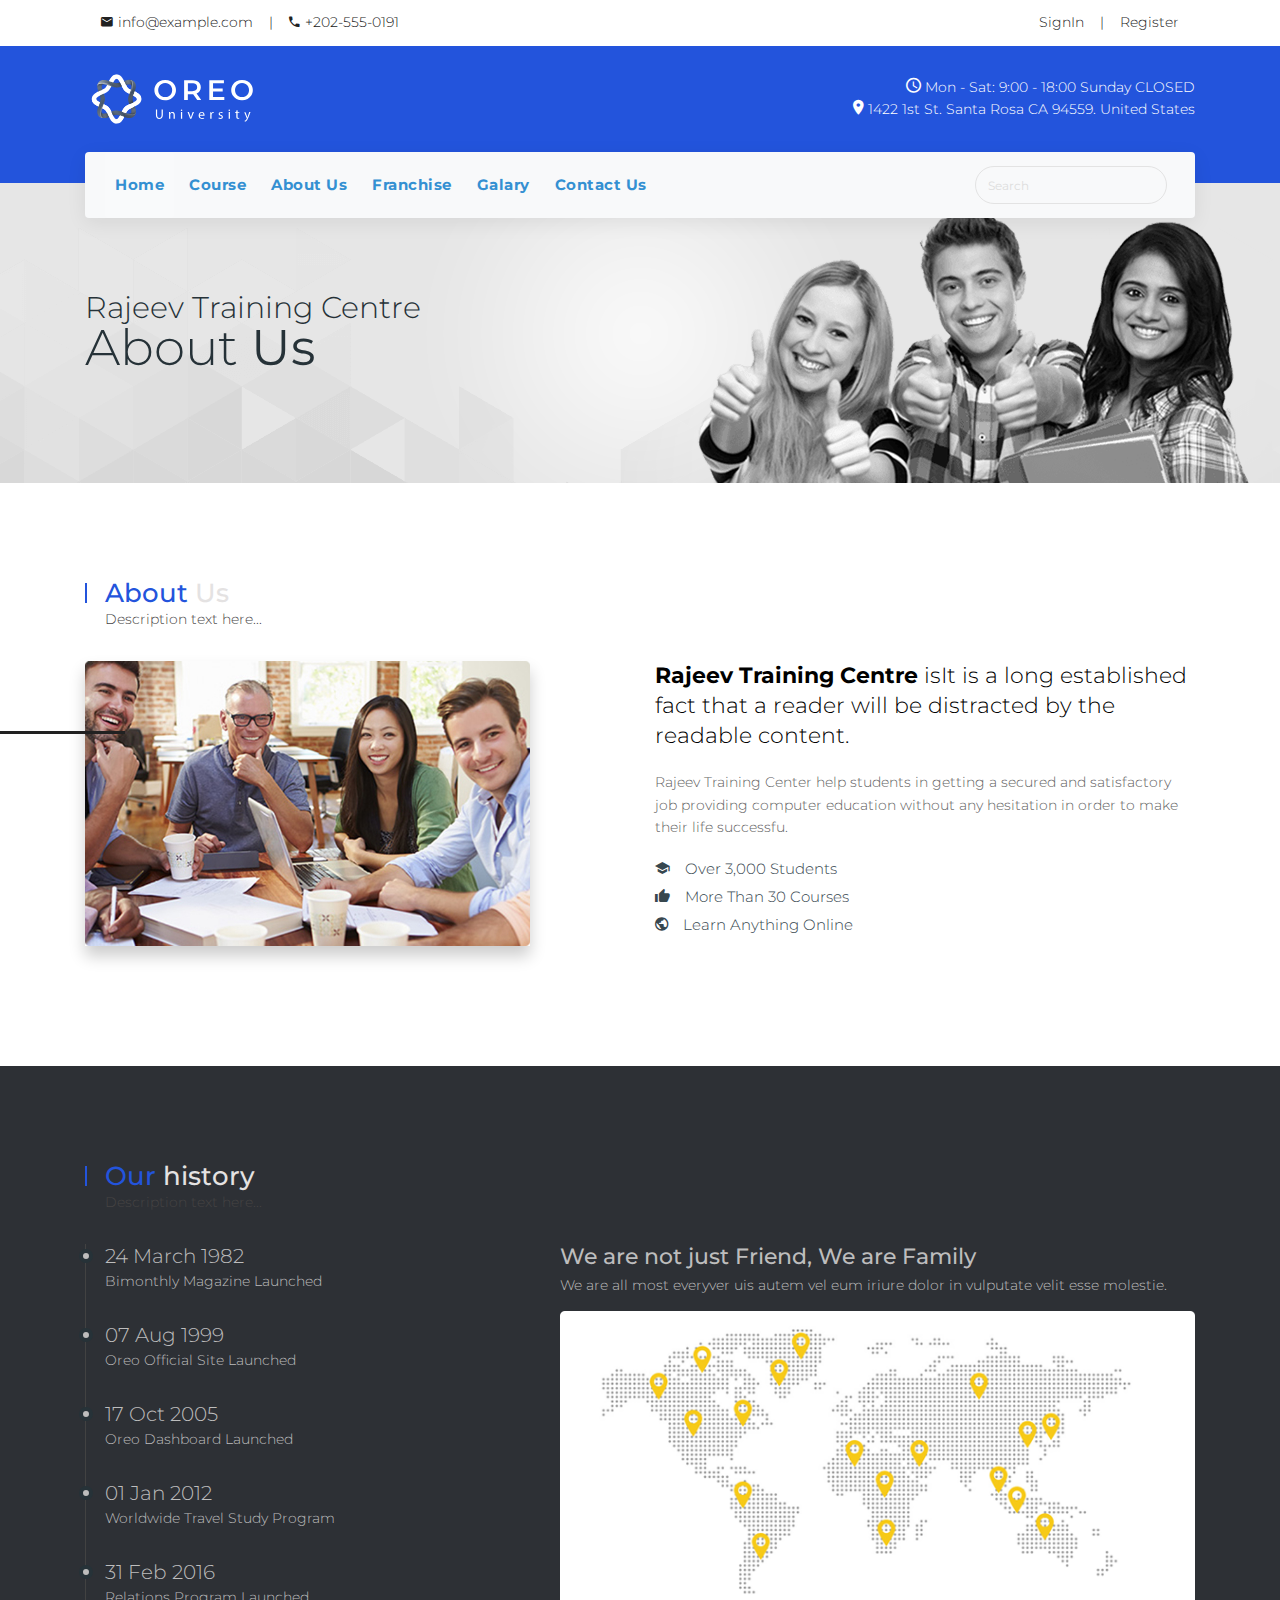
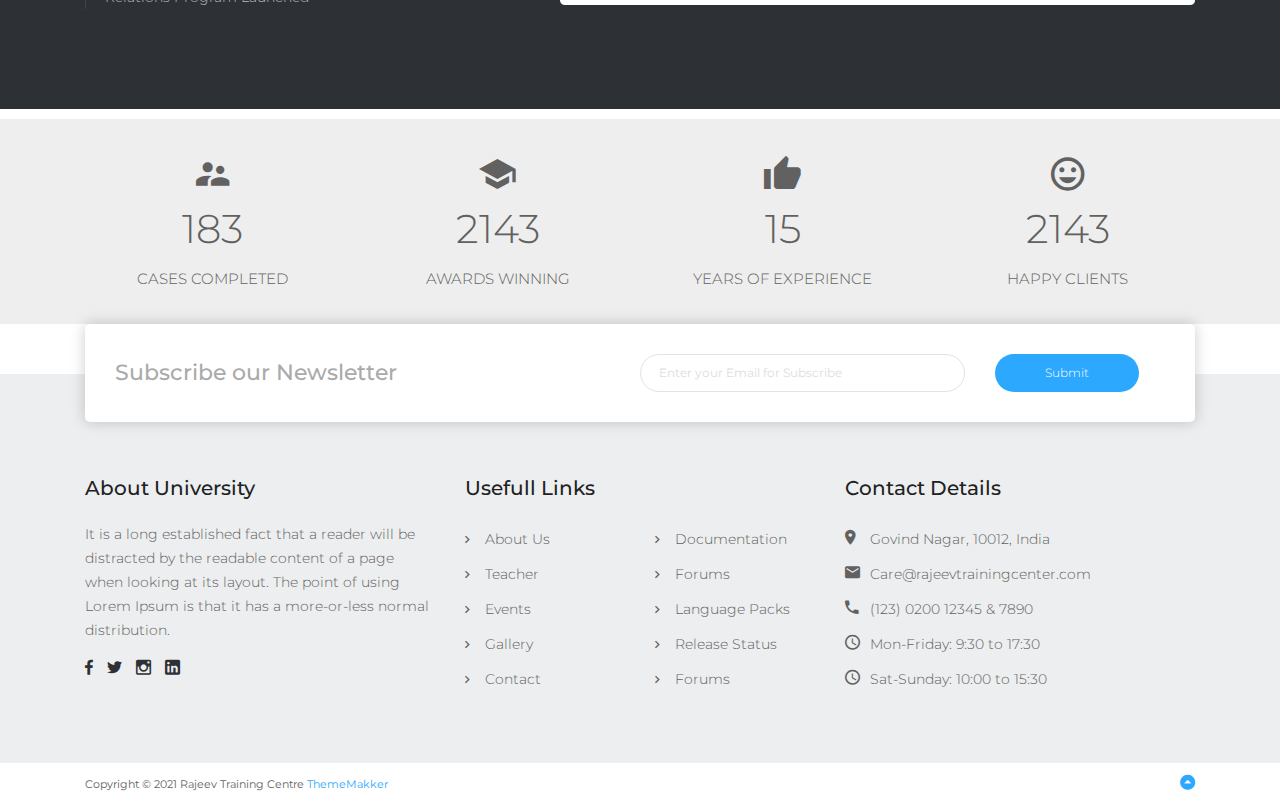
<file: about.html>
<!DOCTYPE html>
<html lang="en">



<head>
<meta charset="UTF-8">
<meta name="viewport" content="width=device-width, initial-scale=1.0">
<meta http-equiv="X-UA-Compatible" content="ie=edge">
<title>:: Rajeev Training Centre :: About Us</title>
<link rel="icon" href="favicon.ico">
<!-- start linking -->
<link rel="stylesheet" href="assets/plugins/bootstrap/css/bootstrap.min.css">
<link rel="stylesheet" href="assets/css/style.min.css">
</head>

<body>

<div id="loading" class="page-loader-wrapper">
    <div class="loader">
        <div class="m-t-30"><img class="zmdi-hc-spin" src="assets/images/loader.svg" width="48" height="48" alt="Oreo"></div>
        <p>Please wait...</p>
    </div>
</div>

<div class="wrapper">
    <div class="main_header">
        <div id="top-nav">
            <div class="container">
                <div class="row">
                    <div class="col-lg-6 col-md-7">
                        <div class="left">
                            <ul class="list-unstyled m-b-0">
                                <li><a href="javascript:void(0);" class="btn btn-link"><i class="zmdi zmdi-email m-r-5"></i>info@example.com</a>
                                    <a href="javascript:void(0);" class="btn btn-link"><i class="zmdi zmdi-phone m-r-5"></i>+202-555-0191</a>
                                </li>
                            </ul>
                        </div>
                    </div>
                    <div class="col-lg-6 col-md-5">
                        <div class="text-right">
                            <ul class="list-unstyled m-b-0">
                                <li> <a href="javascript:void(0);" class="btn btn-link">SignIn</a> <a href="javascript:void(0);"class="btn btn-link">Register</a> </li>
                            </ul>
                        </div>
                    </div>
                </div>
            </div>
        </div>
        <header id="header">
            <div class="container">
                <div class="row">
                    <div class="col-lg-5 col-sm-5">
                        <a href="index.html" class="navbar-brand"><img src="assets/images/logo.svg"alt="logo"></a>
                    </div>
                    <div class="col-lg-7 col-sm-7">
                        <div class="text-right">
                            <p class="col-white m-b-0 p-t-5"><i class="zmdi zmdi-time"></i> Mon - Sat: 9:00 - 18:00 Sunday CLOSED </p>
                            <p class="col-white m-b-0"><i class="zmdi zmdi-pin"></i> 1422 1st St. Santa Rosa CA 94559. United States </p>
                        </div>
                    </div>
                </div>
            </div>
        </header>
        <div id="navbar">
            <div class="container">
                <nav class="navbar navbar-expand-lg navbar-light bg-light">
                    <button class="navbar-toggler" type="button" data-toggle="collapse"
                        data-target="#navbarSupportedContent" aria-controls="navbarSupportedContent"
                        aria-expanded="false" aria-label="Toggle navigation">
                        <span class="navbar-toggler-icon"></span>
                    </button>

                    <div class="collapse navbar-collapse" id="navbarSupportedContent">
                        <ul class="navbar-nav mr-auto">
                            <li class="nav-item active"><a class="nav-link" href="index.html">Home</a></li>
                            <li class="nav-item"><a class="nav-link" href="courses.html">Course</a></li>
                            <li class="nav-item"><a class="nav-link" href="about.html">About Us</a></li>
                            <li class="nav-item"><a class="nav-link" href="franchise.html">Franchise</a></li>
                            <li class="nav-item"><a class="nav-link" href="franchise.html">Galary</a></li>
                         
                            <li class="nav-item"><a class="nav-link" href="contact.html">Contact Us</a></li>
                        </ul>
                        <form class="form-inline my-2 my-lg-0">
                            <input class="form-control mr-sm-2" type="search" placeholder="Search"
                                aria-label="Search">
                        </form>
                    </div>
                </nav>
            </div>
        </div>

    </div>

    <!-- start hero -->
    <section id="hero">
        <div class="inner-banner" style="background-image:url(assets/images/banner-about.jpg)">
            <div class="container">
                <h3 class="title">Rajeev Training Centre <br><big>About <strong> Us</strong></big></h3>
            </div>
        </div>
    </section>

    <!-- Content Area -->
    <section class="main-section">
        <!-- About Us Section -->
        <div class="about-us-section">
            <div class="container">
                <div class="row">
                    <div class="section-title col-12">
                        <h2><span>About </span>Us</h2>
                        <p>Description text here...</p>
                    </div>
                </div>
                <div class="row justify-content-between">
                    <div class="col-lg-5 col-md-12">
                        <div class="box-img box-shadow m-b-20">
                            <img src="assets/images/about-page-img.jpg" alt="">
                            <span class="section-line"></span>
                        </div>
                    </div>
                    <div class="col-lg-6 col-md-12">
                        <div class="page-text">
                            <div class="section-top">
                                <p><strong>Rajeev Training Centre</strong> isIt is a long established fact that a reader will be distracted by the readable content.</p>
                            </div>
                            <p>Rajeev Training Center help students in getting a secured and satisfactory
                                 job providing computer education without any hesitation in order to make their life successfu.</p>
                            <ul class="list-unstyled">
                                <li><i class="zmdi zmdi-graduation-cap"></i>Over 3,000 Students</li>
                                <li><i class="zmdi zmdi-thumb-up"></i>More Than 30 Courses</li>
                                <li><i class="zmdi zmdi-globe"></i>Learn Anything Online</li>
                            </ul>
                        </div>
                    </div>

                       
                    </div>
                </div>
            </div>
        </div>

        <!-- Why choose us -->
        <div class="our-history xl-darkblack section-65-100">
            <div class="container">
                <div class="row">
                    <div class="section-title col-12">
                    <h2><span>Our </span>history</h2>
                    <p>Description text here...</p>
                    </div>
                </div>
                <div class="row">
                    <div class="col-md-5">
                        <ul class="year-list list-unstyled">
                            <li>
                                <h4>24 March 1982</h4>
                                <p>Bimonthly Magazine Launched</p>
                            </li>
                            <li>
                                <h4>07 Aug 1999</h4>
                                <p>Oreo Official Site Launched</p>
                            </li>
                            <li>
                                <h4>17 Oct 2005</h4>
                                <p>Oreo Dashboard Launched</p>
                            </li>
                            <li>
                                <h4>01 Jan 2012</h4>
                                <p>Worldwide Travel Study Program</p>
                            </li>
                            <li>
                                <h4>31 Feb 2016</h4>
                                <p>Relations Program Launched</p>
                            </li>
                        </ul>
                    </div>
                    <div class="col-md-7">
                        <div class="map-area">
                            <h5>We are not just Friend, We are Family</h5>
                            <p>We are all most everyver uis autem vel eum iriure dolor in  vulputate velit esse molestie.</p>
                            <div class="our-history-img">
                                <img src="assets/images/our-history.png" alt="">
                            </div>
                        </div>
                    </div>
                </div>
            </div>
        </div>

        <!-- Fun Fact -->
        <div class="fun-fact xl-lightgrey about-page">
            <div class="container">
                <div class="row">
                    <div class="col-md-3 col-6">
                        <div class="fun-fact-box text-center">
                            <i class="zmdi zmdi-accounts-alt"></i>
                            <span class="counter timer" data-from="0" data-to="652" data-speed="2500" data-fresh-interval="700">652</span>
                            <p>Cases Completed</p>
                        </div>
                    </div>
                    <div class="col-md-3 col-6">
                        <div class="fun-fact-box text-center">
                            <i class="zmdi zmdi-graduation-cap"></i>
                            <span class="counter timer" data-from="0" data-to="7652" data-speed="2500" data-fresh-interval="700">7652</span>
                            <p>Awards Winning</p>
                        </div>
                    </div>
                    <div class="col-md-3 col-6">
                        <div class="fun-fact-box text-center">
                            <i class="zmdi zmdi-thumb-up"></i>
                            <span class="counter timer" data-from="0" data-to="52" data-speed="2500" data-fresh-interval="700">52</span>
                            <p>Years Of Experience</p>
                        </div>
                    </div>
                    <div class="col-md-3 col-6">
                        <div class="fun-fact-box text-center">
                            <i class="zmdi zmdi-mood"></i>
                            <span class="counter timer" data-from="0" data-to="7652" data-speed="2500" data-fresh-interval="700">7652</span>
                            <p>Happy Clients</p>
                        </div>
                    </div>
                </div>
            </div>
        </div>

    
    <!-- start footer -->
    <footer id="footer">
        <div class="container">
            <div class="row">
                <div class="col-lg-12">
                    <div class="form clearfix">
                        <div class="float-left">
                            <h4 class="m-t-0 m-b-0">Subscribe our Newsletter</h4>
                        </div>
                        <div class="float-right clearfix">
                            <div class="form-group m-b-0 float-left">
                                <input type="text" value="" placeholder="Enter your Email for Subscribe" class="form-control">
                            </div>
                            <div class="float-left">
                                <button class="btn btn-primary btn-round btn-block margin-0">Submit</button>
                            </div>
                        </div>
                    </div>
                </div>
            </div>
            <div class="row">
                <div class="col-lg-4 col-md-12">
                    <div class="fcard about">
                        <h5 class="title">About University</h5>
                        <p>It is a long established fact that a reader will be distracted by the readable content of a page when looking at its layout. The point of using Lorem Ipsum is that it has a
                            more-or-less normal distribution.</p>
                        <div class="social">
                            <a href="javascript:void(0);"><i class="zmdi zmdi-facebook m-r-10"></i></a>
                            <a href="javascript:void(0);"><i class="zmdi zmdi-twitter m-r-10"></i></a>
                            <a href="javascript:void(0);"><i class="zmdi zmdi-instagram m-r-10"></i></a>
                            <a href="javascript:void(0);"><i class="zmdi zmdi-linkedin-box m-r-10"></i></a>
                        </div>
                    </div>
                </div>
                <div class="col-lg-4 col-md-6">
                    <div class="fcard links">
                        <h5 class="title">Usefull Links</h5>
                        <div class="row">
                            <div class="col-6">
                                <ul class="list-unstyled">
                                    <li><a href="about.html">About Us</a></li>
                                    <li><a href="teachers.html">Teacher</a></li>
                                    <li><a href="event.html">Events</a></li>
                                    <li><a href="galary.html">Gallery</a></li>
                                    <li><a href="contact.html">Contact</a></li>
                                </ul>
                            </div>
                            <div class="col-6">
                                <ul class="list-unstyled">
                                    <li><a href="javascript:void(0);">Documentation</a></li>
                                    <li><a href="javascript:void(0);">Forums</a></li>
                                    <li><a href="javascript:void(0);">Language Packs</a></li>
                                    <li><a href="javascript:void(0);">Release Status</a></li>
                                    <li><a href="javascript:void(0);">Forums</a></li>
                                </ul>
                            </div>
                        </div>
                    </div>
                </div>
                <div class="col-lg-4 col-md-6">
                    <div class="fcard contact links">
                        <h5 class="title">Contact Details</h5>
                        <ul class="list-unstyled">
                            <li><i class="zmdi zmdi-pin"></i>Govind Nagar, 10012, India</li>
                            <li><i class="zmdi zmdi-email"></i>Care@rajeevtrainingcenter.com</li>
                            <li><i class="zmdi zmdi-phone"></i>(123) 0200 12345 & 7890</li>
                            <li><i class="zmdi zmdi-time"></i>Mon-Friday: 9:30 to 17:30</li>
                            <li><i class="zmdi zmdi-time"></i>Sat-Sunday: 10:00 to 15:30</li>
                        </ul>
                    </div>
                </div>
            </div>
        </div>
        <div class="copyright">
            <div class="container">
                <div class="row">
                    <div class="col-lg-6 col-md-6">
                        <small>Copyright &copy; 2021 Rajeev Training Centre <a href="http://thememakker.com/" target="_blank">ThemeMakker</a> </small> </div>
                    <div class="col-lg-6 col-md-6 text-right">
                        <div class="up"><a href="#header"><i class="zmdi zmdi-caret-up-circle"></i></a></div>
                    </div>
                </div>
            </div>
        </div>
    </footer>

</div>

<!-- start screpting -->
<script src="assets/bundles/libscripts.bundle.js"></script>

<!-- my js -->
<script src="assets/js/app.js"></script>
<script src="assets/js/countTo.js"></script>
</body>


</html>
</file>
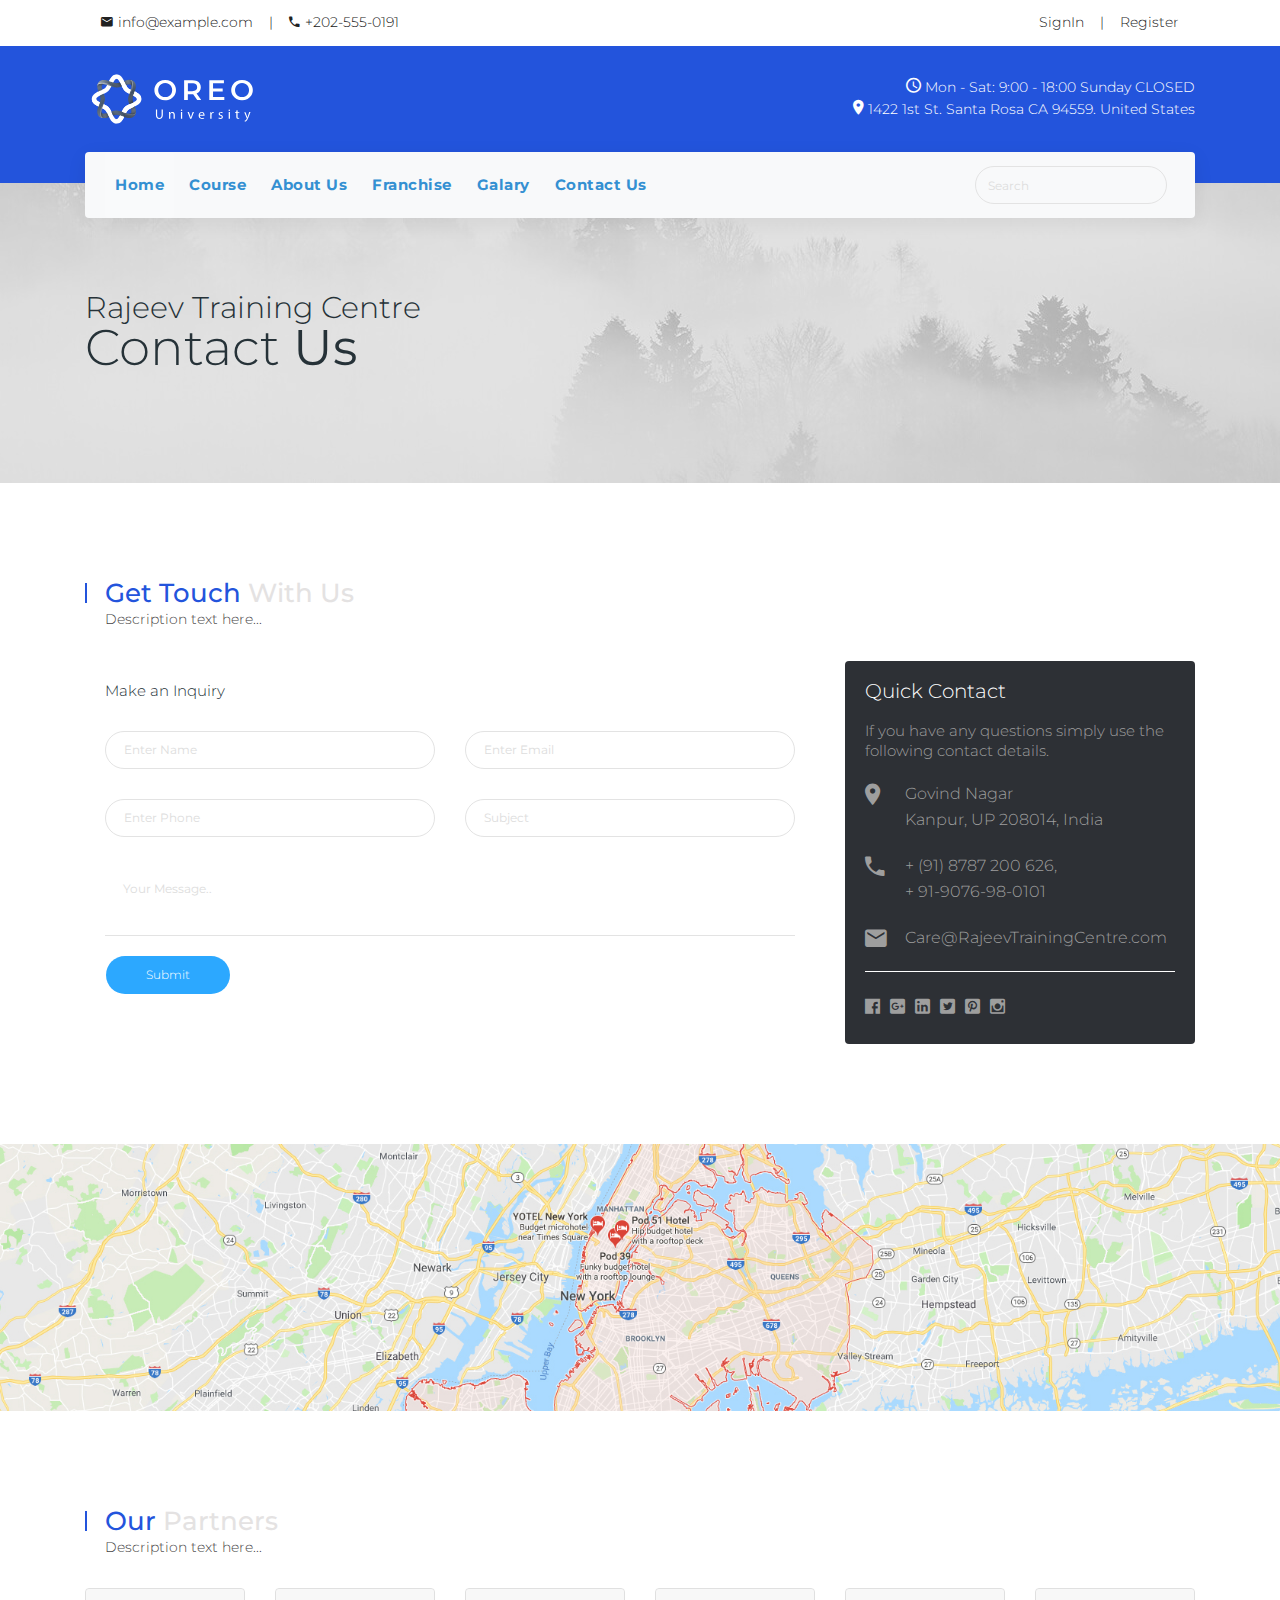
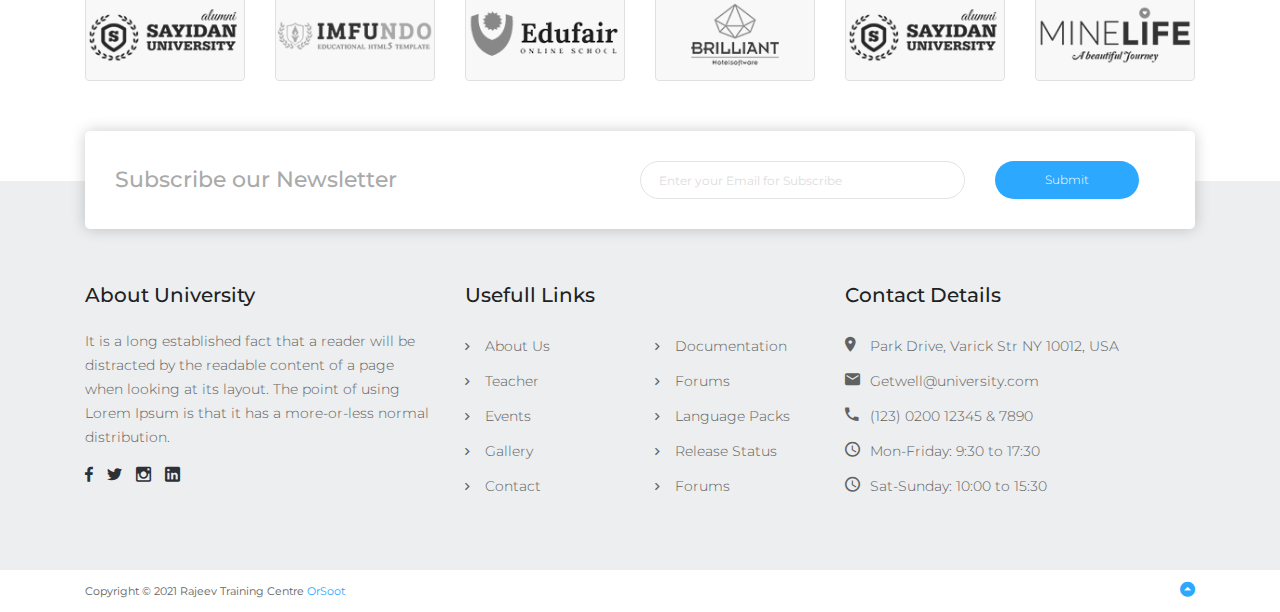
<file: contact.html>
<!DOCTYPE html>
<html lang="en">


<head>
<meta charset="UTF-8">
<meta name="viewport" content="width=device-width, initial-scale=1.0">
<meta http-equiv="X-UA-Compatible" content="ie=edge">
<title>:: Rajeev Training Centre :: Contact</title>
<link rel="icon" href="favicon.ico">
<!-- start linking -->
<link rel="stylesheet" href="assets/plugins/bootstrap/css/bootstrap.min.css">
<link rel="stylesheet" href="assets/css/style.min.css">
</head>

<body>

<div id="loading" class="page-loader-wrapper">
    <div class="loader">
        <div class="m-t-30"><img class="zmdi-hc-spin" src="assets/images/loader.svg" width="48" height="48" alt="Oreo"></div>
        <p>Please wait...</p>
    </div>
</div>

<div class="wrapper">
    <div class="main_header">
        <div id="top-nav">
            <div class="container">
                <div class="row">
                    <div class="col-lg-6 col-md-7">
                        <div class="left">
                            <ul class="list-unstyled m-b-0">
                                <li><a href="javascript:void(0);" class="btn btn-link"><i class="zmdi zmdi-email m-r-5"></i>info@example.com</a>
                                    <a href="javascript:void(0);" class="btn btn-link"><i class="zmdi zmdi-phone m-r-5"></i>+202-555-0191</a>
                                </li>
                            </ul>
                        </div>
                    </div>
                    <div class="col-lg-6 col-md-5">
                        <div class="text-right">
                            <ul class="list-unstyled m-b-0">
                                <li> <a href="javascript:void(0);" class="btn btn-link">SignIn</a> <a href="javascript:void(0);"class="btn btn-link">Register</a> </li>
                            </ul>
                        </div>
                    </div>
                </div>
            </div>
        </div>
        <header id="header">
            <div class="container">
                <div class="row">
                    <div class="col-lg-5 col-sm-5">
                        <a href="index.html" class="navbar-brand"><img src="assets/images/logo.svg"alt="logo"></a>
                    </div>
                    <div class="col-lg-7 col-sm-7">
                        <div class="text-right">
                            <p class="col-white m-b-0 p-t-5"><i class="zmdi zmdi-time"></i> Mon - Sat: 9:00 - 18:00 Sunday CLOSED </p>
                            <p class="col-white m-b-0"><i class="zmdi zmdi-pin"></i> 1422 1st St. Santa Rosa CA 94559. United States </p>
                        </div>
                    </div>
                </div>
            </div>
        </header>
        <div id="navbar">
            <div class="container">
                <nav class="navbar navbar-expand-lg navbar-light bg-light">
                    <button class="navbar-toggler" type="button" data-toggle="collapse"
                        data-target="#navbarSupportedContent" aria-controls="navbarSupportedContent"
                        aria-expanded="false" aria-label="Toggle navigation">
                        <span class="navbar-toggler-icon"></span>
                    </button>

                    <div class="collapse navbar-collapse" id="navbarSupportedContent">
                        <ul class="navbar-nav mr-auto">
                            <li class="nav-item active"><a class="nav-link" href="index.html">Home</a></li>
                            <li class="nav-item"><a class="nav-link" href="courses.html">Course</a></li>
                            <li class="nav-item"><a class="nav-link" href="about.html">About Us</a></li>
                            <li class="nav-item"><a class="nav-link" href="franchise.html">Franchise</a></li>
                            <li class="nav-item"><a class="nav-link" href="franchise.html">Galary</a></li>
                         
                            <li class="nav-item"><a class="nav-link" href="contact.html">Contact Us</a></li>
                        </ul>
                        <form class="form-inline my-2 my-lg-0">
                            <input class="form-control mr-sm-2" type="search" placeholder="Search"
                                aria-label="Search">
                        </form>
                    </div>
                </nav>
            </div>
        </div>

    </div>

    <!-- start hero -->
    <section id="hero">
        <div class="inner-banner" style="background-image:url(assets/images/banner-contactus.jpg)">
            <div class="container">
                <h3 class="title">Rajeev Training Centre <br><big>Contact <strong> Us</strong></big></h3>
            </div>
        </div>
    </section>

    <!-- Content Area -->    
    <section class="main-section">

        <!-- Contact Section -->
        <div class="contact-section">
            <div class="container">
                <div class="row">
                    <div class="section-title col-12">
                        <h2><span>Get Touch </span>With Us</h2>
                        <p>Description text here...</p>
                    </div>
                </div>
                <div class="row">
                    <div class="col-lg-8 col-md-12">
                        <div class="contact-form">
                            <div class="row">
                                <div class="col-sm-12 appoitntment-title">Make an Inquiry</div>
                                <div class="col-md-6 col-sm-12">
                                    <div class="form-group">
                                        <input type="text" class="form-control" placeholder="Enter Name">
                                    </div>
                                </div>
                                <div class="col-md-6 col-sm-12">
                                    <div class="form-group">
                                        <input type="text" class="form-control" placeholder="Enter Email">
                                    </div>
                                </div>
                                <div class="col-md-6 col-sm-12">
                                    <div class="form-group">
                                        <input type="text" class="form-control" placeholder="Enter Phone">
                                    </div>
                                </div>
                                <div class="col-md-6 col-sm-12">
                                    <div class="form-group">
                                        <input type="text" class="form-control" placeholder="Subject">
                                    </div>
                                </div>
                                <div class="col-sm-12 textarea">
                                    <div class="form-group">
                                        <textarea class="form-control" placeholder="Your Message.."></textarea>
                                    </div>
                                </div>
                                <div class="col-sm-12">
                                    <button class="btn btn-primary btn-round">Submit</button>
                                </div>
                            </div>
                        </div>
                    </div>
                    <div class="col-lg-4 col-md-12">
                        <div class="contact-sidebar">
                            <h4>Quick Contact</h4>
                            <p>If you have any questions simply use the following contact details.</p>
                            <ul class="list-unstyled add-grp">
                                <li>
                                    <i class="zmdi zmdi-pin"></i>
                                    <p> Govind Nagar<br>Kanpur, UP 208014, India</p>
                                </li>
                                <li>
                                    <i class="zmdi zmdi-phone"></i>
                                    <p>+ (91) 8787 200 626,<br>+ 91-9076-98-0101</p>
                                </li>
                                <li>
                                    <i class="zmdi zmdi-email"></i>
                                    <p>Care@RajeevTrainingCentre.com</p>
                                </li>
                            </ul>
                            <ul class="list-unstyled social-icon clearfix">
                                <li><a href="javascript:void(0);"><i class="zmdi zmdi-facebook-box"></i></a></li>
                                <li><a href="javascript:void(0);"><i class="zmdi zmdi-google-plus-box"></i></a></li>
                                <li><a href="javascript:void(0);"><i class="zmdi zmdi-linkedin-box"></i></a></li>
                                <li><a href="javascript:void(0);"><i class="zmdi zmdi-twitter-box"></i></a></li>
                                <li><a href="javascript:void(0);"><i class="zmdi zmdi-pinterest-box"></i></a></li>
                                <li><a href="javascript:void(0);"><i class="zmdi zmdi-instagram"></i></a></li>
                            </ul>
                        </div>
                    </div>
                </div>
            </div>
        </div>

        <!-- Contact Map -->
        <div class="map-main">
            <img src="assets/images/map.jpg" alt="">
        </div>

        <!-- Our Partner -->
        <div class="our-partner">
            <div class="container">
                <div class="row">
                    <div class="section-title col-12">
                        <h2><span>Our </span>Partners</h2>
                        <p>Description text here...</p>
                    </div>
                </div>
                <div class="row out-partner-logo">
                    <div class="col-lg-2 col-md-4 col-sm-6"><a href="javascript:void(0);"><img src="assets/images/partner-logo-1.png" alt=""></a></div>
                    <div class="col-lg-2 col-md-4 col-sm-6"><a href="javascript:void(0);"><img src="assets/images/partner-logo-2.png" alt=""></a></div>
                    <div class="col-lg-2 col-md-4 col-sm-6"><a href="javascript:void(0);"><img src="assets/images/partner-logo-3.png" alt=""></a></div>
                    <div class="col-lg-2 col-md-4 col-sm-6"><a href="javascript:void(0);"><img src="assets/images/partner-logo-4.png" alt=""></a></div>
                    <div class="col-lg-2 col-md-4 col-sm-6"><a href="javascript:void(0);"><img src="assets/images/partner-logo-1.png" alt=""></a></div>
                    <div class="col-lg-2 col-md-4 col-sm-6"><a href="javascript:void(0);"><img src="assets/images/partner-logo-5.png" alt=""></a></div>
                </div>
            </div>
        </div>

    </section>
        
    <!-- start footer -->
    <footer id="footer">
        <div class="container">
            <div class="row">
                <div class="col-lg-12">
                    <div class="form clearfix">
                        <div class="float-left">
                            <h4 class="m-t-0 m-b-0">Subscribe our Newsletter</h4>
                        </div>
                        <div class="float-right clearfix">
                            <div class="form-group m-b-0 float-left">
                                <input type="text" value="" placeholder="Enter your Email for Subscribe" class="form-control">
                            </div>
                            <div class="float-left">
                                <button class="btn btn-primary btn-round btn-block margin-0">Submit</button>
                            </div>
                        </div>
                    </div>
                </div>
            </div>
            <div class="row">
                <div class="col-lg-4 col-md-12">
                    <div class="fcard about">
                        <h5 class="title">About University</h5>
                        <p>It is a long established fact that a reader will be distracted by the readable content of a page when looking at its layout. The point of using Lorem Ipsum is that it has a
                            more-or-less normal distribution.</p>
                        <div class="social">
                            <a href="javascript:void(0);"><i class="zmdi zmdi-facebook m-r-10"></i></a>
                            <a href="javascript:void(0);"><i class="zmdi zmdi-twitter m-r-10"></i></a>
                            <a href="javascript:void(0);"><i class="zmdi zmdi-instagram m-r-10"></i></a>
                            <a href="javascript:void(0);"><i class="zmdi zmdi-linkedin-box m-r-10"></i></a>
                        </div>
                    </div>
                </div>
                <div class="col-lg-4 col-md-6">
                    <div class="fcard links">
                        <h5 class="title">Usefull Links</h5>
                        <div class="row">
                            <div class="col-6">
                                <ul class="list-unstyled">
                                    <li><a href="about.html">About Us</a></li>
                                    <li><a href="teachers.html">Teacher</a></li>
                                    <li><a href="event.html">Events</a></li>
                                    <li><a href="galary.html">Gallery</a></li>
                                    <li><a href="contact.html">Contact</a></li>
                                </ul>
                            </div>
                            <div class="col-6">
                                <ul class="list-unstyled">
                                    <li><a href="javascript:void(0);">Documentation</a></li>
                                    <li><a href="javascript:void(0);">Forums</a></li>
                                    <li><a href="javascript:void(0);">Language Packs</a></li>
                                    <li><a href="javascript:void(0);">Release Status</a></li>
                                    <li><a href="javascript:void(0);">Forums</a></li>
                                </ul>
                            </div>
                        </div>
                    </div>
                </div>
                <div class="col-lg-4 col-md-6">
                    <div class="fcard contact links">
                        <h5 class="title">Contact Details</h5>
                        <ul class="list-unstyled">
                            <li><i class="zmdi zmdi-pin"></i>Park Drive, Varick Str NY 10012, USA</li>
                            <li><i class="zmdi zmdi-email"></i>Getwell@university.com</li>
                            <li><i class="zmdi zmdi-phone"></i>(123) 0200 12345 & 7890</li>
                            <li><i class="zmdi zmdi-time"></i>Mon-Friday: 9:30 to 17:30</li>
                            <li><i class="zmdi zmdi-time"></i>Sat-Sunday: 10:00 to 15:30</li>
                        </ul>
                    </div>
                </div>
            </div>
        </div>
        <div class="copyright">
            <div class="container">
                <div class="row">
                    <div class="col-lg-6 col-md-6">
                        <small>Copyright &copy; 2021 Rajeev Training Centre <a href="http://orsoot.com/" target="_blank">OrSoot</a> </small> </div>
                    <div class="col-lg-6 col-md-6 text-right">
                        <div class="up"><a href="#header"><i class="zmdi zmdi-caret-up-circle"></i></a></div>
                    </div>
                </div>
            </div>
        </div>
    </footer>
</div>

<!-- start screpting -->
<script src="assets/bundles/libscripts.bundle.js"></script>
<!-- my js -->
<script src="assets/js/app.js"></script>
</body>


</html>
</file>
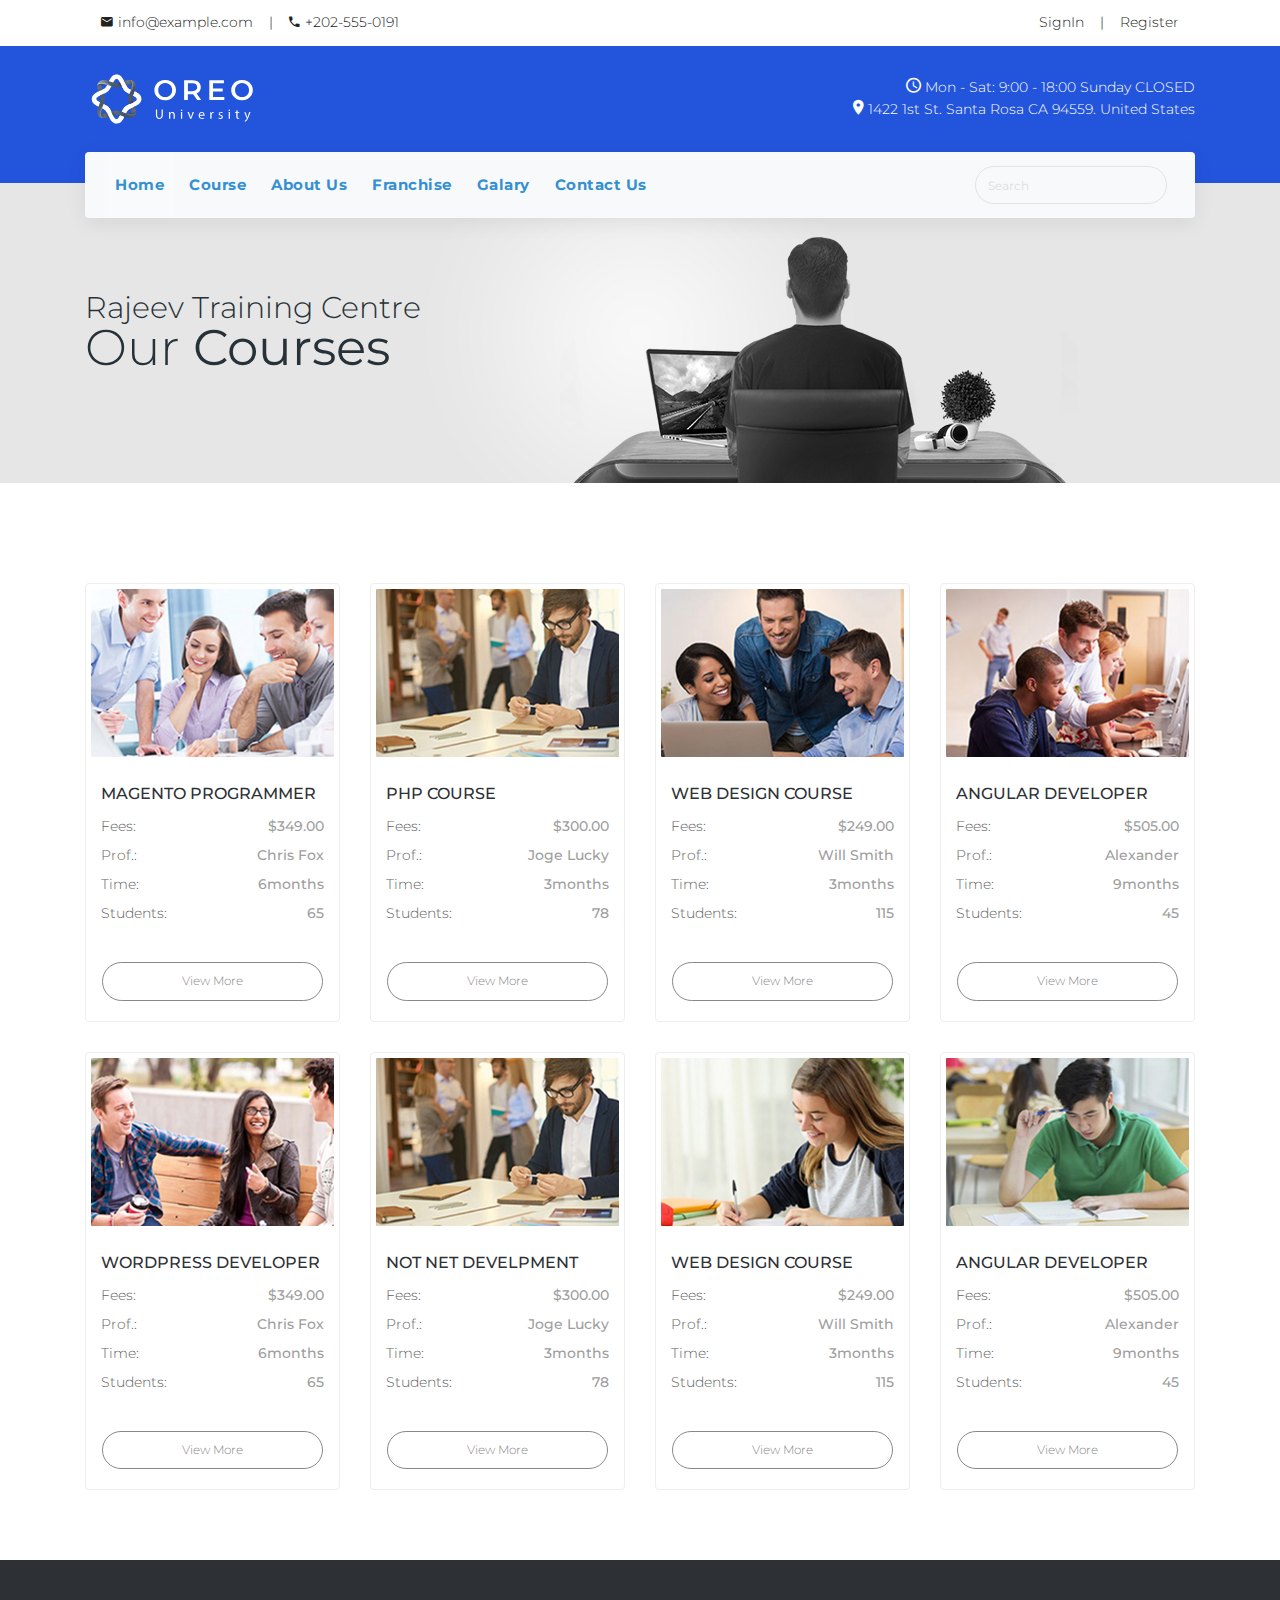
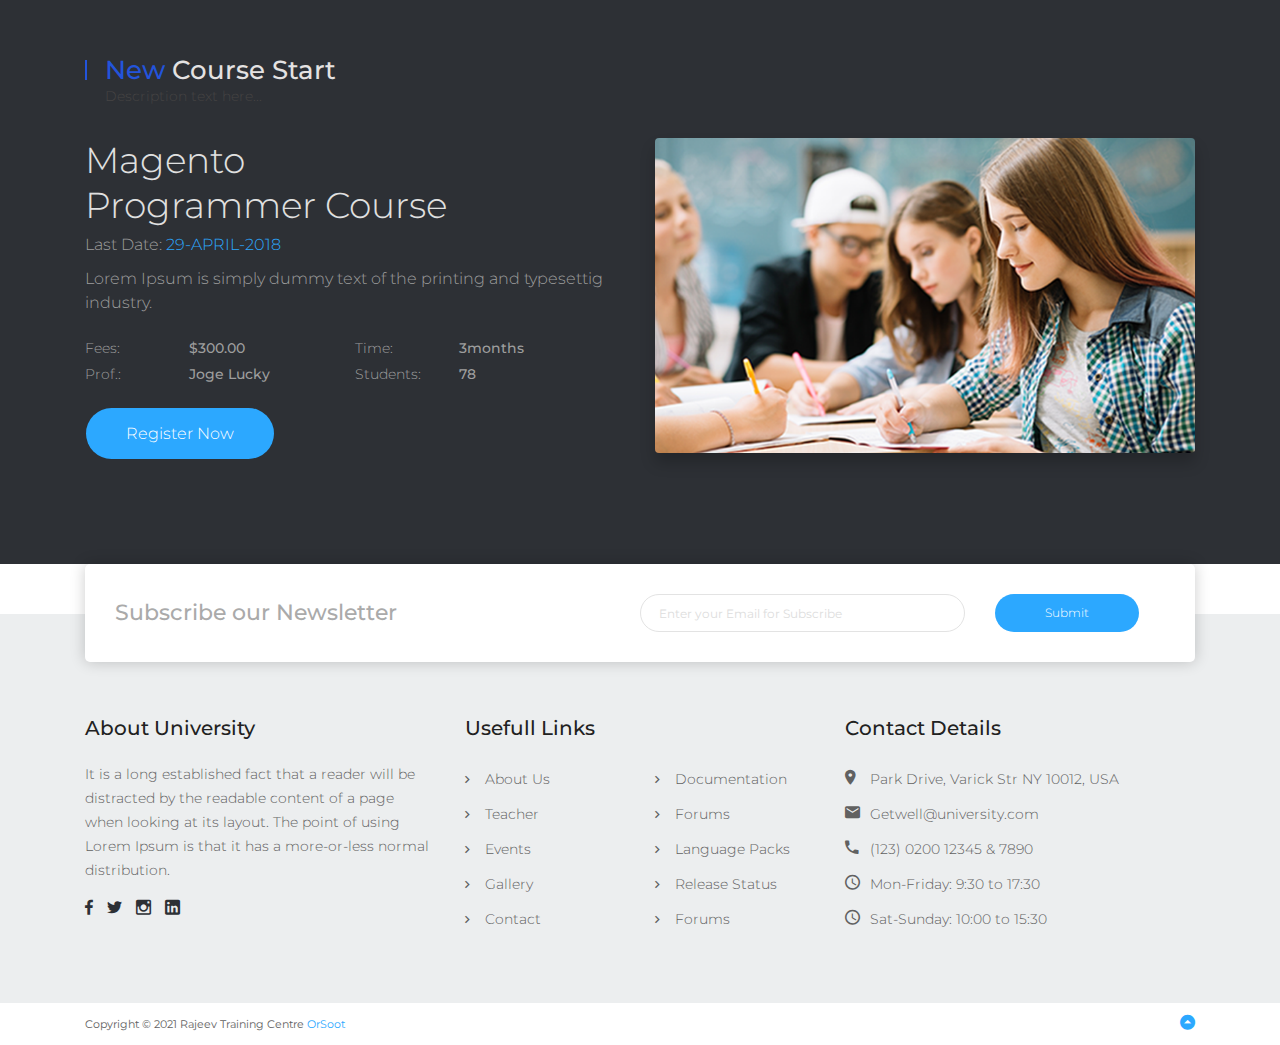
<file: courses.html>
<!DOCTYPE html>
<html lang="en">


<head>
<meta charset="UTF-8">
<meta name="viewport" content="width=device-width, initial-scale=1.0">
<meta http-equiv="X-UA-Compatible" content="ie=edge">
<title>:: Rajeev Training Centre :: Courses</title>
<link rel="icon" href="favicon.ico">
<!-- start linking -->
<link rel="stylesheet" href="assets/plugins/bootstrap/css/bootstrap.min.css">
<link rel="stylesheet" href="assets/css/style.min.css">
</head>

<body>

<div id="loading" class="page-loader-wrapper">
    <div class="loader">
        <div class="m-t-30"><img class="zmdi-hc-spin" src="assets/images/loader.svg" width="48" height="48" alt="Oreo"></div>
        <p>Please wait...</p>
    </div>
</div>

<div class="wrapper">
    <div class="main_header">
        <div id="top-nav">
            <div class="container">
                <div class="row">
                    <div class="col-lg-6 col-md-7">
                        <div class="left">
                            <ul class="list-unstyled m-b-0">
                                <li><a href="javascript:void(0);" class="btn btn-link"><i class="zmdi zmdi-email m-r-5"></i>info@example.com</a>
                                    <a href="javascript:void(0);" class="btn btn-link"><i class="zmdi zmdi-phone m-r-5"></i>+202-555-0191</a>
                                </li>
                            </ul>
                        </div>
                    </div>
                    <div class="col-lg-6 col-md-5">
                        <div class="text-right">
                            <ul class="list-unstyled m-b-0">
                                <li> <a href="javascript:void(0);" class="btn btn-link">SignIn</a> <a href="javascript:void(0);"class="btn btn-link">Register</a> </li>
                            </ul>
                        </div>
                    </div>
                </div>
            </div>
        </div>
        <header id="header">
            <div class="container">
                <div class="head">
                    <div class="row">
                        <div class="col-lg-5 col-sm-5">
                            <div class="left"><a href="index.html" class="navbar-brand"><img src="assets/images/logo.svg"
                                alt="logo"></a>
                            </div>
                        </div>
                        <div class="col-lg-7 col-sm-7">
                            <div class="text-right hidden-md-down">
                                <p class="col-white m-b-0 p-t-5"><i class="zmdi zmdi-time"></i> Mon - Sat: 9:00 -
                                    18:00
                                    Sunday CLOSED 
                                </p>
                                <p class="col-white m-b-0"><i class="zmdi zmdi-pin"></i> 1422 1st St. Santa Rosa CA
                                    94559. United States 
                                </p>
                            </div>
                        </div>
                    </div>
                </div>
            </div>
        </header>
        <div id="navbar">
            <div class="container">
                <nav class="navbar navbar-expand-lg navbar-light bg-light">
                    <button class="navbar-toggler" type="button" data-toggle="collapse"
                        data-target="#navbarSupportedContent" aria-controls="navbarSupportedContent"
                        aria-expanded="false" aria-label="Toggle navigation">
                        <span class="navbar-toggler-icon"></span>
                    </button>

                    <div class="collapse navbar-collapse" id="navbarSupportedContent">
                        <ul class="navbar-nav mr-auto">
                            <li class="nav-item active"><a class="nav-link" href="index.html">Home</a></li>
                            <li class="nav-item"><a class="nav-link" href="courses.html">Course</a></li>
                            <li class="nav-item"><a class="nav-link" href="about.html">About Us</a></li>
                            <li class="nav-item"><a class="nav-link" href="franchise.html">Franchise</a></li>
                            <li class="nav-item"><a class="nav-link" href="franchise.html">Galary</a></li>
                         
                            <li class="nav-item"><a class="nav-link" href="contact.html">Contact Us</a></li>
                        </ul>
                        <form class="form-inline my-2 my-lg-0">
                            <input class="form-control mr-sm-2" type="search" placeholder="Search"
                                aria-label="Search">
                        </form>
                    </div>
                </nav>
            </div>
        </div>

    </div>
    <!-- start hero -->
    <section id="hero">
        <div class="inner-banner" style="background-image:url(assets/images/banner-courses.jpg)">
            <div class="container">
                <h3 class="title">Rajeev Training Centre <br><big>Our <strong>Courses</strong></big></h3>
            </div>
        </div>
    </section>

    <!-- Content Area -->
    <section class="main-section">
        <!-- Departments List -->
        <div class="our-best-courses best-courses-list section-70">
            <div class="container">
                <div class="row">
                    <div class="col-xl-3 col-lg-4 col-md-6 col-sm-6">
                        <div class="courses-box">
                            <div class="courses-img img_hover_effect"><img src="assets/images/courses-img-1.jpg" alt="Magento Programmer"></div>
                            <div class="courses-cnt">
                                <div class="courses-name">Magento Programmer</div>
                                <ul class="list-unstyled">
                                    <li>
                                        <label>Fees:</label>
                                        <span>$349.00</span>
                                    </li>
                                    <li>
                                        <label>Prof.:</label>
                                        <span>Chris Fox</span>
                                    </li>
                                    <li>
                                        <label>Time:</label>
                                        <span>6months</span>
                                    </li>
                                    <li>
                                        <label>Students:</label>
                                        <span>65</span>
                                    </li>
                                </ul>
                                <a class="btn btn-simple btn-round displayblock" href="javascript:void(0);">View More</a>
                            </div>
                        </div>
                    </div>
                    <div class="col-xl-3 col-lg-4 col-md-6 col-sm-6">
                        <div class="courses-box">
                            <div class="courses-img img_hover_effect"><img src="assets/images/courses-img-2.jpg" alt="Magento Programmer"></div>
                            <div class="courses-cnt">
                                <div class="courses-name">PHP Course</div>
                                <ul class="list-unstyled">
                                    <li>
                                        <label>Fees:</label>
                                        <span>$300.00</span>
                                    </li>
                                    <li>
                                        <label>Prof.:</label>
                                        <span>Joge Lucky</span>
                                    </li>
                                    <li>
                                        <label>Time:</label>
                                        <span>3months</span>
                                    </li>
                                    <li>
                                        <label>Students:</label>
                                        <span>78</span>
                                    </li>
                                </ul>
                                <a class="btn btn-simple btn-round displayblock" href="javascript:void(0);">View More</a>
                            </div>
                        </div>
                    </div>
                    <div class="col-xl-3 col-lg-4 col-md-6 col-sm-6">
                        <div class="courses-box">
                            <div class="courses-img img_hover_effect"><img src="assets/images/courses-img-3.jpg" alt="Magento Programmer"></div>
                            <div class="courses-cnt">
                                <div class="courses-name">Web Design Course</div>
                                <ul class="list-unstyled">
                                    <li>
                                        <label>Fees:</label>
                                        <span>$249.00</span>
                                    </li>
                                    <li>
                                        <label>Prof.:</label>
                                        <span>Will Smith</span>
                                    </li>
                                    <li>
                                        <label>Time:</label>
                                        <span>3months</span>
                                    </li>
                                    <li>
                                        <label>Students:</label>
                                        <span>115</span>
                                    </li>
                                </ul>
                                <a class="btn btn-simple btn-round displayblock" href="javascript:void(0);">View More</a>
                            </div>
                        </div>
                    </div>
                    <div class="col-xl-3 col-lg-4 col-md-6 col-sm-6">
                        <div class="courses-box">
                            <div class="courses-img img_hover_effect"><img src="assets/images/courses-img-4.jpg" alt="Magento Programmer"></div>
                            <div class="courses-cnt">
                                <div class="courses-name">Angular Developer</div>
                                <ul class="list-unstyled">
                                    <li>
                                        <label>Fees:</label>
                                        <span>$505.00</span>
                                    </li>
                                    <li>
                                        <label>Prof.:</label>
                                        <span>Alexander</span>
                                    </li>
                                    <li>
                                        <label>Time:</label>
                                        <span>9months</span>
                                    </li>
                                    <li>
                                        <label>Students:</label>
                                        <span>45</span>
                                    </li>
                                </ul>
                                <a class="btn btn-simple btn-round displayblock" href="javascript:void(0);">View More</a>
                            </div>
                        </div>
                    </div>
                    <div class="col-xl-3 col-lg-4 col-md-6 col-sm-6">
                        <div class="courses-box">
                            <div class="courses-img img_hover_effect"><img src="assets/images/courses-img-5.jpg" alt="Magento Programmer"></div>
                            <div class="courses-cnt">
                                <div class="courses-name">Wordpress Developer</div>
                                <ul class="list-unstyled">
                                    <li>
                                        <label>Fees:</label>
                                        <span>$349.00</span>
                                    </li>
                                    <li>
                                        <label>Prof.:</label>
                                        <span>Chris Fox</span>
                                    </li>
                                    <li>
                                        <label>Time:</label>
                                        <span>6months</span>
                                    </li>
                                    <li>
                                        <label>Students:</label>
                                        <span>65</span>
                                    </li>
                                </ul>
                                <a class="btn btn-simple btn-round displayblock" href="javascript:void(0);">View More</a>
                            </div>
                        </div>
                    </div>
                    <div class="col-xl-3 col-lg-4 col-md-6 col-sm-6">
                        <div class="courses-box">
                            <div class="courses-img img_hover_effect"><img src="assets/images/courses-img-6.jpg" alt="Magento Programmer"></div>
                            <div class="courses-cnt">
                                <div class="courses-name">Not Net Develpment</div>
                                <ul class="list-unstyled">
                                    <li>
                                        <label>Fees:</label>
                                        <span>$300.00</span>
                                    </li>
                                    <li>
                                        <label>Prof.:</label>
                                        <span>Joge Lucky</span>
                                    </li>
                                    <li>
                                        <label>Time:</label>
                                        <span>3months</span>
                                    </li>
                                    <li>
                                        <label>Students:</label>
                                        <span>78</span>
                                    </li>
                                </ul>
                                <a class="btn btn-simple btn-round displayblock" href="javascript:void(0);">View More</a>
                            </div>
                        </div>
                    </div>
                    <div class="col-xl-3 col-lg-4 col-md-6 col-sm-6">
                        <div class="courses-box">
                            <div class="courses-img img_hover_effect"><img src="assets/images/courses-img-7.jpg" alt="Magento Programmer"></div>
                            <div class="courses-cnt">
                                <div class="courses-name">Web Design Course</div>
                                <ul class="list-unstyled">
                                    <li>
                                        <label>Fees:</label>
                                        <span>$249.00</span>
                                    </li>
                                    <li>
                                        <label>Prof.:</label>
                                        <span>Will Smith</span>
                                    </li>
                                    <li>
                                        <label>Time:</label>
                                        <span>3months</span>
                                    </li>
                                    <li>
                                        <label>Students:</label>
                                        <span>115</span>
                                    </li>
                                </ul>
                                <a class="btn btn-simple btn-round displayblock" href="javascript:void(0);">View More</a>
                            </div>
                        </div>
                    </div>
                    <div class="col-xl-3 col-lg-4 col-md-6 col-sm-6">
                        <div class="courses-box">
                            <div class="courses-img img_hover_effect"><img src="assets/images/courses-img-8.jpg" alt="Magento Programmer"></div>
                            <div class="courses-cnt">
                                <div class="courses-name">Angular Developer</div>
                                <ul class="list-unstyled">
                                    <li>
                                        <label>Fees:</label>
                                        <span>$505.00</span>
                                    </li>
                                    <li>
                                        <label>Prof.:</label>
                                        <span>Alexander</span>
                                    </li>
                                    <li>
                                        <label>Time:</label>
                                        <span>9months</span>
                                    </li>
                                    <li>
                                        <label>Students:</label>
                                        <span>45</span>
                                    </li>
                                </ul>
                                <a class="btn btn-simple btn-round displayblock" href="javascript:void(0);">View More</a>
                            </div>
                        </div>
                    </div>
                </div>
            </div>
        </div>

        <!-- Upcoming Event -->
        <div class="upcoming-event inner-event xl-darkblack section-65-100">
            <div class="container">
                <div class="row">
                    <div class="section-title col-12">
                        <h2><span>New </span>Course Start</h2>
                        <p>Description text here...</p>
                    </div>
                </div>
                <div class="row justify-content-between">
                    <div class="col-lg-6 col-md-12">
                        <div class="common-cnt">
                            <div class="section-top">
                                <p>Magento<br>Programmer Course</p>
                            </div>
                            <p class="date"><span>Last Date: </span> 29-APRIL-2018</p>
                            <p class="address">Lorem Ipsum is simply dummy text of the printing and typesettig industry.</p>
                            <ul class="list-unstyled courses-detail clearfix">
                                <li>
                                    <label>Fees:</label>
                                    <span>$300.00</span>
                                </li>
                                <li>
                                    <label>Time:</label>
                                    <span>3months</span>
                                </li>
                                <li>
                                    <label>Prof.:</label>
                                    <span>Joge Lucky</span>
                                </li>
                                <li>
                                    <label>Students:</label>
                                    <span>78</span>
                                </li>
                            </ul>
                            <p><a class="btn btn-primary btn-lg btn-round">Register Now</a></p>
                        </div>
                    </div>
                    <div class="col-lg-6 col-md-12">
                        <div class="box-img box-shadow img_hover_effect">
                            <img src="assets/images/new-course.png" alt="">
                        </div>
                    </div>
                </div>
            </div>
        </div>

        <!-- Blog -->
        

    <!-- start footer -->
    <footer id="footer">
        <div class="container">
            <div class="row">
                <div class="col-lg-12">
                    <div class="form clearfix">
                        <div class="float-left">
                            <h4 class="m-t-0 m-b-0">Subscribe our Newsletter</h4>
                        </div>
                        <div class="float-right clearfix">
                            <div class="form-group m-b-0 float-left">
                                <input type="text" value="" placeholder="Enter your Email for Subscribe" class="form-control">
                            </div>
                            <div class="float-left">
                                <button class="btn btn-primary btn-round btn-block margin-0">Submit</button>
                            </div>
                        </div>
                    </div>
                </div>
            </div>
            <div class="row">
                <div class="col-lg-4 col-md-12">
                    <div class="fcard about">
                        <h5 class="title">About University</h5>
                        <p>It is a long established fact that a reader will be distracted by the readable content of a page when looking at its layout. The point of using Lorem Ipsum is that it has a more-or-less normal distribution.</p>
                        <div class="social">
                            <a href="javascript:void(0);"><i class="zmdi zmdi-facebook m-r-10"></i></a>
                            <a href="javascript:void(0);"><i class="zmdi zmdi-twitter m-r-10"></i></a>
                            <a href="javascript:void(0);"><i class="zmdi zmdi-instagram m-r-10"></i></a>
                            <a href="javascript:void(0);"><i class="zmdi zmdi-linkedin-box m-r-10"></i></a>
                        </div>
                    </div>
                </div>
                <div class="col-lg-4 col-md-6">
                    <div class="fcard links">
                        <h5 class="title">Usefull Links</h5>
                        <div class="row">
                            <div class="col-6">
                                <ul class="list-unstyled">
                                    <li><a href="about.html">About Us</a></li>
                                    <li><a href="teachers.html">Teacher</a></li>
                                    <li><a href="event.html">Events</a></li>
                                    <li><a href="galary.html">Gallery</a></li>
                                    <li><a href="contact.html">Contact</a></li>
                                </ul>
                            </div>
                            <div class="col-6">
                                <ul class="list-unstyled">
                                    <li><a href="javascript:void(0);">Documentation</a></li>
                                    <li><a href="javascript:void(0);">Forums</a></li>
                                    <li><a href="javascript:void(0);">Language Packs</a></li>
                                    <li><a href="javascript:void(0);">Release Status</a></li>
                                    <li><a href="javascript:void(0);">Forums</a></li>
                                </ul>
                            </div>
                        </div>
                    </div>
                </div>
                <div class="col-lg-4 col-md-6">
                    <div class="fcard contact links">
                        <h5 class="title">Contact Details</h5>
                        <ul class="list-unstyled">
                            <li><i class="zmdi zmdi-pin"></i>Park Drive, Varick Str NY 10012, USA</li>
                            <li><i class="zmdi zmdi-email"></i>Getwell@university.com</li>
                            <li><i class="zmdi zmdi-phone"></i>(123) 0200 12345 & 7890</li>
                            <li><i class="zmdi zmdi-time"></i>Mon-Friday: 9:30 to 17:30</li>
                            <li><i class="zmdi zmdi-time"></i>Sat-Sunday: 10:00 to 15:30</li>
                        </ul>
                    </div>
                </div>
            </div>
        </div>
        <div class="copyright">
            <div class="container">
                <div class="row">
                    <div class="col-lg-6 col-md-6">
                        <small>Copyright &copy; 2021 Rajeev Training Centre <a href="http://orsoot.com/" target="_blank">OrSoot</a></small>
                    </div>
                    <div class="col-lg-6 col-md-6 text-right">
                        <div class="up"><a href="#header"><i class="zmdi zmdi-caret-up-circle"></i></a></div>
                    </div>
                </div>
            </div>
        </div>
    </footer>
</div>

<!-- start screpting -->
<script src="assets/bundles/libscripts.bundle.js"></script>
<!-- my js -->
<script src="assets/js/app.js"></script>
</body>


</html>
</file>
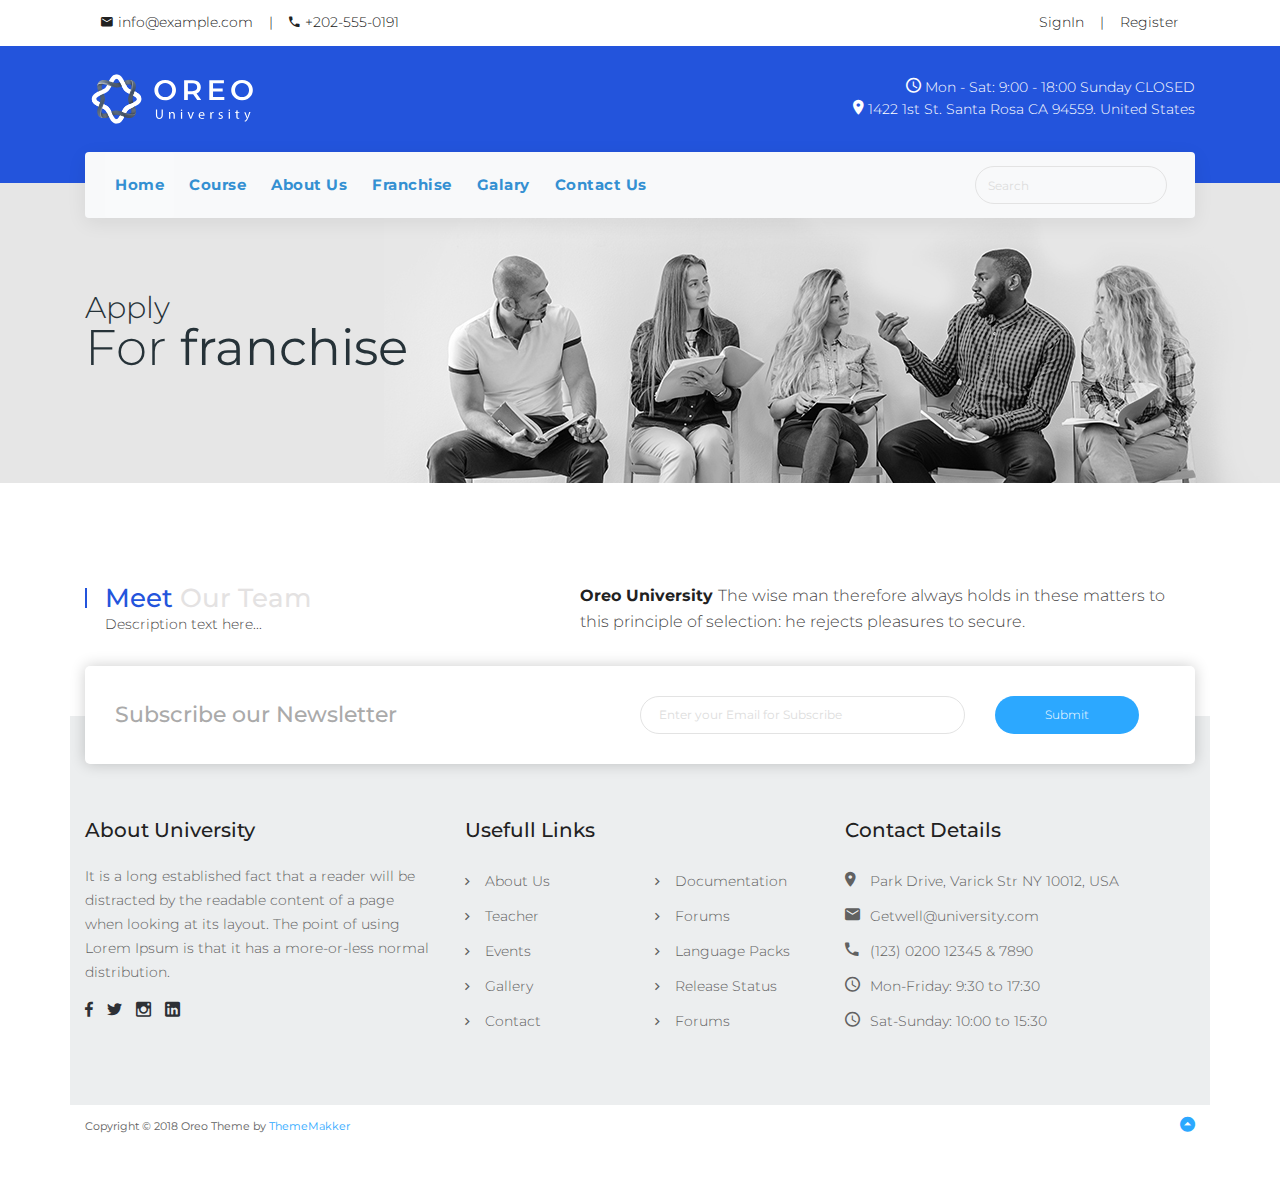
<file: franchise.html>
<!DOCTYPE html>
<html lang="en">



<head>
    <meta charset="UTF-8">
    <meta name="viewport" content="width=device-width, initial-scale=1.0">
    <meta http-equiv="X-UA-Compatible" content="ie=edge">
    <title>:: Rajeev Training Centre :: Teachers</title>
    <link rel="icon" href="favicon.ico">
    <!-- start linking -->
    <link rel="stylesheet" href="assets/plugins/bootstrap/css/bootstrap.min.css">
    <link rel="stylesheet" href="assets/css/style.min.css">
</head>

<body>

<div id="loading" class="page-loader-wrapper">
    <div class="loader">
        <div class="m-t-30"><img class="zmdi-hc-spin" src="assets/images/loader.svg" width="48" height="48" alt="Oreo"></div>
        <p>Please wait...</p>
    </div>
</div>

<div class="wrapper">
    <div class="main_header">
        <div id="top-nav">
            <div class="container">
                <div class="row">
                    <div class="col-lg-6 col-md-7">
                        <div class="left">
                            <ul class="list-unstyled m-b-0">
                                <li><a href="javascript:void(0);" class="btn btn-link"><i class="zmdi zmdi-email m-r-5"></i>info@example.com</a>
                                    <a href="javascript:void(0);" class="btn btn-link"><i class="zmdi zmdi-phone m-r-5"></i>+202-555-0191</a>
                                </li>
                            </ul>
                        </div>
                    </div>
                    <div class="col-lg-6 col-md-5">
                        <div class="text-right">
                            <ul class="list-unstyled m-b-0">
                                <li> <a href="javascript:void(0);" class="btn btn-link">SignIn</a> <a href="javascript:void(0);"class="btn btn-link">Register</a> </li>
                            </ul>
                        </div>
                    </div>
                </div>
            </div>
        </div>
        <header id="header">
            <div class="container">
                <div class="row">
                    <div class="col-lg-5 col-sm-5">
                        <a href="index.html" class="navbar-brand"><img src="assets/images/logo.svg"alt="logo"></a>
                    </div>
                    <div class="col-lg-7 col-sm-7">
                        <div class="text-right">
                            <p class="col-white m-b-0 p-t-5"><i class="zmdi zmdi-time"></i> Mon - Sat: 9:00 - 18:00 Sunday CLOSED </p>
                            <p class="col-white m-b-0"><i class="zmdi zmdi-pin"></i> 1422 1st St. Santa Rosa CA 94559. United States </p>
                        </div>
                    </div>
                </div>
            </div>
        </header>
        <div id="navbar">
            <div class="container">
                <nav class="navbar navbar-expand-lg navbar-light bg-light">
                    <button class="navbar-toggler" type="button" data-toggle="collapse"
                        data-target="#navbarSupportedContent" aria-controls="navbarSupportedContent"
                        aria-expanded="false" aria-label="Toggle navigation">
                        <span class="navbar-toggler-icon"></span>
                    </button>

                    <div class="collapse navbar-collapse" id="navbarSupportedContent">
                        <ul class="navbar-nav mr-auto">
                            <li class="nav-item active"><a class="nav-link" href="index.html">Home</a></li>
                            <li class="nav-item"><a class="nav-link" href="courses.html">Course</a></li>
                            <li class="nav-item"><a class="nav-link" href="about.html">About Us</a></li>
                            <li class="nav-item"><a class="nav-link" href="franchise.html">Franchise</a></li>
                            <li class="nav-item"><a class="nav-link" href="franchise.html">Galary</a></li>
                         
                            <li class="nav-item"><a class="nav-link" href="contact.html">Contact Us</a></li>
                        </ul>
                        <form class="form-inline my-2 my-lg-0">
                            <input class="form-control mr-sm-2" type="search" placeholder="Search"
                                aria-label="Search">
                        </form>
                    </div>
                </nav>
            </div>
        </div>

    </div>
    <!-- start hero -->
    <section id="hero">
        <div class="inner-banner" style="background-image:url(assets/images/banner-teachers.jpg)">
            <div class="container">
                  <h3 class="title">Apply <br><big>For <strong> franchise</strong></big></h3>
            </div>
        </div>
    </section>
    <!-- Content Area -->
    <section class="main-section our-team-page">
        <!-- Our Team -->
        <div class="our-team section-65-100">
            <div class="container">
                <div class="row justify-content-between">
                    <div class="section-title left col-lg-5">
                        <h2><span>Meet </span>Our Team</h2>
                        <p>Description text here...</p>
                    </div>
                    <div class="section-title right col-lg-7">
                        <p><span class="color-212121">Oreo University </span> The wise man therefore always holds in these matters to this principle of selection: he rejects pleasures to secure.</p>
                    </div>
               

       
    <!-- start footer -->
    <footer id="footer">
        <div class="container">
            <div class="row">
                <div class="col-lg-12">
                    <div class="form clearfix">
                        <div class="float-left">
                            <h4 class="m-t-0 m-b-0">Subscribe our Newsletter</h4>
                        </div>
                        <div class="float-right clearfix">
                            <div class="form-group m-b-0 float-left">
                                <input type="text" value="" placeholder="Enter your Email for Subscribe" class="form-control">
                            </div>
                            <div class="float-left">
                                <button class="btn btn-primary btn-round btn-block margin-0">Submit</button>
                            </div>
                        </div>
                    </div>
                </div>
            </div>
            <div class="row">
                <div class="col-lg-4 col-md-12">
                    <div class="fcard about">
                        <h5 class="title">About University</h5>
                        <p>It is a long established fact that a reader will be distracted by the readable content of a page when looking at its layout. The point of using Lorem Ipsum is that it has a more-or-less normal distribution.</p>
                        <div class="social">
                            <a href="javascript:void(0);"><i class="zmdi zmdi-facebook m-r-10"></i></a>
                            <a href="javascript:void(0);"><i class="zmdi zmdi-twitter m-r-10"></i></a>
                            <a href="javascript:void(0);"><i class="zmdi zmdi-instagram m-r-10"></i></a>
                            <a href="javascript:void(0);"><i class="zmdi zmdi-linkedin-box m-r-10"></i></a>
                        </div>
                    </div>
                </div>
                <div class="col-lg-4 col-md-6">
                    <div class="fcard links">
                        <h5 class="title">Usefull Links</h5>
                        <div class="row">
                            <div class="col-6">
                                <ul class="list-unstyled">
                                    <li><a href="about.html">About Us</a></li>
                                    <li><a href="teachers.html">Teacher</a></li>
                                    <li><a href="event.html">Events</a></li>
                                    <li><a href="galary.html">Gallery</a></li>
                                    <li><a href="contact.html">Contact</a></li>
                                </ul>
                            </div>
                            <div class="col-6">
                                <ul class="list-unstyled">
                                    <li><a href="javascript:void(0);">Documentation</a></li>
                                    <li><a href="javascript:void(0);">Forums</a></li>
                                    <li><a href="javascript:void(0);">Language Packs</a></li>
                                    <li><a href="javascript:void(0);">Release Status</a></li>
                                    <li><a href="javascript:void(0);">Forums</a></li>
                                </ul>
                            </div>
                        </div>
                    </div>
                </div>
                <div class="col-lg-4 col-md-6">
                    <div class="fcard contact links">
                        <h5 class="title">Contact Details</h5>
                        <ul class="list-unstyled">
                            <li><i class="zmdi zmdi-pin"></i>Park Drive, Varick Str NY 10012, USA</li>
                            <li><i class="zmdi zmdi-email"></i>Getwell@university.com</li>
                            <li><i class="zmdi zmdi-phone"></i>(123) 0200 12345 & 7890</li>
                            <li><i class="zmdi zmdi-time"></i>Mon-Friday: 9:30 to 17:30</li>
                            <li><i class="zmdi zmdi-time"></i>Sat-Sunday: 10:00 to 15:30</li>
                        </ul>
                    </div>
                </div>
            </div>
        </div>
        <div class="copyright">
            <div class="container">
                <div class="row">
                    <div class="col-lg-6 col-md-6">
                        <small>Copyright &copy; 2018 Oreo Theme by <a href="http://thememakker.com/" target="_blank">ThemeMakker</a>
                        </small>
                    </div>
                    <div class="col-lg-6 col-md-6 text-right">
                        <div class="up"><a href="#header"><i class="zmdi zmdi-caret-up-circle"></i></a></div>
                    </div>
                </div>
            </div>
        </div>
    </footer>
</div>
<!-- start screpting -->
<script src="assets/bundles/libscripts.bundle.js"></script>
<!-- my js -->
<script src="assets/js/app.js"></script>
<script src="assets/js/countTo.js"></script>
</body>


</html>
</file>
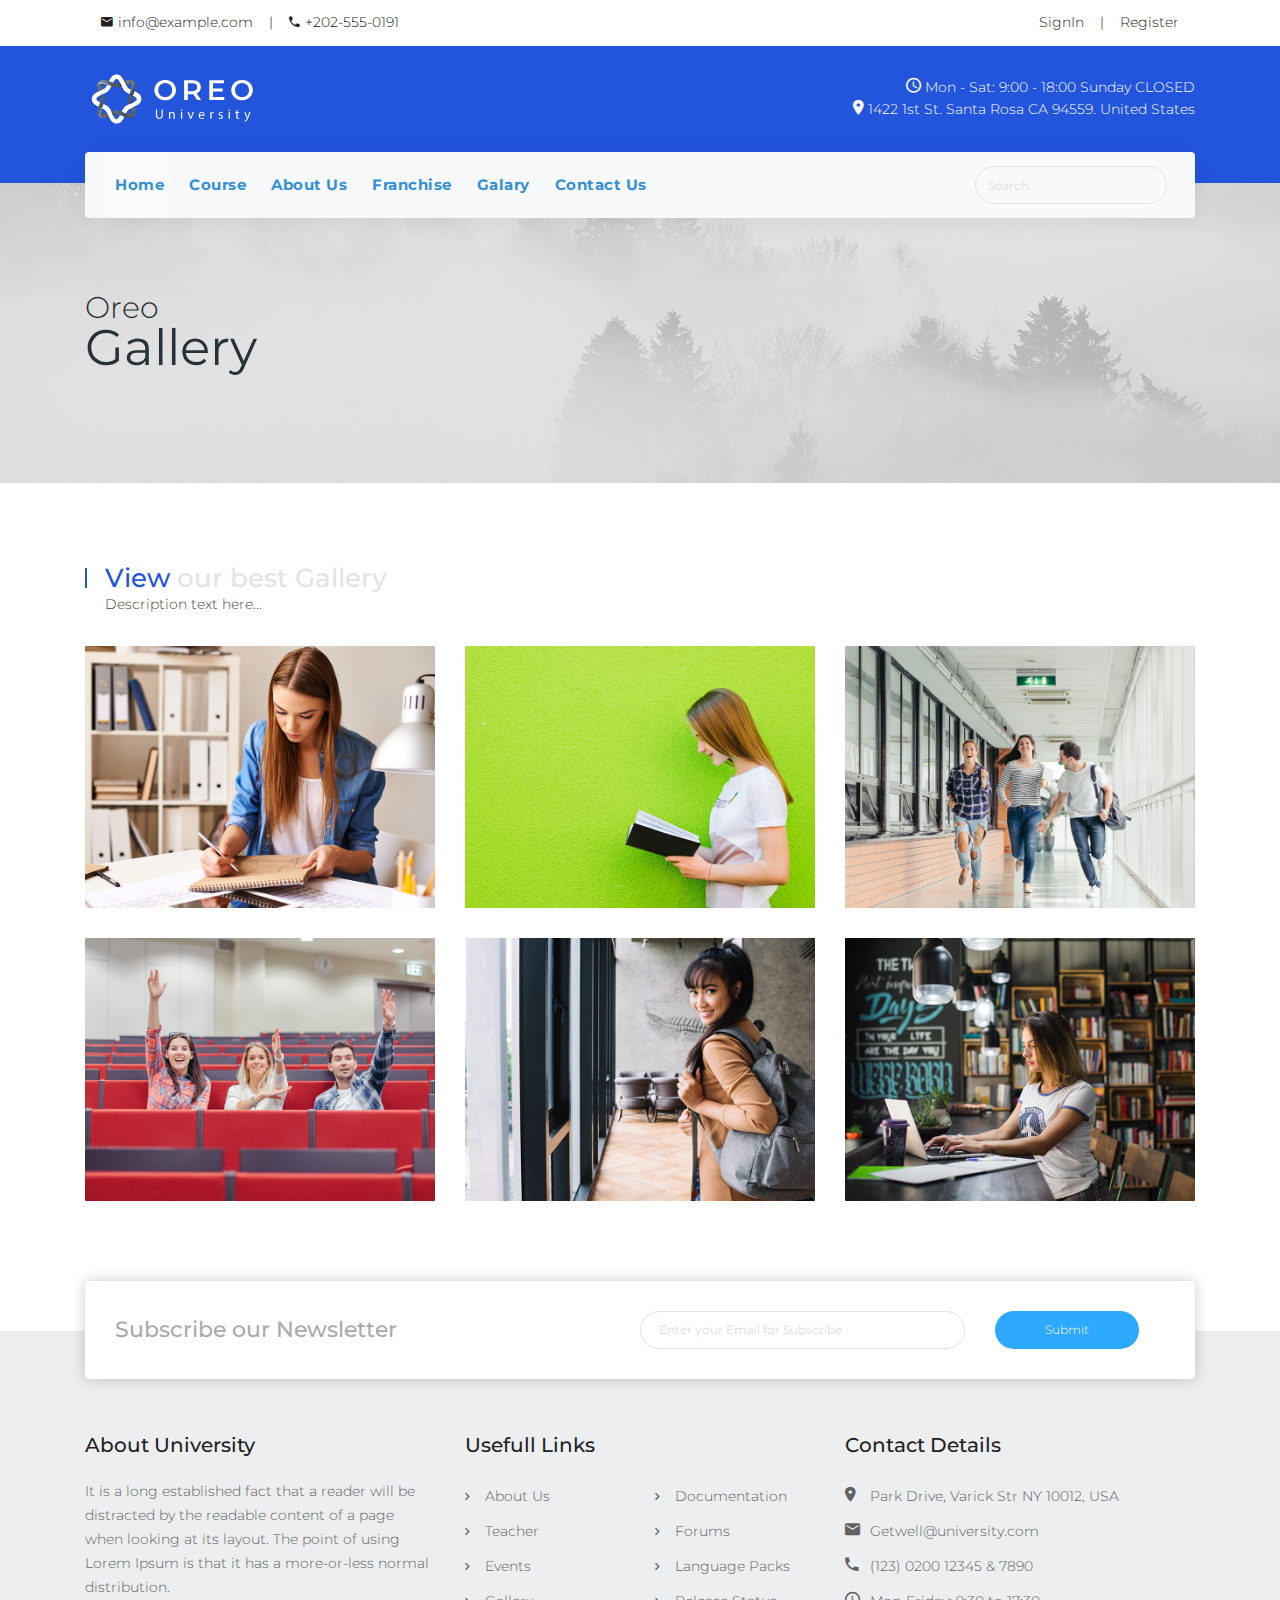
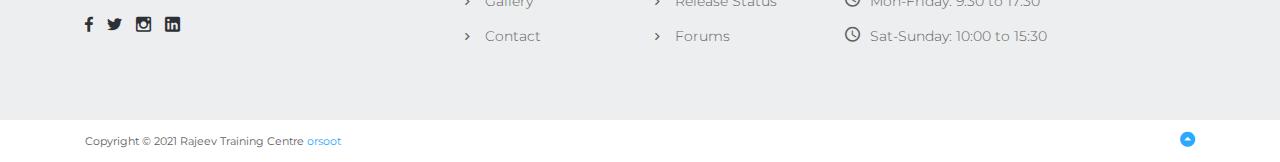
<file: galary.html>
<!doctype html>
<html class="no-js " lang="en">



<head>
<meta charset="UTF-8">
<meta name="viewport" content="width=device-width, initial-scale=1.0">
<meta http-equiv="X-UA-Compatible" content="ie=edge">
<title>:: Rajeev Training Centre :: Gallery</title>
<link rel="icon" href="favicon.ico">
<!-- start linking -->
<link rel="stylesheet" href="assets/plugins/bootstrap/css/bootstrap.min.css">
<link rel="stylesheet" href="assets/css/gallery.css">
<link rel="stylesheet" href="assets/css/style.min.css">
</head>

<body>

<div id="loading" class="page-loader-wrapper">
    <div class="loader">
        <div class="m-t-30"><img class="zmdi-hc-spin" src="assets/images/loader.svg" width="48" height="48" alt="Oreo"></div>
        <p>Please wait...</p>
    </div>
</div>

<div class="wrapper">
    <div class="main_header">
        <div id="top-nav">
            <div class="container">
                <div class="row">
                    <div class="col-lg-6 col-md-7">
                        <div class="left">
                            <ul class="list-unstyled m-b-0">
                                <li><a href="javascript:void(0);" class="btn btn-link"><i class="zmdi zmdi-email m-r-5"></i>info@example.com</a>
                                    <a href="javascript:void(0);" class="btn btn-link"><i class="zmdi zmdi-phone m-r-5"></i>+202-555-0191</a>
                                </li>
                            </ul>
                        </div>
                    </div>
                    <div class="col-lg-6 col-md-5">
                        <div class="text-right">
                            <ul class="list-unstyled m-b-0">
                                <li> <a href="javascript:void(0);" class="btn btn-link">SignIn</a> <a href="javascript:void(0);"class="btn btn-link">Register</a> </li>
                            </ul>
                        </div>
                    </div>
                </div>
            </div>
        </div>
        <header id="header">
            <div class="container">
                <div class="row">
                    <div class="col-lg-5 col-sm-5">
                        <a href="index.html" class="navbar-brand"><img src="assets/images/logo.svg"alt="logo"></a>
                    </div>
                    <div class="col-lg-7 col-sm-7">
                        <div class="text-right">
                            <p class="col-white m-b-0 p-t-5"><i class="zmdi zmdi-time"></i> Mon - Sat: 9:00 - 18:00 Sunday CLOSED </p>
                            <p class="col-white m-b-0"><i class="zmdi zmdi-pin"></i> 1422 1st St. Santa Rosa CA 94559. United States </p>
                        </div>
                    </div>
                </div>
            </div>
        </header>
        <div id="navbar">
            <div class="container">
                <nav class="navbar navbar-expand-lg navbar-light bg-light">
                    <button class="navbar-toggler" type="button" data-toggle="collapse"
                        data-target="#navbarSupportedContent" aria-controls="navbarSupportedContent"
                        aria-expanded="false" aria-label="Toggle navigation">
                        <span class="navbar-toggler-icon"></span>
                    </button>

                    <div class="collapse navbar-collapse" id="navbarSupportedContent">
                        <ul class="navbar-nav mr-auto">
                            <li class="nav-item active"><a class="nav-link" href="index.html">Home</a></li>
                            <li class="nav-item"><a class="nav-link" href="courses.html">Course</a></li>
                            <li class="nav-item"><a class="nav-link" href="about.html">About Us</a></li>
                            <li class="nav-item"><a class="nav-link" href="franchise.html">Franchise</a></li>
                            <li class="nav-item"><a class="nav-link" href="franchise.html">Galary</a></li>
                         
                            <li class="nav-item"><a class="nav-link" href="contact.html">Contact Us</a></li>
                        </ul>
                        <form class="form-inline my-2 my-lg-0">
                            <input class="form-control mr-sm-2" type="search" placeholder="Search"
                                aria-label="Search">
                        </form>
                    </div>
                </nav>
            </div>
        </div>

    </div>

    <!-- start hero -->
    <section id="hero">
        <div class="inner-banner" style="background-image:url(assets/images/banner-gallery.jpg)">
            <div class="container">
                <h3 class="title">Oreo<br><big><strong>Gallery</strong></big></h3>
            </div>
        </div>
    </section>

    <!-- Content Area -->
    <section class="main-section">
        <!-- FAQs -->
        <div class="img-gallery">
            <div class="container">
                <div class="row">
                    <div class="section-title col-12">
                        <h2><span>View</span> our best Gallery</h2>
                        <p>Description text here...</p>
                    </div>
                </div>
                <div class="row">
                    <div class="col-lg-4 col-md-12">
                        <div class="popup-gallery">
                            <a class="popup2" href="assets/images/gallery/Portfolio-pic1.jpg"> <img src="assets/images/gallery/Portfolio-pic1.jpg" alt="pic"><span class="eye-wrapper"><i class="zmdi zmdi-eye"></i></span></a>
                        </div>
                    </div>
                    <div class="col-lg-4 col-md-12">
                        <div class="popup-gallery">
                            <a class="popup2" href="assets/images/gallery/Portfolio-pic2.jpg"><img src="assets/images/gallery/Portfolio-pic2.jpg" alt="pic"><span class="eye-wrapper"><i class="zmdi zmdi-eye"></i></span></a>
                        </div>
                    </div>
                    <div class="col-lg-4 col-md-12">
                        <div class="popup-gallery">
                            <a class="popup2" href="assets/images/gallery/Portfolio-pic3.jpg"><img src="assets/images/gallery/Portfolio-pic3.jpg" alt="pic"><span class="eye-wrapper"><i class="zmdi zmdi-eye"></i></span></a>
                        </div>
                    </div>
                    <div class="col-lg-4 col-md-12">
                        <div class="popup-gallery">
                            <a class="popup2" href="assets/images/gallery/Portfolio-pic4.jpg"><img src="assets/images/gallery/Portfolio-pic4.jpg" alt="pic"><span class="eye-wrapper"><i class="zmdi zmdi-eye"></i></span></a>
                        </div>
                    </div>
                    <div class="col-lg-4 col-md-12">
                        <div class="popup-gallery">
                            <a class="popup2" href="assets/images/gallery/Portfolio-pic5.jpg"><img src="assets/images/gallery/Portfolio-pic5.jpg" alt="pic"><span class="eye-wrapper"><i class="zmdi zmdi-eye"></i></span></a>
                        </div>
                    </div>
                    <div class="col-lg-4 col-md-12">
                        <div class="popup-gallery">
                            <a class="popup2" href="assets/images/gallery/Portfolio-pic6.jpg"><img src="assets/images/gallery/Portfolio-pic6.jpg" alt="pic"><span class="eye-wrapper"><i class="zmdi zmdi-eye"></i></span></a>
                        </div>
                    </div>
                </div>
            </div>
        </div>
    </section>

    <!-- start footer -->
    <footer id="footer">
        <div class="container">
            <div class="row">
                <div class="col-lg-12">
                    <div class="form clearfix">
                        <div class="float-left">
                            <h4 class="m-t-0 m-b-0">Subscribe our Newsletter</h4>
                        </div>
                        <div class="float-right clearfix">
                            <div class="form-group m-b-0 float-left">
                                <input type="text" value="" placeholder="Enter your Email for Subscribe" class="form-control">
                            </div>
                            <div class="float-left">
                                <button class="btn btn-primary btn-round btn-block margin-0">Submit</button>
                            </div>
                        </div>
                    </div>
                </div>
            </div>
            <div class="row">
                <div class="col-lg-4 col-md-12">
                    <div class="fcard about">
                        <h5 class="title">About University</h5>
                        <p>It is a long established fact that a reader will be distracted by the readable content of a page when looking at its layout. The point of using Lorem Ipsum is that it has a
                            more-or-less normal distribution.</p>
                        <div class="social">
                            <a href="javascript:void(0);"><i class="zmdi zmdi-facebook m-r-10"></i></a>
                            <a href="javascript:void(0);"><i class="zmdi zmdi-twitter m-r-10"></i></a>
                            <a href="javascript:void(0);"><i class="zmdi zmdi-instagram m-r-10"></i></a>
                            <a href="javascript:void(0);"><i class="zmdi zmdi-linkedin-box m-r-10"></i></a>
                        </div>
                    </div>
                </div>
                <div class="col-lg-4 col-md-6">
                    <div class="fcard links">
                        <h5 class="title">Usefull Links</h5>
                        <div class="row">
                            <div class="col-6">
                                <ul class="list-unstyled">
                                    <li><a href="about.html">About Us</a></li>
                                    <li><a href="teachers.html">Teacher</a></li>
                                    <li><a href="event.html">Events</a></li>
                                    <li><a href="galary.html">Gallery</a></li>
                                    <li><a href="contact.html">Contact</a></li>
                                </ul>
                            </div>
                            <div class="col-6">
                                <ul class="list-unstyled">
                                    <li><a href="javascript:void(0);">Documentation</a></li>
                                    <li><a href="javascript:void(0);">Forums</a></li>
                                    <li><a href="javascript:void(0);">Language Packs</a></li>
                                    <li><a href="javascript:void(0);">Release Status</a></li>
                                    <li><a href="javascript:void(0);">Forums</a></li>
                                </ul>
                            </div>
                        </div>
                    </div>
                </div>
                <div class="col-lg-4 col-md-6">
                    <div class="fcard contact links">
                        <h5 class="title">Contact Details</h5>
                        <ul class="list-unstyled">
                            <li><i class="zmdi zmdi-pin"></i>Park Drive, Varick Str NY 10012, USA</li>
                            <li><i class="zmdi zmdi-email"></i>Getwell@university.com</li>
                            <li><i class="zmdi zmdi-phone"></i>(123) 0200 12345 & 7890</li>
                            <li><i class="zmdi zmdi-time"></i>Mon-Friday: 9:30 to 17:30</li>
                            <li><i class="zmdi zmdi-time"></i>Sat-Sunday: 10:00 to 15:30</li>
                        </ul>
                    </div>
                </div>
            </div>
        </div>
        <div class="copyright">
            <div class="container">
                <div class="row">
                    <div class="col-lg-6 col-md-6">
                        <small>Copyright &copy; 2021 Rajeev Training Centre <a href="http://orsoot.com/" target="_blank">orsoot</a> </small> </div>
                    <div class="col-lg-6 col-md-6 text-right">
                        <div class="up"><a href="#header"><i class="zmdi zmdi-caret-up-circle"></i></a></div>
                    </div>
                </div>
            </div>
        </div>
    </footer>
</div>
<!-- start screpting -->
<script src="assets/bundles/libscripts.bundle.js"></script>
<script src="assets/js/jquery.magnific-popup.min.js"></script>

<!-- my js -->
<script src="assets/js/app.js"></script>
<script src="assets/js/lightbox.js"></script>
</body>


</html>
</file>
<file: assets/css/style.min.css>
@import url("https://fonts.googleapis.com/css?family=Montserrat:300,400,500,600,700");
@font-face {
    font-family: 'Material Icons';
    font-style: normal;
    font-weight: 400;
    src: local("Material Icons"), local("MaterialIcons-Regular"), url(https://fonts.gstatic.com/s/materialicons/v19/2fcrYFNaTjcS6g4U3t-Y5ZjZjT5FdEJ140U2DJYC3mY.woff2) format("woff2")
}

.material-icons {
    font-family: 'Material Icons';
    font-weight: normal;
    font-style: normal;
    font-size: 24px;
    line-height: 1;
    letter-spacing: normal;
    text-transform: none;
    display: inline-block;
    white-space: nowrap;
    word-wrap: normal;
    direction: ltr;
    -webkit-font-feature-settings: 'liga';
    -webkit-font-smoothing: antialiased
}

.bootstrap-switch {
    display: inline-block;
    direction: ltr;
    cursor: pointer;
    border-radius: 30px;
    border: 0;
    position: relative;
    text-align: left;
    margin-bottom: 10px;
    line-height: 8px;
    width: 59px !important;
    height: 22px;
    outline: none;
    z-index: 0;
    -webkit-user-select: none;
    -moz-user-select: none;
    -ms-user-select: none;
    user-select: none;
    vertical-align: middle;
    -webkit-transition: border-color ease-in-out .15s, box-shadow ease-in-out .15s;
    transition: border-color ease-in-out .15s, box-shadow ease-in-out .15s;
    margin-right: 20px;
    background: rgba(44, 44, 44, 0.2)
}

.bootstrap-switch .bootstrap-switch-container {
    display: inline-flex;
    top: 0;
    height: 22px;
    border-radius: 4px;
    -webkit-transform: translate3d(0, 0, 0);
    transform: translate3d(0, 0, 0);
    width: 100px !important
}

.bootstrap-switch .bootstrap-switch-handle-on, .bootstrap-switch .bootstrap-switch-handle-off, .bootstrap-switch .bootstrap-switch-label {
    -webkit-box-sizing: border-box;
    -moz-box-sizing: border-box;
    box-sizing: border-box;
    cursor: pointer;
    display: inline-block !important;
    height: 100%;
    color: #fff;
    padding: 6px 12px;
    font-size: 11px;
    text-indent: -5px;
    line-height: 15px;
    -webkit-transition: 0.25s ease-out;
    transition: 0.25s ease-out
}

.bootstrap-switch .bootstrap-switch-handle-on, .bootstrap-switch .bootstrap-switch-handle-off {
    text-align: center;
    z-index: 1;
    float: left;
    line-height: 11px;
    width: 50% !important
}

.bootstrap-switch .bootstrap-switch-handle-on.bootstrap-switch-brown, .bootstrap-switch .bootstrap-switch-handle-off.bootstrap-switch-brown {
    color: #fff;
    background: #2ca8ff
}

.bootstrap-switch .bootstrap-switch-handle-on.bootstrap-switch-blue, .bootstrap-switch .bootstrap-switch-handle-off.bootstrap-switch-blue {
    color: #fff;
    background: #2CA8FF
}

.bootstrap-switch .bootstrap-switch-handle-on.bootstrap-switch-green, .bootstrap-switch .bootstrap-switch-handle-off.bootstrap-switch-green {
    color: #fff;
    background: #18ce0f
}

.bootstrap-switch .bootstrap-switch-handle-on.bootstrap-switch-orange, .bootstrap-switch .bootstrap-switch-handle-off.bootstrap-switch-orange {
    background: #FFB236;
    color: #fff
}

.bootstrap-switch .bootstrap-switch-handle-on.bootstrap-switch-red, .bootstrap-switch .bootstrap-switch-handle-off.bootstrap-switch-red {
    color: #fff;
    background: #FF3636
}

.bootstrap-switch .bootstrap-switch-handle-on.bootstrap-switch-default, .bootstrap-switch .bootstrap-switch-handle-off.bootstrap-switch-default {
    color: #fff
}

.bootstrap-switch .bootstrap-switch-label {
    text-align: center;
    z-index: 100;
    color: #333333;
    background: #ffffff;
    width: 22px !important;
    height: 22px !important;
    margin: 0px -11px;
    border-radius: 20px;
    position: absolute;
    float: left;
    top: 0;
    left: 50%;
    padding: 0;
    box-shadow: 0 1px 11px rgba(0, 0, 0, 0.25)
}

.bootstrap-switch.bootstrap-switch-off .bootstrap-switch-label {
    background-color: rgba(23, 23, 23, 0.4)
}

.bootstrap-switch.bootstrap-switch-on:hover .bootstrap-switch-label {
    width: 27px !important;
    margin-left: -16px
}

.bootstrap-switch.bootstrap-switch-off:hover .bootstrap-switch-label {
    width: 27px !important;
    margin-left: -11px
}

.bootstrap-switch .bootstrap-switch-handle-on {
    border-bottom-left-radius: 3px;
    border-top-left-radius: 3px
}

.bootstrap-switch .bootstrap-switch-handle-off {
    text-indent: 6px
}

.bootstrap-switch input[type='radio'], .bootstrap-switch input[type='checkbox'] {
    position: absolute !important;
    top: 0;
    left: 0;
    opacity: 0;
    filter: alpha(opacity=0);
    z-index: -1
}

.bootstrap-switch input[type='radio'].form-control, .bootstrap-switch input[type='checkbox'].form-control {
    height: auto
}

.bootstrap-switch.bootstrap-switch-mini .bootstrap-switch-handle-on, .bootstrap-switch.bootstrap-switch-mini .bootstrap-switch-handle-off, .bootstrap-switch.bootstrap-switch-mini .bootstrap-switch-label {
    padding: 1px 5px;
    font-size: 12px;
    line-height: 1.5
}

.bootstrap-switch.bootstrap-switch-small .bootstrap-switch-handle-on, .bootstrap-switch.bootstrap-switch-small .bootstrap-switch-handle-off, .bootstrap-switch.bootstrap-switch-small .bootstrap-switch-label {
    padding: 5px 10px;
    font-size: 12px;
    line-height: 1.5
}

.bootstrap-switch.bootstrap-switch-large .bootstrap-switch-handle-on, .bootstrap-switch.bootstrap-switch-large .bootstrap-switch-handle-off, .bootstrap-switch.bootstrap-switch-large .bootstrap-switch-label {
    padding: 6px 16px;
    font-size: 18px;
    line-height: 1.33
}

.bootstrap-switch.bootstrap-switch-disabled, .bootstrap-switch.bootstrap-switch-readonly, .bootstrap-switch.bootstrap-switch-indeterminate {
    cursor: default !important
}

.bootstrap-switch.bootstrap-switch-disabled .bootstrap-switch-handle-on, .bootstrap-switch.bootstrap-switch-readonly .bootstrap-switch-handle-on, .bootstrap-switch.bootstrap-switch-indeterminate .bootstrap-switch-handle-on, .bootstrap-switch.bootstrap-switch-disabled .bootstrap-switch-handle-off, .bootstrap-switch.bootstrap-switch-readonly .bootstrap-switch-handle-off, .bootstrap-switch.bootstrap-switch-indeterminate .bootstrap-switch-handle-off, .bootstrap-switch.bootstrap-switch-disabled .bootstrap-switch-label, .bootstrap-switch.bootstrap-switch-readonly .bootstrap-switch-label, .bootstrap-switch.bootstrap-switch-indeterminate .bootstrap-switch-label {
    opacity: 0.5;
    filter: alpha(opacity=50);
    cursor: default !important
}

.bootstrap-switch.bootstrap-switch-animate .bootstrap-switch-container {
    -webkit-transition: margin-left 0.5s;
    transition: margin-left 0.5s
}

.bootstrap-switch.bootstrap-switch-inverse .bootstrap-switch-handle-on {
    border-bottom-left-radius: 0;
    border-top-left-radius: 0;
    border-bottom-right-radius: 3px;
    border-top-right-radius: 3px
}

.bootstrap-switch.bootstrap-switch-inverse .bootstrap-switch-handle-off {
    border-bottom-right-radius: 0;
    border-top-right-radius: 0;
    border-bottom-left-radius: 3px;
    border-top-left-radius: 3px
}

.bootstrap-switch.bootstrap-switch-on .bootstrap-switch-container {
    margin-left: -2px !important
}

.bootstrap-switch.bootstrap-switch-off .bootstrap-switch-container {
    margin-left: -39px !important
}

.bootstrap-switch.bootstrap-switch-on .bootstrap-switch-label:before {
    background-color: #FFFFFF
}

.bootstrap-switch.bootstrap-switch-on .bootstrap-switch-red~.bootstrap-switch-default {
    background-color: #FF3636
}

.bootstrap-switch.bootstrap-switch-on .bootstrap-switch-orange~.bootstrap-switch-default {
    background-color: #FFB236
}

.bootstrap-switch.bootstrap-switch-on .bootstrap-switch-green~.bootstrap-switch-default {
    background-color: #18ce0f
}

.bootstrap-switch.bootstrap-switch-on .bootstrap-switch-brown~.bootstrap-switch-default {
    background-color: #2ca8ff
}

.bootstrap-switch.bootstrap-switch-on .bootstrap-switch-blue~.bootstrap-switch-default {
    background-color: #2CA8FF
}

.bootstrap-switch.bootstrap-switch-off .bootstrap-switch-red, .bootstrap-switch.bootstrap-switch-off .bootstrap-switch-brown, .bootstrap-switch.bootstrap-switch-off .bootstrap-switch-blue, .bootstrap-switch.bootstrap-switch-off .bootstrap-switch-orange, .bootstrap-switch.bootstrap-switch-off .bootstrap-switch-green {
    background-color: #E3E3E3
}

.bootstrap-switch-off .bootstrap-switch-handle-on {
    opacity: 0
}

.bootstrap-switch-on .bootstrap-switch-handle-off {
    opacity: 0
}

/*! nouislider - 9.1.0 - 2016-12-10 16:00:32 */

.noUi-target, .noUi-target * {
    -webkit-touch-callout: none;
    -webkit-tap-highlight-color: rgba(0, 0, 0, 0);
    -webkit-user-select: none;
    -ms-touch-action: none;
    touch-action: none;
    -ms-user-select: none;
    -moz-user-select: none;
    user-select: none;
    -moz-box-sizing: border-box;
    box-sizing: border-box
}

.noUi-target {
    position: relative;
    direction: ltr
}

.noUi-base {
    width: 100%;
    height: 100%;
    position: relative;
    z-index: 1
}

.noUi-connect {
    position: absolute;
    right: 0;
    top: 0;
    left: 0;
    bottom: 0
}

.noUi-origin {
    position: absolute;
    height: 0;
    width: 0
}

.noUi-handle {
    position: relative;
    z-index: 1
}

.noUi-state-tap .noUi-connect, .noUi-state-tap .noUi-origin {
    -webkit-transition: top 0.3s, right 0.3s, bottom 0.3s, left 0.3s;
    transition: top 0.3s, right 0.3s, bottom 0.3s, left 0.3s
}

.noUi-state-drag * {
    cursor: inherit !important
}

.noUi-base, .noUi-handle {
    -webkit-transform: translate3d(0, 0, 0);
    transform: translate3d(0, 0, 0)
}

.noUi-horizontal {
    height: 1px
}

.noUi-horizontal .noUi-handle {
    border-radius: 50%;
    background-color: #fff;
    box-shadow: 0 1px 13px 0 rgba(0, 0, 0, 0.2);
    height: 15px;
    width: 15px;
    cursor: pointer;
    margin-left: -10px;
    margin-top: -7px
}

.noUi-vertical {
    width: 18px
}

.noUi-vertical .noUi-handle {
    width: 28px;
    height: 34px;
    left: -6px;
    top: -17px
}

.noUi-target {
    background-color: rgba(182, 182, 182, 0.3);
    border-radius: 3px
}

.noUi-connect {
    background: #888;
    border-radius: 3px;
    -webkit-transition: background 450ms;
    transition: background 450ms
}

.noUi-draggable {
    cursor: ew-resize
}

.noUi-vertical .noUi-draggable {
    cursor: ns-resize
}

.noUi-handle {
    border-radius: 3px;
    background: #FFF;
    cursor: default;
    box-shadow: inset 0 0 1px #FFF, inset 0 1px 7px #EBEBEB, 0 3px 6px -3px #BBB;
    -webkit-transition: 300ms ease 0s;
    -moz-transition: 300ms ease 0s;
    -ms-transition: 300ms ease 0s;
    -o-transform: 300ms ease 0s;
    transition: 300ms ease 0s
}

.noUi-active {
    -webkit-transform: scale3d(1.5, 1.5, 1);
    -moz-transform: scale3d(1.5, 1.5, 1);
    -ms-transform: scale3d(1.5, 1.5, 1);
    -o-transform: scale3d(1.5, 1.5, 1);
    transform: scale3d(1.5, 1.5, 1)
}

[disabled] .noUi-connect {
    background: #B8B8B8
}

[disabled].noUi-target, [disabled].noUi-handle, [disabled] .noUi-handle {
    cursor: not-allowed
}

.noUi-pips, .noUi-pips * {
    -moz-box-sizing: border-box;
    box-sizing: border-box
}

.noUi-pips {
    position: absolute;
    color: #999
}

.noUi-value {
    position: absolute;
    text-align: center
}

.noUi-value-sub {
    color: #ccc;
    font-size: 10px
}

.noUi-marker {
    position: absolute;
    background: #CCC
}

.noUi-marker-sub {
    background: #AAA
}

.noUi-marker-large {
    background: #AAA
}

.noUi-pips-horizontal {
    padding: 10px 0;
    height: 80px;
    top: 100%;
    left: 0;
    width: 100%
}

.noUi-value-horizontal {
    -webkit-transform: translate3d(-50%, 50%, 0);
    transform: translate3d(-50%, 50%, 0)
}

.noUi-marker-horizontal.noUi-marker {
    margin-left: -1px;
    width: 2px;
    height: 5px
}

.noUi-marker-horizontal.noUi-marker-sub {
    height: 10px
}

.noUi-marker-horizontal.noUi-marker-large {
    height: 15px
}

.noUi-pips-vertical {
    padding: 0 10px;
    height: 100%;
    top: 0;
    left: 100%
}

.noUi-value-vertical {
    -webkit-transform: translate3d(0, 50%, 0);
    transform: translate3d(0, 50%, 0);
    padding-left: 25px
}

.noUi-marker-vertical.noUi-marker {
    width: 5px;
    height: 2px;
    margin-top: -1px
}

.noUi-marker-vertical.noUi-marker-sub {
    width: 10px
}

.noUi-marker-vertical.noUi-marker-large {
    width: 15px
}

.noUi-tooltip {
    display: block;
    position: absolute;
    border: 1px solid #D9D9D9;
    border-radius: 3px;
    background: #fff;
    color: #000;
    padding: 5px;
    text-align: center
}

.noUi-horizontal .noUi-tooltip {
    -webkit-transform: translate(-50%, 0);
    transform: translate(-50%, 0);
    left: 50%;
    bottom: 120%
}

.noUi-vertical .noUi-tooltip {
    -webkit-transform: translate(0, -50%);
    transform: translate(0, -50%);
    top: 50%;
    right: 120%
}

.slider.slider-neutral .noUi-connect, .slider.slider-neutral.noUi-connect {
    background-color: #fff
}

.slider.slider-neutral.noUi-target {
    background-color: rgba(255, 255, 255, 0.3)
}

.slider.slider-neutral .noUi-handle {
    background-color: #fff
}

.slider.slider-primary .noUi-connect, .slider.slider-primary.noUi-connect {
    background-color: #2ca8ff
}

.slider.slider-primary.noUi-target {
    background-color: rgba(44, 168, 255, 0.3)
}

.slider.slider-primary .noUi-handle {
    background-color: #2ca8ff
}

.slider.slider-info .noUi-connect, .slider.slider-info.noUi-connect {
    background-color: #2CA8FF
}

.slider.slider-info.noUi-target {
    background-color: rgba(44, 168, 255, 0.3)
}

.slider.slider-info .noUi-handle {
    background-color: #2CA8FF
}

.slider.slider-success .noUi-connect, .slider.slider-success.noUi-connect {
    background-color: #18ce0f
}

.slider.slider-success.noUi-target {
    background-color: rgba(24, 206, 15, 0.3)
}

.slider.slider-success .noUi-handle {
    background-color: #18ce0f
}

.slider.slider-warning .noUi-connect, .slider.slider-warning.noUi-connect {
    background-color: #FFB236
}

.slider.slider-warning.noUi-target {
    background-color: rgba(255, 178, 54, 0.3)
}

.slider.slider-warning .noUi-handle {
    background-color: #FFB236
}

.slider.slider-danger .noUi-connect, .slider.slider-danger.noUi-connect {
    background-color: #FF3636
}

.slider.slider-danger.noUi-target {
    background-color: rgba(255, 54, 54, 0.3)
}

.slider.slider-danger .noUi-handle {
    background-color: #FF3636
}

/*!
 * Datepicker for Bootstrap v1.7.0-dev (https://github.com/uxsolutions/bootstrap-datepicker)
 *
 * Licensed under the Apache License v2.0 (http://www.apache.org/licenses/LICENSE-2.0)
 */

.datepicker {
    padding: 8px 6px;
    -webkit-border-radius: 4px;
    -moz-border-radius: 4px;
    border-radius: 4px;
    direction: ltr;
    -webkit-transform: translate3d(0, -40px, 0);
    -moz-transform: translate3d(0, -40px, 0);
    -o-transform: translate3d(0, -40px, 0);
    -ms-transform: translate3d(0, -40px, 0);
    transform: translate3d(0, -40px, 0);
    transition: all 0.3s cubic-bezier(0.215, 0.61, 0.355, 1) 0s, opacity 0.3s ease 0s, height 0s linear 0.35s;
    opacity: 0;
    filter: alpha(opacity=0);
    visibility: hidden;
    display: block;
    width: 254px;
    max-width: 254px
}

.datepicker.dropdown-menu:before {
    display: none
}

.datepicker.datepicker-primary {
    background-color: #2ca8ff
}

.datepicker.datepicker-primary th, .datepicker.datepicker-primary .day div, .datepicker.datepicker-primary table tr td span {
    color: #fff
}

.datepicker.datepicker-primary:after {
    border-bottom-color: #2ca8ff
}

.datepicker.datepicker-primary.datepicker-orient-top:after {
    border-top-color: #2ca8ff
}

.datepicker.datepicker-primary .dow {
    color: rgba(255, 255, 255, 0.8)
}

.datepicker.datepicker-primary table tr td.old div, .datepicker.datepicker-primary table tr td.new div, .datepicker.datepicker-primary table tr td span.old, .datepicker.datepicker-primary table tr td span.new {
    color: rgba(255, 255, 255, 0.4)
}

.datepicker.datepicker-primary table tr td span:hover, .datepicker.datepicker-primary table tr td span.focused {
    background: rgba(255, 255, 255, 0.1)
}

.datepicker.datepicker-primary .datepicker-switch:hover, .datepicker.datepicker-primary .prev:hover, .datepicker.datepicker-primary .next:hover, .datepicker.datepicker-primary tfoot tr th:hover {
    background: rgba(255, 255, 255, 0.2)
}

.datepicker.datepicker-primary table tr td.active div, .datepicker.datepicker-primary table tr td.active:hover div, .datepicker.datepicker-primary table tr td.active.disabled div, .datepicker.datepicker-primary table tr td.active.disabled:hover div {
    background-color: #fff;
    color: #2ca8ff
}

.datepicker.datepicker-primary table tr td.day:hover div, .datepicker.datepicker-primary table tr td.day.focused div {
    background: rgba(255, 255, 255, 0.2)
}

.datepicker.datepicker-primary table tr td.active:hover div, .datepicker.datepicker-primary table tr td.active:hover:hover div, .datepicker.datepicker-primary table tr td.active.disabled:hover div, .datepicker.datepicker-primary table tr td.active.disabled:hover:hover div, .datepicker.datepicker-primary table tr td.active:active div, .datepicker.datepicker-primary table tr td.active:hover:active div, .datepicker.datepicker-primary table tr td.active.disabled:active div, .datepicker.datepicker-primary table tr td.active.disabled:hover:active div, .datepicker.datepicker-primary table tr td.active.active div, .datepicker.datepicker-primary table tr td.active:hover.active div, .datepicker.datepicker-primary table tr td.active.disabled.active div, .datepicker.datepicker-primary table tr td.active.disabled:hover.active div, .datepicker.datepicker-primary table tr td.active.disabled div, .datepicker.datepicker-primary table tr td.active:hover.disabled div, .datepicker.datepicker-primary table tr td.active.disabled.disabled div, .datepicker.datepicker-primary table tr td.active.disabled:hover.disabled div, .datepicker.datepicker-primary table tr td.active[disabled] div, .datepicker.datepicker-primary table tr td.active:hover[disabled] div, .datepicker.datepicker-primary table tr td.active.disabled[disabled] div, .datepicker.datepicker-primary table tr td.active.disabled:hover[disabled] div, .datepicker.datepicker-primary table tr td span.active:hover, .datepicker.datepicker-primary table tr td span.active:hover:hover, .datepicker.datepicker-primary table tr td span.active.disabled:hover, .datepicker.datepicker-primary table tr td span.active.disabled:hover:hover, .datepicker.datepicker-primary table tr td span.active:active, .datepicker.datepicker-primary table tr td span.active:hover:active, .datepicker.datepicker-primary table tr td span.active.disabled:active, .datepicker.datepicker-primary table tr td span.active.disabled:hover:active, .datepicker.datepicker-primary table tr td span.active.active, .datepicker.datepicker-primary table tr td span.active:hover.active, .datepicker.datepicker-primary table tr td span.active.disabled.active, .datepicker.datepicker-primary table tr td span.active.disabled:hover.active, .datepicker.datepicker-primary table tr td span.active.disabled, .datepicker.datepicker-primary table tr td span.active:hover.disabled, .datepicker.datepicker-primary table tr td span.active.disabled.disabled, .datepicker.datepicker-primary table tr td span.active.disabled:hover.disabled, .datepicker.datepicker-primary table tr td span.active[disabled], .datepicker.datepicker-primary table tr td span.active:hover[disabled], .datepicker.datepicker-primary table tr td span.active.disabled[disabled], .datepicker.datepicker-primary table tr td span.active.disabled:hover[disabled] {
    background-color: #fff
}

.datepicker.datepicker-primary table tr td span.active:hover, .datepicker.datepicker-primary table tr td span.active:hover:hover, .datepicker.datepicker-primary table tr td span.active.disabled:hover, .datepicker.datepicker-primary table tr td span.active.disabled:hover:hover, .datepicker.datepicker-primary table tr td span.active:active, .datepicker.datepicker-primary table tr td span.active:hover:active, .datepicker.datepicker-primary table tr td span.active.disabled:active, .datepicker.datepicker-primary table tr td span.active.disabled:hover:active, .datepicker.datepicker-primary table tr td span.active.active, .datepicker.datepicker-primary table tr td span.active:hover.active, .datepicker.datepicker-primary table tr td span.active.disabled.active, .datepicker.datepicker-primary table tr td span.active.disabled:hover.active, .datepicker.datepicker-primary table tr td span.active.disabled, .datepicker.datepicker-primary table tr td span.active:hover.disabled, .datepicker.datepicker-primary table tr td span.active.disabled.disabled, .datepicker.datepicker-primary table tr td span.active.disabled:hover.disabled, .datepicker.datepicker-primary table tr td span.active[disabled], .datepicker.datepicker-primary table tr td span.active:hover[disabled], .datepicker.datepicker-primary table tr td span.active.disabled[disabled], .datepicker.datepicker-primary table tr td span.active.disabled:hover[disabled] {
    color: #2ca8ff
}

.datepicker-inline {
    width: 220px
}

.datepicker.datepicker-rtl {
    direction: rtl
}

.datepicker.datepicker-rtl.dropdown-menu {
    left: auto
}

.datepicker.datepicker-rtl table tr td span {
    float: right
}

.datepicker-dropdown {
    top: 0;
    left: 0
}

.datepicker-dropdown:before {
    content: '';
    display: inline-block;
    border-left: 7px solid transparent;
    border-right: 7px solid transparent;
    border-bottom: 7px solid transparent;
    border-top: 0;
    border-bottom-color: rgba(0, 0, 0, 0.2);
    position: absolute
}

.datepicker-dropdown:after {
    content: '';
    display: inline-block;
    border-left: 6px solid transparent;
    border-right: 6px solid transparent;
    border-bottom: 6px solid #fff;
    border-top: 0;
    position: absolute
}

.datepicker-dropdown.datepicker-orient-left:before {
    left: 6px
}

.datepicker-dropdown.datepicker-orient-left:after {
    left: 7px
}

.datepicker-dropdown.datepicker-orient-right:before {
    right: 6px
}

.datepicker-dropdown.datepicker-orient-right:after {
    right: 7px
}

.datepicker-dropdown.datepicker-orient-bottom:before {
    top: -7px
}

.datepicker-dropdown.datepicker-orient-bottom:after {
    top: -6px
}

.datepicker-dropdown.datepicker-orient-top:before {
    bottom: -7px;
    border-bottom: 0;
    border-top: 7px solid transparent
}

.datepicker-dropdown.datepicker-orient-top:after {
    bottom: -6px;
    border-bottom: 0;
    border-top: 6px solid #fff
}

.datepicker table {
    margin: 0;
    -webkit-touch-callout: none;
    -webkit-user-select: none;
    -khtml-user-select: none;
    -moz-user-select: none;
    -ms-user-select: none;
    user-select: none;
    width: 241px;
    max-width: 241px
}

.datepicker .day div, .datepicker th {
    -webkit-transition: all 300ms ease 0s;
    -moz-transition: all 300ms ease 0s;
    -o-transition: all 300ms ease 0s;
    -ms-transition: all 300ms ease 0s;
    transition: all 300ms ease 0s;
    text-align: center;
    width: 30px;
    height: 30px;
    line-height: 2.2;
    -webkit-border-radius: 4px;
    -moz-border-radius: 4px;
    border-radius: 50%;
    font-weight: 300;
    font-size: 14px;
    border: none;
    position: relative;
    cursor: pointer
}

.datepicker th {
    color: #2ca8ff
}

.table-condensed>tbody>tr>td, .table-condensed>tbody>tr>th, .table-condensed>tfoot>tr>td, .table-condensed>tfoot>tr>th, .table-condensed>thead>tr>td, .table-condensed>thead>tr>th {
    padding: 2px;
    text-align: center;
    cursor: pointer
}

.table-striped .datepicker table tr td, .table-striped .datepicker table tr th {
    background-color: transparent
}

.datepicker table tr td.day:hover div, .datepicker table tr td.day.focused div {
    background: #eee;
    cursor: pointer
}

.datepicker table tr td.old, .datepicker table tr td.new {
    color: #888
}

.datepicker table tr td.disabled, .datepicker table tr td.disabled:hover {
    background: none;
    color: #888;
    cursor: default
}

.datepicker table tr td.highlighted {
    background: #d9edf7;
    border-radius: 0
}

.datepicker table tr td.today, .datepicker table tr td.today:hover, .datepicker table tr td.today.disabled, .datepicker table tr td.today.disabled:hover {
    background-color: #fde19a;
    background-image: -moz-linear-gradient(to bottom, #fdd49a, #fdf59a);
    background-image: -ms-linear-gradient(to bottom, #fdd49a, #fdf59a);
    background-image: -webkit-gradient(linear, 0 0, 0 100%, from(#fdd49a), to(#fdf59a));
    background-image: -webkit-linear-gradient(to bottom, #fdd49a, #fdf59a);
    background-image: -o-linear-gradient(to bottom, #fdd49a, #fdf59a);
    background-image: linear-gradient(to bottom, #fdd49a, #fdf59a);
    background-repeat: repeat-x;
    filter: progid:DXImageTransform.Microsoft.gradient(startColorstr='#fdd49a', endColorstr='#fdf59a', GradientType=0);
    border-color: #fdf59a #fdf59a #fbed50;
    border-color: rgba(0, 0, 0, 0.1) rgba(0, 0, 0, 0.1) rgba(0, 0, 0, 0.25);
    filter: progid:DXImageTransform.Microsoft.gradient(enabled=false);
    color: #000
}

.datepicker table tr td.today:hover, .datepicker table tr td.today:hover:hover, .datepicker table tr td.today.disabled:hover, .datepicker table tr td.today.disabled:hover:hover, .datepicker table tr td.today:active, .datepicker table tr td.today:hover:active, .datepicker table tr td.today.disabled:active, .datepicker table tr td.today.disabled:hover:active, .datepicker table tr td.today.active, .datepicker table tr td.today:hover.active, .datepicker table tr td.today.disabled.active, .datepicker table tr td.today.disabled:hover.active, .datepicker table tr td.today.disabled, .datepicker table tr td.today:hover.disabled, .datepicker table tr td.today.disabled.disabled, .datepicker table tr td.today.disabled:hover.disabled, .datepicker table tr td.today[disabled], .datepicker table tr td.today:hover[disabled], .datepicker table tr td.today.disabled[disabled], .datepicker table tr td.today.disabled:hover[disabled] {
    background-color: #fdf59a
}

.datepicker table tr td.today:active, .datepicker table tr td.today:hover:active, .datepicker table tr td.today.disabled:active, .datepicker table tr td.today.disabled:hover:active, .datepicker table tr td.today.active, .datepicker table tr td.today:hover.active, .datepicker table tr td.today.disabled.active, .datepicker table tr td.today.disabled:hover.active {
    background-color: #fbf069 \9
}

.datepicker table tr td.today:hover:hover {
    color: #000
}

.datepicker table tr td.today.active:hover {
    color: #fff
}

.datepicker table tr td.range, .datepicker table tr td.range:hover, .datepicker table tr td.range.disabled, .datepicker table tr td.range.disabled:hover {
    background: #eee;
    -webkit-border-radius: 0;
    -moz-border-radius: 0;
    border-radius: 0
}

.datepicker table tr td.range.today, .datepicker table tr td.range.today:hover, .datepicker table tr td.range.today.disabled, .datepicker table tr td.range.today.disabled:hover {
    background-color: #f3d17a;
    background-image: -moz-linear-gradient(to bottom, #f3c17a, #f3e97a);
    background-image: -ms-linear-gradient(to bottom, #f3c17a, #f3e97a);
    background-image: -webkit-gradient(linear, 0 0, 0 100%, from(#f3c17a), to(#f3e97a));
    background-image: -webkit-linear-gradient(to bottom, #f3c17a, #f3e97a);
    background-image: -o-linear-gradient(to bottom, #f3c17a, #f3e97a);
    background-image: linear-gradient(to bottom, #f3c17a, #f3e97a);
    background-repeat: repeat-x;
    filter: progid:DXImageTransform.Microsoft.gradient(startColorstr='#f3c17a', endColorstr='#f3e97a', GradientType=0);
    border-color: #f3e97a #f3e97a #edde34;
    border-color: rgba(0, 0, 0, 0.1) rgba(0, 0, 0, 0.1) rgba(0, 0, 0, 0.25);
    filter: progid:DXImageTransform.Microsoft.gradient(enabled=false);
    -webkit-border-radius: 0;
    -moz-border-radius: 0;
    border-radius: 0
}

.datepicker table tr td.range.today:hover, .datepicker table tr td.range.today:hover:hover, .datepicker table tr td.range.today.disabled:hover, .datepicker table tr td.range.today.disabled:hover:hover, .datepicker table tr td.range.today:active, .datepicker table tr td.range.today:hover:active, .datepicker table tr td.range.today.disabled:active, .datepicker table tr td.range.today.disabled:hover:active, .datepicker table tr td.range.today.active, .datepicker table tr td.range.today:hover.active, .datepicker table tr td.range.today.disabled.active, .datepicker table tr td.range.today.disabled:hover.active, .datepicker table tr td.range.today.disabled, .datepicker table tr td.range.today:hover.disabled, .datepicker table tr td.range.today.disabled.disabled, .datepicker table tr td.range.today.disabled:hover.disabled, .datepicker table tr td.range.today[disabled], .datepicker table tr td.range.today:hover[disabled], .datepicker table tr td.range.today.disabled[disabled], .datepicker table tr td.range.today.disabled:hover[disabled] {
    background-color: #f3e97a
}

.datepicker table tr td.range.today:active, .datepicker table tr td.range.today:hover:active, .datepicker table tr td.range.today.disabled:active, .datepicker table tr td.range.today.disabled:hover:active, .datepicker table tr td.range.today.active, .datepicker table tr td.range.today:hover.active, .datepicker table tr td.range.today.disabled.active, .datepicker table tr td.range.today.disabled:hover.active {
    background-color: #efe24b \9
}

.datepicker table tr td.selected, .datepicker table tr td.selected:hover, .datepicker table tr td.selected.disabled, .datepicker table tr td.selected.disabled:hover {
    background-color: #9e9e9e;
    background-image: -moz-linear-gradient(to bottom, #b3b3b3, gray);
    background-image: -ms-linear-gradient(to bottom, #b3b3b3, gray);
    background-image: -webkit-gradient(linear, 0 0, 0 100%, from(#b3b3b3), to(gray));
    background-image: -webkit-linear-gradient(to bottom, #b3b3b3, gray);
    background-image: -o-linear-gradient(to bottom, #b3b3b3, gray);
    background-image: linear-gradient(to bottom, #b3b3b3, gray);
    background-repeat: repeat-x;
    filter: progid:DXImageTransform.Microsoft.gradient(startColorstr='#b3b3b3', endColorstr='#808080', GradientType=0);
    border-color: #808080 #808080 #595959;
    border-color: rgba(0, 0, 0, 0.1) rgba(0, 0, 0, 0.1) rgba(0, 0, 0, 0.25);
    filter: progid:DXImageTransform.Microsoft.gradient(enabled=false);
    color: #fff;
    text-shadow: 0 -1px 0 rgba(0, 0, 0, 0.25)
}

.datepicker table tr td.selected:hover, .datepicker table tr td.selected:hover:hover, .datepicker table tr td.selected.disabled:hover, .datepicker table tr td.selected.disabled:hover:hover, .datepicker table tr td.selected:active, .datepicker table tr td.selected:hover:active, .datepicker table tr td.selected.disabled:active, .datepicker table tr td.selected.disabled:hover:active, .datepicker table tr td.selected.active, .datepicker table tr td.selected:hover.active, .datepicker table tr td.selected.disabled.active, .datepicker table tr td.selected.disabled:hover.active, .datepicker table tr td.selected.disabled, .datepicker table tr td.selected:hover.disabled, .datepicker table tr td.selected.disabled.disabled, .datepicker table tr td.selected.disabled:hover.disabled, .datepicker table tr td.selected[disabled], .datepicker table tr td.selected:hover[disabled], .datepicker table tr td.selected.disabled[disabled], .datepicker table tr td.selected.disabled:hover[disabled] {
    background-color: #808080
}

.datepicker table tr td.selected:active, .datepicker table tr td.selected:hover:active, .datepicker table tr td.selected.disabled:active, .datepicker table tr td.selected.disabled:hover:active, .datepicker table tr td.selected.active, .datepicker table tr td.selected:hover.active, .datepicker table tr td.selected.disabled.active, .datepicker table tr td.selected.disabled:hover.active {
    background-color: #666666 \9
}

.datepicker table tr td.active div, .datepicker table tr td.active:hover div, .datepicker table tr td.active.disabled div, .datepicker table tr td.active.disabled:hover div {
    background-color: #2ca8ff;
    color: #fff;
    box-shadow: 0px 1px 10px 0px rgba(0, 0, 0, 0.2)
}

.datepicker table tr td.active:hover div, .datepicker table tr td.active:hover:hover div, .datepicker table tr td.active.disabled:hover div, .datepicker table tr td.active.disabled:hover:hover div, .datepicker table tr td.active:active div, .datepicker table tr td.active:hover:active div, .datepicker table tr td.active.disabled:active div, .datepicker table tr td.active.disabled:hover:active div, .datepicker table tr td.active.active div, .datepicker table tr td.active:hover.active div, .datepicker table tr td.active.disabled.active div, .datepicker table tr td.active.disabled:hover.active div, .datepicker table tr td.active.disabled div, .datepicker table tr td.active:hover.disabled div, .datepicker table tr td.active.disabled.disabled div, .datepicker table tr td.active.disabled:hover.disabled div, .datepicker table tr td.active[disabled] div, .datepicker table tr td.active:hover[disabled] div, .datepicker table tr td.active.disabled[disabled] div, .datepicker table tr td.active.disabled:hover[disabled] div {
    background-color: #2ca8ff
}

.datepicker table tr td.active:active, .datepicker table tr td.active:hover:active, .datepicker table tr td.active.disabled:active, .datepicker table tr td.active.disabled:hover:active, .datepicker table tr td.active.active, .datepicker table tr td.active:hover.active, .datepicker table tr td.active.disabled.active, .datepicker table tr td.active.disabled:hover.active {
    background-color: #003399 \9
}

.datepicker table tr td span {
    display: block;
    width: 41px;
    height: 41px;
    line-height: 41px;
    float: left;
    margin: 1%;
    font-size: 14px;
    cursor: pointer;
    -webkit-border-radius: 50%;
    -moz-border-radius: 50%;
    border-radius: 50%
}

.datepicker table tr td span:hover, .datepicker table tr td span.focused {
    background: #eee
}

.datepicker table tr td span.disabled, .datepicker table tr td span.disabled:hover {
    background: none;
    color: #888;
    cursor: default
}

.datepicker table tr td span.active, .datepicker table tr td span.active:hover, .datepicker table tr td span.active.disabled, .datepicker table tr td span.active.disabled:hover {
    color: #fff;
    background-color: #2ca8ff
}

.datepicker table tr td span.active:hover, .datepicker table tr td span.active:hover:hover, .datepicker table tr td span.active.disabled:hover, .datepicker table tr td span.active.disabled:hover:hover, .datepicker table tr td span.active:active, .datepicker table tr td span.active:hover:active, .datepicker table tr td span.active.disabled:active, .datepicker table tr td span.active.disabled:hover:active, .datepicker table tr td span.active.active, .datepicker table tr td span.active:hover.active, .datepicker table tr td span.active.disabled.active, .datepicker table tr td span.active.disabled:hover.active, .datepicker table tr td span.active.disabled, .datepicker table tr td span.active:hover.disabled, .datepicker table tr td span.active.disabled.disabled, .datepicker table tr td span.active.disabled:hover.disabled, .datepicker table tr td span.active[disabled], .datepicker table tr td span.active:hover[disabled], .datepicker table tr td span.active.disabled[disabled], .datepicker table tr td span.active.disabled:hover[disabled] {
    background-color: #2ca8ff;
    box-shadow: 0px 1px 10px 0px rgba(0, 0, 0, 0.2)
}

.datepicker table tr td span.active:active, .datepicker table tr td span.active:hover:active, .datepicker table tr td span.active.disabled:active, .datepicker table tr td span.active.disabled:hover:active, .datepicker table tr td span.active.active, .datepicker table tr td span.active:hover.active, .datepicker table tr td span.active.disabled.active, .datepicker table tr td span.active.disabled:hover.active {
    background-color: #003399 \9
}

.datepicker table tr td span.old, .datepicker table tr td span.new {
    color: #888
}

.datepicker .datepicker-switch {
    width: auto;
    border-radius: .1875rem
}

.datepicker .datepicker-switch, .datepicker .prev, .datepicker .next, .datepicker tfoot tr th {
    cursor: pointer
}

.datepicker .prev, .datepicker .next {
    width: 35px;
    height: 35px
}

.datepicker i {
    position: relative;
    top: 2px
}

.datepicker .prev i {
    left: -1px
}

.datepicker .next i {
    right: -1px
}

.datepicker .datepicker-switch:hover, .datepicker .prev:hover, .datepicker .next:hover, .datepicker tfoot tr th:hover {
    background: #eee
}

.datepicker .prev.disabled, .datepicker .next.disabled {
    visibility: hidden
}

.datepicker .cw {
    font-size: 10px;
    width: 12px;
    padding: 0 2px 0 5px;
    vertical-align: middle
}

.input-append.date .add-on, .input-prepend.date .add-on {
    cursor: pointer
}

.input-append.date .add-on i, .input-prepend.date .add-on i {
    margin-top: 3px
}

.input-daterange input {
    text-align: center
}

.input-daterange input:first-child {
    -webkit-border-radius: 3px 0 0 3px;
    -moz-border-radius: 3px 0 0 3px;
    border-radius: 3px 0 0 3px
}

.input-daterange input:last-child {
    -webkit-border-radius: 0 3px 3px 0;
    -moz-border-radius: 0 3px 3px 0;
    border-radius: 0 3px 3px 0
}

.input-daterange .add-on {
    display: inline-block;
    width: auto;
    min-width: 16px;
    height: 18px;
    padding: 4px 5px;
    font-weight: normal;
    line-height: 18px;
    text-align: center;
    text-shadow: 0 1px 0 #fff;
    vertical-align: middle;
    background-color: #eee;
    border: 1px solid #ccc;
    margin-left: -5px;
    margin-right: -5px
}

.btn, .navbar .navbar-nav>a.btn {
    border-width: 2px;
    font-weight: 300;
    font-size: .8571em;
    line-height: 1.35em;
    margin: 5px 1px;
    border: none;
    border-radius: .1875rem;
    padding: 11px 22px;
    cursor: pointer;
    background-color: #888;
    color: #fff
}

.btn:hover, .btn:focus, .btn:active, .btn.active, .btn:active:focus, .btn:active:hover, .btn.active:focus, .btn.active:hover, .show>.btn.dropdown-toggle, .show>.btn.dropdown-toggle:focus, .show>.btn.dropdown-toggle:hover, .navbar .navbar-nav>a.btn:hover, .navbar .navbar-nav>a.btn:focus, .navbar .navbar-nav>a.btn:active, .navbar .navbar-nav>a.btn.active, .navbar .navbar-nav>a.btn:active:focus, .navbar .navbar-nav>a.btn:active:hover, .navbar .navbar-nav>a.btn.active:focus, .navbar .navbar-nav>a.btn.active:hover, .show>.navbar .navbar-nav>a.btn.dropdown-toggle, .show>.navbar .navbar-nav>a.btn.dropdown-toggle:focus, .show>.navbar .navbar-nav>a.btn.dropdown-toggle:hover {
    background-color: #979797;
    color: #fff;
    box-shadow: none
}

.btn:hover, .navbar .navbar-nav>a.btn:hover {
    box-shadow: 0 3px 8px 0 rgba(0, 0, 0, 0.17)
}

.btn.disabled, .btn.disabled:hover, .btn.disabled:focus, .btn.disabled.focus, .btn.disabled:active, .btn.disabled.active, .btn:disabled, .btn:disabled:hover, .btn:disabled:focus, .btn:disabled.focus, .btn:disabled:active, .btn:disabled.active, .btn[disabled], .btn[disabled]:hover, .btn[disabled]:focus, .btn[disabled].focus, .btn[disabled]:active, .btn[disabled].active, fieldset[disabled] .btn, fieldset[disabled] .btn:hover, fieldset[disabled] .btn:focus, fieldset[disabled] .btn.focus, fieldset[disabled] .btn:active, fieldset[disabled] .btn.active, .navbar .navbar-nav>a.btn.disabled, .navbar .navbar-nav>a.btn.disabled:hover, .navbar .navbar-nav>a.btn.disabled:focus, .navbar .navbar-nav>a.btn.disabled.focus, .navbar .navbar-nav>a.btn.disabled:active, .navbar .navbar-nav>a.btn.disabled.active, .navbar .navbar-nav>a.btn:disabled, .navbar .navbar-nav>a.btn:disabled:hover, .navbar .navbar-nav>a.btn:disabled:focus, .navbar .navbar-nav>a.btn:disabled.focus, .navbar .navbar-nav>a.btn:disabled:active, .navbar .navbar-nav>a.btn:disabled.active, .navbar .navbar-nav>a.btn[disabled], .navbar .navbar-nav>a.btn[disabled]:hover, .navbar .navbar-nav>a.btn[disabled]:focus, .navbar .navbar-nav>a.btn[disabled].focus, .navbar .navbar-nav>a.btn[disabled]:active, .navbar .navbar-nav>a.btn[disabled].active, fieldset[disabled] .navbar .navbar-nav>a.btn, fieldset[disabled] .navbar .navbar-nav>a.btn:hover, fieldset[disabled] .navbar .navbar-nav>a.btn:focus, fieldset[disabled] .navbar .navbar-nav>a.btn.focus, fieldset[disabled] .navbar .navbar-nav>a.btn:active, fieldset[disabled] .navbar .navbar-nav>a.btn.active {
    background-color: #888;
    border-color: #888
}

.btn.btn-simple, .navbar .navbar-nav>a.btn.btn-simple {
    color: #888;
    border-color: #888
}

.btn.btn-simple:hover, .btn.btn-simple:focus, .btn.btn-simple:active, .navbar .navbar-nav>a.btn.btn-simple:hover, .navbar .navbar-nav>a.btn.btn-simple:focus, .navbar .navbar-nav>a.btn.btn-simple:active {
    background-color: rgba(0, 0, 0, 0);
    color: #979797;
    border-color: #979797;
    box-shadow: none
}

.btn.btn-link, .navbar .navbar-nav>a.btn.btn-link {
    color: #888
}

.btn.btn-link:hover, .btn.btn-link:focus, .btn.btn-link:active, .navbar .navbar-nav>a.btn.btn-link:hover, .navbar .navbar-nav>a.btn.btn-link:focus, .navbar .navbar-nav>a.btn.btn-link:active {
    background-color: rgba(0, 0, 0, 0);
    color: #979797;
    text-decoration: none;
    box-shadow: none
}

.btn:hover, .btn:focus, .navbar .navbar-nav>a.btn:hover, .navbar .navbar-nav>a.btn:focus {
    opacity: 1;
    filter: alpha(opacity=100);
    outline: 0 !important
}

.btn:active, .btn.active, .open>.btn.dropdown-toggle, .navbar .navbar-nav>a.btn:active, .navbar .navbar-nav>a.btn.active, .open>.navbar .navbar-nav>a.btn.dropdown-toggle {
    -webkit-box-shadow: none;
    box-shadow: none;
    outline: 0 !important
}

.btn.btn-icon, .navbar .navbar-nav>a.btn.btn-icon {
    height: 2.375rem;
    min-width: 2.375rem;
    width: 2.375rem;
    padding: 0;
    font-size: .9375rem;
    overflow: hidden;
    position: relative;
    line-height: normal
}

.btn.btn-icon.btn-simple, .navbar .navbar-nav>a.btn.btn-icon.btn-simple {
    padding: 0
}

.btn.btn-icon.btn-sm, .navbar .navbar-nav>a.btn.btn-icon.btn-sm {
    height: 1.875rem;
    min-width: 1.875rem;
    width: 1.875rem
}

.btn.btn-icon.btn-sm i.fa, .btn.btn-icon.btn-sm i.now-ui-icons, .navbar .navbar-nav>a.btn.btn-icon.btn-sm i.fa, .navbar .navbar-nav>a.btn.btn-icon.btn-sm i.now-ui-icons {
    font-size: .6875rem
}

.btn.btn-icon.btn-lg, .navbar .navbar-nav>a.btn.btn-icon.btn-lg {
    height: 3.6rem;
    min-width: 3.6rem;
    width: 3.6rem
}

.btn.btn-icon.btn-lg i.now-ui-icons, .btn.btn-icon.btn-lg i.fa, .navbar .navbar-nav>a.btn.btn-icon.btn-lg i.now-ui-icons, .navbar .navbar-nav>a.btn.btn-icon.btn-lg i.fa {
    font-size: 1.325rem
}

.btn.btn-icon:not(.btn-footer) i.now-ui-icons, .btn.btn-icon:not(.btn-footer) i.fa, .navbar .navbar-nav>a.btn.btn-icon:not(.btn-footer) i.now-ui-icons, .navbar .navbar-nav>a.btn.btn-icon:not(.btn-footer) i.fa {
    position: absolute;
    top: 50%;
    left: 50%;
    transform: translate(-12px, -12px);
    line-height: 1.5626rem;
    width: 25px
}

.btn:not(.btn-icon) .now-ui-icons, .navbar .navbar-nav>a.btn:not(.btn-icon) .now-ui-icons {
    position: relative;
    top: 1px
}

.btn-primary {
    background-color: #2ca8ff;
    color: #fff
}

.btn-primary:hover, .btn-primary:focus, .btn-primary:active, .btn-primary.active, .btn-primary:active:focus, .btn-primary:active:hover, .btn-primary.active:focus, .btn-primary.active:hover, .show>.btn-primary.dropdown-toggle, .show>.btn-primary.dropdown-toggle:focus, .show>.btn-primary.dropdown-toggle:hover {
    background-color: #4bb5ff;
    color: #fff;
    box-shadow: none
}

.btn-primary:hover {
    box-shadow: 0 3px 8px 0 rgba(0, 0, 0, 0.17)
}

.btn-primary.disabled, .btn-primary.disabled:hover, .btn-primary.disabled:focus, .btn-primary.disabled.focus, .btn-primary.disabled:active, .btn-primary.disabled.active, .btn-primary:disabled, .btn-primary:disabled:hover, .btn-primary:disabled:focus, .btn-primary:disabled.focus, .btn-primary:disabled:active, .btn-primary:disabled.active, .btn-primary[disabled], .btn-primary[disabled]:hover, .btn-primary[disabled]:focus, .btn-primary[disabled].focus, .btn-primary[disabled]:active, .btn-primary[disabled].active, fieldset[disabled] .btn-primary, fieldset[disabled] .btn-primary:hover, fieldset[disabled] .btn-primary:focus, fieldset[disabled] .btn-primary.focus, fieldset[disabled] .btn-primary:active, fieldset[disabled] .btn-primary.active {
    background-color: #2ca8ff;
    border-color: #2ca8ff
}

.btn-primary.btn-simple {
    color: #2ca8ff;
    border-color: #2ca8ff
}

.btn-primary.btn-simple:hover, .btn-primary.btn-simple:focus, .btn-primary.btn-simple:active {
    background-color: rgba(0, 0, 0, 0);
    color: #4bb5ff;
    border-color: #4bb5ff;
    box-shadow: none
}

.btn-primary.btn-link {
    color: #2ca8ff
}

.btn-primary.btn-link:hover, .btn-primary.btn-link:focus, .btn-primary.btn-link:active {
    background-color: rgba(0, 0, 0, 0);
    color: #4bb5ff;
    text-decoration: none;
    box-shadow: none
}

.btn-success {
    background-color: #18ce0f;
    color: #fff
}

.btn-success:hover, .btn-success:focus, .btn-success:active, .btn-success.active, .btn-success:active:focus, .btn-success:active:hover, .btn-success.active:focus, .btn-success.active:hover, .show>.btn-success.dropdown-toggle, .show>.btn-success.dropdown-toggle:focus, .show>.btn-success.dropdown-toggle:hover {
    background-color: #1beb11;
    color: #fff;
    box-shadow: none
}

.btn-success:hover {
    box-shadow: 0 3px 8px 0 rgba(0, 0, 0, 0.17)
}

.btn-success.disabled, .btn-success.disabled:hover, .btn-success.disabled:focus, .btn-success.disabled.focus, .btn-success.disabled:active, .btn-success.disabled.active, .btn-success:disabled, .btn-success:disabled:hover, .btn-success:disabled:focus, .btn-success:disabled.focus, .btn-success:disabled:active, .btn-success:disabled.active, .btn-success[disabled], .btn-success[disabled]:hover, .btn-success[disabled]:focus, .btn-success[disabled].focus, .btn-success[disabled]:active, .btn-success[disabled].active, fieldset[disabled] .btn-success, fieldset[disabled] .btn-success:hover, fieldset[disabled] .btn-success:focus, fieldset[disabled] .btn-success.focus, fieldset[disabled] .btn-success:active, fieldset[disabled] .btn-success.active {
    background-color: #18ce0f;
    border-color: #18ce0f
}

.btn-success.btn-simple {
    color: #18ce0f;
    border-color: #18ce0f
}

.btn-success.btn-simple:hover, .btn-success.btn-simple:focus, .btn-success.btn-simple:active {
    background-color: rgba(0, 0, 0, 0);
    color: #1beb11;
    border-color: #1beb11;
    box-shadow: none
}

.btn-success.btn-link {
    color: #18ce0f
}

.btn-success.btn-link:hover, .btn-success.btn-link:focus, .btn-success.btn-link:active {
    background-color: rgba(0, 0, 0, 0);
    color: #1beb11;
    text-decoration: none;
    box-shadow: none
}

.btn-info {
    background-color: #2CA8FF;
    color: #fff
}

.btn-info:hover, .btn-info:focus, .btn-info:active, .btn-info.active, .btn-info:active:focus, .btn-info:active:hover, .btn-info.active:focus, .btn-info.active:hover, .show>.btn-info.dropdown-toggle, .show>.btn-info.dropdown-toggle:focus, .show>.btn-info.dropdown-toggle:hover {
    background-color: #4bb5ff;
    color: #fff;
    box-shadow: none
}

.btn-info:hover {
    box-shadow: 0 3px 8px 0 rgba(0, 0, 0, 0.17)
}

.btn-info.disabled, .btn-info.disabled:hover, .btn-info.disabled:focus, .btn-info.disabled.focus, .btn-info.disabled:active, .btn-info.disabled.active, .btn-info:disabled, .btn-info:disabled:hover, .btn-info:disabled:focus, .btn-info:disabled.focus, .btn-info:disabled:active, .btn-info:disabled.active, .btn-info[disabled], .btn-info[disabled]:hover, .btn-info[disabled]:focus, .btn-info[disabled].focus, .btn-info[disabled]:active, .btn-info[disabled].active, fieldset[disabled] .btn-info, fieldset[disabled] .btn-info:hover, fieldset[disabled] .btn-info:focus, fieldset[disabled] .btn-info.focus, fieldset[disabled] .btn-info:active, fieldset[disabled] .btn-info.active {
    background-color: #2CA8FF;
    border-color: #2CA8FF
}

.btn-info.btn-simple {
    color: #2CA8FF;
    border-color: #2CA8FF
}

.btn-info.btn-simple:hover, .btn-info.btn-simple:focus, .btn-info.btn-simple:active {
    background-color: rgba(0, 0, 0, 0);
    color: #4bb5ff;
    border-color: #4bb5ff;
    box-shadow: none
}

.btn-info.btn-link {
    color: #2CA8FF
}

.btn-info.btn-link:hover, .btn-info.btn-link:focus, .btn-info.btn-link:active {
    background-color: rgba(0, 0, 0, 0);
    color: #4bb5ff;
    text-decoration: none;
    box-shadow: none
}

.btn-warning {
    background-color: #FFB236;
    color: #fff
}

.btn-warning:hover, .btn-warning:focus, .btn-warning:active, .btn-warning.active, .btn-warning:active:focus, .btn-warning:active:hover, .btn-warning.active:focus, .btn-warning.active:hover, .show>.btn-warning.dropdown-toggle, .show>.btn-warning.dropdown-toggle:focus, .show>.btn-warning.dropdown-toggle:hover {
    background-color: #ffbe55;
    color: #fff;
    box-shadow: none
}

.btn-warning:hover {
    box-shadow: 0 3px 8px 0 rgba(0, 0, 0, 0.17)
}

.btn-warning.disabled, .btn-warning.disabled:hover, .btn-warning.disabled:focus, .btn-warning.disabled.focus, .btn-warning.disabled:active, .btn-warning.disabled.active, .btn-warning:disabled, .btn-warning:disabled:hover, .btn-warning:disabled:focus, .btn-warning:disabled.focus, .btn-warning:disabled:active, .btn-warning:disabled.active, .btn-warning[disabled], .btn-warning[disabled]:hover, .btn-warning[disabled]:focus, .btn-warning[disabled].focus, .btn-warning[disabled]:active, .btn-warning[disabled].active, fieldset[disabled] .btn-warning, fieldset[disabled] .btn-warning:hover, fieldset[disabled] .btn-warning:focus, fieldset[disabled] .btn-warning.focus, fieldset[disabled] .btn-warning:active, fieldset[disabled] .btn-warning.active {
    background-color: #FFB236;
    border-color: #FFB236
}

.btn-warning.btn-simple {
    color: #FFB236;
    border-color: #FFB236
}

.btn-warning.btn-simple:hover, .btn-warning.btn-simple:focus, .btn-warning.btn-simple:active {
    background-color: rgba(0, 0, 0, 0);
    color: #ffbe55;
    border-color: #ffbe55;
    box-shadow: none
}

.btn-warning.btn-link {
    color: #FFB236
}

.btn-warning.btn-link:hover, .btn-warning.btn-link:focus, .btn-warning.btn-link:active {
    background-color: rgba(0, 0, 0, 0);
    color: #ffbe55;
    text-decoration: none;
    box-shadow: none
}

.btn-danger {
    background-color: #FF3636;
    color: #fff
}

.btn-danger:hover, .btn-danger:focus, .btn-danger:active, .btn-danger.active, .btn-danger:active:focus, .btn-danger:active:hover, .btn-danger.active:focus, .btn-danger.active:hover, .show>.btn-danger.dropdown-toggle, .show>.btn-danger.dropdown-toggle:focus, .show>.btn-danger.dropdown-toggle:hover {
    background-color: #f55;
    color: #fff;
    box-shadow: none
}

.btn-danger:hover {
    box-shadow: 0 3px 8px 0 rgba(0, 0, 0, 0.17)
}

.btn-danger.disabled, .btn-danger.disabled:hover, .btn-danger.disabled:focus, .btn-danger.disabled.focus, .btn-danger.disabled:active, .btn-danger.disabled.active, .btn-danger:disabled, .btn-danger:disabled:hover, .btn-danger:disabled:focus, .btn-danger:disabled.focus, .btn-danger:disabled:active, .btn-danger:disabled.active, .btn-danger[disabled], .btn-danger[disabled]:hover, .btn-danger[disabled]:focus, .btn-danger[disabled].focus, .btn-danger[disabled]:active, .btn-danger[disabled].active, fieldset[disabled] .btn-danger, fieldset[disabled] .btn-danger:hover, fieldset[disabled] .btn-danger:focus, fieldset[disabled] .btn-danger.focus, fieldset[disabled] .btn-danger:active, fieldset[disabled] .btn-danger.active {
    background-color: #FF3636;
    border-color: #FF3636
}

.btn-danger.btn-simple {
    color: #FF3636;
    border-color: #FF3636
}

.btn-danger.btn-simple:hover, .btn-danger.btn-simple:focus, .btn-danger.btn-simple:active {
    background-color: rgba(0, 0, 0, 0);
    color: #f55;
    border-color: #f55;
    box-shadow: none
}

.btn-danger.btn-link {
    color: #FF3636
}

.btn-danger.btn-link:hover, .btn-danger.btn-link:focus, .btn-danger.btn-link:active {
    background-color: rgba(0, 0, 0, 0);
    color: #f55;
    text-decoration: none;
    box-shadow: none
}

.btn-neutral {
    background-color: #fff;
    color: #2ca8ff
}

.btn-neutral:hover, .btn-neutral:focus, .btn-neutral:active, .btn-neutral.active, .btn-neutral:active:focus, .btn-neutral:active:hover, .btn-neutral.active:focus, .btn-neutral.active:hover, .show>.btn-neutral.dropdown-toggle, .show>.btn-neutral.dropdown-toggle:focus, .show>.btn-neutral.dropdown-toggle:hover {
    background-color: #fff;
    color: #fff;
    box-shadow: none
}

.btn-neutral:hover {
    box-shadow: 0 3px 8px 0 rgba(0, 0, 0, 0.17)
}

.btn-neutral.disabled, .btn-neutral.disabled:hover, .btn-neutral.disabled:focus, .btn-neutral.disabled.focus, .btn-neutral.disabled:active, .btn-neutral.disabled.active, .btn-neutral:disabled, .btn-neutral:disabled:hover, .btn-neutral:disabled:focus, .btn-neutral:disabled.focus, .btn-neutral:disabled:active, .btn-neutral:disabled.active, .btn-neutral[disabled], .btn-neutral[disabled]:hover, .btn-neutral[disabled]:focus, .btn-neutral[disabled].focus, .btn-neutral[disabled]:active, .btn-neutral[disabled].active, fieldset[disabled] .btn-neutral, fieldset[disabled] .btn-neutral:hover, fieldset[disabled] .btn-neutral:focus, fieldset[disabled] .btn-neutral.focus, fieldset[disabled] .btn-neutral:active, fieldset[disabled] .btn-neutral.active {
    background-color: #fff;
    border-color: #fff
}

.btn-neutral.btn-danger {
    color: #FF3636
}

.btn-neutral.btn-danger:hover, .btn-neutral.btn-danger:focus, .btn-neutral.btn-danger:active {
    color: #f55
}

.btn-neutral.btn-info {
    color: #2CA8FF
}

.btn-neutral.btn-info:hover, .btn-neutral.btn-info:focus, .btn-neutral.btn-info:active {
    color: #4bb5ff
}

.btn-neutral.btn-warning {
    color: #FFB236
}

.btn-neutral.btn-warning:hover, .btn-neutral.btn-warning:focus, .btn-neutral.btn-warning:active {
    color: #ffbe55
}

.btn-neutral.btn-success {
    color: #18ce0f
}

.btn-neutral.btn-success:hover, .btn-neutral.btn-success:focus, .btn-neutral.btn-success:active {
    color: #1beb11
}

.btn-neutral.btn-default {
    color: #888
}

.btn-neutral.btn-default:hover, .btn-neutral.btn-default:focus, .btn-neutral.btn-default:active {
    color: #979797
}

.btn-neutral.active, .btn-neutral:active, .btn-neutral:active:focus, .btn-neutral:active:hover, .btn-neutral.active:focus, .btn-neutral.active:hover, .show>.btn-neutral.dropdown-toggle, .show>.btn-neutral.dropdown-toggle:focus, .show>.btn-neutral.dropdown-toggle:hover {
    background-color: #fff;
    color: #4bb5ff;
    box-shadow: none
}

.btn-neutral:hover, .btn-neutral:focus {
    color: #4bb5ff
}

.btn-neutral:hover:not(.nav-link), .btn-neutral:focus:not(.nav-link) {
    box-shadow: none
}

.btn-neutral.btn-simple {
    color: #fff;
    border-color: #fff
}

.btn-neutral.btn-simple:hover, .btn-neutral.btn-simple:focus, .btn-neutral.btn-simple:active {
    background-color: rgba(0, 0, 0, 0);
    color: #fff;
    border-color: #fff;
    box-shadow: none
}

.btn-neutral.btn-link {
    color: #fff
}

.btn-neutral.btn-link:hover, .btn-neutral.btn-link:focus, .btn-neutral.btn-link:active {
    background-color: rgba(0, 0, 0, 0);
    color: #fff;
    text-decoration: none;
    box-shadow: none
}

.btn:disabled, .btn[disabled], .btn.disabled {
    opacity: .5;
    filter: alpha(opacity=50)
}

.btn-round {
    border-width: 1px;
    border-radius: 30px !important;
    padding: 11px 23px
}

.btn-round.btn-simple {
    padding: 10px 22px
}

.btn-simple {
    border: 1px solid;
    border-color: #888;
    padding: 10px 22px;
    background-color: rgba(0, 0, 0, 0)
}

.btn-simple.disabled, .btn-simple.disabled:hover, .btn-simple.disabled:focus, .btn-simple.disabled.focus, .btn-simple.disabled:active, .btn-simple.disabled.active, .btn-simple:disabled, .btn-simple:disabled:hover, .btn-simple:disabled:focus, .btn-simple:disabled.focus, .btn-simple:disabled:active, .btn-simple:disabled.active, .btn-simple[disabled], .btn-simple[disabled]:hover, .btn-simple[disabled]:focus, .btn-simple[disabled].focus, .btn-simple[disabled]:active, .btn-simple[disabled].active, fieldset[disabled] .btn-simple, fieldset[disabled] .btn-simple:hover, fieldset[disabled] .btn-simple:focus, fieldset[disabled] .btn-simple.focus, fieldset[disabled] .btn-simple:active, fieldset[disabled] .btn-simple.active, .btn-link.disabled, .btn-link.disabled:hover, .btn-link.disabled:focus, .btn-link.disabled.focus, .btn-link.disabled:active, .btn-link.disabled.active, .btn-link:disabled, .btn-link:disabled:hover, .btn-link:disabled:focus, .btn-link:disabled.focus, .btn-link:disabled:active, .btn-link:disabled.active, .btn-link[disabled], .btn-link[disabled]:hover, .btn-link[disabled]:focus, .btn-link[disabled].focus, .btn-link[disabled]:active, .btn-link[disabled].active, fieldset[disabled] .btn-link, fieldset[disabled] .btn-link:hover, fieldset[disabled] .btn-link:focus, fieldset[disabled] .btn-link.focus, fieldset[disabled] .btn-link:active, fieldset[disabled] .btn-link.active {
    background-color: rgba(0, 0, 0, 0)
}

.btn-lg {
    font-size: 1em;
    border-radius: .25rem;
    padding: 15px 48px
}

.btn-lg.btn-simple {
    padding: 14px 47px
}

.btn-sm {
    font-size: 14px;
    border-radius: .1875rem;
    padding: 5px 15px
}

.btn-sm.btn-simple {
    padding: 4px 14px
}

.btn-link {
    border: 0;
    padding: .5rem .7rem;
    background-color: rgba(0, 0, 0, 0)
}

.btn-wd {
    min-width: 140px
}

.btn-group.select {
    width: 100%
}

.btn-group.select .btn {
    text-align: left
}

.btn-group.select .caret {
    position: absolute;
    top: 50%;
    margin-top: -1px;
    right: 8px
}

.form-control::-moz-placeholder {
    color: #ddd;
    opacity: 1;
    filter: alpha(opacity=100)
}

.form-control:-moz-placeholder {
    color: #ddd;
    opacity: 1;
    filter: alpha(opacity=100)
}

.form-control::-webkit-input-placeholder {
    color: #ddd;
    opacity: 1;
    filter: alpha(opacity=100)
}

.form-control:-ms-input-placeholder {
    color: #ddd;
    opacity: 1;
    filter: alpha(opacity=100)
}

.form-control {
    background-color: rgba(0, 0, 0, 0);
    border: 1px solid #E3E3E3;
    border-radius: 30px;
    color: #2c2c2c;
    line-height: normal;
    font-size: .8571em;
    -webkit-transition: color 0.3s ease-in-out, border-color 0.3s ease-in-out, background-color 0.3s ease-in-out;
    -moz-transition: color 0.3s ease-in-out, border-color 0.3s ease-in-out, background-color 0.3s ease-in-out;
    -o-transition: color 0.3s ease-in-out, border-color 0.3s ease-in-out, background-color 0.3s ease-in-out;
    -ms-transition: color 0.3s ease-in-out, border-color 0.3s ease-in-out, background-color 0.3s ease-in-out;
    transition: color 0.3s ease-in-out, border-color 0.3s ease-in-out, background-color 0.3s ease-in-out;
    -webkit-box-shadow: none;
    box-shadow: none
}

.has-success .form-control {
    border-color: #E3E3E3
}

.form-control:focus {
    border: 1px solid #2ca8ff;
    -webkit-box-shadow: none;
    box-shadow: none;
    outline: 0 !important;
    color: #2c2c2c
}

.form-control:focus+.input-group-addon, .form-control:focus~.input-group-addon {
    border: 1px solid #2ca8ff;
    border-left: none;
    background-color: rgba(0, 0, 0, 0)
}

.has-success .form-control, .has-error .form-control, .has-success .form-control:focus, .has-error .form-control:focus {
    -webkit-box-shadow: none;
    box-shadow: none
}

.has-success .form-control:focus {
    border-color: #1be611
}

.has-danger .form-control.form-control-success, .has-danger .form-control.form-control-danger, .has-success .form-control.form-control-success, .has-success .form-control.form-control-danger {
    background-image: none
}

.has-danger .form-control {
    border-color: #ffcfcf;
    color: #FF3636;
    background-color: rgba(222, 222, 222, 0.1)
}

.has-danger .form-control:focus {
    background-color: #fff
}

.form-control+.form-control-feedback {
    border-radius: .25rem;
    font-size: 14px;
    margin-top: 0;
    position: absolute;
    left: 18px;
    bottom: -20px;
    vertical-align: middle
}

.form-control+.input-group-addon {
    background-color: #fff
}

.has-success:after, .has-danger:after {
    font-family: 'Material-Design-Iconic-Font';
    content: "\f26b";
    display: inline-block;
    position: absolute;
    right: 15px;
    bottom: 10px;
    color: #18ce0f;
    font-size: 11px
}

.has-success.input-lg:after, .has-danger.input-lg:after {
    font-size: 13px;
    top: 13px
}

.has-danger:after {
    content: "\f136";
    color: #FF3636
}

.form-group.form-group-no-border.input-lg .input-group-addon, .input-group.form-group-no-border.input-lg .input-group-addon {
    padding: 15px 0 15px 19px
}

.form-group.form-group-no-border.input-lg .form-control, .input-group.form-group-no-border.input-lg .form-control {
    padding: 15px 19px
}

.form-group.form-group-no-border.input-lg .form-control+.input-group-addon, .input-group.form-group-no-border.input-lg .form-control+.input-group-addon {
    padding: 15px 19px 15px 0
}

.form-group.input-lg .form-control, .input-group.input-lg .form-control {
    padding: 14px 18px
}

.form-group.input-lg .form-control+.input-group-addon, .input-group.input-lg .form-control+.input-group-addon {
    padding: 14px 18px 14px 0
}

.form-group.input-lg .input-group-addon, .input-group.input-lg .input-group-addon {
    padding: 14px 0 15px 18px
}

.form-group.input-lg .input-group-addon+.form-control, .input-group.input-lg .input-group-addon+.form-control {
    padding: 15px 18px 15px 16px
}

.form-group.form-group-no-border .form-control, .input-group.form-group-no-border .form-control {
    padding: 11px 19px
}

.form-group.form-group-no-border .form-control+.input-group-addon, .input-group.form-group-no-border .form-control+.input-group-addon {
    padding: 11px 19px 11px 0
}

.form-group.form-group-no-border .input-group-addon, .input-group.form-group-no-border .input-group-addon {
    padding: 11px 0 11px 19px
}

.form-group .form-control, .input-group .form-control {
    padding: 10px 18px 10px 18px
}

.form-group .form-control+.input-group-addon, .input-group .form-control+.input-group-addon {
    padding: 10px 18px 10px 0
}

.form-group .input-group-addon, .input-group .input-group-addon {
    padding: 10px 0 10px 18px
}

.form-group .input-group-addon+.form-control, .form-group .input-group-addon~.form-control, .input-group .input-group-addon+.form-control, .input-group .input-group-addon~.form-control {
    padding: 10px 19px 11px 16px
}

.form-group.form-group-no-border .form-control, .form-group.form-group-no-border .form-control+.input-group-addon, .input-group.form-group-no-border .form-control, .input-group.form-group-no-border .form-control+.input-group-addon {
    background-color: rgba(222, 222, 222, 0.3);
    border: medium none
}

.form-group.form-group-no-border .form-control:focus, .form-group.form-group-no-border .form-control:active, .form-group.form-group-no-border .form-control:active, .form-group.form-group-no-border .form-control+.input-group-addon:focus, .form-group.form-group-no-border .form-control+.input-group-addon:active, .form-group.form-group-no-border .form-control+.input-group-addon:active, .input-group.form-group-no-border .form-control:focus, .input-group.form-group-no-border .form-control:active, .input-group.form-group-no-border .form-control:active, .input-group.form-group-no-border .form-control+.input-group-addon:focus, .input-group.form-group-no-border .form-control+.input-group-addon:active, .input-group.form-group-no-border .form-control+.input-group-addon:active {
    border: medium none;
    background-color: rgba(222, 222, 222, 0.5)
}

.form-group.form-group-no-border .form-control:focus+.input-group-addon, .input-group.form-group-no-border .form-control:focus+.input-group-addon {
    background-color: rgba(222, 222, 222, 0.5)
}

.form-group.form-group-no-border .input-group-addon, .input-group.form-group-no-border .input-group-addon {
    background-color: rgba(222, 222, 222, 0.3);
    border: none
}

.has-error .form-control-feedback, .has-error .control-label {
    color: #FF3636
}

.has-success .form-control-feedback, .has-success .control-label {
    color: #18ce0f
}

.input-group-addon {
    background-color: #fff;
    border: 1px solid #E3E3E3;
    border-radius: 30px;
    color: #555;
    padding: -.5rem 0 -.5rem -.3rem;
    -webkit-transition: color 0.3s ease-in-out, border-color 0.3s ease-in-out, background-color 0.3s ease-in-out;
    -moz-transition: color 0.3s ease-in-out, border-color 0.3s ease-in-out, background-color 0.3s ease-in-out;
    -o-transition: color 0.3s ease-in-out, border-color 0.3s ease-in-out, background-color 0.3s ease-in-out;
    -ms-transition: color 0.3s ease-in-out, border-color 0.3s ease-in-out, background-color 0.3s ease-in-out;
    transition: color 0.3s ease-in-out, border-color 0.3s ease-in-out, background-color 0.3s ease-in-out
}

.has-success .input-group-addon, .has-danger .input-group-addon {
    background-color: #fff
}

.has-danger .form-control:focus+.input-group-addon {
    color: #FF3636
}

.has-success .form-control:focus+.input-group-addon {
    color: #18ce0f
}

.input-group-addon+.form-control, .input-group-addon~.form-control {
    padding: -.5rem .7rem;
    padding-left: 18px
}

.input-group-addon i {
    width: 17px
}

.input-group-focus .input-group-addon {
    background-color: #fff;
    border-color: #2ca8ff
}

.input-group-focus.form-group-no-border .input-group-addon {
    background-color: rgba(222, 222, 222, 0.5)
}

.input-group, .form-group {
    margin-bottom: 10px
}

.input-group[disabled] .input-group-addon {
    background-color: #E3E3E3
}

.input-group .form-control:first-child, .input-group-addon:first-child, .input-group-btn:first-child>.dropdown-toggle, .input-group-btn:last-child>.btn:not(:last-child):not(.dropdown-toggle) {
    border-right: 0 none
}

.input-group .form-control:last-child, .input-group-addon:last-child, .input-group-btn:last-child>.dropdown-toggle, .input-group-btn:first-child>.btn:not(:first-child) {
    border-left: 0 none
}

.form-control[disabled], .form-control[readonly], fieldset[disabled] .form-control {
    background-color: #E3E3E3;
    color: #888;
    cursor: not-allowed
}

.input-group-btn .btn {
    border-width: 1px;
    padding: 11px .7rem
}

.input-group-btn .btn-default:not(.btn-fill) {
    border-color: #ddd
}

.input-group-btn:last-child>.btn {
    margin-left: 0
}

textarea.form-control {
    max-width: 100%;
    padding: 10px 10px 0 0;
    resize: none;
    border: none;
    border-bottom: 1px solid #E3E3E3;
    border-radius: 0;
    line-height: 2
}

textarea.form-control:focus, textarea.form-control:active {
    border-left: none;
    border-top: none;
    border-right: none
}

.has-success.form-group .form-control, .has-success.form-group.form-group-no-border .form-control, .has-danger.form-group .form-control, .has-danger.form-group.form-group-no-border .form-control {
    padding-right: 40px
}

.form-group {
    position: relative
}

.form-group.has-error, .form-group.has-danger {
    margin-bottom: 20px
}

.checkbox, .radio {
    margin-bottom: 12px
}

.checkbox label, .radio label {
    display: inline-block;
    position: relative;
    cursor: pointer;
    padding-left: 35px;
    line-height: 27px
}

.radio label {
    padding-left: 28px
}

.checkbox label::before, .checkbox label::after {
    content: " ";
    display: inline-block;
    position: absolute;
    width: 26px;
    height: 26px;
    left: 0;
    cursor: pointer;
    border-radius: 3px;
    top: 0;
    background-color: transparent;
    border: 1px solid #E3E3E3;
    -webkit-transition: opacity 0.3s linear;
    -moz-transition: opacity 0.3s linear;
    -o-transition: opacity 0.3s linear;
    -ms-transition: opacity 0.3s linear;
    transition: opacity 0.3s linear
}

.checkbox label::after {
    font-family: 'Material-Design-Iconic-Font';
    content: "\f26b";
    top: 0px;
    text-align: center;
    font-size: 14px;
    opacity: 0;
    color: #555;
    border: 0;
    background-color: inherit
}

.checkbox input[type="checkbox"], .radio input[type="radio"] {
    opacity: 0;
    position: absolute;
    visibility: hidden
}

.checkbox input[type="checkbox"]:checked+label::after {
    opacity: 1
}

.checkbox input[type="checkbox"]:disabled+label, .radio input[type="radio"]:disabled+label {
    color: #9A9A9A;
    opacity: .5
}

.checkbox input[type="checkbox"]:disabled+label::before, .checkbox input[type="checkbox"]:disabled+label::after {
    cursor: not-allowed
}

.checkbox input[type="checkbox"]:disabled+label, .radio input[type="radio"]:disabled+label {
    cursor: not-allowed
}

.checkbox.checkbox-circle label::before {
    border-radius: 50%
}

.checkbox.checkbox-inline {
    margin-top: 0
}

.checkbox-primary input[type="checkbox"]:checked+label::before {
    background-color: #428bca;
    border-color: #428bca
}

.checkbox-primary input[type="checkbox"]:checked+label::after {
    color: #fff
}

.checkbox-danger input[type="checkbox"]:checked+label::before {
    background-color: #d9534f;
    border-color: #d9534f
}

.checkbox-danger input[type="checkbox"]:checked+label::after {
    color: #fff
}

.checkbox-info input[type="checkbox"]:checked+label::before {
    background-color: #5bc0de;
    border-color: #5bc0de
}

.checkbox-info input[type="checkbox"]:checked+label::after {
    color: #fff
}

.checkbox-warning input[type="checkbox"]:checked+label::before {
    background-color: #f0ad4e;
    border-color: #f0ad4e
}

.checkbox-warning input[type="checkbox"]:checked+label::after {
    color: #fff
}

.checkbox-success input[type="checkbox"]:checked+label::before {
    background-color: #5cb85c;
    border-color: #5cb85c
}

.checkbox-success input[type="checkbox"]:checked+label::after {
    color: #fff
}

.radio label::before, .radio label::after {
    content: " ";
    width: 20px;
    height: 20px;
    border-radius: 50%;
    border: 1px solid #E3E3E3;
    display: inline-block;
    position: absolute;
    left: 3px;
    top: 3px;
    padding: 1px;
    -webkit-transition: opacity 0.3s linear;
    -moz-transition: opacity 0.3s linear;
    -o-transition: opacity 0.3s linear;
    -ms-transition: opacity 0.3s linear;
    transition: opacity 0.3s linear
}

.radio input[type="radio"]+label:after, .radio input[type="radio"] {
    opacity: 0
}

.radio input[type="radio"]:checked+label::after {
    width: 4px;
    height: 4px;
    background-color: #555;
    border-color: #555;
    top: 11px;
    left: 11px;
    opacity: 1
}

.radio input[type="radio"]:checked+label::after {
    opacity: 1
}

.radio input[type="radio"]:disabled+label {
    color: #9A9A9A
}

.radio input[type="radio"]:disabled+label::before, .radio input[type="radio"]:disabled+label::after {
    color: #9A9A9A
}

.radio.radio-inline {
    margin-top: 0
}

.progress {
    height: auto
}

.badge {
    border-radius: 8px;
    padding: 4px 8px;
    text-transform: uppercase;
    font-size: .7142em;
    line-height: 12px;
    background-color: rgba(0, 0, 0, 0);
    border: 1px solid;
    margin-bottom: 5px;
    border-radius: .875rem
}

.badge-icon {
    padding: 0.4em 0.55em
}

.badge-icon i {
    font-size: 0.8em
}

.badge-default {
    border-color: #888;
    color: #888
}

.badge-primary {
    border-color: #2ca8ff;
    color: #2ca8ff
}

.badge-info {
    border-color: #2CA8FF;
    color: #2CA8FF
}

.badge-success {
    border-color: #18ce0f;
    color: #18ce0f
}

.badge-warning {
    border-color: #FFB236;
    color: #FFB236
}

.badge-danger {
    border-color: #FF3636;
    color: #FF3636
}

.badge-neutral {
    border-color: #fff;
    color: #fff
}

.pagination .page-item .page-link {
    border: 0;
    border-radius: 30px !important;
    transition: all .3s;
    padding: 0px 11px;
    margin: 0 3px;
    min-width: 30px;
    text-align: center;
    height: 30px;
    line-height: 30px;
    color: #2c2c2c;
    cursor: pointer;
    font-size: 14px;
    text-transform: uppercase;
    background: transparent
}

.pagination .page-item .page-link:hover, .pagination .page-item .page-link:focus {
    color: #2c2c2c;
    background-color: rgba(222, 222, 222, 0.3);
    border: none
}

.pagination .arrow-margin-left, .pagination .arrow-margin-right {
    position: absolute
}

.pagination .arrow-margin-right {
    right: 0
}

.pagination .arrow-margin-left {
    left: 0
}

.pagination .page-item.active>.page-link {
    color: #E3E3E3;
    box-shadow: 0px 5px 25px 0px rgba(0, 0, 0, 0.2)
}

.pagination .page-item.active>.page-link, .pagination .page-item.active>.page-link:focus, .pagination .page-item.active>.page-link:hover {
    background-color: #888;
    border-color: #888;
    color: #fff
}

.pagination .page-item.disabled>.page-link {
    opacity: .5;
    background-color: rgba(255, 255, 255, 0.2);
    color: #fff
}

.pagination.pagination-info .page-item.active>.page-link, .pagination.pagination-info .page-item.active>.page-link:focus, .pagination.pagination-info .page-item.active>.page-link:hover {
    background-color: #2CA8FF;
    border-color: #2CA8FF
}

.pagination.pagination-success .page-item.active>.page-link, .pagination.pagination-success .page-item.active>.page-link:focus, .pagination.pagination-success .page-item.active>.page-link:hover {
    background-color: #18ce0f;
    border-color: #18ce0f
}

.pagination.pagination-primary .page-item.active>.page-link, .pagination.pagination-primary .page-item.active>.page-link:focus, .pagination.pagination-primary .page-item.active>.page-link:hover {
    background-color: #2ca8ff;
    border-color: #2ca8ff
}

.pagination.pagination-warning .page-item.active>.page-link, .pagination.pagination-warning .page-item.active>.page-link:focus, .pagination.pagination-warning .page-item.active>.page-link:hover {
    background-color: #FFB236;
    border-color: #FFB236
}

.pagination.pagination-danger .page-item.active>.page-link, .pagination.pagination-danger .page-item.active>.page-link:focus, .pagination.pagination-danger .page-item.active>.page-link:hover {
    background-color: #FF3636;
    border-color: #FF3636
}

.pagination.pagination-neutral .page-item>.page-link {
    color: #fff
}

.pagination.pagination-neutral .page-item>.page-link:focus, .pagination.pagination-neutral .page-item>.page-link:hover {
    background-color: rgba(255, 255, 255, 0.2);
    color: #fff
}

.pagination.pagination-neutral .page-item.active>.page-link, .pagination.pagination-neutral .page-item.active>.page-link:focus, .pagination.pagination-neutral .page-item.active>.page-link:hover {
    background-color: #fff;
    border-color: #fff;
    color: #2ca8ff
}

a {
    color: #2ca8ff
}

a:hover, a:focus {
    color: #2ca8ff
}

h1, .h1 {
    font-size: 3.5em;
    line-height: 1.15;
    margin-bottom: 30px
}

h1 small, .h1 small {
    font-weight: 700;
    text-transform: uppercase;
    opacity: .8
}

h2, .h2 {
    font-size: 2.5em;
    margin-bottom: 30px
}

h3, .h3 {
    font-size: 2em;
    margin-bottom: 30px;
    line-height: 1.4em
}

h4, .h4 {
    font-size: 1.714em;
    line-height: 1.45em;
    margin-top: 30px;
    margin-bottom: 15px
}

h4+.category, h4.title+.category, .h4+.category, .h4.title+.category {
    margin-top: -10px
}

h5, .h5 {
    font-size: 1.57em;
    line-height: 1.4em;
    margin-bottom: 15px
}

h6, .h6 {
    font-size: 1em;
    font-weight: 700;
    text-transform: uppercase
}

p {
    line-height: 1.61em
}

.description p, p.description {
    font-size: 1.14em
}

.title {
    font-weight: 700
}

.title.title-up {
    text-transform: uppercase
}

.title.title-up a {
    color: #2c2c2c;
    text-decoration: none
}

.title+.category {
    margin-top: -25px
}

.description, .card-description, .footer-big p {
    color: #9A9A9A;
    font-weight: 300
}

.category {
    text-transform: uppercase;
    font-weight: 700;
    color: #9A9A9A
}

.text-primary {
    color: #2ca8ff !important
}

.text-info {
    color: #2CA8FF !important
}

.text-success {
    color: #18ce0f !important
}

.text-warning {
    color: #FFB236 !important
}

.text-danger {
    color: #FF3636 !important
}

.text-black {
    color: #444
}

.blockquote {
    border-left: none;
    border: 1px solid #888;
    padding: 20px;
    font-size: 1em;
    line-height: 1.8
}

.blockquote small {
    color: #888;
    font-size: .8571em;
    text-transform: uppercase
}

.blockquote.blockquote-primary {
    border-color: #2ca8ff;
    color: #2ca8ff
}

.blockquote.blockquote-primary small {
    color: #2ca8ff
}

.blockquote.blockquote-danger {
    border-color: #FF3636;
    color: #FF3636
}

.blockquote.blockquote-danger small {
    color: #FF3636
}

.blockquote.blockquote-white {
    border-color: rgba(255, 255, 255, 0.8);
    color: #fff
}

.blockquote.blockquote-white small {
    color: rgba(255, 255, 255, 0.8)
}

body {
    color: #2c2c2c;
    font-size: 14px;
    font-family: "Montserrat", "Helvetica Neue", Arial, sans-serif;
    -moz-osx-font-smoothing: grayscale;
    -webkit-font-smoothing: antialiased
}

.main {
    position: relative;
    background: #fff
}

.nav-pills .nav-link, .nav-item .nav-link, .navbar, .nav-tabs .nav-link {
    -webkit-transition: all 300ms ease 0s;
    -moz-transition: all 300ms ease 0s;
    -o-transition: all 300ms ease 0s;
    -ms-transition: all 300ms ease 0s;
    transition: all 300ms ease 0s
}

.dropdown-toggle:after, .bootstrap-switch-label:before {
    -webkit-transition: all 150ms ease 0s;
    -moz-transition: all 150ms ease 0s;
    -o-transition: all 150ms ease 0s;
    -ms-transition: all 150ms ease 0s;
    transition: all 150ms ease 0s
}

.dropdown-toggle[aria-expanded="true"]:after {
    filter: progid:DXImageTransform.Microsoft.BasicImage(rotation=2);
    -webkit-transform: rotate(180deg);
    -ms-transform: rotate(180deg);
    transform: rotate(180deg)
}

.button-bar {
    display: block;
    position: relative;
    width: 22px;
    height: 1px;
    border-radius: 1px;
    background: #fff
}

.button-bar+.button-bar {
    margin-top: 7px
}

.button-bar:nth-child(2) {
    width: 17px
}

.open {
    -webkit-transform: translate3d(0, 0, 0);
    -moz-transform: translate3d(0, 0, 0);
    -o-transform: translate3d(0, 0, 0);
    -ms-transform: translate3d(0, 0, 0);
    transform: translate3d(0, 0, 0);
    opacity: 1;
    filter: alpha(opacity=100);
    visibility: visible
}

.separator {
    height: 2px;
    width: 44px;
    background-color: #888;
    margin: 20px auto
}

.separator.separator-primary {
    background-color: #2ca8ff
}

.nav-pills .nav-item .nav-link {
    padding: 0 15.5px;
    text-align: center;
    height: 60px;
    width: 60px;
    font-weight: 300;
    color: #9A9A9A;
    margin-right: 19px;
    background-color: rgba(222, 222, 222, 0.3);
    border-radius: 30px
}

.nav-pills .nav-item .nav-link:hover {
    background-color: rgba(222, 222, 222, 0.3)
}

.nav-pills .nav-item .nav-link.active, .nav-pills .nav-item .nav-link.active:focus, .nav-pills .nav-item .nav-link.active:hover {
    background-color: #9A9A9A;
    color: #fff;
    box-shadow: 0px 5px 35px 0px rgba(0, 0, 0, 0.3)
}

.nav-pills .nav-item .nav-link.disabled, .nav-pills .nav-item .nav-link:disabled, .nav-pills .nav-item .nav-link[disabled] {
    opacity: .5
}

.nav-pills .nav-item i {
    display: block;
    font-size: 20px;
    line-height: 60px
}

.nav-pills.nav-pills-neutral .nav-item .nav-link {
    background-color: rgba(255, 255, 255, 0.2);
    color: #fff
}

.nav-pills.nav-pills-neutral .nav-item .nav-link.active, .nav-pills.nav-pills-neutral .nav-item .nav-link.active:focus, .nav-pills.nav-pills-neutral .nav-item .nav-link.active:hover {
    background-color: #fff;
    color: #2ca8ff
}

.nav-pills.nav-pills-primary .nav-item .nav-link.active, .nav-pills.nav-pills-primary .nav-item .nav-link.active:focus, .nav-pills.nav-pills-primary .nav-item .nav-link.active:hover {
    background-color: #2ca8ff
}

.nav-pills.nav-pills-info .nav-item .nav-link.active, .nav-pills.nav-pills-info .nav-item .nav-link.active:focus, .nav-pills.nav-pills-info .nav-item .nav-link.active:hover {
    background-color: #2CA8FF
}

.nav-pills.nav-pills-success .nav-item .nav-link.active, .nav-pills.nav-pills-success .nav-item .nav-link.active:focus, .nav-pills.nav-pills-success .nav-item .nav-link.active:hover {
    background-color: #18ce0f
}

.nav-pills.nav-pills-warning .nav-item .nav-link.active, .nav-pills.nav-pills-warning .nav-item .nav-link.active:focus, .nav-pills.nav-pills-warning .nav-item .nav-link.active:hover {
    background-color: #FFB236
}

.nav-pills.nav-pills-danger .nav-item .nav-link.active, .nav-pills.nav-pills-danger .nav-item .nav-link.active:focus, .nav-pills.nav-pills-danger .nav-item .nav-link.active:hover {
    background-color: #FF3636
}

.tab-space {
    padding: 20px 0 50px 0px
}

.nav-align-center {
    text-align: center
}

.nav-align-center .nav-pills {
    display: inline-flex
}

.btn-twitter {
    color: #55acee
}

.btn-twitter:hover, .btn-twitter:focus, .btn-twitter:active {
    color: #3ea1ec
}

.btn-facebook {
    color: #3b5998
}

.btn-facebook:hover, .btn-facebook:focus, .btn-facebook:active {
    color: #344e86
}

.btn-google {
    color: #dd4b39
}

.btn-google:hover, .btn-google:focus, .btn-google:active {
    color: #d73925
}

.btn-linkedin {
    color: #0077B5
}

.btn-linkedin:hover, .btn-linkedin:focus, .btn-linkedin:active {
    color: #00669c
}

.nav-tabs {
    border: 0;
    padding: 15px .7rem
}

.nav-tabs>.nav-item>.nav-link {
    color: #888;
    margin: 0;
    margin-right: 5px;
    background-color: rgba(0, 0, 0, 0);
    border: 1px solid rgba(0, 0, 0, 0);
    border-radius: 30px;
    font-size: 14px;
    padding: 11px 23px;
    line-height: 1.5
}

.nav-tabs>.nav-item>.nav-link:hover {
    background-color: rgba(0, 0, 0, 0)
}

.nav-tabs>.nav-item>.nav-link.active {
    border: 1px solid #888;
    border-radius: 30px
}

.nav-tabs>.nav-item>.nav-link i.now-ui-icons {
    font-size: 14px;
    position: relative;
    top: 1px;
    margin-right: 3px
}

.nav-tabs>.nav-item.disabled>.nav-link, .nav-tabs>.nav-item.disabled>.nav-link:hover {
    color: rgba(255, 255, 255, 0.5)
}

.nav-tabs.nav-tabs-neutral>.nav-item>.nav-link {
    color: #fff
}

.nav-tabs.nav-tabs-neutral>.nav-item>.nav-link.active {
    border-color: rgba(255, 255, 255, 0.5);
    color: #fff
}

.nav-tabs.nav-tabs-primary>.nav-item>.nav-link.active {
    border-color: #2ca8ff;
    color: #2ca8ff
}

.nav-tabs.nav-tabs-info>.nav-item>.nav-link.active {
    border-color: #2CA8FF;
    color: #2CA8FF
}

.nav-tabs.nav-tabs-danger>.nav-item>.nav-link.active {
    border-color: #FF3636;
    color: #FF3636
}

.nav-tabs.nav-tabs-warning>.nav-item>.nav-link.active {
    border-color: #FFB236;
    color: #FFB236
}

.nav-tabs.nav-tabs-success>.nav-item>.nav-link.active {
    border-color: #18ce0f;
    color: #18ce0f
}

.navbar {
    padding-top: .625rem;
    padding-bottom: .625rem;
    min-height: 53px;
    margin-bottom: 20px;
    box-shadow: 0px 0px 20px 0px rgba(0, 0, 0, 0.15)
}

.navbar a {
    vertical-align: middle
}

.navbar a:not(.btn):not(.dropdown-item) {
    color: #fff
}

.navbar p {
    display: inline-block;
    margin: 0;
    line-height: 21px
}

.navbar .navbar-nav.navbar-logo {
    position: absolute;
    left: 0;
    right: 0;
    margin: 0 auto;
    width: 49px;
    top: -4px
}

.navbar .navbar-nav .nav-link.btn {
    padding: 11px 22px
}

.navbar .navbar-nav .nav-link.btn.btn-lg {
    padding: 15px 48px
}

.navbar .navbar-nav .nav-link.btn.btn-sm {
    padding: 5px 15px
}

.navbar .navbar-nav .nav-link:not(.btn) {
    text-transform: uppercase;
    font-size: .7142em;
    padding: .5rem .7rem;
    line-height: 1.625rem
}

.navbar .navbar-nav .nav-link:not(.btn) i.fa+p, .navbar .navbar-nav .nav-link:not(.btn) i.now-ui-icons+p {
    margin-left: 5px
}

.navbar .navbar-nav .nav-link:not(.btn) i.fa, .navbar .navbar-nav .nav-link:not(.btn) i.now-ui-icons {
    font-size: 18px;
    position: relative;
    top: 2px;
    text-align: center;
    width: 21px
}

.navbar .navbar-nav .nav-link:not(.btn) i.now-ui-icons {
    top: 4px;
    font-size: 16px
}

.navbar .navbar-nav .nav-link:not(.btn).profile-photo .profile-photo-small {
    width: 27px;
    height: 27px
}

.navbar .navbar-nav .nav-link:not(.btn).disabled {
    opacity: .5;
    color: #fff
}

.navbar .navbar-nav .nav-item.active .nav-link:not(.btn), .navbar .navbar-nav .nav-item .nav-link:not(.btn):focus, .navbar .navbar-nav .nav-item .nav-link:not(.btn):hover, .navbar .navbar-nav .nav-item .nav-link:not(.btn):active {
    background-color: rgba(255, 255, 255, 0.2);
    border-radius: .1875rem
}

.navbar .logo-container {
    width: 27px;
    height: 27px;
    overflow: hidden;
    margin: 0 auto;
    border-radius: 50%;
    border: 1px solid transparent
}

.navbar .navbar-brand {
    text-transform: uppercase;
    font-size: .8571em;
    padding-top: .5rem;
    padding-bottom: .5rem;
    line-height: 1.625rem
}

.navbar .navbar-toggler {
    width: 37px;
    height: 27px;
    outline: 0;
    cursor: pointer
}

.navbar .navbar-toggler.navbar-toggler-left {
    position: relative;
    left: 0;
    padding-left: 0
}

.navbar .navbar-toggler:hover .navbar-toggler-bar.bar2 {
    width: 22px
}

.navbar .button-dropdown .navbar-toggler-bar:nth-child(2) {
    width: 17px
}

.navbar.navbar-transparent {
    background-color: rgba(0, 0, 0, 0) !important;
    box-shadow: none;
    color: #fff;
    padding-top: 20px
}

.navbar.bg-white:not(.navbar-transparent) a:not(.dropdown-item) {
    color: #888
}

.navbar.bg-white:not(.navbar-transparent) a:not(.dropdown-item).disabled {
    opacity: .5;
    color: #888
}

.navbar.bg-white:not(.navbar-transparent) .button-bar {
    background: #888
}

.navbar.bg-white:not(.navbar-transparent) .nav-item.active .nav-link:not(.btn), .navbar.bg-white:not(.navbar-transparent) .nav-item .nav-link:not(.btn):focus, .navbar.bg-white:not(.navbar-transparent) .nav-item .nav-link:not(.btn):hover, .navbar.bg-white:not(.navbar-transparent) .nav-item .nav-link:not(.btn):active {
    background-color: rgba(222, 222, 222, 0.3)
}

.navbar.bg-white:not(.navbar-transparent) .logo-container {
    border: 1px solid #888
}

.bg-default {
    background-color: #888 !important
}

.bg-primary {
    background-color: #2ca8ff !important
}

.bg-info {
    background-color: #2CA8FF !important
}

.bg-success {
    background-color: #18ce0f !important
}

.bg-danger {
    background-color: #FF3636 !important
}

.bg-warning {
    background-color: #FFB236 !important
}

.bg-white {
    background-color: #fff !important
}

.dropdown-menu {
    border: 0;
    box-shadow: 0px 10px 50px 0px rgba(0, 0, 0, 0.2);
    font-size: 14px
}

.dropdown-menu.dropdown-menu-right:before {
    left: auto;
    right: 10px
}

.dropdown-menu:before {
    display: inline-block;
    position: absolute;
    width: 0;
    height: 0;
    vertical-align: middle;
    content: "";
    top: -5px;
    left: 10px;
    right: auto;
    color: #fff;
    border-bottom: .4em solid;
    border-right: .4em solid transparent;
    border-left: .4em solid transparent
}

.dropdown-menu .dropdown-item {
    font-size: .8571em;
    padding-top: .5rem;
    padding-bottom: .5rem
}

.dropdown-menu .dropdown-item:hover, .dropdown-menu .dropdown-item:focus {
    background-color: rgba(222, 222, 222, 0.3)
}

.dropdown-menu .dropdown-divider {
    background-color: rgba(222, 222, 222, 0.5)
}

.dropdown-menu .dropdown-header:not([href]):not([tabindex]) {
    color: rgba(182, 182, 182, 0.6);
    font-size: .7142em;
    text-transform: uppercase;
    font-weight: 700
}

.dropdown-menu.dropdown-primary {
    background-color: #1da2ff
}

.dropdown-menu.dropdown-primary:before {
    color: #1da2ff
}

.dropdown-menu.dropdown-primary .dropdown-header:not([href]):not([tabindex]) {
    color: rgba(255, 255, 255, 0.8)
}

.dropdown-menu.dropdown-primary .dropdown-item {
    color: #fff
}

.dropdown-menu.dropdown-primary .dropdown-item:hover, .dropdown-menu.dropdown-primary .dropdown-item:focus {
    background-color: rgba(255, 255, 255, 0.2)
}

.dropdown-menu.dropdown-primary .dropdown-divider {
    background-color: rgba(255, 255, 255, 0.2)
}

.dropdown-menu.dropdown-info {
    background-color: #1da2ff
}

.dropdown-menu.dropdown-info:before {
    color: #1da2ff
}

.dropdown-menu.dropdown-info .dropdown-header:not([href]):not([tabindex]) {
    color: rgba(255, 255, 255, 0.8)
}

.dropdown-menu.dropdown-info .dropdown-item {
    color: #fff
}

.dropdown-menu.dropdown-info .dropdown-item:hover, .dropdown-menu.dropdown-info .dropdown-item:focus {
    background-color: rgba(255, 255, 255, 0.2)
}

.dropdown-menu.dropdown-info .dropdown-divider {
    background-color: rgba(255, 255, 255, 0.2)
}

.dropdown-menu.dropdown-danger {
    background-color: #ff2727
}

.dropdown-menu.dropdown-danger:before {
    color: #ff2727
}

.dropdown-menu.dropdown-danger .dropdown-header:not([href]):not([tabindex]) {
    color: rgba(255, 255, 255, 0.8)
}

.dropdown-menu.dropdown-danger .dropdown-item {
    color: #fff
}

.dropdown-menu.dropdown-danger .dropdown-item:hover, .dropdown-menu.dropdown-danger .dropdown-item:focus {
    background-color: rgba(255, 255, 255, 0.2)
}

.dropdown-menu.dropdown-danger .dropdown-divider {
    background-color: rgba(255, 255, 255, 0.2)
}

.dropdown-menu.dropdown-success {
    background-color: #16c00e
}

.dropdown-menu.dropdown-success:before {
    color: #16c00e
}

.dropdown-menu.dropdown-success .dropdown-header:not([href]):not([tabindex]) {
    color: rgba(255, 255, 255, 0.8)
}

.dropdown-menu.dropdown-success .dropdown-item {
    color: #fff
}

.dropdown-menu.dropdown-success .dropdown-item:hover, .dropdown-menu.dropdown-success .dropdown-item:focus {
    background-color: rgba(255, 255, 255, 0.2)
}

.dropdown-menu.dropdown-success .dropdown-divider {
    background-color: rgba(255, 255, 255, 0.2)
}

.dropdown-menu.dropdown-warning {
    background-color: #ffac27
}

.dropdown-menu.dropdown-warning:before {
    color: #ffac27
}

.dropdown-menu.dropdown-warning .dropdown-header:not([href]):not([tabindex]) {
    color: rgba(255, 255, 255, 0.8)
}

.dropdown-menu.dropdown-warning .dropdown-item {
    color: #fff
}

.dropdown-menu.dropdown-warning .dropdown-item:hover, .dropdown-menu.dropdown-warning .dropdown-item:focus {
    background-color: rgba(255, 255, 255, 0.2)
}

.dropdown-menu.dropdown-warning .dropdown-divider {
    background-color: rgba(255, 255, 255, 0.2)
}

.dropdown .dropdown-menu {
    -webkit-transform: translate3d(0, -25px, 0);
    -moz-transform: translate3d(0, -25px, 0);
    -o-transform: translate3d(0, -25px, 0);
    -ms-transform: translate3d(0, -25px, 0);
    transform: translate3d(0, -25px, 0);
    visibility: hidden;
    display: none;
    opacity: 0;
    filter: alpha(opacity=0)
}

.dropdown.show .dropdown-menu, .dropdown-menu.open {
    opacity: 1;
    filter: alpha(opacity=100);
    visibility: visible;
    display: block;
    -webkit-transform: translate3d(0, 0px, 0);
    -moz-transform: translate3d(0, 0px, 0);
    -o-transform: translate3d(0, 0px, 0);
    -ms-transform: translate3d(0, 0px, 0);
    transform: translate3d(0, 0px, 0)
}

.button-dropdown {
    padding-right: .7rem;
    cursor: pointer
}

.button-dropdown .dropdown-toggle {
    padding-top: .5rem;
    padding-bottom: .5rem;
    display: block
}

.button-dropdown .dropdown-toggle:after {
    display: none
}

.alert {
    border: 0;
    border-radius: 0;
    color: #fff;
    padding-top: .9rem;
    padding-bottom: .9rem;
    position: relative
}

.alert.alert-success {
    background-color: rgba(24, 206, 15, 0.8)
}

.alert.alert-danger {
    background-color: rgba(255, 54, 54, 0.8)
}

.alert.alert-warning {
    background-color: rgba(255, 178, 54, 0.8)
}

.alert.alert-info {
    background-color: rgba(44, 168, 255, 0.8)
}

.alert.alert-primary {
    background-color: rgba(44, 168, 255, 0.8)
}

.alert .alert-icon {
    display: block;
    float: left;
    margin-right: 15px;
    margin-top: -1px
}

.alert strong {
    text-transform: uppercase;
    font-size: 12px
}

.alert i.fa, .alert i.now-ui-icons {
    font-size: 20px
}

.alert .close {
    color: #fff;
    opacity: .9;
    text-shadow: none;
    line-height: 0;
    outline: 0
}

img {
    max-width: 100%;
    border-radius: 1px
}

.img-raised {
    box-shadow: 0px 10px 25px 0px rgba(0, 0, 0, 0.3)
}

.popover {
    font-size: 14px;
    box-shadow: 0px 10px 50px 0px rgba(0, 0, 0, 0.2);
    border: none;
    line-height: 1.7;
    max-width: 240px
}

.popover.bs-popover-top .arrow:before, .popover.bs-popover-left .arrow:before, .popover.bs-popover-right .arrow:before, .popover.bs-popover-bottom .arrow:before {
    border-top-color: transparent;
    border-left-color: transparent;
    border-right-color: transparent;
    border-bottom-color: transparent
}

.popover .popover-header {
    color: rgba(182, 182, 182, 0.6);
    font-size: 14px;
    text-transform: capitalize;
    font-weight: 500;
    margin: 0;
    margin-top: 5px;
    border: none;
    background-color: transparent
}

.popover:before {
    display: none
}

.popover.bs-tether-element-attached-top:after {
    border-bottom-color: #fff;
    top: -9px
}

.popover.popover-primary {
    background-color: #2ca8ff
}

.popover.popover-primary .popover-body {
    color: #fff
}

.popover.popover-primary.bs-popover-right .arrow:after {
    border-right-color: #2ca8ff
}

.popover.popover-primary.bs-popover-top .arrow:after {
    border-top-color: #2ca8ff
}

.popover.popover-primary.bs-popover-bottom .arrow:after {
    border-bottom-color: #2ca8ff
}

.popover.popover-primary.bs-popover-left .arrow:after {
    border-left-color: #2ca8ff
}

.popover.popover-primary .popover-header {
    color: #fff;
    opacity: .6
}

.popover.popover-info {
    background-color: #2CA8FF
}

.popover.popover-info .popover-body {
    color: #fff
}

.popover.popover-info.bs-popover-right .arrow:after {
    border-right-color: #2CA8FF
}

.popover.popover-info.bs-popover-top .arrow:after {
    border-top-color: #2CA8FF
}

.popover.popover-info.bs-popover-bottom .arrow:after {
    border-bottom-color: #2CA8FF
}

.popover.popover-info.bs-popover-left .arrow:after {
    border-left-color: #2CA8FF
}

.popover.popover-info .popover-header {
    color: #fff;
    opacity: .6
}

.popover.popover-warning {
    background-color: #FFB236
}

.popover.popover-warning .popover-body {
    color: #fff
}

.popover.popover-warning.bs-popover-right .arrow:after {
    border-right-color: #FFB236
}

.popover.popover-warning.bs-popover-top .arrow:after {
    border-top-color: #FFB236
}

.popover.popover-warning.bs-popover-bottom .arrow:after {
    border-bottom-color: #FFB236
}

.popover.popover-warning.bs-popover-left .arrow:after {
    border-left-color: #FFB236
}

.popover.popover-warning .popover-header {
    color: #fff;
    opacity: .6
}

.popover.popover-danger {
    background-color: #FF3636
}

.popover.popover-danger .popover-body {
    color: #fff
}

.popover.popover-danger.bs-popover-right .arrow:after {
    border-right-color: #FF3636
}

.popover.popover-danger.bs-popover-top .arrow:after {
    border-top-color: #FF3636
}

.popover.popover-danger.bs-popover-bottom .arrow:after {
    border-bottom-color: #FF3636
}

.popover.popover-danger.bs-popover-left .arrow:after {
    border-left-color: #FF3636
}

.popover.popover-danger .popover-header {
    color: #fff;
    opacity: .6
}

.popover.popover-success {
    background-color: #18ce0f
}

.popover.popover-success .popover-body {
    color: #fff
}

.popover.popover-success.bs-popover-right .arrow:after {
    border-right-color: #18ce0f
}

.popover.popover-success.bs-popover-top .arrow:after {
    border-top-color: #18ce0f
}

.popover.popover-success.bs-popover-bottom .arrow:after {
    border-bottom-color: #18ce0f
}

.popover.popover-success.bs-popover-left .arrow:after {
    border-left-color: #18ce0f
}

.popover.popover-success .popover-header {
    color: #fff;
    opacity: .6
}

.tooltip.bs-tooltip-right .arrow:before {
    border-right-color: #fff
}

.tooltip.bs-tooltip-top .arrow:before {
    border-top-color: #fff
}

.tooltip.bs-tooltip-bottom .arrow:before {
    border-bottom-color: #fff
}

.tooltip.bs-tooltip-left .arrow:before {
    border-left-color: #fff
}

.tooltip-inner {
    padding: .5rem .7rem;
    min-width: 130px;
    background-color: #fff;
    font-size: 14px;
    color: inherit;
    box-shadow: 0px 5px 25px 0px rgba(0, 0, 0, 0.2)
}

@font-face {
    font-family: 'Nucleo Outline';
    src: url("https://www.thememakker.com/templates/oreo/university/front/assets/fonts/nucleo-outline.eot");
    src: url("https://www.thememakker.com/templates/oreo/university/front/assets/fonts/nucleo-outline.eot") format("embedded-opentype"), url("https://www.thememakker.com/templates/oreo/university/front/assets/fonts/nucleo-outline.woff2") format("woff2"), url("../fonts/nucleo-outline.woff") format("woff"), url("https://www.thememakker.com/templates/oreo/university/front/assets/fonts/nucleo-outline.ttf") format("truetype");
    font-weight: normal;
    font-style: normal
}

.now-ui-icons {
    display: inline-block;
    font: normal normal normal 14px/1 'Nucleo Outline';
    font-size: inherit;
    speak: none;
    text-transform: none;
    -webkit-font-smoothing: antialiased;
    -moz-osx-font-smoothing: grayscale
}

.now-ui-icons.circle {
    padding: 0.33333333em;
    vertical-align: -16%;
    background-color: #eee
}

.now-ui-icons.circle {
    border-radius: 50%
}

.nc-icon-ul {
    padding-left: 0;
    margin-left: 2.14285714em;
    list-style-type: none
}

.nc-icon-ul>li {
    position: relative
}

.nc-icon-ul>li>.now-ui-icons {
    position: absolute;
    left: -1.57142857em;
    top: 0.14285714em;
    text-align: center
}

.nc-icon-ul>li>.now-ui-icons.circle {
    top: -0.19047619em;
    left: -1.9047619em
}

.now-ui-icons.spin {
    -webkit-animation: nc-icon-spin 2s infinite linear;
    -moz-animation: nc-icon-spin 2s infinite linear;
    animation: nc-icon-spin 2s infinite linear
}

@-webkit-keyframes nc-icon-spin {
    0% {
        -webkit-transform: rotate(0deg)
    }
    100% {
        -webkit-transform: rotate(360deg)
    }
}

@-moz-keyframes nc-icon-spin {
    0% {
        -moz-transform: rotate(0deg)
    }
    100% {
        -moz-transform: rotate(360deg)
    }
}

@keyframes nc-icon-spin {
    0% {
        -webkit-transform: rotate(0deg);
        -moz-transform: rotate(0deg);
        -ms-transform: rotate(0deg);
        -o-transform: rotate(0deg);
        transform: rotate(0deg)
    }
    100% {
        -webkit-transform: rotate(360deg);
        -moz-transform: rotate(360deg);
        -ms-transform: rotate(360deg);
        -o-transform: rotate(360deg);
        transform: rotate(360deg)
    }
}

.now-ui-icons.ui-1_check:before {
    content: "\ea22"
}

.now-ui-icons.ui-1_email-85:before {
    content: "\ea2a"
}

.now-ui-icons.arrows-1_cloud-download-93:before {
    content: "\ea21"
}

.now-ui-icons.arrows-1_cloud-upload-94:before {
    content: "\ea24"
}

.now-ui-icons.arrows-1_minimal-down:before {
    content: "\ea39"
}

.now-ui-icons.arrows-1_minimal-left:before {
    content: "\ea3a"
}

.now-ui-icons.arrows-1_minimal-right:before {
    content: "\ea3b"
}

.now-ui-icons.arrows-1_minimal-up:before {
    content: "\ea3c"
}

.now-ui-icons.arrows-1_refresh-69:before {
    content: "\ea44"
}

.now-ui-icons.arrows-1_share-66:before {
    content: "\ea4c"
}

.now-ui-icons.business_badge:before {
    content: "\ea09"
}

.now-ui-icons.business_bank:before {
    content: "\ea0a"
}

.now-ui-icons.business_briefcase-24:before {
    content: "\ea13"
}

.now-ui-icons.business_bulb-63:before {
    content: "\ea15"
}

.now-ui-icons.business_chart-bar-32:before {
    content: "\ea1e"
}

.now-ui-icons.business_chart-pie-36:before {
    content: "\ea1f"
}

.now-ui-icons.business_globe:before {
    content: "\ea2f"
}

.now-ui-icons.business_money-coins:before {
    content: "\ea40"
}

.now-ui-icons.clothes_tie-bow:before {
    content: "\ea5b"
}

.now-ui-icons.design_vector:before {
    content: "\ea61"
}

.now-ui-icons.design_app:before {
    content: "\ea08"
}

.now-ui-icons.design_bullet-list-67:before {
    content: "\ea14"
}

.now-ui-icons.design_image:before {
    content: "\ea33"
}

.now-ui-icons.design_palette:before {
    content: "\ea41"
}

.now-ui-icons.design_scissors:before {
    content: "\ea4a"
}

.now-ui-icons.design-2_html5:before {
    content: "\ea32"
}

.now-ui-icons.design-2_ruler-pencil:before {
    content: "\ea48"
}

.now-ui-icons.emoticons_satisfied:before {
    content: "\ea49"
}

.now-ui-icons.files_box:before {
    content: "\ea12"
}

.now-ui-icons.files_paper:before {
    content: "\ea43"
}

.now-ui-icons.files_single-copy-04:before {
    content: "\ea52"
}

.now-ui-icons.health_ambulance:before {
    content: "\ea07"
}

.now-ui-icons.loader_gear:before {
    content: "\ea4e"
}

.now-ui-icons.loader_refresh:before {
    content: "\ea44"
}

.now-ui-icons.location_bookmark:before {
    content: "\ea10"
}

.now-ui-icons.location_compass-05:before {
    content: "\ea25"
}

.now-ui-icons.location_map-big:before {
    content: "\ea3d"
}

.now-ui-icons.location_pin:before {
    content: "\ea47"
}

.now-ui-icons.location_world:before {
    content: "\ea63"
}

.now-ui-icons.media-1_album:before {
    content: "\ea02"
}

.now-ui-icons.media-1_button-pause:before {
    content: "\ea16"
}

.now-ui-icons.media-1_button-play:before {
    content: "\ea18"
}

.now-ui-icons.media-1_button-power:before {
    content: "\ea19"
}

.now-ui-icons.media-1_camera-compact:before {
    content: "\ea1c"
}

.now-ui-icons.media-2_note-03:before {
    content: "\ea3f"
}

.now-ui-icons.media-2_sound-wave:before {
    content: "\ea57"
}

.now-ui-icons.objects_diamond:before {
    content: "\ea29"
}

.now-ui-icons.objects_globe:before {
    content: "\ea2f"
}

.now-ui-icons.objects_key-25:before {
    content: "\ea38"
}

.now-ui-icons.objects_planet:before {
    content: "\ea46"
}

.now-ui-icons.objects_spaceship:before {
    content: "\ea55"
}

.now-ui-icons.objects_support-17:before {
    content: "\ea56"
}

.now-ui-icons.objects_umbrella-13:before {
    content: "\ea5f"
}

.now-ui-icons.education_agenda-bookmark:before {
    content: "\ea01"
}

.now-ui-icons.education_atom:before {
    content: "\ea0c"
}

.now-ui-icons.education_glasses:before {
    content: "\ea2d"
}

.now-ui-icons.education_hat:before {
    content: "\ea30"
}

.now-ui-icons.education_paper:before {
    content: "\ea42"
}

.now-ui-icons.shopping_bag-16:before {
    content: "\ea0d"
}

.now-ui-icons.shopping_basket:before {
    content: "\ea0b"
}

.now-ui-icons.shopping_box:before {
    content: "\ea11"
}

.now-ui-icons.shopping_cart-simple:before {
    content: "\ea1d"
}

.now-ui-icons.shopping_credit-card:before {
    content: "\ea28"
}

.now-ui-icons.shopping_delivery-fast:before {
    content: "\ea27"
}

.now-ui-icons.shopping_shop:before {
    content: "\ea50"
}

.now-ui-icons.shopping_tag-content:before {
    content: "\ea59"
}

.now-ui-icons.sport_trophy:before {
    content: "\ea5d"
}

.now-ui-icons.sport_user-run:before {
    content: "\ea60"
}

.now-ui-icons.tech_controller-modern:before {
    content: "\ea26"
}

.now-ui-icons.tech_headphones:before {
    content: "\ea31"
}

.now-ui-icons.tech_laptop:before {
    content: "\ea36"
}

.now-ui-icons.tech_mobile:before {
    content: "\ea3e"
}

.now-ui-icons.tech_tablet:before {
    content: "\ea58"
}

.now-ui-icons.tech_tv:before {
    content: "\ea5e"
}

.now-ui-icons.tech_watch-time:before {
    content: "\ea62"
}

.now-ui-icons.text_align-center:before {
    content: "\ea05"
}

.now-ui-icons.text_align-left:before {
    content: "\ea06"
}

.now-ui-icons.text_bold:before {
    content: "\ea0e"
}

.now-ui-icons.text_caps-small:before {
    content: "\ea1b"
}

.now-ui-icons.gestures_tap-01:before {
    content: "\ea5a"
}

.now-ui-icons.transportation_air-baloon:before {
    content: "\ea03"
}

.now-ui-icons.transportation_bus-front-12:before {
    content: "\ea17"
}

.now-ui-icons.travel_info:before {
    content: "\ea04"
}

.now-ui-icons.travel_istanbul:before {
    content: "\ea34"
}

.now-ui-icons.ui-1_bell-53:before {
    content: "\ea0f"
}

.now-ui-icons.ui-1_calendar-60:before {
    content: "\ea1a"
}

.now-ui-icons.ui-1_lock-circle-open:before {
    content: "\ea35"
}

.now-ui-icons.ui-1_send:before {
    content: "\ea4d"
}

.now-ui-icons.ui-1_settings-gear-63:before {
    content: "\ea4e"
}

.now-ui-icons.ui-1_simple-add:before {
    content: "\ea4f"
}

.now-ui-icons.ui-1_simple-delete:before {
    content: "\ea54"
}

.now-ui-icons.ui-1_simple-remove:before {
    content: "\ea53"
}

.now-ui-icons.ui-1_zoom-bold:before {
    content: "\ea64"
}

.now-ui-icons.ui-2_chat-round:before {
    content: "\ea20"
}

.now-ui-icons.ui-2_favourite-28:before {
    content: "\ea2b"
}

.now-ui-icons.ui-2_like:before {
    content: "\ea37"
}

.now-ui-icons.ui-2_settings-90:before {
    content: "\ea4b"
}

.now-ui-icons.ui-2_time-alarm:before {
    content: "\ea5c"
}

.now-ui-icons.users_circle-08:before {
    content: "\ea23"
}

.now-ui-icons.users_single-02:before {
    content: "\ea51"
}

.modal-content {
    border-radius: .1875rem;
    border: none;
    box-shadow: 0px 10px 50px 0px rgba(0, 0, 0, 0.5)
}

.modal-content .modal-header {
    border-bottom: none;
    padding-top: 24px;
    padding-right: 24px;
    padding-bottom: 0;
    padding-left: 24px
}

.modal-content .modal-header button {
    position: absolute;
    right: 27px;
    top: 30px;
    outline: 0
}

.modal-content .modal-header .title {
    margin-top: 5px;
    margin-bottom: 0
}

.modal-content .modal-body {
    padding-top: 24px;
    padding-right: 24px;
    padding-bottom: 16px;
    padding-left: 24px;
    line-height: 1.9
}

.modal-content .modal-footer {
    border-top: none;
    padding-right: 24px;
    padding-bottom: 16px;
    padding-left: 24px;
    -webkit-justify-content: space-between;
    justify-content: space-between
}

.modal-content .modal-footer button {
    margin: 0;
    padding-left: 16px;
    padding-right: 16px;
    width: auto
}

.modal-content .modal-footer button.pull-left {
    padding-left: 5px;
    padding-right: 5px;
    position: relative;
    left: -5px
}

.modal-content .modal-body+.modal-footer {
    padding-top: 0
}

.modal-backdrop {
    background: rgba(0, 0, 0, 0.3)
}

.modal.modal-mini p {
    text-align: center
}

.modal.modal-mini .modal-dialog {
    max-width: 255px;
    margin: 0 auto
}

.modal.modal-mini .modal-profile {
    width: 70px;
    height: 70px;
    background-color: #fff;
    border-radius: 50%;
    text-align: center;
    line-height: 5.9;
    box-shadow: 0px 5px 50px 0px rgba(0, 0, 0, 0.3)
}

.modal.modal-mini .modal-profile i {
    color: #2ca8ff;
    font-size: 21px
}

.modal.modal-mini .modal-profile[class*="modal-profile-"] i {
    color: #fff
}

.modal.modal-mini .modal-profile.modal-profile-primary {
    background-color: #2ca8ff
}

.modal.modal-mini .modal-profile.modal-profile-danger {
    background-color: #FF3636
}

.modal.modal-mini .modal-profile.modal-profile-warning {
    background-color: #FFB236
}

.modal.modal-mini .modal-profile.modal-profile-success {
    background-color: #18ce0f
}

.modal.modal-mini .modal-profile.modal-profile-info {
    background-color: #2CA8FF
}

.modal.modal-mini .modal-footer button {
    text-transform: uppercase
}

.modal.modal-mini .modal-footer button:first-child {
    opacity: .5
}

.modal.modal-default .modal-content {
    background-color: #fff;
    color: #2c2c2c
}

.modal.modal-default .modal-header .close {
    color: #2c2c2c
}

.modal.modal-primary .modal-content {
    background-color: #2ca8ff;
    color: #fff
}

.modal.modal-primary .modal-header .close {
    color: #fff
}

.modal.modal-danger .modal-content {
    background-color: #FF3636;
    color: #fff
}

.modal.modal-danger .modal-header .close {
    color: #fff
}

.modal.modal-warning .modal-content {
    background-color: #FFB236;
    color: #fff
}

.modal.modal-warning .modal-header .close {
    color: #fff
}

.modal.modal-success .modal-content {
    background-color: #18ce0f;
    color: #fff
}

.modal.modal-success .modal-header .close {
    color: #fff
}

.modal.modal-info .modal-content {
    background-color: #2CA8FF;
    color: #fff
}

.modal.modal-info .modal-header .close {
    color: #fff
}

.modal.show.modal-mini .modal-dialog {
    -webkit-transform: translate(0, 30%);
    -o-transform: translate(0, 30%);
    transform: translate(0, 30%)
}

.modal .modal-header .close {
    color: #FF3636;
    text-shadow: none
}

.modal .modal-header .close:hover, .modal .modal-header .close:focus {
    opacity: 1
}

.carousel-item-next, .carousel-item-prev, .carousel-item.active {
    display: block
}

.carousel .carousel-inner {
    box-shadow: 0px 10px 25px 0px rgba(0, 0, 0, 0.3)
}

.carousel .now-ui-icons {
    font-size: 2em
}

.card {
    margin-bottom: 30px;
    border: 1px solid rgba(68, 68, 68, 0.08)
}

.card .header {
    padding: 20px
}

.card .header h2 {
    margin: 0;
    font-size: 17px
}

.card .header h2 small {
    margin-top: 10px;
    font-size: 12px;
    display: block
}

.card-signup {
    max-width: 350px;
    margin: 0 auto
}

.card-signup .header {
    margin-left: 20px;
    margin-right: 20px;
    padding: 30px 0
}

.card-signup .text-divider {
    margin-top: 30px;
    margin-bottom: 0px;
    text-align: center
}

.card-signup .card-body {
    padding-top: 0px;
    padding-bottom: 0px;
    min-height: auto
}

.card-signup .checkbox {
    margin-top: 20px
}

.card-signup .checkbox label {
    margin-left: 17px
}

.card-signup .checkbox .checkbox-material {
    padding-right: 12px
}

.card-signup .social-line {
    margin-top: 20px;
    text-align: center
}

.card-signup .social-line .btn.btn-icon, .card-signup .social-line .btn.btn-icon .btn-icon -mini {
    margin-left: 5px;
    margin-right: 5px;
    box-shadow: 0px 5px 50px 0px rgba(0, 0, 0, 0.2)
}

.card-signup .footer {
    margin-bottom: 10px;
    margin-top: 24px
}

.card-plain {
    background: transparent;
    box-shadow: none
}

.card-plain .header {
    margin-left: 0;
    margin-right: 0
}

.card-plain .content {
    padding-left: 0;
    padding-right: 0
}

.footer {
    padding: 24px 0
}

.footer.footer-default {
    background-color: #f2f2f2
}

.footer nav {
    display: inline-block;
    float: left
}

.footer ul {
    margin-bottom: 0;
    padding: 0;
    list-style: none
}

.footer ul li {
    display: inline-block
}

.footer ul li a {
    color: inherit;
    padding: .5rem;
    font-size: .8571em;
    text-transform: uppercase;
    text-decoration: none
}

.footer ul li a:hover {
    text-decoration: none
}

.footer .copyright {
    font-size: .8571em
}

.footer:after {
    display: table;
    clear: both;
    content: " "
}

.index-page .page-header {
    height: 125vh
}

.index-page .page-header .container>.content-center {
    top: 37%
}

.index-page .page-header .category-absolute {
    position: absolute;
    top: 100vh;
    margin-top: -60px;
    padding: 0 15px;
    width: 100%;
    color: rgba(255, 255, 255, 0.5)
}

.landing-page .header {
    height: 100vh;
    position: relative
}

.landing-page .header .container {
    padding-top: 26vh;
    color: #FFFFFF;
    z-index: 2;
    position: relative
}

.landing-page .header .share {
    margin-top: 150px
}

.landing-page .header h1 {
    font-weight: 600
}

.landing-page .header .title {
    color: #fff
}

.landing-page .section-team .team .team-player img {
    max-width: 100px
}

.landing-page .section-team .team-player {
    margin-bottom: 15px
}

.landing-page .section-contact-us .title {
    margin-bottom: 15px
}

.landing-page .section-contact-us .description {
    margin-bottom: 30px
}

.landing-page .section-contact-us .input-group, .landing-page .section-contact-us .send-button, .landing-page .section-contact-us .textarea-container {
    padding: 0 40px
}

.landing-page .section-contact-us .textarea-container {
    margin: 40px 0
}

.landing-page .section-contact-us a.btn {
    margin-top: 35px
}

.profile-page .page-header {
    min-height: 550px
}

.profile-page .profile-container {
    color: #FFFFFF
}

.profile-page .photo-container {
    width: 123px;
    height: 123px;
    border-radius: 50%;
    overflow: hidden;
    margin: 0 auto;
    box-shadow: 0px 10px 25px 0px rgba(0, 0, 0, 0.3)
}

.profile-page .title {
    text-align: center;
    margin-top: 30px
}

.profile-page .description, .profile-page .category {
    text-align: center
}

.profile-page h5.description {
    max-width: 700px;
    margin: 20px auto 75px
}

.profile-page .nav-align-center {
    margin-top: 30px
}

.profile-page .content {
    max-width: 450px;
    margin: 0 auto
}

.profile-page .content .social-description {
    display: inline-block;
    max-width: 150px;
    width: 145px;
    text-align: center;
    margin: 15px 0 0px
}

.profile-page .content .social-description h2 {
    margin-bottom: 15px
}

.profile-page .button-container {
    text-align: center;
    margin-top: -106px
}

.profile-page .collections img {
    margin-bottom: 30px
}

.profile-page .gallery {
    margin-top: 45px;
    padding-bottom: 50px
}

.section-full-page:after, .section-full-page:before {
    display: block;
    content: "";
    position: absolute;
    width: 100%;
    height: 100%;
    top: 0;
    left: 0;
    z-index: 2
}

.section-full-page:before {
    background-color: rgba(0, 0, 0, 0.5)
}

.section-full-page[filter-color="purple"]:after, .section-full-page[filter-color="primary"]:after {
    background: rgba(227, 227, 227, 0.26);
    background: -webkit-linear-gradient(90deg, rgba(227, 227, 227, 0.26), rgba(44, 168, 255, 0.95));
    background: -o-linear-gradient(90deg, rgba(227, 227, 227, 0.26), rgba(44, 168, 255, 0.95));
    background: -moz-linear-gradient(90deg, rgba(227, 227, 227, 0.26), rgba(44, 168, 255, 0.95));
    background: linear-gradient(0deg, rgba(227, 227, 227, 0.26), rgba(44, 168, 255, 0.95))
}

.section-full-page[data-image]:after {
    opacity: .5
}

.section-full-page>.content, .section-full-page>.footer {
    position: relative;
    z-index: 4
}

.section-full-page>.content {
    min-height: calc(100vh - 80px)
}

.section-full-page .full-page-background {
    position: absolute;
    z-index: 1;
    height: 100%;
    width: 100%;
    display: block;
    top: 0;
    left: 0;
    background-size: cover;
    background-position: center center
}

.section-full-page .footer nav>ul a:not(.btn), .section-full-page .footer, .section-full-page .footer .copyright a {
    color: #fff
}

.authentication .card-plain {
    border-radius: .25rem;
    padding-bottom: .7rem;
    max-width: 320px
}

.authentication .card-plain .btn-wd {
    min-width: 180px
}

.authentication .card-plain .logo-container {
    width: 65px;
    margin: 0 auto
}

.authentication .card-plain .logo-container img {
    width: 100%
}

.authentication .card-plain.card-plain {
    margin: 0 auto
}

.authentication .card-plain.card-plain .form-control::-moz-placeholder {
    color: #ebebeb;
    opacity: 1;
    filter: alpha(opacity=100)
}

.authentication .card-plain.card-plain .form-control:-moz-placeholder {
    color: #ebebeb;
    opacity: 1;
    filter: alpha(opacity=100)
}

.authentication .card-plain.card-plain .form-control::-webkit-input-placeholder {
    color: #ebebeb;
    opacity: 1;
    filter: alpha(opacity=100)
}

.authentication .card-plain.card-plain .form-control:-ms-input-placeholder {
    color: #ebebeb;
    opacity: 1;
    filter: alpha(opacity=100)
}

.authentication .card-plain.card-plain .form-control {
    border-color: rgba(255, 255, 255, 0.5);
    color: #fff
}

.authentication .card-plain.card-plain .form-control:focus {
    border-color: #fff;
    background-color: rgba(0, 0, 0, 0);
    color: #fff
}

.authentication .card-plain.card-plain .has-success:after, .authentication .card-plain.card-plain .has-danger:after {
    color: #fff
}

.authentication .card-plain.card-plain .has-danger .form-control {
    background-color: rgba(0, 0, 0, 0)
}

.authentication .card-plain.card-plain .input-group-addon {
    background-color: rgba(0, 0, 0, 0);
    border-color: rgba(255, 255, 255, 0.5);
    color: #fff
}

.authentication .card-plain.card-plain .input-group-focus .input-group-addon {
    background-color: rgba(0, 0, 0, 0);
    border-color: #fff;
    color: #fff
}

.authentication .card-plain.card-plain .form-group.form-group-no-border .form-control, .authentication .card-plain.card-plain .input-group.form-group-no-border .form-control {
    background-color: rgba(255, 255, 255, 0.2);
    color: #fff
}

.authentication .card-plain.card-plain .form-group.form-group-no-border .form-control:focus, .authentication .card-plain.card-plain .form-group.form-group-no-border .form-control:active, .authentication .card-plain.card-plain .form-group.form-group-no-border .form-control:active, .authentication .card-plain.card-plain .input-group.form-group-no-border .form-control:focus, .authentication .card-plain.card-plain .input-group.form-group-no-border .form-control:active, .authentication .card-plain.card-plain .input-group.form-group-no-border .form-control:active {
    background-color: rgba(255, 255, 255, 0.2);
    color: #fff
}

.authentication .card-plain.card-plain .form-group.form-group-no-border .form-control+.input-group-addon, .authentication .card-plain.card-plain .input-group.form-group-no-border .form-control+.input-group-addon {
    background-color: rgba(255, 255, 255, 0.2)
}

.authentication .card-plain.card-plain .form-group.form-group-no-border .form-control+.input-group-addon:focus, .authentication .card-plain.card-plain .form-group.form-group-no-border .form-control+.input-group-addon:active, .authentication .card-plain.card-plain .form-group.form-group-no-border .form-control+.input-group-addon:active, .authentication .card-plain.card-plain .input-group.form-group-no-border .form-control+.input-group-addon:focus, .authentication .card-plain.card-plain .input-group.form-group-no-border .form-control+.input-group-addon:active, .authentication .card-plain.card-plain .input-group.form-group-no-border .form-control+.input-group-addon:active {
    background-color: rgba(255, 255, 255, 0.2);
    color: #fff
}

.authentication .card-plain.card-plain .form-group.form-group-no-border .form-control:focus+.input-group-addon, .authentication .card-plain.card-plain .input-group.form-group-no-border .form-control:focus+.input-group-addon {
    background-color: rgba(255, 255, 255, 0.2);
    color: #fff
}

.authentication .card-plain.card-plain .form-group.form-group-no-border .input-group-addon, .authentication .card-plain.card-plain .input-group.form-group-no-border .input-group-addon {
    background-color: rgba(255, 255, 255, 0.2);
    border: none;
    color: #fff
}

.authentication .card-plain.card-plain .form-group.form-group-no-border.input-group-focus .input-group-addon, .authentication .card-plain.card-plain .input-group.form-group-no-border.input-group-focus .input-group-addon {
    background-color: rgba(255, 255, 255, 0.2);
    color: #fff
}

.authentication .card-plain.card-plain .input-group-addon, .authentication .card-plain.card-plain .form-group.form-group-no-border .input-group-addon, .authentication .card-plain.card-plain .input-group.form-group-no-border .input-group-addon {
    color: rgba(255, 255, 255, 0.5)
}

.authentication .link {
    font-size: 12px;
    color: #fff;
    text-decoration: none
}

.section {
    padding: 70px 0;
    position: relative;
    background: #fff
}

.section .row+.category {
    margin-top: 15px
}

.section-navbars {
    padding-bottom: 0
}

.section-full-screen {
    height: 100vh
}

.section-signup {
    padding-top: 20vh
}

.page-header {
    height: 100vh;
    max-height: 1050px;
    padding: 0;
    color: #fff;
    position: relative;
    background-position: center center;
    background-size: cover
}

.page-header .page-header-image {
    position: absolute;
    background-size: cover;
    background-position: center center;
    width: 100%;
    height: 100%;
    z-index: -1
}

.page-header footer {
    position: absolute;
    bottom: 0;
    width: 100%
}

.page-header .container {
    height: 100%;
    z-index: 1;
    text-align: center;
    position: relative
}

.page-header .container>.content-center {
    position: absolute;
    top: 50%;
    left: 50%;
    -ms-transform: translate(-50%, -50%);
    -webkit-transform: translate(-50%, -50%);
    transform: translate(-50%, -50%);
    text-align: center;
    padding: 0 15px;
    color: #FFFFFF;
    width: 100%;
    max-width: 880px
}

.page-header .category, .page-header .description {
    color: rgba(255, 255, 255, 0.5)
}

.page-header.page-header-small {
    height: 60vh;
    max-height: 440px
}

.page-header:after, .page-header:before {
    position: absolute;
    z-index: 0;
    width: 100%;
    height: 100%;
    display: block;
    left: 0;
    top: 0;
    content: ""
}

.page-header:before {
    background-color: rgba(0, 0, 0, 0.4)
}

.page-header[filter-color="orange"] {
    background: rgba(44, 44, 44, 0.2);
    background: -webkit-linear-gradient(90deg, rgba(44, 44, 44, 0.2), rgba(224, 23, 3, 0.6));
    background: -o-linear-gradient(90deg, rgba(44, 44, 44, 0.2), rgba(224, 23, 3, 0.6));
    background: -moz-linear-gradient(90deg, rgba(44, 44, 44, 0.2), rgba(224, 23, 3, 0.6));
    background: linear-gradient(0deg, rgba(44, 44, 44, 0.2), rgba(224, 23, 3, 0.6))
}

.page-header .container {
    z-index: 2
}

.clear-filter:after, .clear-filter:before {
    display: none
}

.section-story-overview {
    padding: 50px 0
}

.section-story-overview .image-container {
    height: 335px;
    position: relative;
    background-position: center center;
    background-size: cover;
    box-shadow: 0px 10px 25px 0px rgba(0, 0, 0, 0.3);
    border-radius: .25rem
}

.section-story-overview .image-container+.category {
    padding-top: 15px
}

.section-story-overview .image-container.image-right {
    z-index: 2
}

.section-story-overview .image-container.image-right+h3.title {
    margin-top: 120px
}

.section-story-overview .image-container.image-left {
    z-index: 1
}

.section-story-overview .image-container:nth-child(2) {
    margin-top: 420px;
    margin-left: -105px
}

.section-story-overview p.blockquote {
    width: 220px;
    min-height: 180px;
    text-align: left;
    position: absolute;
    top: 376px;
    right: 155px;
    z-index: 0
}

.section-nucleo-icons .nucleo-container img {
    width: auto;
    left: 0;
    top: 0;
    height: 100%;
    position: absolute
}

.section-nucleo-icons .nucleo-container {
    height: 335px;
    position: relative
}

.section-nucleo-icons h5 {
    margin-bottom: 35px
}

.section-nucleo-icons .icons-container {
    position: relative;
    max-width: 450px;
    height: 300px;
    max-height: 300px;
    margin: 0 auto
}

.section-nucleo-icons .icons-container i {
    font-size: 34px;
    position: absolute;
    left: 0;
    top: 0
}

.section-nucleo-icons .icons-container i:nth-child(1) {
    top: 5%;
    left: 7%
}

.section-nucleo-icons .icons-container i:nth-child(2) {
    top: 28%;
    left: 24%
}

.section-nucleo-icons .icons-container i:nth-child(3) {
    top: 40%
}

.section-nucleo-icons .icons-container i:nth-child(4) {
    top: 18%;
    left: 62%
}

.section-nucleo-icons .icons-container i:nth-child(5) {
    top: 74%;
    left: 3%
}

.section-nucleo-icons .icons-container i:nth-child(6) {
    top: 36%;
    left: 44%;
    font-size: 65px;
    color: #f96332;
    padding: 1px
}

.section-nucleo-icons .icons-container i:nth-child(7) {
    top: 59%;
    left: 26%
}

.section-nucleo-icons .icons-container i:nth-child(8) {
    top: 60%;
    left: 69%
}

.section-nucleo-icons .icons-container i:nth-child(9) {
    top: 72%;
    left: 47%
}

.section-nucleo-icons .icons-container i:nth-child(10) {
    top: 88%;
    left: 27%
}

.section-nucleo-icons .icons-container i:nth-child(11) {
    top: 31%;
    left: 80%
}

.section-nucleo-icons .icons-container i:nth-child(12) {
    top: 88%;
    left: 68%
}

.section-nucleo-icons .icons-container i:nth-child(13) {
    top: 5%;
    left: 81%
}

.section-nucleo-icons .icons-container i:nth-child(14) {
    top: 58%;
    left: 90%
}

.section-nucleo-icons .icons-container i:nth-child(15) {
    top: 6%;
    left: 40%
}

.section-images {
    max-height: 670px;
    height: 670px
}

.section-images .hero-images-container, .section-images .hero-images-container-1, .section-images .hero-images-container-2 {
    margin-top: -38vh
}

.section-images .hero-images-container {
    max-width: 670px
}

.section-images .hero-images-container-1 {
    max-width: 390px;
    position: absolute;
    top: 55%;
    right: 18%
}

.section-images .hero-images-container-2 {
    max-width: 225px;
    position: absolute;
    top: 68%;
    right: 12%
}

[data-background-color="orange"] {
    background-color: #e95e38
}

[data-background-color="black"] {
    background-color: #2c2c2c
}

[data-background-color] {
    color: #fff
}

[data-background-color] .title, [data-background-color] .social-description h2, [data-background-color] p, [data-background-color] p.blockquote, [data-background-color] p.blockquote small, [data-background-color] h1, [data-background-color] h2, [data-background-color] h3, [data-background-color] h4, [data-background-color] h5, [data-background-color] h6, [data-background-color] a:not(.btn):not(.dropdown-item), [data-background-color] .icons-container i {
    color: #fff
}

[data-background-color] .separator {
    background-color: #fff
}

[data-background-color] .navbar.bg-white p {
    color: #888
}

[data-background-color] .description, [data-background-color] .social-description p {
    color: rgba(255, 255, 255, 0.8)
}

[data-background-color] p.blockquote {
    border-color: rgba(255, 255, 255, 0.2)
}

[data-background-color] .checkbox label::before, [data-background-color] .checkbox label::after, [data-background-color] .radio label::before, [data-background-color] .radio label::after {
    border-color: rgba(255, 255, 255, 0.2)
}

[data-background-color] .checkbox label::after, [data-background-color] .checkbox label, [data-background-color] .radio label {
    color: #fff
}

[data-background-color] .checkbox input[type="checkbox"]:disabled+label, [data-background-color] .radio input[type="radio"]:disabled+label {
    color: #fff
}

[data-background-color] .radio input[type="radio"]:not(:disabled):hover+label::after, [data-background-color] .radio input[type="radio"]:checked+label::after {
    background-color: #fff;
    border-color: #fff
}

[data-background-color] .form-control::-moz-placeholder {
    color: #ebebeb;
    opacity: 1;
    filter: alpha(opacity=100)
}

[data-background-color] .form-control:-moz-placeholder {
    color: #ebebeb;
    opacity: 1;
    filter: alpha(opacity=100)
}

[data-background-color] .form-control::-webkit-input-placeholder {
    color: #ebebeb;
    opacity: 1;
    filter: alpha(opacity=100)
}

[data-background-color] .form-control:-ms-input-placeholder {
    color: #ebebeb;
    opacity: 1;
    filter: alpha(opacity=100)
}

[data-background-color] .form-control {
    border-color: rgba(255, 255, 255, 0.5);
    color: #fff
}

[data-background-color] .form-control:focus {
    border-color: #fff;
    background-color: rgba(0, 0, 0, 0);
    color: #fff
}

[data-background-color] .has-success:after, [data-background-color] .has-danger:after {
    color: #fff
}

[data-background-color] .has-danger .form-control {
    background-color: rgba(0, 0, 0, 0)
}

[data-background-color] .input-group-addon {
    background-color: rgba(0, 0, 0, 0);
    border-color: rgba(255, 255, 255, 0.5);
    color: #fff
}

[data-background-color] .input-group-focus .input-group-addon {
    background-color: rgba(0, 0, 0, 0);
    border-color: #fff;
    color: #fff
}

[data-background-color] .form-group.form-group-no-border .form-control, [data-background-color] .input-group.form-group-no-border .form-control {
    background-color: rgba(255, 255, 255, 0.1);
    color: #fff
}

[data-background-color] .form-group.form-group-no-border .form-control:focus, [data-background-color] .form-group.form-group-no-border .form-control:active, [data-background-color] .form-group.form-group-no-border .form-control:active, [data-background-color] .input-group.form-group-no-border .form-control:focus, [data-background-color] .input-group.form-group-no-border .form-control:active, [data-background-color] .input-group.form-group-no-border .form-control:active {
    background-color: rgba(255, 255, 255, 0.2);
    color: #fff
}

[data-background-color] .form-group.form-group-no-border .form-control+.input-group-addon, [data-background-color] .input-group.form-group-no-border .form-control+.input-group-addon {
    background-color: rgba(255, 255, 255, 0.1)
}

[data-background-color] .form-group.form-group-no-border .form-control+.input-group-addon:focus, [data-background-color] .form-group.form-group-no-border .form-control+.input-group-addon:active, [data-background-color] .form-group.form-group-no-border .form-control+.input-group-addon:active, [data-background-color] .input-group.form-group-no-border .form-control+.input-group-addon:focus, [data-background-color] .input-group.form-group-no-border .form-control+.input-group-addon:active, [data-background-color] .input-group.form-group-no-border .form-control+.input-group-addon:active {
    background-color: rgba(255, 255, 255, 0.2);
    color: #fff
}

[data-background-color] .form-group.form-group-no-border .form-control:focus+.input-group-addon, [data-background-color] .input-group.form-group-no-border .form-control:focus+.input-group-addon {
    background-color: rgba(255, 255, 255, 0.2);
    color: #fff
}

[data-background-color] .form-group.form-group-no-border .input-group-addon, [data-background-color] .input-group.form-group-no-border .input-group-addon {
    background-color: rgba(255, 255, 255, 0.1);
    border: none;
    color: #fff
}

[data-background-color] .form-group.form-group-no-border.input-group-focus .input-group-addon, [data-background-color] .input-group.form-group-no-border.input-group-focus .input-group-addon {
    background-color: rgba(255, 255, 255, 0.2);
    color: #fff
}

[data-background-color] .input-group-addon, [data-background-color] .form-group.form-group-no-border .input-group-addon, [data-background-color] .input-group.form-group-no-border .input-group-addon {
    color: rgba(255, 255, 255, 0.8)
}

[data-background-color] .btn.btn-simple {
    background-color: rgba(0, 0, 0, 0);
    border-color: rgba(255, 255, 255, 0.5);
    color: #fff
}

[data-background-color] .btn.btn-simple:hover, [data-background-color] .btn.btn-simple:hover, [data-background-color] .btn.btn-simple:focus, [data-background-color] .btn.btn-simple:active {
    background-color: rgba(0, 0, 0, 0);
    border-color: #fff
}

[data-background-color] .nav-tabs>.nav-item>.nav-link i.now-ui-icons {
    color: #fff
}

[data-background-color].section-nucleo-icons .icons-container i:nth-child(6) {
    color: #fff
}

@media screen and (max-width: 991px) {
    .sidebar-collapse .navbar-collapse {
        position: fixed;
        display: block;
        top: 0;
        height: 100% !important;
        width: 300px;
        right: 0;
        z-index: 1032;
        visibility: visible;
        background-color: #999;
        overflow-y: visible;
        border-top: none;
        text-align: left;
        max-height: none !important;
        -webkit-transform: translate3d(300px, 0, 0);
        -moz-transform: translate3d(300px, 0, 0);
        -o-transform: translate3d(300px, 0, 0);
        -ms-transform: translate3d(300px, 0, 0);
        transform: translate3d(300px, 0, 0);
        -webkit-transition: all .5s cubic-bezier(0.685, 0.0473, 0.346, 1);
        -moz-transition: all .5s cubic-bezier(0.685, 0.0473, 0.346, 1);
        -o-transition: all .5s cubic-bezier(0.685, 0.0473, 0.346, 1);
        -ms-transition: all .5s cubic-bezier(0.685, 0.0473, 0.346, 1);
        transition: all .5s cubic-bezier(0.685, 0.0473, 0.346, 1)
    }
    .sidebar-collapse .navbar-collapse:before {
        display: block;
        content: "";
        position: absolute;
        width: 100%;
        height: 100%;
        top: 0;
        left: 0;
        z-index: -1
    }
    .sidebar-collapse .navbar-collapse .navbar-nav:not(.navbar-logo) .nav-link {
        margin: 0 1rem;
        margin-top: 0.3125rem
    }
    .sidebar-collapse .navbar-collapse .navbar-nav:not(.navbar-logo) .nav-link:not(.btn) {
        color: #fff
    }
    .sidebar-collapse .navbar-collapse .dropdown-menu .dropdown-item {
        color: #fff
    }
    .sidebar-collapse .navbar .navbar-nav .nav-link {
        padding-top: 0.75rem;
        padding-bottom: .75rem
    }
    .sidebar-collapse .navbar .navbar-nav.navbar-logo {
        top: 0;
        height: 53px
    }
    .sidebar-collapse .navbar .dropdown.show .dropdown-menu, .sidebar-collapse .navbar .dropdown .dropdown-menu {
        background-color: transparent;
        border: 0;
        transition: none;
        -webkit-box-shadow: none;
        box-shadow: none;
        width: auto;
        margin: 0 1rem;
        margin-bottom: 15px;
        padding-top: 0;
        height: 150px;
        overflow-y: scroll
    }
    .sidebar-collapse .navbar .dropdown.show .dropdown-menu:before, .sidebar-collapse .navbar .dropdown .dropdown-menu:before {
        display: none
    }
    .sidebar-collapse .navbar .dropdown .dropdown-item {
        padding-left: 2.5rem
    }
    .sidebar-collapse .navbar .dropdown .dropdown-menu {
        display: none
    }
    .sidebar-collapse .navbar .dropdown.show .dropdown-menu {
        display: block
    }
    .sidebar-collapse .navbar .dropdown-menu .dropdown-item:focus, .sidebar-collapse .navbar .dropdown-menu .dropdown-item:hover {
        color: #fff
    }
    .sidebar-collapse .navbar .navbar-translate {
        width: 100%;
        position: relative;
        display: flex;
        -ms-flex-pack: justify !important;
        justify-content: space-between !important;
        -ms-flex-align: center;
        align-items: center;
        -webkit-transform: translate3d(0px, 0, 0);
        -moz-transform: translate3d(0px, 0, 0);
        -o-transform: translate3d(0px, 0, 0);
        -ms-transform: translate3d(0px, 0, 0);
        transform: translate3d(0px, 0, 0);
        -webkit-transition: all .5s cubic-bezier(0.685, 0.0473, 0.346, 1);
        -moz-transition: all .5s cubic-bezier(0.685, 0.0473, 0.346, 1);
        -o-transition: all .5s cubic-bezier(0.685, 0.0473, 0.346, 1);
        -ms-transition: all .5s cubic-bezier(0.685, 0.0473, 0.346, 1);
        transition: all .5s cubic-bezier(0.685, 0.0473, 0.346, 1)
    }
    .sidebar-collapse .navbar .navbar-toggler-bar {
        display: block;
        position: relative;
        width: 22px;
        height: 1px;
        border-radius: 1px;
        background: #fff
    }
    .sidebar-collapse .navbar .navbar-toggler-bar+.navbar-toggler-bar {
        margin-top: 7px
    }
    .sidebar-collapse .navbar .navbar-toggler-bar.bar2 {
        width: 17px;
        transition: width .2s linear
    }
    .sidebar-collapse .navbar.bg-white:not(.navbar-transparent) .navbar-toggler-bar {
        background: #888
    }
    .sidebar-collapse .navbar .toggled .navbar-toggler-bar {
        width: 24px
    }
    .sidebar-collapse .navbar .toggled .navbar-toggler-bar+.navbar-toggler-bar {
        margin-top: 5px
    }
    .sidebar-collapse .bar1, .sidebar-collapse .bar2, .sidebar-collapse .bar3 {
        outline: 1px solid transparent
    }
    .sidebar-collapse .bar1 {
        top: 0px;
        -webkit-animation: topbar-back 500ms linear 0s;
        -moz-animation: topbar-back 500ms linear 0s;
        animation: topbar-back 500ms 0s;
        -webkit-animation-fill-mode: forwards;
        -moz-animation-fill-mode: forwards;
        animation-fill-mode: forwards
    }
    .sidebar-collapse .bar2 {
        opacity: 1
    }
    .sidebar-collapse .bar3 {
        bottom: 0px;
        -webkit-animation: bottombar-back 500ms linear 0s;
        -moz-animation: bottombar-back 500ms linear 0s;
        animation: bottombar-back 500ms 0s;
        -webkit-animation-fill-mode: forwards;
        -moz-animation-fill-mode: forwards;
        animation-fill-mode: forwards
    }
    .sidebar-collapse .toggled .bar1 {
        top: 6px;
        -webkit-animation: topbar-x 500ms linear 0s;
        -moz-animation: topbar-x 500ms linear 0s;
        animation: topbar-x 500ms 0s;
        -webkit-animation-fill-mode: forwards;
        -moz-animation-fill-mode: forwards;
        animation-fill-mode: forwards
    }
    .sidebar-collapse .toggled .bar2 {
        opacity: 0
    }
    .sidebar-collapse .toggled .bar3 {
        bottom: 6px;
        -webkit-animation: bottombar-x 500ms linear 0s;
        -moz-animation: bottombar-x 500ms linear 0s;
        animation: bottombar-x 500ms 0s;
        -webkit-animation-fill-mode: forwards;
        -moz-animation-fill-mode: forwards;
        animation-fill-mode: forwards
    }
    @keyframes topbar-x {
        0% {
            top: 0px;
            transform: rotate(0deg)
        }
        45% {
            top: 6px;
            transform: rotate(145deg)
        }
        75% {
            transform: rotate(130deg)
        }
        100% {
            transform: rotate(135deg)
        }
    }
    @-webkit-keyframes topbar-x {
        0% {
            top: 0px;
            -webkit-transform: rotate(0deg)
        }
        45% {
            top: 6px;
            -webkit-transform: rotate(145deg)
        }
        75% {
            -webkit-transform: rotate(130deg)
        }
        100% {
            -webkit-transform: rotate(135deg)
        }
    }
    @-moz-keyframes topbar-x {
        0% {
            top: 0px;
            -moz-transform: rotate(0deg)
        }
        45% {
            top: 6px;
            -moz-transform: rotate(145deg)
        }
        75% {
            -moz-transform: rotate(130deg)
        }
        100% {
            -moz-transform: rotate(135deg)
        }
    }
    @keyframes topbar-back {
        0% {
            top: 6px;
            transform: rotate(135deg)
        }
        45% {
            transform: rotate(-10deg)
        }
        75% {
            transform: rotate(5deg)
        }
        100% {
            top: 0px;
            transform: rotate(0)
        }
    }
    @-webkit-keyframes topbar-back {
        0% {
            top: 6px;
            -webkit-transform: rotate(135deg)
        }
        45% {
            -webkit-transform: rotate(-10deg)
        }
        75% {
            -webkit-transform: rotate(5deg)
        }
        100% {
            top: 0px;
            -webkit-transform: rotate(0)
        }
    }
    @-moz-keyframes topbar-back {
        0% {
            top: 6px;
            -moz-transform: rotate(135deg)
        }
        45% {
            -moz-transform: rotate(-10deg)
        }
        75% {
            -moz-transform: rotate(5deg)
        }
        100% {
            top: 0px;
            -moz-transform: rotate(0)
        }
    }
    @keyframes bottombar-x {
        0% {
            bottom: 0px;
            transform: rotate(0deg)
        }
        45% {
            bottom: 6px;
            transform: rotate(-145deg)
        }
        75% {
            transform: rotate(-130deg)
        }
        100% {
            transform: rotate(-135deg)
        }
    }
    @-webkit-keyframes bottombar-x {
        0% {
            bottom: 0px;
            -webkit-transform: rotate(0deg)
        }
        45% {
            bottom: 6px;
            -webkit-transform: rotate(-145deg)
        }
        75% {
            -webkit-transform: rotate(-130deg)
        }
        100% {
            -webkit-transform: rotate(-135deg)
        }
    }
    @-moz-keyframes bottombar-x {
        0% {
            bottom: 0px;
            -moz-transform: rotate(0deg)
        }
        45% {
            bottom: 6px;
            -moz-transform: rotate(-145deg)
        }
        75% {
            -moz-transform: rotate(-130deg)
        }
        100% {
            -moz-transform: rotate(-135deg)
        }
    }
    @keyframes bottombar-back {
        0% {
            bottom: 6px;
            transform: rotate(-135deg)
        }
        45% {
            transform: rotate(10deg)
        }
        75% {
            transform: rotate(-5deg)
        }
        100% {
            bottom: 0px;
            transform: rotate(0)
        }
    }
    @-webkit-keyframes bottombar-back {
        0% {
            bottom: 6px;
            -webkit-transform: rotate(-135deg)
        }
        45% {
            -webkit-transform: rotate(10deg)
        }
        75% {
            -webkit-transform: rotate(-5deg)
        }
        100% {
            bottom: 0px;
            -webkit-transform: rotate(0)
        }
    }
    @-moz-keyframes bottombar-back {
        0% {
            bottom: 6px;
            -moz-transform: rotate(-135deg)
        }
        45% {
            -moz-transform: rotate(10deg)
        }
        75% {
            -moz-transform: rotate(-5deg)
        }
        100% {
            bottom: 0px;
            -moz-transform: rotate(0)
        }
    }
    @-webkit-keyframes fadeIn {
        0% {
            opacity: 0
        }
        100% {
            opacity: 1
        }
    }
    @-moz-keyframes fadeIn {
        0% {
            opacity: 0
        }
        100% {
            opacity: 1
        }
    }
    @keyframes fadeIn {
        0% {
            opacity: 0
        }
        100% {
            opacity: 1
        }
    }
    .sidebar-collapse [class*="navbar-expand-"] .navbar-collapse {
        width: 300px
    }
    .sidebar-collapse .wrapper {
        -webkit-transition: all .5s cubic-bezier(0.685, 0.0473, 0.346, 1);
        -moz-transition: all .5s cubic-bezier(0.685, 0.0473, 0.346, 1);
        -o-transition: all .5s cubic-bezier(0.685, 0.0473, 0.346, 1);
        -ms-transition: all .5s cubic-bezier(0.685, 0.0473, 0.346, 1);
        transition: all .5s cubic-bezier(0.685, 0.0473, 0.346, 1)
    }
    .sidebar-collapse #bodyClick {
        height: 100%;
        width: 100%;
        position: fixed;
        opacity: 1;
        top: 0;
        left: auto;
        right: 300px;
        content: "";
        z-index: 9999;
        overflow-x: hidden;
        background-color: transparent;
        -webkit-transition: all .5s cubic-bezier(0.685, 0.0473, 0.346, 1);
        -moz-transition: all .5s cubic-bezier(0.685, 0.0473, 0.346, 1);
        -o-transition: all .5s cubic-bezier(0.685, 0.0473, 0.346, 1);
        -ms-transition: all .5s cubic-bezier(0.685, 0.0473, 0.346, 1);
        transition: all .5s cubic-bezier(0.685, 0.0473, 0.346, 1)
    }
    .sidebar-collapse.menu-on-left .navbar-collapse {
        right: auto;
        left: 0;
        -webkit-transform: translate3d(-300px, 0, 0);
        -moz-transform: translate3d(-300px, 0, 0);
        -o-transform: translate3d(-300px, 0, 0);
        -ms-transform: translate3d(-300px, 0, 0);
        transform: translate3d(-300px, 0, 0)
    }
    .nav-open .sidebar-collapse .navbar-collapse {
        -webkit-transform: translate3d(0px, 0, 0);
        -moz-transform: translate3d(0px, 0, 0);
        -o-transform: translate3d(0px, 0, 0);
        -ms-transform: translate3d(0px, 0, 0);
        transform: translate3d(0px, 0, 0)
    }
    .nav-open .sidebar-collapse .wrapper {
        -webkit-transform: translate3d(-150px, 0, 0);
        -moz-transform: translate3d(-150px, 0, 0);
        -o-transform: translate3d(-150px, 0, 0);
        -ms-transform: translate3d(-150px, 0, 0);
        transform: translate3d(-150px, 0, 0)
    }
    .nav-open .sidebar-collapse .navbar-translate {
        -webkit-transform: translate3d(-300px, 0, 0);
        -moz-transform: translate3d(-300px, 0, 0);
        -o-transform: translate3d(-300px, 0, 0);
        -ms-transform: translate3d(-300px, 0, 0);
        transform: translate3d(-300px, 0, 0)
    }
    .nav-open .sidebar-collapse.menu-on-left .navbar-collapse {
        -webkit-transform: translate3d(0px, 0, 0);
        -moz-transform: translate3d(0px, 0, 0);
        -o-transform: translate3d(0px, 0, 0);
        -ms-transform: translate3d(0px, 0, 0);
        transform: translate3d(0px, 0, 0)
    }
    .nav-open .sidebar-collapse.menu-on-left .navbar-translate {
        -webkit-transform: translate3d(300px, 0, 0);
        -moz-transform: translate3d(300px, 0, 0);
        -o-transform: translate3d(300px, 0, 0);
        -ms-transform: translate3d(300px, 0, 0);
        transform: translate3d(300px, 0, 0)
    }
    .nav-open .sidebar-collapse.menu-on-left .wrapper {
        -webkit-transform: translate3d(150px, 0, 0);
        -moz-transform: translate3d(150px, 0, 0);
        -o-transform: translate3d(150px, 0, 0);
        -ms-transform: translate3d(150px, 0, 0);
        transform: translate3d(150px, 0, 0)
    }
    .nav-open .sidebar-collapse.menu-on-left #bodyClick {
        right: auto;
        left: 300px
    }
    .bootstrap-collapse .navbar .navbar-collapse {
        background: none !important
    }
    .bootstrap-collapse .navbar .navbar-nav .nav-link {
        padding-top: 0.75rem;
        padding-bottom: .75rem
    }
    .bootstrap-collapse .navbar .navbar-nav.navbar-logo {
        top: 0;
        height: 53px
    }
    .bootstrap-collapse .navbar .dropdown.show .dropdown-menu, .bootstrap-collapse .navbar .dropdown .dropdown-menu {
        background-color: transparent;
        border: 0;
        transition: none;
        -webkit-box-shadow: none;
        box-shadow: none;
        width: auto;
        margin: 0 1rem;
        margin-bottom: 15px;
        padding-top: 0;
        height: 150px;
        overflow-y: scroll
    }
    .bootstrap-collapse .navbar .dropdown.show .dropdown-menu:before, .bootstrap-collapse .navbar .dropdown .dropdown-menu:before {
        display: none
    }
    .bootstrap-collapse .navbar .dropdown .dropdown-item {
        padding-left: 2.5rem
    }
    .bootstrap-collapse .navbar .dropdown .dropdown-menu {
        display: none
    }
    .bootstrap-collapse .navbar .dropdown.show .dropdown-menu {
        display: block
    }
    .bootstrap-collapse .navbar .dropdown-menu .dropdown-item:focus, .bootstrap-collapse .navbar .dropdown-menu .dropdown-item:hover {
        color: #fff
    }
    .bootstrap-collapse .navbar .navbar-translate {
        width: 100%;
        position: relative;
        display: flex;
        -ms-flex-pack: justify !important;
        justify-content: space-between !important;
        -ms-flex-align: center;
        align-items: center;
        -webkit-transform: translate3d(0px, 0, 0);
        -moz-transform: translate3d(0px, 0, 0);
        -o-transform: translate3d(0px, 0, 0);
        -ms-transform: translate3d(0px, 0, 0);
        transform: translate3d(0px, 0, 0);
        -webkit-transition: all .5s cubic-bezier(0.685, 0.0473, 0.346, 1);
        -moz-transition: all .5s cubic-bezier(0.685, 0.0473, 0.346, 1);
        -o-transition: all .5s cubic-bezier(0.685, 0.0473, 0.346, 1);
        -ms-transition: all .5s cubic-bezier(0.685, 0.0473, 0.346, 1);
        transition: all .5s cubic-bezier(0.685, 0.0473, 0.346, 1)
    }
    .bootstrap-collapse .navbar .navbar-toggler-bar {
        display: block;
        position: relative;
        width: 22px;
        height: 1px;
        border-radius: 1px;
        background: #fff
    }
    .bootstrap-collapse .navbar .navbar-toggler-bar+.navbar-toggler-bar {
        margin-top: 7px
    }
    .bootstrap-collapse .navbar .navbar-toggler-bar.bar2 {
        width: 17px;
        transition: width .2s linear
    }
    .bootstrap-collapse .navbar.bg-white:not(.navbar-transparent) .navbar-toggler-bar {
        background: #888
    }
    .bootstrap-collapse .navbar .toggled .navbar-toggler-bar {
        width: 24px
    }
    .bootstrap-collapse .navbar .toggled .navbar-toggler-bar+.navbar-toggler-bar {
        margin-top: 5px
    }
    .bootstrap-collapse .bar1, .bootstrap-collapse .bar2, .bootstrap-collapse .bar3 {
        outline: 1px solid transparent
    }
    .bootstrap-collapse .bar1 {
        top: 0px;
        -webkit-animation: topbar-back 500ms linear 0s;
        -moz-animation: topbar-back 500ms linear 0s;
        animation: topbar-back 500ms 0s;
        -webkit-animation-fill-mode: forwards;
        -moz-animation-fill-mode: forwards;
        animation-fill-mode: forwards
    }
    .bootstrap-collapse .bar2 {
        opacity: 1
    }
    .bootstrap-collapse .bar3 {
        bottom: 0px;
        -webkit-animation: bottombar-back 500ms linear 0s;
        -moz-animation: bottombar-back 500ms linear 0s;
        animation: bottombar-back 500ms 0s;
        -webkit-animation-fill-mode: forwards;
        -moz-animation-fill-mode: forwards;
        animation-fill-mode: forwards
    }
    .bootstrap-collapse .toggled .bar1 {
        top: 6px;
        -webkit-animation: topbar-x 500ms linear 0s;
        -moz-animation: topbar-x 500ms linear 0s;
        animation: topbar-x 500ms 0s;
        -webkit-animation-fill-mode: forwards;
        -moz-animation-fill-mode: forwards;
        animation-fill-mode: forwards
    }
    .bootstrap-collapse .toggled .bar2 {
        opacity: 0
    }
    .bootstrap-collapse .toggled .bar3 {
        bottom: 6px;
        -webkit-animation: bottombar-x 500ms linear 0s;
        -moz-animation: bottombar-x 500ms linear 0s;
        animation: bottombar-x 500ms 0s;
        -webkit-animation-fill-mode: forwards;
        -moz-animation-fill-mode: forwards;
        animation-fill-mode: forwards
    }
    @keyframes topbar-x {
        0% {
            top: 0px;
            transform: rotate(0deg)
        }
        45% {
            top: 6px;
            transform: rotate(145deg)
        }
        75% {
            transform: rotate(130deg)
        }
        100% {
            transform: rotate(135deg)
        }
    }
    @-webkit-keyframes topbar-x {
        0% {
            top: 0px;
            -webkit-transform: rotate(0deg)
        }
        45% {
            top: 6px;
            -webkit-transform: rotate(145deg)
        }
        75% {
            -webkit-transform: rotate(130deg)
        }
        100% {
            -webkit-transform: rotate(135deg)
        }
    }
    @-moz-keyframes topbar-x {
        0% {
            top: 0px;
            -moz-transform: rotate(0deg)
        }
        45% {
            top: 6px;
            -moz-transform: rotate(145deg)
        }
        75% {
            -moz-transform: rotate(130deg)
        }
        100% {
            -moz-transform: rotate(135deg)
        }
    }
    @keyframes topbar-back {
        0% {
            top: 6px;
            transform: rotate(135deg)
        }
        45% {
            transform: rotate(-10deg)
        }
        75% {
            transform: rotate(5deg)
        }
        100% {
            top: 0px;
            transform: rotate(0)
        }
    }
    @-webkit-keyframes topbar-back {
        0% {
            top: 6px;
            -webkit-transform: rotate(135deg)
        }
        45% {
            -webkit-transform: rotate(-10deg)
        }
        75% {
            -webkit-transform: rotate(5deg)
        }
        100% {
            top: 0px;
            -webkit-transform: rotate(0)
        }
    }
    @-moz-keyframes topbar-back {
        0% {
            top: 6px;
            -moz-transform: rotate(135deg)
        }
        45% {
            -moz-transform: rotate(-10deg)
        }
        75% {
            -moz-transform: rotate(5deg)
        }
        100% {
            top: 0px;
            -moz-transform: rotate(0)
        }
    }
    @keyframes bottombar-x {
        0% {
            bottom: 0px;
            transform: rotate(0deg)
        }
        45% {
            bottom: 6px;
            transform: rotate(-145deg)
        }
        75% {
            transform: rotate(-130deg)
        }
        100% {
            transform: rotate(-135deg)
        }
    }
    @-webkit-keyframes bottombar-x {
        0% {
            bottom: 0px;
            -webkit-transform: rotate(0deg)
        }
        45% {
            bottom: 6px;
            -webkit-transform: rotate(-145deg)
        }
        75% {
            -webkit-transform: rotate(-130deg)
        }
        100% {
            -webkit-transform: rotate(-135deg)
        }
    }
    @-moz-keyframes bottombar-x {
        0% {
            bottom: 0px;
            -moz-transform: rotate(0deg)
        }
        45% {
            bottom: 6px;
            -moz-transform: rotate(-145deg)
        }
        75% {
            -moz-transform: rotate(-130deg)
        }
        100% {
            -moz-transform: rotate(-135deg)
        }
    }
    @keyframes bottombar-back {
        0% {
            bottom: 6px;
            transform: rotate(-135deg)
        }
        45% {
            transform: rotate(10deg)
        }
        75% {
            transform: rotate(-5deg)
        }
        100% {
            bottom: 0px;
            transform: rotate(0)
        }
    }
    @-webkit-keyframes bottombar-back {
        0% {
            bottom: 6px;
            -webkit-transform: rotate(-135deg)
        }
        45% {
            -webkit-transform: rotate(10deg)
        }
        75% {
            -webkit-transform: rotate(-5deg)
        }
        100% {
            bottom: 0px;
            -webkit-transform: rotate(0)
        }
    }
    @-moz-keyframes bottombar-back {
        0% {
            bottom: 6px;
            -moz-transform: rotate(-135deg)
        }
        45% {
            -moz-transform: rotate(10deg)
        }
        75% {
            -moz-transform: rotate(-5deg)
        }
        100% {
            bottom: 0px;
            -moz-transform: rotate(0)
        }
    }
    @-webkit-keyframes fadeIn {
        0% {
            opacity: 0
        }
        100% {
            opacity: 1
        }
    }
    @-moz-keyframes fadeIn {
        0% {
            opacity: 0
        }
        100% {
            opacity: 1
        }
    }
    @keyframes fadeIn {
        0% {
            opacity: 0
        }
        100% {
            opacity: 1
        }
    }
    .profile-photo .profile-photo-small {
        margin-left: -2px
    }
    .button-dropdown {
        display: none
    }
    .section-nucleo-icons .container .row>[class*="col-"]:first-child {
        text-align: center
    }
    .footer .copyright {
        text-align: right
    }
    .section-nucleo-icons .icons-container {
        margin-top: 65px
    }
    .navbar-nav .nav-link i.fa, .navbar-nav .nav-link i.now-ui-icons {
        opacity: .5
    }
    .section-images {
        height: 500px;
        max-height: 500px
    }
    .section-images .hero-images-container {
        max-width: 500px
    }
    .section-images .hero-images-container-1 {
        right: 10%;
        top: 68%;
        max-width: 269px
    }
    .section-images .hero-images-container-2 {
        right: 5%;
        max-width: 135px;
        top: 93%
    }
    .navbar .navbar-nav.navbar-logo {
        display: none
    }
}

@media screen and (min-width: 992px) {
    .burger-menu .navbar-collapse {
        position: fixed;
        display: block;
        top: 0;
        height: 100% !important;
        width: 300px;
        right: 0;
        z-index: 1032;
        visibility: visible;
        background-color: #999;
        overflow-y: visible;
        border-top: none;
        text-align: left;
        max-height: none !important;
        -webkit-transform: translate3d(300px, 0, 0);
        -moz-transform: translate3d(300px, 0, 0);
        -o-transform: translate3d(300px, 0, 0);
        -ms-transform: translate3d(300px, 0, 0);
        transform: translate3d(300px, 0, 0);
        -webkit-transition: all .5s cubic-bezier(0.685, 0.0473, 0.346, 1);
        -moz-transition: all .5s cubic-bezier(0.685, 0.0473, 0.346, 1);
        -o-transition: all .5s cubic-bezier(0.685, 0.0473, 0.346, 1);
        -ms-transition: all .5s cubic-bezier(0.685, 0.0473, 0.346, 1);
        transition: all .5s cubic-bezier(0.685, 0.0473, 0.346, 1)
    }
    .burger-menu .navbar-collapse:before {
        display: block;
        content: "";
        position: absolute;
        width: 100%;
        height: 100%;
        top: 0;
        left: 0;
        z-index: -1
    }
    .burger-menu .navbar-collapse .navbar-nav:not(.navbar-logo) .nav-link {
        margin: 0 1rem;
        margin-top: 0.3125rem
    }
    .burger-menu .navbar-collapse .navbar-nav:not(.navbar-logo) .nav-link:not(.btn) {
        color: #fff
    }
    .burger-menu .navbar-collapse .dropdown-menu .dropdown-item {
        color: #fff
    }
    .burger-menu .navbar .navbar-nav .nav-link {
        padding-top: 0.75rem;
        padding-bottom: .75rem
    }
    .burger-menu .navbar .navbar-nav.navbar-logo {
        top: 0;
        height: 53px
    }
    .burger-menu .navbar .dropdown.show .dropdown-menu, .burger-menu .navbar .dropdown .dropdown-menu {
        background-color: transparent;
        border: 0;
        transition: none;
        -webkit-box-shadow: none;
        box-shadow: none;
        width: auto;
        margin: 0 1rem;
        margin-bottom: 15px;
        padding-top: 0;
        height: 150px;
        overflow-y: scroll
    }
    .burger-menu .navbar .dropdown.show .dropdown-menu:before, .burger-menu .navbar .dropdown .dropdown-menu:before {
        display: none
    }
    .burger-menu .navbar .dropdown .dropdown-item {
        padding-left: 2.5rem
    }
    .burger-menu .navbar .dropdown .dropdown-menu {
        display: none
    }
    .burger-menu .navbar .dropdown.show .dropdown-menu {
        display: block
    }
    .burger-menu .navbar .dropdown-menu .dropdown-item:focus, .burger-menu .navbar .dropdown-menu .dropdown-item:hover {
        color: #fff
    }
    .burger-menu .navbar .navbar-translate {
        width: 100%;
        position: relative;
        display: flex;
        -ms-flex-pack: justify !important;
        justify-content: space-between !important;
        -ms-flex-align: center;
        align-items: center;
        -webkit-transform: translate3d(0px, 0, 0);
        -moz-transform: translate3d(0px, 0, 0);
        -o-transform: translate3d(0px, 0, 0);
        -ms-transform: translate3d(0px, 0, 0);
        transform: translate3d(0px, 0, 0);
        -webkit-transition: all .5s cubic-bezier(0.685, 0.0473, 0.346, 1);
        -moz-transition: all .5s cubic-bezier(0.685, 0.0473, 0.346, 1);
        -o-transition: all .5s cubic-bezier(0.685, 0.0473, 0.346, 1);
        -ms-transition: all .5s cubic-bezier(0.685, 0.0473, 0.346, 1);
        transition: all .5s cubic-bezier(0.685, 0.0473, 0.346, 1)
    }
    .burger-menu .navbar .navbar-toggler-bar {
        display: block;
        position: relative;
        width: 22px;
        height: 1px;
        border-radius: 1px;
        background: #fff
    }
    .burger-menu .navbar .navbar-toggler-bar+.navbar-toggler-bar {
        margin-top: 7px
    }
    .burger-menu .navbar .navbar-toggler-bar.bar2 {
        width: 17px;
        transition: width .2s linear
    }
    .burger-menu .navbar.bg-white:not(.navbar-transparent) .navbar-toggler-bar {
        background: #888
    }
    .burger-menu .navbar .toggled .navbar-toggler-bar {
        width: 24px
    }
    .burger-menu .navbar .toggled .navbar-toggler-bar+.navbar-toggler-bar {
        margin-top: 5px
    }
    .burger-menu .bar1, .burger-menu .bar2, .burger-menu .bar3 {
        outline: 1px solid transparent
    }
    .burger-menu .bar1 {
        top: 0px;
        -webkit-animation: topbar-back 500ms linear 0s;
        -moz-animation: topbar-back 500ms linear 0s;
        animation: topbar-back 500ms 0s;
        -webkit-animation-fill-mode: forwards;
        -moz-animation-fill-mode: forwards;
        animation-fill-mode: forwards
    }
    .burger-menu .bar2 {
        opacity: 1
    }
    .burger-menu .bar3 {
        bottom: 0px;
        -webkit-animation: bottombar-back 500ms linear 0s;
        -moz-animation: bottombar-back 500ms linear 0s;
        animation: bottombar-back 500ms 0s;
        -webkit-animation-fill-mode: forwards;
        -moz-animation-fill-mode: forwards;
        animation-fill-mode: forwards
    }
    .burger-menu .toggled .bar1 {
        top: 6px;
        -webkit-animation: topbar-x 500ms linear 0s;
        -moz-animation: topbar-x 500ms linear 0s;
        animation: topbar-x 500ms 0s;
        -webkit-animation-fill-mode: forwards;
        -moz-animation-fill-mode: forwards;
        animation-fill-mode: forwards
    }
    .burger-menu .toggled .bar2 {
        opacity: 0
    }
    .burger-menu .toggled .bar3 {
        bottom: 6px;
        -webkit-animation: bottombar-x 500ms linear 0s;
        -moz-animation: bottombar-x 500ms linear 0s;
        animation: bottombar-x 500ms 0s;
        -webkit-animation-fill-mode: forwards;
        -moz-animation-fill-mode: forwards;
        animation-fill-mode: forwards
    }
    @keyframes topbar-x {
        0% {
            top: 0px;
            transform: rotate(0deg)
        }
        45% {
            top: 6px;
            transform: rotate(145deg)
        }
        75% {
            transform: rotate(130deg)
        }
        100% {
            transform: rotate(135deg)
        }
    }
    @-webkit-keyframes topbar-x {
        0% {
            top: 0px;
            -webkit-transform: rotate(0deg)
        }
        45% {
            top: 6px;
            -webkit-transform: rotate(145deg)
        }
        75% {
            -webkit-transform: rotate(130deg)
        }
        100% {
            -webkit-transform: rotate(135deg)
        }
    }
    @-moz-keyframes topbar-x {
        0% {
            top: 0px;
            -moz-transform: rotate(0deg)
        }
        45% {
            top: 6px;
            -moz-transform: rotate(145deg)
        }
        75% {
            -moz-transform: rotate(130deg)
        }
        100% {
            -moz-transform: rotate(135deg)
        }
    }
    @keyframes topbar-back {
        0% {
            top: 6px;
            transform: rotate(135deg)
        }
        45% {
            transform: rotate(-10deg)
        }
        75% {
            transform: rotate(5deg)
        }
        100% {
            top: 0px;
            transform: rotate(0)
        }
    }
    @-webkit-keyframes topbar-back {
        0% {
            top: 6px;
            -webkit-transform: rotate(135deg)
        }
        45% {
            -webkit-transform: rotate(-10deg)
        }
        75% {
            -webkit-transform: rotate(5deg)
        }
        100% {
            top: 0px;
            -webkit-transform: rotate(0)
        }
    }
    @-moz-keyframes topbar-back {
        0% {
            top: 6px;
            -moz-transform: rotate(135deg)
        }
        45% {
            -moz-transform: rotate(-10deg)
        }
        75% {
            -moz-transform: rotate(5deg)
        }
        100% {
            top: 0px;
            -moz-transform: rotate(0)
        }
    }
    @keyframes bottombar-x {
        0% {
            bottom: 0px;
            transform: rotate(0deg)
        }
        45% {
            bottom: 6px;
            transform: rotate(-145deg)
        }
        75% {
            transform: rotate(-130deg)
        }
        100% {
            transform: rotate(-135deg)
        }
    }
    @-webkit-keyframes bottombar-x {
        0% {
            bottom: 0px;
            -webkit-transform: rotate(0deg)
        }
        45% {
            bottom: 6px;
            -webkit-transform: rotate(-145deg)
        }
        75% {
            -webkit-transform: rotate(-130deg)
        }
        100% {
            -webkit-transform: rotate(-135deg)
        }
    }
    @-moz-keyframes bottombar-x {
        0% {
            bottom: 0px;
            -moz-transform: rotate(0deg)
        }
        45% {
            bottom: 6px;
            -moz-transform: rotate(-145deg)
        }
        75% {
            -moz-transform: rotate(-130deg)
        }
        100% {
            -moz-transform: rotate(-135deg)
        }
    }
    @keyframes bottombar-back {
        0% {
            bottom: 6px;
            transform: rotate(-135deg)
        }
        45% {
            transform: rotate(10deg)
        }
        75% {
            transform: rotate(-5deg)
        }
        100% {
            bottom: 0px;
            transform: rotate(0)
        }
    }
    @-webkit-keyframes bottombar-back {
        0% {
            bottom: 6px;
            -webkit-transform: rotate(-135deg)
        }
        45% {
            -webkit-transform: rotate(10deg)
        }
        75% {
            -webkit-transform: rotate(-5deg)
        }
        100% {
            bottom: 0px;
            -webkit-transform: rotate(0)
        }
    }
    @-moz-keyframes bottombar-back {
        0% {
            bottom: 6px;
            -moz-transform: rotate(-135deg)
        }
        45% {
            -moz-transform: rotate(10deg)
        }
        75% {
            -moz-transform: rotate(-5deg)
        }
        100% {
            bottom: 0px;
            -moz-transform: rotate(0)
        }
    }
    @-webkit-keyframes fadeIn {
        0% {
            opacity: 0
        }
        100% {
            opacity: 1
        }
    }
    @-moz-keyframes fadeIn {
        0% {
            opacity: 0
        }
        100% {
            opacity: 1
        }
    }
    @keyframes fadeIn {
        0% {
            opacity: 0
        }
        100% {
            opacity: 1
        }
    }
    .burger-menu [class*="navbar-expand-"] .navbar-collapse {
        width: 300px
    }
    .burger-menu .wrapper {
        -webkit-transition: all .5s cubic-bezier(0.685, 0.0473, 0.346, 1);
        -moz-transition: all .5s cubic-bezier(0.685, 0.0473, 0.346, 1);
        -o-transition: all .5s cubic-bezier(0.685, 0.0473, 0.346, 1);
        -ms-transition: all .5s cubic-bezier(0.685, 0.0473, 0.346, 1);
        transition: all .5s cubic-bezier(0.685, 0.0473, 0.346, 1)
    }
    .burger-menu #bodyClick {
        height: 100%;
        width: 100%;
        position: fixed;
        opacity: 1;
        top: 0;
        left: auto;
        right: 300px;
        content: "";
        z-index: 9999;
        overflow-x: hidden;
        background-color: transparent;
        -webkit-transition: all .5s cubic-bezier(0.685, 0.0473, 0.346, 1);
        -moz-transition: all .5s cubic-bezier(0.685, 0.0473, 0.346, 1);
        -o-transition: all .5s cubic-bezier(0.685, 0.0473, 0.346, 1);
        -ms-transition: all .5s cubic-bezier(0.685, 0.0473, 0.346, 1);
        transition: all .5s cubic-bezier(0.685, 0.0473, 0.346, 1)
    }
    .nav-open .burger-menu .navbar-collapse {
        -webkit-transform: translate3d(0px, 0, 0);
        -moz-transform: translate3d(0px, 0, 0);
        -o-transform: translate3d(0px, 0, 0);
        -ms-transform: translate3d(0px, 0, 0);
        transform: translate3d(0px, 0, 0)
    }
    .burger-menu .navbar-collapse {
        display: block !important
    }
    .burger-menu .navbar-collapse .navbar-nav {
        margin-top: 53px;
        height: 100%;
        z-index: 2;
        position: relative;
        display: -webkit-box;
        display: -webkit-flex;
        display: -ms-flexbox;
        display: flex;
        -webkit-box-orient: vertical;
        -webkit-box-direction: normal;
        -webkit-flex-direction: column;
        -ms-flex-direction: column;
        flex-direction: column
    }
    .burger-menu .navbar-collapse .navbar-nav .nav-item {
        margin: 0
    }
    .burger-menu.menu-on-left .navbar-collapse {
        right: auto;
        left: 0;
        -webkit-transform: translate3d(-300px, 0, 0);
        -moz-transform: translate3d(-300px, 0, 0);
        -o-transform: translate3d(-300px, 0, 0);
        -ms-transform: translate3d(-300px, 0, 0);
        transform: translate3d(-300px, 0, 0)
    }
    .burger-menu [class*="navbar-expand-"] .navbar-nav .dropdown-menu {
        position: static;
        float: none
    }
    .burger-menu [class*="navbar-expand-"] .navbar-toggler {
        display: inline-block
    }
    .burger-menu .section-navbars .navbar-collapse {
        display: none !important
    }
    .nav-open .burger-menu.menu-on-left .navbar .navbar-translate {
        -webkit-transform: translate3d(300px, 0, 0);
        -moz-transform: translate3d(300px, 0, 0);
        -o-transform: translate3d(300px, 0, 0);
        -ms-transform: translate3d(300px, 0, 0);
        transform: translate3d(300px, 0, 0)
    }
    .nav-open .burger-menu .navbar .navbar-translate {
        -webkit-transform: translate3d(-300px, 0, 0);
        -moz-transform: translate3d(-300px, 0, 0);
        -o-transform: translate3d(-300px, 0, 0);
        -ms-transform: translate3d(-300px, 0, 0);
        transform: translate3d(-300px, 0, 0)
    }
    .nav-open .burger-menu.menu-on-left .navbar-collapse {
        -webkit-transform: translate3d(0px, 0, 0);
        -moz-transform: translate3d(0px, 0, 0);
        -o-transform: translate3d(0px, 0, 0);
        -ms-transform: translate3d(0px, 0, 0);
        transform: translate3d(0px, 0, 0)
    }
    .nav-open .burger-menu.menu-on-left #bodyClick {
        right: auto;
        left: 300px
    }
    .burger-menu.menu-on-left .navbar-brand {
        float: right;
        margin-right: 0;
        margin-left: 1rem
    }
    .navbar-nav .nav-link.profile-photo {
        padding: 0;
        margin: 7px .7rem
    }
    .navbar-nav .nav-link.btn:not(.btn-sm) {
        margin: 0
    }
    .navbar-nav .nav-item:not(:last-child) {
        margin-right: 5px
    }
    .section-nucleo-icons .icons-container {
        margin: 0 0 0 auto
    }
    .dropdown-menu .dropdown-item {
        color: inherit
    }
    .footer .copyright {
        float: right
    }
}

@media screen and (min-width: 768px) {
    .image-container.image-right {
        top: 80px;
        margin-left: -100px;
        margin-bottom: 130px
    }
    .image-container.image-left {
        margin-right: -100px
    }
}

@media screen and (max-width: 768px) {
    .image-container.image-left {
        margin-bottom: 220px
    }
    .image-container.image-left p.blockquote {
        margin: 0 auto;
        position: relative;
        right: 0
    }
    .nav-tabs {
        display: inline-block;
        width: 100%;
        padding-left: 100px;
        padding-right: 100px;
        text-align: center
    }
    .nav-tabs .nav-item>.nav-link {
        margin-bottom: 5px
    }
    .landing-page .section-story-overview .image-container:nth-child(2) {
        margin-left: 0;
        margin-bottom: 30px
    }
}

@media screen and (max-width: 576px) {
    .navbar[class*='navbar-expand-'] .container {
        margin-left: 0;
        margin-right: 0
    }
    .footer .copyright {
        text-align: center
    }
    .section-nucleo-icons .icons-container i {
        font-size: 30px
    }
    .section-nucleo-icons .icons-container i:nth-child(6) {
        font-size: 48px
    }
    .page-header .container h6.category-absolute {
        width: 90%
    }
}

@media screen and (min-width: 991px) and (max-width: 1200px) {
    .section-images .hero-images-container-1 {
        right: 9%;
        max-width: 370px
    }
    .section-images .hero-images-container-2 {
        right: 2%;
        max-width: 216px
    }
}

@media screen and (max-width: 768px) {
    .section-images {
        height: 300px;
        max-height: 300px
    }
    .section-images .hero-images-container {
        max-width: 380px
    }
    .section-images .hero-images-container-1 {
        right: 7%;
        top: 87%;
        max-width: 210px
    }
    .section-images .hero-images-container-2 {
        right: 1%;
        max-width: 133px;
        top: 99%
    }
}

@media screen and (max-width: 517px) {
    .alert .alert-icon {
        margin-top: 10px
    }
}

@media screen and (min-width: 1200px) {
    .section-images .hero-images-container-1 {
        top: 51%;
        right: 21%
    }
    .section-images .hero-images-container-2 {
        top: 66%;
        right: 14%
    }
}

@media only screen and (min-device-width: 768px) and (max-device-width: 1024px) and (orientation: portrait) {
    .section-images .hero-images-container, .section-images .hero-images-container-1, .section-images .hero-images-container-2 {
        margin-top: -15vh;
        margin-left: 80px
    }
    .section-images .hero-images-container {
        max-width: 300px
    }
    .section-images .hero-images-container-1 {
        right: 28%;
        top: 40%
    }
    .section-images .hero-images-container-2 {
        right: 21%;
        top: 55%
    }
    .index-page .category-absolute {
        top: 90vh
    }
}

@media screen and (max-width: 580px) {
    .alert button.close {
        position: absolute;
        right: 11px;
        top: 50%;
        transform: translateY(-50%)
    }
}

@font-face {
    font-family: Material-Design-Iconic-Font;
    src: url(../fonts/Material-Design-Iconic-Fontd1f1.woff2?v=2.2.0) format("woff2"), url(../fonts/Material-Design-Iconic-Fontd1f1.woff?v=2.2.0) format("woff"), url(../fonts/Material-Design-Iconic-Fontd1f1.ttf?v=2.2.0) format("truetype")
}

.zmdi {
    display: inline-block;
    font: normal normal normal 14px/1 'Material-Design-Iconic-Font';
    font-size: 18px;
    text-rendering: auto;
    -webkit-font-smoothing: antialiased;
    -moz-osx-font-smoothing: grayscale
}

.zmdi-hc-lg {
    font-size: 1.33333333em;
    line-height: .75em;
    vertical-align: -15%
}

.zmdi-hc-2x {
    font-size: 2em
}

.zmdi-hc-3x {
    font-size: 3em
}

.zmdi-hc-4x {
    font-size: 4em
}

.zmdi-hc-5x {
    font-size: 5em
}

.zmdi-hc-fw {
    width: 1.28571429em;
    text-align: center
}

.zmdi-hc-ul {
    padding-left: 0;
    margin-left: 2.14285714em;
    list-style-type: none
}

.zmdi-hc-ul>li {
    position: relative
}

.zmdi-hc-li {
    position: absolute;
    left: -2.14285714em;
    width: 2.14285714em;
    top: .14285714em;
    text-align: center
}

.zmdi-hc-li.zmdi-hc-lg {
    left: -1.85714286em
}

.zmdi-hc-border {
    padding: .1em .25em;
    border: solid .1em #9e9e9e;
    border-radius: 2px
}

.zmdi-hc-border-circle {
    padding: .1em .25em;
    border: solid .1em #9e9e9e;
    border-radius: 50%
}

.zmdi.pull-left {
    float: left;
    margin-right: .15em
}

.zmdi.pull-right {
    float: right;
    margin-left: .15em
}

.zmdi-hc-spin {
    -webkit-animation: zmdi-spin 1.5s infinite linear;
    animation: zmdi-spin 1.5s infinite linear
}

.zmdi-hc-spin-reverse {
    -webkit-animation: zmdi-spin-reverse 1.5s infinite linear;
    animation: zmdi-spin-reverse 1.5s infinite linear
}

@-webkit-keyframes zmdi-spin {
    0% {
        -webkit-transform: rotate(0deg);
        transform: rotate(0deg)
    }
    100% {
        -webkit-transform: rotate(359deg);
        transform: rotate(359deg)
    }
}

@keyframes zmdi-spin {
    0% {
        -webkit-transform: rotate(0deg);
        transform: rotate(0deg)
    }
    100% {
        -webkit-transform: rotate(359deg);
        transform: rotate(359deg)
    }
}

@-webkit-keyframes zmdi-spin-reverse {
    0% {
        -webkit-transform: rotate(0deg);
        transform: rotate(0deg)
    }
    100% {
        -webkit-transform: rotate(-359deg);
        transform: rotate(-359deg)
    }
}

@keyframes zmdi-spin-reverse {
    0% {
        -webkit-transform: rotate(0deg);
        transform: rotate(0deg)
    }
    100% {
        -webkit-transform: rotate(-359deg);
        transform: rotate(-359deg)
    }
}

.zmdi-hc-rotate-90 {
    -webkit-transform: rotate(90deg);
    -ms-transform: rotate(90deg);
    transform: rotate(90deg)
}

.zmdi-hc-rotate-180 {
    -webkit-transform: rotate(180deg);
    -ms-transform: rotate(180deg);
    transform: rotate(180deg)
}

.zmdi-hc-rotate-270 {
    -webkit-transform: rotate(270deg);
    -ms-transform: rotate(270deg);
    transform: rotate(270deg)
}

.zmdi-hc-flip-horizontal {
    -webkit-transform: scale(-1, 1);
    -ms-transform: scale(-1, 1);
    transform: scale(-1, 1)
}

.zmdi-hc-flip-vertical {
    -webkit-transform: scale(1, -1);
    -ms-transform: scale(1, -1);
    transform: scale(1, -1)
}

.zmdi-hc-stack {
    position: relative;
    display: inline-block;
    width: 2em;
    height: 2em;
    line-height: 2em;
    vertical-align: middle
}

.zmdi-hc-stack-1x, .zmdi-hc-stack-2x {
    position: absolute;
    left: 0;
    width: 100%;
    text-align: center
}

.zmdi-hc-stack-1x {
    line-height: inherit
}

.zmdi-hc-stack-2x {
    font-size: 2em
}

.zmdi-hc-inverse {
    color: #fff
}

.zmdi-3d-rotation:before {
    content: '\f101'
}

.zmdi-airplane-off:before {
    content: '\f102'
}

.zmdi-airplane:before {
    content: '\f103'
}

.zmdi-album:before {
    content: '\f104'
}

.zmdi-archive:before {
    content: '\f105'
}

.zmdi-assignment-account:before {
    content: '\f106'
}

.zmdi-assignment-alert:before {
    content: '\f107'
}

.zmdi-assignment-check:before {
    content: '\f108'
}

.zmdi-assignment-o:before {
    content: '\f109'
}

.zmdi-assignment-return:before {
    content: '\f10a'
}

.zmdi-assignment-returned:before {
    content: '\f10b'
}

.zmdi-assignment:before {
    content: '\f10c'
}

.zmdi-attachment-alt:before {
    content: '\f10d'
}

.zmdi-attachment:before {
    content: '\f10e'
}

.zmdi-audio:before {
    content: '\f10f'
}

.zmdi-badge-check:before {
    content: '\f110'
}

.zmdi-balance-wallet:before {
    content: '\f111'
}

.zmdi-balance:before {
    content: '\f112'
}

.zmdi-battery-alert:before {
    content: '\f113'
}

.zmdi-battery-flash:before {
    content: '\f114'
}

.zmdi-battery-unknown:before {
    content: '\f115'
}

.zmdi-battery:before {
    content: '\f116'
}

.zmdi-bike:before {
    content: '\f117'
}

.zmdi-block-alt:before {
    content: '\f118'
}

.zmdi-block:before {
    content: '\f119'
}

.zmdi-boat:before {
    content: '\f11a'
}

.zmdi-book-image:before {
    content: '\f11b'
}

.zmdi-book:before {
    content: '\f11c'
}

.zmdi-bookmark-outline:before {
    content: '\f11d'
}

.zmdi-bookmark:before {
    content: '\f11e'
}

.zmdi-brush:before {
    content: '\f11f'
}

.zmdi-bug:before {
    content: '\f120'
}

.zmdi-bus:before {
    content: '\f121'
}

.zmdi-cake:before {
    content: '\f122'
}

.zmdi-car-taxi:before {
    content: '\f123'
}

.zmdi-car-wash:before {
    content: '\f124'
}

.zmdi-car:before {
    content: '\f125'
}

.zmdi-card-giftcard:before {
    content: '\f126'
}

.zmdi-card-membership:before {
    content: '\f127'
}

.zmdi-card-travel:before {
    content: '\f128'
}

.zmdi-card:before {
    content: '\f129'
}

.zmdi-case-check:before {
    content: '\f12a'
}

.zmdi-case-download:before {
    content: '\f12b'
}

.zmdi-case-play:before {
    content: '\f12c'
}

.zmdi-case:before {
    content: '\f12d'
}

.zmdi-cast-connected:before {
    content: '\f12e'
}

.zmdi-cast:before {
    content: '\f12f'
}

.zmdi-chart-donut:before {
    content: '\f130'
}

.zmdi-chart:before {
    content: '\f131'
}

.zmdi-city-alt:before {
    content: '\f132'
}

.zmdi-city:before {
    content: '\f133'
}

.zmdi-close-circle-o:before {
    content: '\f134'
}

.zmdi-close-circle:before {
    content: '\f135'
}

.zmdi-close:before {
    content: '\f136'
}

.zmdi-cocktail:before {
    content: '\f137'
}

.zmdi-code-setting:before {
    content: '\f138'
}

.zmdi-code-smartphone:before {
    content: '\f139'
}

.zmdi-code:before {
    content: '\f13a'
}

.zmdi-coffee:before {
    content: '\f13b'
}

.zmdi-collection-bookmark:before {
    content: '\f13c'
}

.zmdi-collection-case-play:before {
    content: '\f13d'
}

.zmdi-collection-folder-image:before {
    content: '\f13e'
}

.zmdi-collection-image-o:before {
    content: '\f13f'
}

.zmdi-collection-image:before {
    content: '\f140'
}

.zmdi-collection-item-1:before {
    content: '\f141'
}

.zmdi-collection-item-2:before {
    content: '\f142'
}

.zmdi-collection-item-3:before {
    content: '\f143'
}

.zmdi-collection-item-4:before {
    content: '\f144'
}

.zmdi-collection-item-5:before {
    content: '\f145'
}

.zmdi-collection-item-6:before {
    content: '\f146'
}

.zmdi-collection-item-7:before {
    content: '\f147'
}

.zmdi-collection-item-8:before {
    content: '\f148'
}

.zmdi-collection-item-9-plus:before {
    content: '\f149'
}

.zmdi-collection-item-9:before {
    content: '\f14a'
}

.zmdi-collection-item:before {
    content: '\f14b'
}

.zmdi-collection-music:before {
    content: '\f14c'
}

.zmdi-collection-pdf:before {
    content: '\f14d'
}

.zmdi-collection-plus:before {
    content: '\f14e'
}

.zmdi-collection-speaker:before {
    content: '\f14f'
}

.zmdi-collection-text:before {
    content: '\f150'
}

.zmdi-collection-video:before {
    content: '\f151'
}

.zmdi-compass:before {
    content: '\f152'
}

.zmdi-cutlery:before {
    content: '\f153'
}

.zmdi-delete:before {
    content: '\f154'
}

.zmdi-dialpad:before {
    content: '\f155'
}

.zmdi-dns:before {
    content: '\f156'
}

.zmdi-drink:before {
    content: '\f157'
}

.zmdi-edit:before {
    content: '\f158'
}

.zmdi-email-open:before {
    content: '\f159'
}

.zmdi-email:before {
    content: '\f15a'
}

.zmdi-eye-off:before {
    content: '\f15b'
}

.zmdi-eye:before {
    content: '\f15c'
}

.zmdi-eyedropper:before {
    content: '\f15d'
}

.zmdi-favorite-outline:before {
    content: '\f15e'
}

.zmdi-favorite:before {
    content: '\f15f'
}

.zmdi-filter-list:before {
    content: '\f160'
}

.zmdi-fire:before {
    content: '\f161'
}

.zmdi-flag:before {
    content: '\f162'
}

.zmdi-flare:before {
    content: '\f163'
}

.zmdi-flash-auto:before {
    content: '\f164'
}

.zmdi-flash-off:before {
    content: '\f165'
}

.zmdi-flash:before {
    content: '\f166'
}

.zmdi-flip:before {
    content: '\f167'
}

.zmdi-flower-alt:before {
    content: '\f168'
}

.zmdi-flower:before {
    content: '\f169'
}

.zmdi-font:before {
    content: '\f16a'
}

.zmdi-fullscreen-alt:before {
    content: '\f16b'
}

.zmdi-fullscreen-exit:before {
    content: '\f16c'
}

.zmdi-fullscreen:before {
    content: '\f16d'
}

.zmdi-functions:before {
    content: '\f16e'
}

.zmdi-gas-station:before {
    content: '\f16f'
}

.zmdi-gesture:before {
    content: '\f170'
}

.zmdi-globe-alt:before {
    content: '\f171'
}

.zmdi-globe-lock:before {
    content: '\f172'
}

.zmdi-globe:before {
    content: '\f173'
}

.zmdi-graduation-cap:before {
    content: '\f174'
}

.zmdi-home:before {
    content: '\f175'
}

.zmdi-hospital-alt:before {
    content: '\f176'
}

.zmdi-hospital:before {
    content: '\f177'
}

.zmdi-hotel:before {
    content: '\f178'
}

.zmdi-hourglass-alt:before {
    content: '\f179'
}

.zmdi-hourglass-outline:before {
    content: '\f17a'
}

.zmdi-hourglass:before {
    content: '\f17b'
}

.zmdi-http:before {
    content: '\f17c'
}

.zmdi-image-alt:before {
    content: '\f17d'
}

.zmdi-image-o:before {
    content: '\f17e'
}

.zmdi-image:before {
    content: '\f17f'
}

.zmdi-inbox:before {
    content: '\f180'
}

.zmdi-invert-colors-off:before {
    content: '\f181'
}

.zmdi-invert-colors:before {
    content: '\f182'
}

.zmdi-key:before {
    content: '\f183'
}

.zmdi-label-alt-outline:before {
    content: '\f184'
}

.zmdi-label-alt:before {
    content: '\f185'
}

.zmdi-label-heart:before {
    content: '\f186'
}

.zmdi-label:before {
    content: '\f187'
}

.zmdi-labels:before {
    content: '\f188'
}

.zmdi-lamp:before {
    content: '\f189'
}

.zmdi-landscape:before {
    content: '\f18a'
}

.zmdi-layers-off:before {
    content: '\f18b'
}

.zmdi-layers:before {
    content: '\f18c'
}

.zmdi-library:before {
    content: '\f18d'
}

.zmdi-link:before {
    content: '\f18e'
}

.zmdi-lock-open:before {
    content: '\f18f'
}

.zmdi-lock-outline:before {
    content: '\f190'
}

.zmdi-lock:before {
    content: '\f191'
}

.zmdi-mail-reply-all:before {
    content: '\f192'
}

.zmdi-mail-reply:before {
    content: '\f193'
}

.zmdi-mail-send:before {
    content: '\f194'
}

.zmdi-mall:before {
    content: '\f195'
}

.zmdi-map:before {
    content: '\f196'
}

.zmdi-menu:before {
    content: '\f197'
}

.zmdi-money-box:before {
    content: '\f198'
}

.zmdi-money-off:before {
    content: '\f199'
}

.zmdi-money:before {
    content: '\f19a'
}

.zmdi-more-vert:before {
    content: '\f19b'
}

.zmdi-more:before {
    content: '\f19c'
}

.zmdi-movie-alt:before {
    content: '\f19d'
}

.zmdi-movie:before {
    content: '\f19e'
}

.zmdi-nature-people:before {
    content: '\f19f'
}

.zmdi-nature:before {
    content: '\f1a0'
}

.zmdi-navigation:before {
    content: '\f1a1'
}

.zmdi-open-in-browser:before {
    content: '\f1a2'
}

.zmdi-open-in-new:before {
    content: '\f1a3'
}

.zmdi-palette:before {
    content: '\f1a4'
}

.zmdi-parking:before {
    content: '\f1a5'
}

.zmdi-pin-account:before {
    content: '\f1a6'
}

.zmdi-pin-assistant:before {
    content: '\f1a7'
}

.zmdi-pin-drop:before {
    content: '\f1a8'
}

.zmdi-pin-help:before {
    content: '\f1a9'
}

.zmdi-pin-off:before {
    content: '\f1aa'
}

.zmdi-pin:before {
    content: '\f1ab'
}

.zmdi-pizza:before {
    content: '\f1ac'
}

.zmdi-plaster:before {
    content: '\f1ad'
}

.zmdi-power-setting:before {
    content: '\f1ae'
}

.zmdi-power:before {
    content: '\f1af'
}

.zmdi-print:before {
    content: '\f1b0'
}

.zmdi-puzzle-piece:before {
    content: '\f1b1'
}

.zmdi-quote:before {
    content: '\f1b2'
}

.zmdi-railway:before {
    content: '\f1b3'
}

.zmdi-receipt:before {
    content: '\f1b4'
}

.zmdi-refresh-alt:before {
    content: '\f1b5'
}

.zmdi-refresh-sync-alert:before {
    content: '\f1b6'
}

.zmdi-refresh-sync-off:before {
    content: '\f1b7'
}

.zmdi-refresh-sync:before {
    content: '\f1b8'
}

.zmdi-refresh:before {
    content: '\f1b9'
}

.zmdi-roller:before {
    content: '\f1ba'
}

.zmdi-ruler:before {
    content: '\f1bb'
}

.zmdi-scissors:before {
    content: '\f1bc'
}

.zmdi-screen-rotation-lock:before {
    content: '\f1bd'
}

.zmdi-screen-rotation:before {
    content: '\f1be'
}

.zmdi-search-for:before {
    content: '\f1bf'
}

.zmdi-search-in-file:before {
    content: '\f1c0'
}

.zmdi-search-in-page:before {
    content: '\f1c1'
}

.zmdi-search-replace:before {
    content: '\f1c2'
}

.zmdi-search:before {
    content: '\f1c3'
}

.zmdi-seat:before {
    content: '\f1c4'
}

.zmdi-settings-square:before {
    content: '\f1c5'
}

.zmdi-settings:before {
    content: '\f1c6'
}

.zmdi-shield-check:before {
    content: '\f1c7'
}

.zmdi-shield-security:before {
    content: '\f1c8'
}

.zmdi-shopping-basket:before {
    content: '\f1c9'
}

.zmdi-shopping-cart-plus:before {
    content: '\f1ca'
}

.zmdi-shopping-cart:before {
    content: '\f1cb'
}

.zmdi-sign-in:before {
    content: '\f1cc'
}

.zmdi-sort-amount-asc:before {
    content: '\f1cd'
}

.zmdi-sort-amount-desc:before {
    content: '\f1ce'
}

.zmdi-sort-asc:before {
    content: '\f1cf'
}

.zmdi-sort-desc:before {
    content: '\f1d0'
}

.zmdi-spellcheck:before {
    content: '\f1d1'
}

.zmdi-storage:before {
    content: '\f1d2'
}

.zmdi-store-24:before {
    content: '\f1d3'
}

.zmdi-store:before {
    content: '\f1d4'
}

.zmdi-subway:before {
    content: '\f1d5'
}

.zmdi-sun:before {
    content: '\f1d6'
}

.zmdi-tab-unselected:before {
    content: '\f1d7'
}

.zmdi-tab:before {
    content: '\f1d8'
}

.zmdi-tag-close:before {
    content: '\f1d9'
}

.zmdi-tag-more:before {
    content: '\f1da'
}

.zmdi-tag:before {
    content: '\f1db'
}

.zmdi-thumb-down:before {
    content: '\f1dc'
}

.zmdi-thumb-up-down:before {
    content: '\f1dd'
}

.zmdi-thumb-up:before {
    content: '\f1de'
}

.zmdi-ticket-star:before {
    content: '\f1df'
}

.zmdi-toll:before {
    content: '\f1e0'
}

.zmdi-toys:before {
    content: '\f1e1'
}

.zmdi-traffic:before {
    content: '\f1e2'
}

.zmdi-translate:before {
    content: '\f1e3'
}

.zmdi-triangle-down:before {
    content: '\f1e4'
}

.zmdi-triangle-up:before {
    content: '\f1e5'
}

.zmdi-truck:before {
    content: '\f1e6'
}

.zmdi-turning-sign:before {
    content: '\f1e7'
}

.zmdi-wallpaper:before {
    content: '\f1e8'
}

.zmdi-washing-machine:before {
    content: '\f1e9'
}

.zmdi-window-maximize:before {
    content: '\f1ea'
}

.zmdi-window-minimize:before {
    content: '\f1eb'
}

.zmdi-window-restore:before {
    content: '\f1ec'
}

.zmdi-wrench:before {
    content: '\f1ed'
}

.zmdi-zoom-in:before {
    content: '\f1ee'
}

.zmdi-zoom-out:before {
    content: '\f1ef'
}

.zmdi-alert-circle-o:before {
    content: '\f1f0'
}

.zmdi-alert-circle:before {
    content: '\f1f1'
}

.zmdi-alert-octagon:before {
    content: '\f1f2'
}

.zmdi-alert-polygon:before {
    content: '\f1f3'
}

.zmdi-alert-triangle:before {
    content: '\f1f4'
}

.zmdi-help-outline:before {
    content: '\f1f5'
}

.zmdi-help:before {
    content: '\f1f6'
}

.zmdi-info-outline:before {
    content: '\f1f7'
}

.zmdi-info:before {
    content: '\f1f8'
}

.zmdi-notifications-active:before {
    content: '\f1f9'
}

.zmdi-notifications-add:before {
    content: '\f1fa'
}

.zmdi-notifications-none:before {
    content: '\f1fb'
}

.zmdi-notifications-off:before {
    content: '\f1fc'
}

.zmdi-notifications-paused:before {
    content: '\f1fd'
}

.zmdi-notifications:before {
    content: '\f1fe'
}

.zmdi-account-add:before {
    content: '\f1ff'
}

.zmdi-account-box-mail:before {
    content: '\f200'
}

.zmdi-account-box-o:before {
    content: '\f201'
}

.zmdi-account-box-phone:before {
    content: '\f202'
}

.zmdi-account-box:before {
    content: '\f203'
}

.zmdi-account-calendar:before {
    content: '\f204'
}

.zmdi-account-circle:before {
    content: '\f205'
}

.zmdi-account-o:before {
    content: '\f206'
}

.zmdi-account:before {
    content: '\f207'
}

.zmdi-accounts-add:before {
    content: '\f208'
}

.zmdi-accounts-alt:before {
    content: '\f209'
}

.zmdi-accounts-list-alt:before {
    content: '\f20a'
}

.zmdi-accounts-list:before {
    content: '\f20b'
}

.zmdi-accounts-outline:before {
    content: '\f20c'
}

.zmdi-accounts:before {
    content: '\f20d'
}

.zmdi-face:before {
    content: '\f20e'
}

.zmdi-female:before {
    content: '\f20f'
}

.zmdi-male-alt:before {
    content: '\f210'
}

.zmdi-male-female:before {
    content: '\f211'
}

.zmdi-male:before {
    content: '\f212'
}

.zmdi-mood-bad:before {
    content: '\f213'
}

.zmdi-mood:before {
    content: '\f214'
}

.zmdi-run:before {
    content: '\f215'
}

.zmdi-walk:before {
    content: '\f216'
}

.zmdi-cloud-box:before {
    content: '\f217'
}

.zmdi-cloud-circle:before {
    content: '\f218'
}

.zmdi-cloud-done:before {
    content: '\f219'
}

.zmdi-cloud-download:before {
    content: '\f21a'
}

.zmdi-cloud-off:before {
    content: '\f21b'
}

.zmdi-cloud-outline-alt:before {
    content: '\f21c'
}

.zmdi-cloud-outline:before {
    content: '\f21d'
}

.zmdi-cloud-upload:before {
    content: '\f21e'
}

.zmdi-cloud:before {
    content: '\f21f'
}

.zmdi-download:before {
    content: '\f220'
}

.zmdi-file-plus:before {
    content: '\f221'
}

.zmdi-file-text:before {
    content: '\f222'
}

.zmdi-file:before {
    content: '\f223'
}

.zmdi-folder-outline:before {
    content: '\f224'
}

.zmdi-folder-person:before {
    content: '\f225'
}

.zmdi-folder-star-alt:before {
    content: '\f226'
}

.zmdi-folder-star:before {
    content: '\f227'
}

.zmdi-folder:before {
    content: '\f228'
}

.zmdi-gif:before {
    content: '\f229'
}

.zmdi-upload:before {
    content: '\f22a'
}

.zmdi-border-all:before {
    content: '\f22b'
}

.zmdi-border-bottom:before {
    content: '\f22c'
}

.zmdi-border-clear:before {
    content: '\f22d'
}

.zmdi-border-color:before {
    content: '\f22e'
}

.zmdi-border-horizontal:before {
    content: '\f22f'
}

.zmdi-border-inner:before {
    content: '\f230'
}

.zmdi-border-left:before {
    content: '\f231'
}

.zmdi-border-outer:before {
    content: '\f232'
}

.zmdi-border-right:before {
    content: '\f233'
}

.zmdi-border-style:before {
    content: '\f234'
}

.zmdi-border-top:before {
    content: '\f235'
}

.zmdi-border-vertical:before {
    content: '\f236'
}

.zmdi-copy:before {
    content: '\f237'
}

.zmdi-crop:before {
    content: '\f238'
}

.zmdi-format-align-center:before {
    content: '\f239'
}

.zmdi-format-align-justify:before {
    content: '\f23a'
}

.zmdi-format-align-left:before {
    content: '\f23b'
}

.zmdi-format-align-right:before {
    content: '\f23c'
}

.zmdi-format-bold:before {
    content: '\f23d'
}

.zmdi-format-clear-all:before {
    content: '\f23e'
}

.zmdi-format-clear:before {
    content: '\f23f'
}

.zmdi-format-color-fill:before {
    content: '\f240'
}

.zmdi-format-color-reset:before {
    content: '\f241'
}

.zmdi-format-color-text:before {
    content: '\f242'
}

.zmdi-format-indent-decrease:before {
    content: '\f243'
}

.zmdi-format-indent-increase:before {
    content: '\f244'
}

.zmdi-format-italic:before {
    content: '\f245'
}

.zmdi-format-line-spacing:before {
    content: '\f246'
}

.zmdi-format-list-bulleted:before {
    content: '\f247'
}

.zmdi-format-list-numbered:before {
    content: '\f248'
}

.zmdi-format-ltr:before {
    content: '\f249'
}

.zmdi-format-rtl:before {
    content: '\f24a'
}

.zmdi-format-size:before {
    content: '\f24b'
}

.zmdi-format-strikethrough-s:before {
    content: '\f24c'
}

.zmdi-format-strikethrough:before {
    content: '\f24d'
}

.zmdi-format-subject:before {
    content: '\f24e'
}

.zmdi-format-underlined:before {
    content: '\f24f'
}

.zmdi-format-valign-bottom:before {
    content: '\f250'
}

.zmdi-format-valign-center:before {
    content: '\f251'
}

.zmdi-format-valign-top:before {
    content: '\f252'
}

.zmdi-redo:before {
    content: '\f253'
}

.zmdi-select-all:before {
    content: '\f254'
}

.zmdi-space-bar:before {
    content: '\f255'
}

.zmdi-text-format:before {
    content: '\f256'
}

.zmdi-transform:before {
    content: '\f257'
}

.zmdi-undo:before {
    content: '\f258'
}

.zmdi-wrap-text:before {
    content: '\f259'
}

.zmdi-comment-alert:before {
    content: '\f25a'
}

.zmdi-comment-alt-text:before {
    content: '\f25b'
}

.zmdi-comment-alt:before {
    content: '\f25c'
}

.zmdi-comment-edit:before {
    content: '\f25d'
}

.zmdi-comment-image:before {
    content: '\f25e'
}

.zmdi-comment-list:before {
    content: '\f25f'
}

.zmdi-comment-more:before {
    content: '\f260'
}

.zmdi-comment-outline:before {
    content: '\f261'
}

.zmdi-comment-text-alt:before {
    content: '\f262'
}

.zmdi-comment-text:before {
    content: '\f263'
}

.zmdi-comment-video:before {
    content: '\f264'
}

.zmdi-comment:before {
    content: '\f265'
}

.zmdi-comments:before {
    content: '\f266'
}

.zmdi-check-all:before {
    content: '\f267'
}

.zmdi-check-circle-u:before {
    content: '\f268'
}

.zmdi-check-circle:before {
    content: '\f269'
}

.zmdi-check-square:before {
    content: '\f26a'
}

.zmdi-check:before {
    content: '\f26b'
}

.zmdi-circle-o:before {
    content: '\f26c'
}

.zmdi-circle:before {
    content: '\f26d'
}

.zmdi-dot-circle-alt:before {
    content: '\f26e'
}

.zmdi-dot-circle:before {
    content: '\f26f'
}

.zmdi-minus-circle-outline:before {
    content: '\f270'
}

.zmdi-minus-circle:before {
    content: '\f271'
}

.zmdi-minus-square:before {
    content: '\f272'
}

.zmdi-minus:before {
    content: '\f273'
}

.zmdi-plus-circle-o-duplicate:before {
    content: '\f274'
}

.zmdi-plus-circle-o:before {
    content: '\f275'
}

.zmdi-plus-circle:before {
    content: '\f276'
}

.zmdi-plus-square:before {
    content: '\f277'
}

.zmdi-plus:before {
    content: '\f278'
}

.zmdi-square-o:before {
    content: '\f279'
}

.zmdi-star-circle:before {
    content: '\f27a'
}

.zmdi-star-half:before {
    content: '\f27b'
}

.zmdi-star-outline:before {
    content: '\f27c'
}

.zmdi-star:before {
    content: '\f27d'
}

.zmdi-bluetooth-connected:before {
    content: '\f27e'
}

.zmdi-bluetooth-off:before {
    content: '\f27f'
}

.zmdi-bluetooth-search:before {
    content: '\f280'
}

.zmdi-bluetooth-setting:before {
    content: '\f281'
}

.zmdi-bluetooth:before {
    content: '\f282'
}

.zmdi-camera-add:before {
    content: '\f283'
}

.zmdi-camera-alt:before {
    content: '\f284'
}

.zmdi-camera-bw:before {
    content: '\f285'
}

.zmdi-camera-front:before {
    content: '\f286'
}

.zmdi-camera-mic:before {
    content: '\f287'
}

.zmdi-camera-party-mode:before {
    content: '\f288'
}

.zmdi-camera-rear:before {
    content: '\f289'
}

.zmdi-camera-roll:before {
    content: '\f28a'
}

.zmdi-camera-switch:before {
    content: '\f28b'
}

.zmdi-camera:before {
    content: '\f28c'
}

.zmdi-card-alert:before {
    content: '\f28d'
}

.zmdi-card-off:before {
    content: '\f28e'
}

.zmdi-card-sd:before {
    content: '\f28f'
}

.zmdi-card-sim:before {
    content: '\f290'
}

.zmdi-desktop-mac:before {
    content: '\f291'
}

.zmdi-desktop-windows:before {
    content: '\f292'
}

.zmdi-device-hub:before {
    content: '\f293'
}

.zmdi-devices-off:before {
    content: '\f294'
}

.zmdi-devices:before {
    content: '\f295'
}

.zmdi-dock:before {
    content: '\f296'
}

.zmdi-floppy:before {
    content: '\f297'
}

.zmdi-gamepad:before {
    content: '\f298'
}

.zmdi-gps-dot:before {
    content: '\f299'
}

.zmdi-gps-off:before {
    content: '\f29a'
}

.zmdi-gps:before {
    content: '\f29b'
}

.zmdi-headset-mic:before {
    content: '\f29c'
}

.zmdi-headset:before {
    content: '\f29d'
}

.zmdi-input-antenna:before {
    content: '\f29e'
}

.zmdi-input-composite:before {
    content: '\f29f'
}

.zmdi-input-hdmi:before {
    content: '\f2a0'
}

.zmdi-input-power:before {
    content: '\f2a1'
}

.zmdi-input-svideo:before {
    content: '\f2a2'
}

.zmdi-keyboard-hide:before {
    content: '\f2a3'
}

.zmdi-keyboard:before {
    content: '\f2a4'
}

.zmdi-laptop-chromebook:before {
    content: '\f2a5'
}

.zmdi-laptop-mac:before {
    content: '\f2a6'
}

.zmdi-laptop:before {
    content: '\f2a7'
}

.zmdi-mic-off:before {
    content: '\f2a8'
}

.zmdi-mic-outline:before {
    content: '\f2a9'
}

.zmdi-mic-setting:before {
    content: '\f2aa'
}

.zmdi-mic:before {
    content: '\f2ab'
}

.zmdi-mouse:before {
    content: '\f2ac'
}

.zmdi-network-alert:before {
    content: '\f2ad'
}

.zmdi-network-locked:before {
    content: '\f2ae'
}

.zmdi-network-off:before {
    content: '\f2af'
}

.zmdi-network-outline:before {
    content: '\f2b0'
}

.zmdi-network-setting:before {
    content: '\f2b1'
}

.zmdi-network:before {
    content: '\f2b2'
}

.zmdi-phone-bluetooth:before {
    content: '\f2b3'
}

.zmdi-phone-end:before {
    content: '\f2b4'
}

.zmdi-phone-forwarded:before {
    content: '\f2b5'
}

.zmdi-phone-in-talk:before {
    content: '\f2b6'
}

.zmdi-phone-locked:before {
    content: '\f2b7'
}

.zmdi-phone-missed:before {
    content: '\f2b8'
}

.zmdi-phone-msg:before {
    content: '\f2b9'
}

.zmdi-phone-paused:before {
    content: '\f2ba'
}

.zmdi-phone-ring:before {
    content: '\f2bb'
}

.zmdi-phone-setting:before {
    content: '\f2bc'
}

.zmdi-phone-sip:before {
    content: '\f2bd'
}

.zmdi-phone:before {
    content: '\f2be'
}

.zmdi-portable-wifi-changes:before {
    content: '\f2bf'
}

.zmdi-portable-wifi-off:before {
    content: '\f2c0'
}

.zmdi-portable-wifi:before {
    content: '\f2c1'
}

.zmdi-radio:before {
    content: '\f2c2'
}

.zmdi-reader:before {
    content: '\f2c3'
}

.zmdi-remote-control-alt:before {
    content: '\f2c4'
}

.zmdi-remote-control:before {
    content: '\f2c5'
}

.zmdi-router:before {
    content: '\f2c6'
}

.zmdi-scanner:before {
    content: '\f2c7'
}

.zmdi-smartphone-android:before {
    content: '\f2c8'
}

.zmdi-smartphone-download:before {
    content: '\f2c9'
}

.zmdi-smartphone-erase:before {
    content: '\f2ca'
}

.zmdi-smartphone-info:before {
    content: '\f2cb'
}

.zmdi-smartphone-iphone:before {
    content: '\f2cc'
}

.zmdi-smartphone-landscape-lock:before {
    content: '\f2cd'
}

.zmdi-smartphone-landscape:before {
    content: '\f2ce'
}

.zmdi-smartphone-lock:before {
    content: '\f2cf'
}

.zmdi-smartphone-portrait-lock:before {
    content: '\f2d0'
}

.zmdi-smartphone-ring:before {
    content: '\f2d1'
}

.zmdi-smartphone-setting:before {
    content: '\f2d2'
}

.zmdi-smartphone-setup:before {
    content: '\f2d3'
}

.zmdi-smartphone:before {
    content: '\f2d4'
}

.zmdi-speaker:before {
    content: '\f2d5'
}

.zmdi-tablet-android:before {
    content: '\f2d6'
}

.zmdi-tablet-mac:before {
    content: '\f2d7'
}

.zmdi-tablet:before {
    content: '\f2d8'
}

.zmdi-tv-alt-play:before {
    content: '\f2d9'
}

.zmdi-tv-list:before {
    content: '\f2da'
}

.zmdi-tv-play:before {
    content: '\f2db'
}

.zmdi-tv:before {
    content: '\f2dc'
}

.zmdi-usb:before {
    content: '\f2dd'
}

.zmdi-videocam-off:before {
    content: '\f2de'
}

.zmdi-videocam-switch:before {
    content: '\f2df'
}

.zmdi-videocam:before {
    content: '\f2e0'
}

.zmdi-watch:before {
    content: '\f2e1'
}

.zmdi-wifi-alt-2:before {
    content: '\f2e2'
}

.zmdi-wifi-alt:before {
    content: '\f2e3'
}

.zmdi-wifi-info:before {
    content: '\f2e4'
}

.zmdi-wifi-lock:before {
    content: '\f2e5'
}

.zmdi-wifi-off:before {
    content: '\f2e6'
}

.zmdi-wifi-outline:before {
    content: '\f2e7'
}

.zmdi-wifi:before {
    content: '\f2e8'
}

.zmdi-arrow-left-bottom:before {
    content: '\f2e9'
}

.zmdi-arrow-left:before {
    content: '\f2ea'
}

.zmdi-arrow-merge:before {
    content: '\f2eb'
}

.zmdi-arrow-missed:before {
    content: '\f2ec'
}

.zmdi-arrow-right-top:before {
    content: '\f2ed'
}

.zmdi-arrow-right:before {
    content: '\f2ee'
}

.zmdi-arrow-split:before {
    content: '\f2ef'
}

.zmdi-arrows:before {
    content: '\f2f0'
}

.zmdi-caret-down-circle:before {
    content: '\f2f1'
}

.zmdi-caret-down:before {
    content: '\f2f2'
}

.zmdi-caret-left-circle:before {
    content: '\f2f3'
}

.zmdi-caret-left:before {
    content: '\f2f4'
}

.zmdi-caret-right-circle:before {
    content: '\f2f5'
}

.zmdi-caret-right:before {
    content: '\f2f6'
}

.zmdi-caret-up-circle:before {
    content: '\f2f7'
}

.zmdi-caret-up:before {
    content: '\f2f8'
}

.zmdi-chevron-down:before {
    content: '\f2f9'
}

.zmdi-chevron-left:before {
    content: '\f2fa'
}

.zmdi-chevron-right:before {
    content: '\f2fb'
}

.zmdi-chevron-up:before {
    content: '\f2fc'
}

.zmdi-forward:before {
    content: '\f2fd'
}

.zmdi-long-arrow-down:before {
    content: '\f2fe'
}

.zmdi-long-arrow-left:before {
    content: '\f2ff'
}

.zmdi-long-arrow-return:before {
    content: '\f300'
}

.zmdi-long-arrow-right:before {
    content: '\f301'
}

.zmdi-long-arrow-tab:before {
    content: '\f302'
}

.zmdi-long-arrow-up:before {
    content: '\f303'
}

.zmdi-rotate-ccw:before {
    content: '\f304'
}

.zmdi-rotate-cw:before {
    content: '\f305'
}

.zmdi-rotate-left:before {
    content: '\f306'
}

.zmdi-rotate-right:before {
    content: '\f307'
}

.zmdi-square-down:before {
    content: '\f308'
}

.zmdi-square-right:before {
    content: '\f309'
}

.zmdi-swap-alt:before {
    content: '\f30a'
}

.zmdi-swap-vertical-circle:before {
    content: '\f30b'
}

.zmdi-swap-vertical:before {
    content: '\f30c'
}

.zmdi-swap:before {
    content: '\f30d'
}

.zmdi-trending-down:before {
    content: '\f30e'
}

.zmdi-trending-flat:before {
    content: '\f30f'
}

.zmdi-trending-up:before {
    content: '\f310'
}

.zmdi-unfold-less:before {
    content: '\f311'
}

.zmdi-unfold-more:before {
    content: '\f312'
}

.zmdi-apps:before {
    content: '\f313'
}

.zmdi-grid-off:before {
    content: '\f314'
}

.zmdi-grid:before {
    content: '\f315'
}

.zmdi-view-agenda:before {
    content: '\f316'
}

.zmdi-view-array:before {
    content: '\f317'
}

.zmdi-view-carousel:before {
    content: '\f318'
}

.zmdi-view-column:before {
    content: '\f319'
}

.zmdi-view-comfy:before {
    content: '\f31a'
}

.zmdi-view-compact:before {
    content: '\f31b'
}

.zmdi-view-dashboard:before {
    content: '\f31c'
}

.zmdi-view-day:before {
    content: '\f31d'
}

.zmdi-view-headline:before {
    content: '\f31e'
}

.zmdi-view-list-alt:before {
    content: '\f31f'
}

.zmdi-view-list:before {
    content: '\f320'
}

.zmdi-view-module:before {
    content: '\f321'
}

.zmdi-view-quilt:before {
    content: '\f322'
}

.zmdi-view-stream:before {
    content: '\f323'
}

.zmdi-view-subtitles:before {
    content: '\f324'
}

.zmdi-view-toc:before {
    content: '\f325'
}

.zmdi-view-web:before {
    content: '\f326'
}

.zmdi-view-week:before {
    content: '\f327'
}

.zmdi-widgets:before {
    content: '\f328'
}

.zmdi-alarm-check:before {
    content: '\f329'
}

.zmdi-alarm-off:before {
    content: '\f32a'
}

.zmdi-alarm-plus:before {
    content: '\f32b'
}

.zmdi-alarm-snooze:before {
    content: '\f32c'
}

.zmdi-alarm:before {
    content: '\f32d'
}

.zmdi-calendar-alt:before {
    content: '\f32e'
}

.zmdi-calendar-check:before {
    content: '\f32f'
}

.zmdi-calendar-close:before {
    content: '\f330'
}

.zmdi-calendar-note:before {
    content: '\f331'
}

.zmdi-calendar:before {
    content: '\f332'
}

.zmdi-time-countdown:before {
    content: '\f333'
}

.zmdi-time-interval:before {
    content: '\f334'
}

.zmdi-time-restore-setting:before {
    content: '\f335'
}

.zmdi-time-restore:before {
    content: '\f336'
}

.zmdi-time:before {
    content: '\f337'
}

.zmdi-timer-off:before {
    content: '\f338'
}

.zmdi-timer:before {
    content: '\f339'
}

.zmdi-android-alt:before {
    content: '\f33a'
}

.zmdi-android:before {
    content: '\f33b'
}

.zmdi-apple:before {
    content: '\f33c'
}

.zmdi-behance:before {
    content: '\f33d'
}

.zmdi-codepen:before {
    content: '\f33e'
}

.zmdi-dribbble:before {
    content: '\f33f'
}

.zmdi-dropbox:before {
    content: '\f340'
}

.zmdi-evernote:before {
    content: '\f341'
}

.zmdi-facebook-box:before {
    content: '\f342'
}

.zmdi-facebook:before {
    content: '\f343'
}

.zmdi-github-box:before {
    content: '\f344'
}

.zmdi-github:before {
    content: '\f345'
}

.zmdi-google-drive:before {
    content: '\f346'
}

.zmdi-google-earth:before {
    content: '\f347'
}

.zmdi-google-glass:before {
    content: '\f348'
}

.zmdi-google-maps:before {
    content: '\f349'
}

.zmdi-google-pages:before {
    content: '\f34a'
}

.zmdi-google-play:before {
    content: '\f34b'
}

.zmdi-google-plus-box:before {
    content: '\f34c'
}

.zmdi-google-plus:before {
    content: '\f34d'
}

.zmdi-google:before {
    content: '\f34e'
}

.zmdi-instagram:before {
    content: '\f34f'
}

.zmdi-language-css3:before {
    content: '\f350'
}

.zmdi-language-html5:before {
    content: '\f351'
}

.zmdi-language-javascript:before {
    content: '\f352'
}

.zmdi-language-python-alt:before {
    content: '\f353'
}

.zmdi-language-python:before {
    content: '\f354'
}

.zmdi-lastfm:before {
    content: '\f355'
}

.zmdi-linkedin-box:before {
    content: '\f356'
}

.zmdi-paypal:before {
    content: '\f357'
}

.zmdi-pinterest-box:before {
    content: '\f358'
}

.zmdi-pocket:before {
    content: '\f359'
}

.zmdi-polymer:before {
    content: '\f35a'
}

.zmdi-share:before {
    content: '\f35b'
}

.zmdi-stackoverflow:before {
    content: '\f35c'
}

.zmdi-steam-square:before {
    content: '\f35d'
}

.zmdi-steam:before {
    content: '\f35e'
}

.zmdi-twitter-box:before {
    content: '\f35f'
}

.zmdi-twitter:before {
    content: '\f360'
}

.zmdi-vk:before {
    content: '\f361'
}

.zmdi-wikipedia:before {
    content: '\f362'
}

.zmdi-windows:before {
    content: '\f363'
}

.zmdi-aspect-ratio-alt:before {
    content: '\f364'
}

.zmdi-aspect-ratio:before {
    content: '\f365'
}

.zmdi-blur-circular:before {
    content: '\f366'
}

.zmdi-blur-linear:before {
    content: '\f367'
}

.zmdi-blur-off:before {
    content: '\f368'
}

.zmdi-blur:before {
    content: '\f369'
}

.zmdi-brightness-2:before {
    content: '\f36a'
}

.zmdi-brightness-3:before {
    content: '\f36b'
}

.zmdi-brightness-4:before {
    content: '\f36c'
}

.zmdi-brightness-5:before {
    content: '\f36d'
}

.zmdi-brightness-6:before {
    content: '\f36e'
}

.zmdi-brightness-7:before {
    content: '\f36f'
}

.zmdi-brightness-auto:before {
    content: '\f370'
}

.zmdi-brightness-setting:before {
    content: '\f371'
}

.zmdi-broken-image:before {
    content: '\f372'
}

.zmdi-center-focus-strong:before {
    content: '\f373'
}

.zmdi-center-focus-weak:before {
    content: '\f374'
}

.zmdi-compare:before {
    content: '\f375'
}

.zmdi-crop-16-9:before {
    content: '\f376'
}

.zmdi-crop-3-2:before {
    content: '\f377'
}

.zmdi-crop-5-4:before {
    content: '\f378'
}

.zmdi-crop-7-5:before {
    content: '\f379'
}

.zmdi-crop-din:before {
    content: '\f37a'
}

.zmdi-crop-free:before {
    content: '\f37b'
}

.zmdi-crop-landscape:before {
    content: '\f37c'
}

.zmdi-crop-portrait:before {
    content: '\f37d'
}

.zmdi-crop-square:before {
    content: '\f37e'
}

.zmdi-exposure-alt:before {
    content: '\f37f'
}

.zmdi-exposure:before {
    content: '\f380'
}

.zmdi-filter-b-and-w:before {
    content: '\f381'
}

.zmdi-filter-center-focus:before {
    content: '\f382'
}

.zmdi-filter-frames:before {
    content: '\f383'
}

.zmdi-filter-tilt-shift:before {
    content: '\f384'
}

.zmdi-gradient:before {
    content: '\f385'
}

.zmdi-grain:before {
    content: '\f386'
}

.zmdi-graphic-eq:before {
    content: '\f387'
}

.zmdi-hdr-off:before {
    content: '\f388'
}

.zmdi-hdr-strong:before {
    content: '\f389'
}

.zmdi-hdr-weak:before {
    content: '\f38a'
}

.zmdi-hdr:before {
    content: '\f38b'
}

.zmdi-iridescent:before {
    content: '\f38c'
}

.zmdi-leak-off:before {
    content: '\f38d'
}

.zmdi-leak:before {
    content: '\f38e'
}

.zmdi-looks:before {
    content: '\f38f'
}

.zmdi-loupe:before {
    content: '\f390'
}

.zmdi-panorama-horizontal:before {
    content: '\f391'
}

.zmdi-panorama-vertical:before {
    content: '\f392'
}

.zmdi-panorama-wide-angle:before {
    content: '\f393'
}

.zmdi-photo-size-select-large:before {
    content: '\f394'
}

.zmdi-photo-size-select-small:before {
    content: '\f395'
}

.zmdi-picture-in-picture:before {
    content: '\f396'
}

.zmdi-slideshow:before {
    content: '\f397'
}

.zmdi-texture:before {
    content: '\f398'
}

.zmdi-tonality:before {
    content: '\f399'
}

.zmdi-vignette:before {
    content: '\f39a'
}

.zmdi-wb-auto:before {
    content: '\f39b'
}

.zmdi-eject-alt:before {
    content: '\f39c'
}

.zmdi-eject:before {
    content: '\f39d'
}

.zmdi-equalizer:before {
    content: '\f39e'
}

.zmdi-fast-forward:before {
    content: '\f39f'
}

.zmdi-fast-rewind:before {
    content: '\f3a0'
}

.zmdi-forward-10:before {
    content: '\f3a1'
}

.zmdi-forward-30:before {
    content: '\f3a2'
}

.zmdi-forward-5:before {
    content: '\f3a3'
}

.zmdi-hearing:before {
    content: '\f3a4'
}

.zmdi-pause-circle-outline:before {
    content: '\f3a5'
}

.zmdi-pause-circle:before {
    content: '\f3a6'
}

.zmdi-pause:before {
    content: '\f3a7'
}

.zmdi-play-circle-outline:before {
    content: '\f3a8'
}

.zmdi-play-circle:before {
    content: '\f3a9'
}

.zmdi-play:before {
    content: '\f3aa'
}

.zmdi-playlist-audio:before {
    content: '\f3ab'
}

.zmdi-playlist-plus:before {
    content: '\f3ac'
}

.zmdi-repeat-one:before {
    content: '\f3ad'
}

.zmdi-repeat:before {
    content: '\f3ae'
}

.zmdi-replay-10:before {
    content: '\f3af'
}

.zmdi-replay-30:before {
    content: '\f3b0'
}

.zmdi-replay-5:before {
    content: '\f3b1'
}

.zmdi-replay:before {
    content: '\f3b2'
}

.zmdi-shuffle:before {
    content: '\f3b3'
}

.zmdi-skip-next:before {
    content: '\f3b4'
}

.zmdi-skip-previous:before {
    content: '\f3b5'
}

.zmdi-stop:before {
    content: '\f3b6'
}

.zmdi-surround-sound:before {
    content: '\f3b7'
}

.zmdi-tune:before {
    content: '\f3b8'
}

.zmdi-volume-down:before {
    content: '\f3b9'
}

.zmdi-volume-mute:before {
    content: '\f3ba'
}

.zmdi-volume-off:before {
    content: '\f3bb'
}

.zmdi-volume-up:before {
    content: '\f3bc'
}

.zmdi-n-1-square:before {
    content: '\f3bd'
}

.zmdi-n-2-square:before {
    content: '\f3be'
}

.zmdi-n-3-square:before {
    content: '\f3bf'
}

.zmdi-n-4-square:before {
    content: '\f3c0'
}

.zmdi-n-5-square:before {
    content: '\f3c1'
}

.zmdi-n-6-square:before {
    content: '\f3c2'
}

.zmdi-neg-1:before {
    content: '\f3c3'
}

.zmdi-neg-2:before {
    content: '\f3c4'
}

.zmdi-plus-1:before {
    content: '\f3c5'
}

.zmdi-plus-2:before {
    content: '\f3c6'
}

.zmdi-sec-10:before {
    content: '\f3c7'
}

.zmdi-sec-3:before {
    content: '\f3c8'
}

.zmdi-zero:before {
    content: '\f3c9'
}

.zmdi-airline-seat-flat-angled:before {
    content: '\f3ca'
}

.zmdi-airline-seat-flat:before {
    content: '\f3cb'
}

.zmdi-airline-seat-individual-suite:before {
    content: '\f3cc'
}

.zmdi-airline-seat-legroom-extra:before {
    content: '\f3cd'
}

.zmdi-airline-seat-legroom-normal:before {
    content: '\f3ce'
}

.zmdi-airline-seat-legroom-reduced:before {
    content: '\f3cf'
}

.zmdi-airline-seat-recline-extra:before {
    content: '\f3d0'
}

.zmdi-airline-seat-recline-normal:before {
    content: '\f3d1'
}

.zmdi-airplay:before {
    content: '\f3d2'
}

.zmdi-closed-caption:before {
    content: '\f3d3'
}

.zmdi-confirmation-number:before {
    content: '\f3d4'
}

.zmdi-developer-board:before {
    content: '\f3d5'
}

.zmdi-disc-full:before {
    content: '\f3d6'
}

.zmdi-explicit:before {
    content: '\f3d7'
}

.zmdi-flight-land:before {
    content: '\f3d8'
}

.zmdi-flight-takeoff:before {
    content: '\f3d9'
}

.zmdi-flip-to-back:before {
    content: '\f3da'
}

.zmdi-flip-to-front:before {
    content: '\f3db'
}

.zmdi-group-work:before {
    content: '\f3dc'
}

.zmdi-hd:before {
    content: '\f3dd'
}

.zmdi-hq:before {
    content: '\f3de'
}

.zmdi-markunread-mailbox:before {
    content: '\f3df'
}

.zmdi-memory:before {
    content: '\f3e0'
}

.zmdi-nfc:before {
    content: '\f3e1'
}

.zmdi-play-for-work:before {
    content: '\f3e2'
}

.zmdi-power-input:before {
    content: '\f3e3'
}

.zmdi-present-to-all:before {
    content: '\f3e4'
}

.zmdi-satellite:before {
    content: '\f3e5'
}

.zmdi-tap-and-play:before {
    content: '\f3e6'
}

.zmdi-vibration:before {
    content: '\f3e7'
}

.zmdi-voicemail:before {
    content: '\f3e8'
}

.zmdi-group:before {
    content: '\f3e9'
}

.zmdi-rss:before {
    content: '\f3ea'
}

.zmdi-shape:before {
    content: '\f3eb'
}

.zmdi-spinner:before {
    content: '\f3ec'
}

.zmdi-ungroup:before {
    content: '\f3ed'
}

.zmdi-500px:before {
    content: '\f3ee'
}

.zmdi-8tracks:before {
    content: '\f3ef'
}

.zmdi-amazon:before {
    content: '\f3f0'
}

.zmdi-blogger:before {
    content: '\f3f1'
}

.zmdi-delicious:before {
    content: '\f3f2'
}

.zmdi-disqus:before {
    content: '\f3f3'
}

.zmdi-flattr:before {
    content: '\f3f4'
}

.zmdi-flickr:before {
    content: '\f3f5'
}

.zmdi-github-alt:before {
    content: '\f3f6'
}

.zmdi-google-old:before {
    content: '\f3f7'
}

.zmdi-linkedin:before {
    content: '\f3f8'
}

.zmdi-odnoklassniki:before {
    content: '\f3f9'
}

.zmdi-outlook:before {
    content: '\f3fa'
}

.zmdi-paypal-alt:before {
    content: '\f3fb'
}

.zmdi-pinterest:before {
    content: '\f3fc'
}

.zmdi-playstation:before {
    content: '\f3fd'
}

.zmdi-reddit:before {
    content: '\f3fe'
}

.zmdi-skype:before {
    content: '\f3ff'
}

.zmdi-slideshare:before {
    content: '\f400'
}

.zmdi-soundcloud:before {
    content: '\f401'
}

.zmdi-tumblr:before {
    content: '\f402'
}

.zmdi-twitch:before {
    content: '\f403'
}

.zmdi-vimeo:before {
    content: '\f404'
}

.zmdi-whatsapp:before {
    content: '\f405'
}

.zmdi-xbox:before {
    content: '\f406'
}

.zmdi-yahoo:before {
    content: '\f407'
}

.zmdi-youtube-play:before {
    content: '\f408'
}

.zmdi-youtube:before {
    content: '\f409'
}

.zmdi-3d-rotation:before {
    content: '\f101'
}

.zmdi-airplane-off:before {
    content: '\f102'
}

.zmdi-airplane:before {
    content: '\f103'
}

.zmdi-album:before {
    content: '\f104'
}

.zmdi-archive:before {
    content: '\f105'
}

.zmdi-assignment-account:before {
    content: '\f106'
}

.zmdi-assignment-alert:before {
    content: '\f107'
}

.zmdi-assignment-check:before {
    content: '\f108'
}

.zmdi-assignment-o:before {
    content: '\f109'
}

.zmdi-assignment-return:before {
    content: '\f10a'
}

.zmdi-assignment-returned:before {
    content: '\f10b'
}

.zmdi-assignment:before {
    content: '\f10c'
}

.zmdi-attachment-alt:before {
    content: '\f10d'
}

.zmdi-attachment:before {
    content: '\f10e'
}

.zmdi-audio:before {
    content: '\f10f'
}

.zmdi-badge-check:before {
    content: '\f110'
}

.zmdi-balance-wallet:before {
    content: '\f111'
}

.zmdi-balance:before {
    content: '\f112'
}

.zmdi-battery-alert:before {
    content: '\f113'
}

.zmdi-battery-flash:before {
    content: '\f114'
}

.zmdi-battery-unknown:before {
    content: '\f115'
}

.zmdi-battery:before {
    content: '\f116'
}

.zmdi-bike:before {
    content: '\f117'
}

.zmdi-block-alt:before {
    content: '\f118'
}

.zmdi-block:before {
    content: '\f119'
}

.zmdi-boat:before {
    content: '\f11a'
}

.zmdi-book-image:before {
    content: '\f11b'
}

.zmdi-book:before {
    content: '\f11c'
}

.zmdi-bookmark-outline:before {
    content: '\f11d'
}

.zmdi-bookmark:before {
    content: '\f11e'
}

.zmdi-brush:before {
    content: '\f11f'
}

.zmdi-bug:before {
    content: '\f120'
}

.zmdi-bus:before {
    content: '\f121'
}

.zmdi-cake:before {
    content: '\f122'
}

.zmdi-car-taxi:before {
    content: '\f123'
}

.zmdi-car-wash:before {
    content: '\f124'
}

.zmdi-car:before {
    content: '\f125'
}

.zmdi-card-giftcard:before {
    content: '\f126'
}

.zmdi-card-membership:before {
    content: '\f127'
}

.zmdi-card-travel:before {
    content: '\f128'
}

.zmdi-card:before {
    content: '\f129'
}

.zmdi-case-check:before {
    content: '\f12a'
}

.zmdi-case-download:before {
    content: '\f12b'
}

.zmdi-case-play:before {
    content: '\f12c'
}

.zmdi-case:before {
    content: '\f12d'
}

.zmdi-cast-connected:before {
    content: '\f12e'
}

.zmdi-cast:before {
    content: '\f12f'
}

.zmdi-chart-donut:before {
    content: '\f130'
}

.zmdi-chart:before {
    content: '\f131'
}

.zmdi-city-alt:before {
    content: '\f132'
}

.zmdi-city:before {
    content: '\f133'
}

.zmdi-close-circle-o:before {
    content: '\f134'
}

.zmdi-close-circle:before {
    content: '\f135'
}

.zmdi-close:before {
    content: '\f136'
}

.zmdi-cocktail:before {
    content: '\f137'
}

.zmdi-code-setting:before {
    content: '\f138'
}

.zmdi-code-smartphone:before {
    content: '\f139'
}

.zmdi-code:before {
    content: '\f13a'
}

.zmdi-coffee:before {
    content: '\f13b'
}

.zmdi-collection-bookmark:before {
    content: '\f13c'
}

.zmdi-collection-case-play:before {
    content: '\f13d'
}

.zmdi-collection-folder-image:before {
    content: '\f13e'
}

.zmdi-collection-image-o:before {
    content: '\f13f'
}

.zmdi-collection-image:before {
    content: '\f140'
}

.zmdi-collection-item-1:before {
    content: '\f141'
}

.zmdi-collection-item-2:before {
    content: '\f142'
}

.zmdi-collection-item-3:before {
    content: '\f143'
}

.zmdi-collection-item-4:before {
    content: '\f144'
}

.zmdi-collection-item-5:before {
    content: '\f145'
}

.zmdi-collection-item-6:before {
    content: '\f146'
}

.zmdi-collection-item-7:before {
    content: '\f147'
}

.zmdi-collection-item-8:before {
    content: '\f148'
}

.zmdi-collection-item-9-plus:before {
    content: '\f149'
}

.zmdi-collection-item-9:before {
    content: '\f14a'
}

.zmdi-collection-item:before {
    content: '\f14b'
}

.zmdi-collection-music:before {
    content: '\f14c'
}

.zmdi-collection-pdf:before {
    content: '\f14d'
}

.zmdi-collection-plus:before {
    content: '\f14e'
}

.zmdi-collection-speaker:before {
    content: '\f14f'
}

.zmdi-collection-text:before {
    content: '\f150'
}

.zmdi-collection-video:before {
    content: '\f151'
}

.zmdi-compass:before {
    content: '\f152'
}

.zmdi-cutlery:before {
    content: '\f153'
}

.zmdi-delete:before {
    content: '\f154'
}

.zmdi-dialpad:before {
    content: '\f155'
}

.zmdi-dns:before {
    content: '\f156'
}

.zmdi-drink:before {
    content: '\f157'
}

.zmdi-edit:before {
    content: '\f158'
}

.zmdi-email-open:before {
    content: '\f159'
}

.zmdi-email:before {
    content: '\f15a'
}

.zmdi-eye-off:before {
    content: '\f15b'
}

.zmdi-eye:before {
    content: '\f15c'
}

.zmdi-eyedropper:before {
    content: '\f15d'
}

.zmdi-favorite-outline:before {
    content: '\f15e'
}

.zmdi-favorite:before {
    content: '\f15f'
}

.zmdi-filter-list:before {
    content: '\f160'
}

.zmdi-fire:before {
    content: '\f161'
}

.zmdi-flag:before {
    content: '\f162'
}

.zmdi-flare:before {
    content: '\f163'
}

.zmdi-flash-auto:before {
    content: '\f164'
}

.zmdi-flash-off:before {
    content: '\f165'
}

.zmdi-flash:before {
    content: '\f166'
}

.zmdi-flip:before {
    content: '\f167'
}

.zmdi-flower-alt:before {
    content: '\f168'
}

.zmdi-flower:before {
    content: '\f169'
}

.zmdi-font:before {
    content: '\f16a'
}

.zmdi-fullscreen-alt:before {
    content: '\f16b'
}

.zmdi-fullscreen-exit:before {
    content: '\f16c'
}

.zmdi-fullscreen:before {
    content: '\f16d'
}

.zmdi-functions:before {
    content: '\f16e'
}

.zmdi-gas-station:before {
    content: '\f16f'
}

.zmdi-gesture:before {
    content: '\f170'
}

.zmdi-globe-alt:before {
    content: '\f171'
}

.zmdi-globe-lock:before {
    content: '\f172'
}

.zmdi-globe:before {
    content: '\f173'
}

.zmdi-graduation-cap:before {
    content: '\f174'
}

.zmdi-home:before {
    content: '\f175'
}

.zmdi-hospital-alt:before {
    content: '\f176'
}

.zmdi-hospital:before {
    content: '\f177'
}

.zmdi-hotel:before {
    content: '\f178'
}

.zmdi-hourglass-alt:before {
    content: '\f179'
}

.zmdi-hourglass-outline:before {
    content: '\f17a'
}

.zmdi-hourglass:before {
    content: '\f17b'
}

.zmdi-http:before {
    content: '\f17c'
}

.zmdi-image-alt:before {
    content: '\f17d'
}

.zmdi-image-o:before {
    content: '\f17e'
}

.zmdi-image:before {
    content: '\f17f'
}

.zmdi-inbox:before {
    content: '\f180'
}

.zmdi-invert-colors-off:before {
    content: '\f181'
}

.zmdi-invert-colors:before {
    content: '\f182'
}

.zmdi-key:before {
    content: '\f183'
}

.zmdi-label-alt-outline:before {
    content: '\f184'
}

.zmdi-label-alt:before {
    content: '\f185'
}

.zmdi-label-heart:before {
    content: '\f186'
}

.zmdi-label:before {
    content: '\f187'
}

.zmdi-labels:before {
    content: '\f188'
}

.zmdi-lamp:before {
    content: '\f189'
}

.zmdi-landscape:before {
    content: '\f18a'
}

.zmdi-layers-off:before {
    content: '\f18b'
}

.zmdi-layers:before {
    content: '\f18c'
}

.zmdi-library:before {
    content: '\f18d'
}

.zmdi-link:before {
    content: '\f18e'
}

.zmdi-lock-open:before {
    content: '\f18f'
}

.zmdi-lock-outline:before {
    content: '\f190'
}

.zmdi-lock:before {
    content: '\f191'
}

.zmdi-mail-reply-all:before {
    content: '\f192'
}

.zmdi-mail-reply:before {
    content: '\f193'
}

.zmdi-mail-send:before {
    content: '\f194'
}

.zmdi-mall:before {
    content: '\f195'
}

.zmdi-map:before {
    content: '\f196'
}

.zmdi-menu:before {
    content: '\f197'
}

.zmdi-money-box:before {
    content: '\f198'
}

.zmdi-money-off:before {
    content: '\f199'
}

.zmdi-money:before {
    content: '\f19a'
}

.zmdi-more-vert:before {
    content: '\f19b'
}

.zmdi-more:before {
    content: '\f19c'
}

.zmdi-movie-alt:before {
    content: '\f19d'
}

.zmdi-movie:before {
    content: '\f19e'
}

.zmdi-nature-people:before {
    content: '\f19f'
}

.zmdi-nature:before {
    content: '\f1a0'
}

.zmdi-navigation:before {
    content: '\f1a1'
}

.zmdi-open-in-browser:before {
    content: '\f1a2'
}

.zmdi-open-in-new:before {
    content: '\f1a3'
}

.zmdi-palette:before {
    content: '\f1a4'
}

.zmdi-parking:before {
    content: '\f1a5'
}

.zmdi-pin-account:before {
    content: '\f1a6'
}

.zmdi-pin-assistant:before {
    content: '\f1a7'
}

.zmdi-pin-drop:before {
    content: '\f1a8'
}

.zmdi-pin-help:before {
    content: '\f1a9'
}

.zmdi-pin-off:before {
    content: '\f1aa'
}

.zmdi-pin:before {
    content: '\f1ab'
}

.zmdi-pizza:before {
    content: '\f1ac'
}

.zmdi-plaster:before {
    content: '\f1ad'
}

.zmdi-power-setting:before {
    content: '\f1ae'
}

.zmdi-power:before {
    content: '\f1af'
}

.zmdi-print:before {
    content: '\f1b0'
}

.zmdi-puzzle-piece:before {
    content: '\f1b1'
}

.zmdi-quote:before {
    content: '\f1b2'
}

.zmdi-railway:before {
    content: '\f1b3'
}

.zmdi-receipt:before {
    content: '\f1b4'
}

.zmdi-refresh-alt:before {
    content: '\f1b5'
}

.zmdi-refresh-sync-alert:before {
    content: '\f1b6'
}

.zmdi-refresh-sync-off:before {
    content: '\f1b7'
}

.zmdi-refresh-sync:before {
    content: '\f1b8'
}

.zmdi-refresh:before {
    content: '\f1b9'
}

.zmdi-roller:before {
    content: '\f1ba'
}

.zmdi-ruler:before {
    content: '\f1bb'
}

.zmdi-scissors:before {
    content: '\f1bc'
}

.zmdi-screen-rotation-lock:before {
    content: '\f1bd'
}

.zmdi-screen-rotation:before {
    content: '\f1be'
}

.zmdi-search-for:before {
    content: '\f1bf'
}

.zmdi-search-in-file:before {
    content: '\f1c0'
}

.zmdi-search-in-page:before {
    content: '\f1c1'
}

.zmdi-search-replace:before {
    content: '\f1c2'
}

.zmdi-search:before {
    content: '\f1c3'
}

.zmdi-seat:before {
    content: '\f1c4'
}

.zmdi-settings-square:before {
    content: '\f1c5'
}

.zmdi-settings:before {
    content: '\f1c6'
}

.zmdi-shield-check:before {
    content: '\f1c7'
}

.zmdi-shield-security:before {
    content: '\f1c8'
}

.zmdi-shopping-basket:before {
    content: '\f1c9'
}

.zmdi-shopping-cart-plus:before {
    content: '\f1ca'
}

.zmdi-shopping-cart:before {
    content: '\f1cb'
}

.zmdi-sign-in:before {
    content: '\f1cc'
}

.zmdi-sort-amount-asc:before {
    content: '\f1cd'
}

.zmdi-sort-amount-desc:before {
    content: '\f1ce'
}

.zmdi-sort-asc:before {
    content: '\f1cf'
}

.zmdi-sort-desc:before {
    content: '\f1d0'
}

.zmdi-spellcheck:before {
    content: '\f1d1'
}

.zmdi-storage:before {
    content: '\f1d2'
}

.zmdi-store-24:before {
    content: '\f1d3'
}

.zmdi-store:before {
    content: '\f1d4'
}

.zmdi-subway:before {
    content: '\f1d5'
}

.zmdi-sun:before {
    content: '\f1d6'
}

.zmdi-tab-unselected:before {
    content: '\f1d7'
}

.zmdi-tab:before {
    content: '\f1d8'
}

.zmdi-tag-close:before {
    content: '\f1d9'
}

.zmdi-tag-more:before {
    content: '\f1da'
}

.zmdi-tag:before {
    content: '\f1db'
}

.zmdi-thumb-down:before {
    content: '\f1dc'
}

.zmdi-thumb-up-down:before {
    content: '\f1dd'
}

.zmdi-thumb-up:before {
    content: '\f1de'
}

.zmdi-ticket-star:before {
    content: '\f1df'
}

.zmdi-toll:before {
    content: '\f1e0'
}

.zmdi-toys:before {
    content: '\f1e1'
}

.zmdi-traffic:before {
    content: '\f1e2'
}

.zmdi-translate:before {
    content: '\f1e3'
}

.zmdi-triangle-down:before {
    content: '\f1e4'
}

.zmdi-triangle-up:before {
    content: '\f1e5'
}

.zmdi-truck:before {
    content: '\f1e6'
}

.zmdi-turning-sign:before {
    content: '\f1e7'
}

.zmdi-wallpaper:before {
    content: '\f1e8'
}

.zmdi-washing-machine:before {
    content: '\f1e9'
}

.zmdi-window-maximize:before {
    content: '\f1ea'
}

.zmdi-window-minimize:before {
    content: '\f1eb'
}

.zmdi-window-restore:before {
    content: '\f1ec'
}

.zmdi-wrench:before {
    content: '\f1ed'
}

.zmdi-zoom-in:before {
    content: '\f1ee'
}

.zmdi-zoom-out:before {
    content: '\f1ef'
}

.zmdi-alert-circle-o:before {
    content: '\f1f0'
}

.zmdi-alert-circle:before {
    content: '\f1f1'
}

.zmdi-alert-octagon:before {
    content: '\f1f2'
}

.zmdi-alert-polygon:before {
    content: '\f1f3'
}

.zmdi-alert-triangle:before {
    content: '\f1f4'
}

.zmdi-help-outline:before {
    content: '\f1f5'
}

.zmdi-help:before {
    content: '\f1f6'
}

.zmdi-info-outline:before {
    content: '\f1f7'
}

.zmdi-info:before {
    content: '\f1f8'
}

.zmdi-notifications-active:before {
    content: '\f1f9'
}

.zmdi-notifications-add:before {
    content: '\f1fa'
}

.zmdi-notifications-none:before {
    content: '\f1fb'
}

.zmdi-notifications-off:before {
    content: '\f1fc'
}

.zmdi-notifications-paused:before {
    content: '\f1fd'
}

.zmdi-notifications:before {
    content: '\f1fe'
}

.zmdi-account-add:before {
    content: '\f1ff'
}

.zmdi-account-box-mail:before {
    content: '\f200'
}

.zmdi-account-box-o:before {
    content: '\f201'
}

.zmdi-account-box-phone:before {
    content: '\f202'
}

.zmdi-account-box:before {
    content: '\f203'
}

.zmdi-account-calendar:before {
    content: '\f204'
}

.zmdi-account-circle:before {
    content: '\f205'
}

.zmdi-account-o:before {
    content: '\f206'
}

.zmdi-account:before {
    content: '\f207'
}

.zmdi-accounts-add:before {
    content: '\f208'
}

.zmdi-accounts-alt:before {
    content: '\f209'
}

.zmdi-accounts-list-alt:before {
    content: '\f20a'
}

.zmdi-accounts-list:before {
    content: '\f20b'
}

.zmdi-accounts-outline:before {
    content: '\f20c'
}

.zmdi-accounts:before {
    content: '\f20d'
}

.zmdi-face:before {
    content: '\f20e'
}

.zmdi-female:before {
    content: '\f20f'
}

.zmdi-male-alt:before {
    content: '\f210'
}

.zmdi-male-female:before {
    content: '\f211'
}

.zmdi-male:before {
    content: '\f212'
}

.zmdi-mood-bad:before {
    content: '\f213'
}

.zmdi-mood:before {
    content: '\f214'
}

.zmdi-run:before {
    content: '\f215'
}

.zmdi-walk:before {
    content: '\f216'
}

.zmdi-cloud-box:before {
    content: '\f217'
}

.zmdi-cloud-circle:before {
    content: '\f218'
}

.zmdi-cloud-done:before {
    content: '\f219'
}

.zmdi-cloud-download:before {
    content: '\f21a'
}

.zmdi-cloud-off:before {
    content: '\f21b'
}

.zmdi-cloud-outline-alt:before {
    content: '\f21c'
}

.zmdi-cloud-outline:before {
    content: '\f21d'
}

.zmdi-cloud-upload:before {
    content: '\f21e'
}

.zmdi-cloud:before {
    content: '\f21f'
}

.zmdi-download:before {
    content: '\f220'
}

.zmdi-file-plus:before {
    content: '\f221'
}

.zmdi-file-text:before {
    content: '\f222'
}

.zmdi-file:before {
    content: '\f223'
}

.zmdi-folder-outline:before {
    content: '\f224'
}

.zmdi-folder-person:before {
    content: '\f225'
}

.zmdi-folder-star-alt:before {
    content: '\f226'
}

.zmdi-folder-star:before {
    content: '\f227'
}

.zmdi-folder:before {
    content: '\f228'
}

.zmdi-gif:before {
    content: '\f229'
}

.zmdi-upload:before {
    content: '\f22a'
}

.zmdi-border-all:before {
    content: '\f22b'
}

.zmdi-border-bottom:before {
    content: '\f22c'
}

.zmdi-border-clear:before {
    content: '\f22d'
}

.zmdi-border-color:before {
    content: '\f22e'
}

.zmdi-border-horizontal:before {
    content: '\f22f'
}

.zmdi-border-inner:before {
    content: '\f230'
}

.zmdi-border-left:before {
    content: '\f231'
}

.zmdi-border-outer:before {
    content: '\f232'
}

.zmdi-border-right:before {
    content: '\f233'
}

.zmdi-border-style:before {
    content: '\f234'
}

.zmdi-border-top:before {
    content: '\f235'
}

.zmdi-border-vertical:before {
    content: '\f236'
}

.zmdi-copy:before {
    content: '\f237'
}

.zmdi-crop:before {
    content: '\f238'
}

.zmdi-format-align-center:before {
    content: '\f239'
}

.zmdi-format-align-justify:before {
    content: '\f23a'
}

.zmdi-format-align-left:before {
    content: '\f23b'
}

.zmdi-format-align-right:before {
    content: '\f23c'
}

.zmdi-format-bold:before {
    content: '\f23d'
}

.zmdi-format-clear-all:before {
    content: '\f23e'
}

.zmdi-format-clear:before {
    content: '\f23f'
}

.zmdi-format-color-fill:before {
    content: '\f240'
}

.zmdi-format-color-reset:before {
    content: '\f241'
}

.zmdi-format-color-text:before {
    content: '\f242'
}

.zmdi-format-indent-decrease:before {
    content: '\f243'
}

.zmdi-format-indent-increase:before {
    content: '\f244'
}

.zmdi-format-italic:before {
    content: '\f245'
}

.zmdi-format-line-spacing:before {
    content: '\f246'
}

.zmdi-format-list-bulleted:before {
    content: '\f247'
}

.zmdi-format-list-numbered:before {
    content: '\f248'
}

.zmdi-format-ltr:before {
    content: '\f249'
}

.zmdi-format-rtl:before {
    content: '\f24a'
}

.zmdi-format-size:before {
    content: '\f24b'
}

.zmdi-format-strikethrough-s:before {
    content: '\f24c'
}

.zmdi-format-strikethrough:before {
    content: '\f24d'
}

.zmdi-format-subject:before {
    content: '\f24e'
}

.zmdi-format-underlined:before {
    content: '\f24f'
}

.zmdi-format-valign-bottom:before {
    content: '\f250'
}

.zmdi-format-valign-center:before {
    content: '\f251'
}

.zmdi-format-valign-top:before {
    content: '\f252'
}

.zmdi-redo:before {
    content: '\f253'
}

.zmdi-select-all:before {
    content: '\f254'
}

.zmdi-space-bar:before {
    content: '\f255'
}

.zmdi-text-format:before {
    content: '\f256'
}

.zmdi-transform:before {
    content: '\f257'
}

.zmdi-undo:before {
    content: '\f258'
}

.zmdi-wrap-text:before {
    content: '\f259'
}

.zmdi-comment-alert:before {
    content: '\f25a'
}

.zmdi-comment-alt-text:before {
    content: '\f25b'
}

.zmdi-comment-alt:before {
    content: '\f25c'
}

.zmdi-comment-edit:before {
    content: '\f25d'
}

.zmdi-comment-image:before {
    content: '\f25e'
}

.zmdi-comment-list:before {
    content: '\f25f'
}

.zmdi-comment-more:before {
    content: '\f260'
}

.zmdi-comment-outline:before {
    content: '\f261'
}

.zmdi-comment-text-alt:before {
    content: '\f262'
}

.zmdi-comment-text:before {
    content: '\f263'
}

.zmdi-comment-video:before {
    content: '\f264'
}

.zmdi-comment:before {
    content: '\f265'
}

.zmdi-comments:before {
    content: '\f266'
}

.zmdi-check-all:before {
    content: '\f267'
}

.zmdi-check-circle-u:before {
    content: '\f268'
}

.zmdi-check-circle:before {
    content: '\f269'
}

.zmdi-check-square:before {
    content: '\f26a'
}

.zmdi-check:before {
    content: '\f26b'
}

.zmdi-circle-o:before {
    content: '\f26c'
}

.zmdi-circle:before {
    content: '\f26d'
}

.zmdi-dot-circle-alt:before {
    content: '\f26e'
}

.zmdi-dot-circle:before {
    content: '\f26f'
}

.zmdi-minus-circle-outline:before {
    content: '\f270'
}

.zmdi-minus-circle:before {
    content: '\f271'
}

.zmdi-minus-square:before {
    content: '\f272'
}

.zmdi-minus:before {
    content: '\f273'
}

.zmdi-plus-circle-o-duplicate:before {
    content: '\f274'
}

.zmdi-plus-circle-o:before {
    content: '\f275'
}

.zmdi-plus-circle:before {
    content: '\f276'
}

.zmdi-plus-square:before {
    content: '\f277'
}

.zmdi-plus:before {
    content: '\f278'
}

.zmdi-square-o:before {
    content: '\f279'
}

.zmdi-star-circle:before {
    content: '\f27a'
}

.zmdi-star-half:before {
    content: '\f27b'
}

.zmdi-star-outline:before {
    content: '\f27c'
}

.zmdi-star:before {
    content: '\f27d'
}

.zmdi-bluetooth-connected:before {
    content: '\f27e'
}

.zmdi-bluetooth-off:before {
    content: '\f27f'
}

.zmdi-bluetooth-search:before {
    content: '\f280'
}

.zmdi-bluetooth-setting:before {
    content: '\f281'
}

.zmdi-bluetooth:before {
    content: '\f282'
}

.zmdi-camera-add:before {
    content: '\f283'
}

.zmdi-camera-alt:before {
    content: '\f284'
}

.zmdi-camera-bw:before {
    content: '\f285'
}

.zmdi-camera-front:before {
    content: '\f286'
}

.zmdi-camera-mic:before {
    content: '\f287'
}

.zmdi-camera-party-mode:before {
    content: '\f288'
}

.zmdi-camera-rear:before {
    content: '\f289'
}

.zmdi-camera-roll:before {
    content: '\f28a'
}

.zmdi-camera-switch:before {
    content: '\f28b'
}

.zmdi-camera:before {
    content: '\f28c'
}

.zmdi-card-alert:before {
    content: '\f28d'
}

.zmdi-card-off:before {
    content: '\f28e'
}

.zmdi-card-sd:before {
    content: '\f28f'
}

.zmdi-card-sim:before {
    content: '\f290'
}

.zmdi-desktop-mac:before {
    content: '\f291'
}

.zmdi-desktop-windows:before {
    content: '\f292'
}

.zmdi-device-hub:before {
    content: '\f293'
}

.zmdi-devices-off:before {
    content: '\f294'
}

.zmdi-devices:before {
    content: '\f295'
}

.zmdi-dock:before {
    content: '\f296'
}

.zmdi-floppy:before {
    content: '\f297'
}

.zmdi-gamepad:before {
    content: '\f298'
}

.zmdi-gps-dot:before {
    content: '\f299'
}

.zmdi-gps-off:before {
    content: '\f29a'
}

.zmdi-gps:before {
    content: '\f29b'
}

.zmdi-headset-mic:before {
    content: '\f29c'
}

.zmdi-headset:before {
    content: '\f29d'
}

.zmdi-input-antenna:before {
    content: '\f29e'
}

.zmdi-input-composite:before {
    content: '\f29f'
}

.zmdi-input-hdmi:before {
    content: '\f2a0'
}

.zmdi-input-power:before {
    content: '\f2a1'
}

.zmdi-input-svideo:before {
    content: '\f2a2'
}

.zmdi-keyboard-hide:before {
    content: '\f2a3'
}

.zmdi-keyboard:before {
    content: '\f2a4'
}

.zmdi-laptop-chromebook:before {
    content: '\f2a5'
}

.zmdi-laptop-mac:before {
    content: '\f2a6'
}

.zmdi-laptop:before {
    content: '\f2a7'
}

.zmdi-mic-off:before {
    content: '\f2a8'
}

.zmdi-mic-outline:before {
    content: '\f2a9'
}

.zmdi-mic-setting:before {
    content: '\f2aa'
}

.zmdi-mic:before {
    content: '\f2ab'
}

.zmdi-mouse:before {
    content: '\f2ac'
}

.zmdi-network-alert:before {
    content: '\f2ad'
}

.zmdi-network-locked:before {
    content: '\f2ae'
}

.zmdi-network-off:before {
    content: '\f2af'
}

.zmdi-network-outline:before {
    content: '\f2b0'
}

.zmdi-network-setting:before {
    content: '\f2b1'
}

.zmdi-network:before {
    content: '\f2b2'
}

.zmdi-phone-bluetooth:before {
    content: '\f2b3'
}

.zmdi-phone-end:before {
    content: '\f2b4'
}

.zmdi-phone-forwarded:before {
    content: '\f2b5'
}

.zmdi-phone-in-talk:before {
    content: '\f2b6'
}

.zmdi-phone-locked:before {
    content: '\f2b7'
}

.zmdi-phone-missed:before {
    content: '\f2b8'
}

.zmdi-phone-msg:before {
    content: '\f2b9'
}

.zmdi-phone-paused:before {
    content: '\f2ba'
}

.zmdi-phone-ring:before {
    content: '\f2bb'
}

.zmdi-phone-setting:before {
    content: '\f2bc'
}

.zmdi-phone-sip:before {
    content: '\f2bd'
}

.zmdi-phone:before {
    content: '\f2be'
}

.zmdi-portable-wifi-changes:before {
    content: '\f2bf'
}

.zmdi-portable-wifi-off:before {
    content: '\f2c0'
}

.zmdi-portable-wifi:before {
    content: '\f2c1'
}

.zmdi-radio:before {
    content: '\f2c2'
}

.zmdi-reader:before {
    content: '\f2c3'
}

.zmdi-remote-control-alt:before {
    content: '\f2c4'
}

.zmdi-remote-control:before {
    content: '\f2c5'
}

.zmdi-router:before {
    content: '\f2c6'
}

.zmdi-scanner:before {
    content: '\f2c7'
}

.zmdi-smartphone-android:before {
    content: '\f2c8'
}

.zmdi-smartphone-download:before {
    content: '\f2c9'
}

.zmdi-smartphone-erase:before {
    content: '\f2ca'
}

.zmdi-smartphone-info:before {
    content: '\f2cb'
}

.zmdi-smartphone-iphone:before {
    content: '\f2cc'
}

.zmdi-smartphone-landscape-lock:before {
    content: '\f2cd'
}

.zmdi-smartphone-landscape:before {
    content: '\f2ce'
}

.zmdi-smartphone-lock:before {
    content: '\f2cf'
}

.zmdi-smartphone-portrait-lock:before {
    content: '\f2d0'
}

.zmdi-smartphone-ring:before {
    content: '\f2d1'
}

.zmdi-smartphone-setting:before {
    content: '\f2d2'
}

.zmdi-smartphone-setup:before {
    content: '\f2d3'
}

.zmdi-smartphone:before {
    content: '\f2d4'
}

.zmdi-speaker:before {
    content: '\f2d5'
}

.zmdi-tablet-android:before {
    content: '\f2d6'
}

.zmdi-tablet-mac:before {
    content: '\f2d7'
}

.zmdi-tablet:before {
    content: '\f2d8'
}

.zmdi-tv-alt-play:before {
    content: '\f2d9'
}

.zmdi-tv-list:before {
    content: '\f2da'
}

.zmdi-tv-play:before {
    content: '\f2db'
}

.zmdi-tv:before {
    content: '\f2dc'
}

.zmdi-usb:before {
    content: '\f2dd'
}

.zmdi-videocam-off:before {
    content: '\f2de'
}

.zmdi-videocam-switch:before {
    content: '\f2df'
}

.zmdi-videocam:before {
    content: '\f2e0'
}

.zmdi-watch:before {
    content: '\f2e1'
}

.zmdi-wifi-alt-2:before {
    content: '\f2e2'
}

.zmdi-wifi-alt:before {
    content: '\f2e3'
}

.zmdi-wifi-info:before {
    content: '\f2e4'
}

.zmdi-wifi-lock:before {
    content: '\f2e5'
}

.zmdi-wifi-off:before {
    content: '\f2e6'
}

.zmdi-wifi-outline:before {
    content: '\f2e7'
}

.zmdi-wifi:before {
    content: '\f2e8'
}

.zmdi-arrow-left-bottom:before {
    content: '\f2e9'
}

.zmdi-arrow-left:before {
    content: '\f2ea'
}

.zmdi-arrow-merge:before {
    content: '\f2eb'
}

.zmdi-arrow-missed:before {
    content: '\f2ec'
}

.zmdi-arrow-right-top:before {
    content: '\f2ed'
}

.zmdi-arrow-right:before {
    content: '\f2ee'
}

.zmdi-arrow-split:before {
    content: '\f2ef'
}

.zmdi-arrows:before {
    content: '\f2f0'
}

.zmdi-caret-down-circle:before {
    content: '\f2f1'
}

.zmdi-caret-down:before {
    content: '\f2f2'
}

.zmdi-caret-left-circle:before {
    content: '\f2f3'
}

.zmdi-caret-left:before {
    content: '\f2f4'
}

.zmdi-caret-right-circle:before {
    content: '\f2f5'
}

.zmdi-caret-right:before {
    content: '\f2f6'
}

.zmdi-caret-up-circle:before {
    content: '\f2f7'
}

.zmdi-caret-up:before {
    content: '\f2f8'
}

.zmdi-chevron-down:before {
    content: '\f2f9'
}

.zmdi-chevron-left:before {
    content: '\f2fa'
}

.zmdi-chevron-right:before {
    content: '\f2fb'
}

.zmdi-chevron-up:before {
    content: '\f2fc'
}

.zmdi-forward:before {
    content: '\f2fd'
}

.zmdi-long-arrow-down:before {
    content: '\f2fe'
}

.zmdi-long-arrow-left:before {
    content: '\f2ff'
}

.zmdi-long-arrow-return:before {
    content: '\f300'
}

.zmdi-long-arrow-right:before {
    content: '\f301'
}

.zmdi-long-arrow-tab:before {
    content: '\f302'
}

.zmdi-long-arrow-up:before {
    content: '\f303'
}

.zmdi-rotate-ccw:before {
    content: '\f304'
}

.zmdi-rotate-cw:before {
    content: '\f305'
}

.zmdi-rotate-left:before {
    content: '\f306'
}

.zmdi-rotate-right:before {
    content: '\f307'
}

.zmdi-square-down:before {
    content: '\f308'
}

.zmdi-square-right:before {
    content: '\f309'
}

.zmdi-swap-alt:before {
    content: '\f30a'
}

.zmdi-swap-vertical-circle:before {
    content: '\f30b'
}

.zmdi-swap-vertical:before {
    content: '\f30c'
}

.zmdi-swap:before {
    content: '\f30d'
}

.zmdi-trending-down:before {
    content: '\f30e'
}

.zmdi-trending-flat:before {
    content: '\f30f'
}

.zmdi-trending-up:before {
    content: '\f310'
}

.zmdi-unfold-less:before {
    content: '\f311'
}

.zmdi-unfold-more:before {
    content: '\f312'
}

.zmdi-apps:before {
    content: '\f313'
}

.zmdi-grid-off:before {
    content: '\f314'
}

.zmdi-grid:before {
    content: '\f315'
}

.zmdi-view-agenda:before {
    content: '\f316'
}

.zmdi-view-array:before {
    content: '\f317'
}

.zmdi-view-carousel:before {
    content: '\f318'
}

.zmdi-view-column:before {
    content: '\f319'
}

.zmdi-view-comfy:before {
    content: '\f31a'
}

.zmdi-view-compact:before {
    content: '\f31b'
}

.zmdi-view-dashboard:before {
    content: '\f31c'
}

.zmdi-view-day:before {
    content: '\f31d'
}

.zmdi-view-headline:before {
    content: '\f31e'
}

.zmdi-view-list-alt:before {
    content: '\f31f'
}

.zmdi-view-list:before {
    content: '\f320'
}

.zmdi-view-module:before {
    content: '\f321'
}

.zmdi-view-quilt:before {
    content: '\f322'
}

.zmdi-view-stream:before {
    content: '\f323'
}

.zmdi-view-subtitles:before {
    content: '\f324'
}

.zmdi-view-toc:before {
    content: '\f325'
}

.zmdi-view-web:before {
    content: '\f326'
}

.zmdi-view-week:before {
    content: '\f327'
}

.zmdi-widgets:before {
    content: '\f328'
}

.zmdi-alarm-check:before {
    content: '\f329'
}

.zmdi-alarm-off:before {
    content: '\f32a'
}

.zmdi-alarm-plus:before {
    content: '\f32b'
}

.zmdi-alarm-snooze:before {
    content: '\f32c'
}

.zmdi-alarm:before {
    content: '\f32d'
}

.zmdi-calendar-alt:before {
    content: '\f32e'
}

.zmdi-calendar-check:before {
    content: '\f32f'
}

.zmdi-calendar-close:before {
    content: '\f330'
}

.zmdi-calendar-note:before {
    content: '\f331'
}

.zmdi-calendar:before {
    content: '\f332'
}

.zmdi-time-countdown:before {
    content: '\f333'
}

.zmdi-time-interval:before {
    content: '\f334'
}

.zmdi-time-restore-setting:before {
    content: '\f335'
}

.zmdi-time-restore:before {
    content: '\f336'
}

.zmdi-time:before {
    content: '\f337'
}

.zmdi-timer-off:before {
    content: '\f338'
}

.zmdi-timer:before {
    content: '\f339'
}

.zmdi-android-alt:before {
    content: '\f33a'
}

.zmdi-android:before {
    content: '\f33b'
}

.zmdi-apple:before {
    content: '\f33c'
}

.zmdi-behance:before {
    content: '\f33d'
}

.zmdi-codepen:before {
    content: '\f33e'
}

.zmdi-dribbble:before {
    content: '\f33f'
}

.zmdi-dropbox:before {
    content: '\f340'
}

.zmdi-evernote:before {
    content: '\f341'
}

.zmdi-facebook-box:before {
    content: '\f342'
}

.zmdi-facebook:before {
    content: '\f343'
}

.zmdi-github-box:before {
    content: '\f344'
}

.zmdi-github:before {
    content: '\f345'
}

.zmdi-google-drive:before {
    content: '\f346'
}

.zmdi-google-earth:before {
    content: '\f347'
}

.zmdi-google-glass:before {
    content: '\f348'
}

.zmdi-google-maps:before {
    content: '\f349'
}

.zmdi-google-pages:before {
    content: '\f34a'
}

.zmdi-google-play:before {
    content: '\f34b'
}

.zmdi-google-plus-box:before {
    content: '\f34c'
}

.zmdi-google-plus:before {
    content: '\f34d'
}

.zmdi-google:before {
    content: '\f34e'
}

.zmdi-instagram:before {
    content: '\f34f'
}

.zmdi-language-css3:before {
    content: '\f350'
}

.zmdi-language-html5:before {
    content: '\f351'
}

.zmdi-language-javascript:before {
    content: '\f352'
}

.zmdi-language-python-alt:before {
    content: '\f353'
}

.zmdi-language-python:before {
    content: '\f354'
}

.zmdi-lastfm:before {
    content: '\f355'
}

.zmdi-linkedin-box:before {
    content: '\f356'
}

.zmdi-paypal:before {
    content: '\f357'
}

.zmdi-pinterest-box:before {
    content: '\f358'
}

.zmdi-pocket:before {
    content: '\f359'
}

.zmdi-polymer:before {
    content: '\f35a'
}

.zmdi-share:before {
    content: '\f35b'
}

.zmdi-stackoverflow:before {
    content: '\f35c'
}

.zmdi-steam-square:before {
    content: '\f35d'
}

.zmdi-steam:before {
    content: '\f35e'
}

.zmdi-twitter-box:before {
    content: '\f35f'
}

.zmdi-twitter:before {
    content: '\f360'
}

.zmdi-vk:before {
    content: '\f361'
}

.zmdi-wikipedia:before {
    content: '\f362'
}

.zmdi-windows:before {
    content: '\f363'
}

.zmdi-aspect-ratio-alt:before {
    content: '\f364'
}

.zmdi-aspect-ratio:before {
    content: '\f365'
}

.zmdi-blur-circular:before {
    content: '\f366'
}

.zmdi-blur-linear:before {
    content: '\f367'
}

.zmdi-blur-off:before {
    content: '\f368'
}

.zmdi-blur:before {
    content: '\f369'
}

.zmdi-brightness-2:before {
    content: '\f36a'
}

.zmdi-brightness-3:before {
    content: '\f36b'
}

.zmdi-brightness-4:before {
    content: '\f36c'
}

.zmdi-brightness-5:before {
    content: '\f36d'
}

.zmdi-brightness-6:before {
    content: '\f36e'
}

.zmdi-brightness-7:before {
    content: '\f36f'
}

.zmdi-brightness-auto:before {
    content: '\f370'
}

.zmdi-brightness-setting:before {
    content: '\f371'
}

.zmdi-broken-image:before {
    content: '\f372'
}

.zmdi-center-focus-strong:before {
    content: '\f373'
}

.zmdi-center-focus-weak:before {
    content: '\f374'
}

.zmdi-compare:before {
    content: '\f375'
}

.zmdi-crop-16-9:before {
    content: '\f376'
}

.zmdi-crop-3-2:before {
    content: '\f377'
}

.zmdi-crop-5-4:before {
    content: '\f378'
}

.zmdi-crop-7-5:before {
    content: '\f379'
}

.zmdi-crop-din:before {
    content: '\f37a'
}

.zmdi-crop-free:before {
    content: '\f37b'
}

.zmdi-crop-landscape:before {
    content: '\f37c'
}

.zmdi-crop-portrait:before {
    content: '\f37d'
}

.zmdi-crop-square:before {
    content: '\f37e'
}

.zmdi-exposure-alt:before {
    content: '\f37f'
}

.zmdi-exposure:before {
    content: '\f380'
}

.zmdi-filter-b-and-w:before {
    content: '\f381'
}

.zmdi-filter-center-focus:before {
    content: '\f382'
}

.zmdi-filter-frames:before {
    content: '\f383'
}

.zmdi-filter-tilt-shift:before {
    content: '\f384'
}

.zmdi-gradient:before {
    content: '\f385'
}

.zmdi-grain:before {
    content: '\f386'
}

.zmdi-graphic-eq:before {
    content: '\f387'
}

.zmdi-hdr-off:before {
    content: '\f388'
}

.zmdi-hdr-strong:before {
    content: '\f389'
}

.zmdi-hdr-weak:before {
    content: '\f38a'
}

.zmdi-hdr:before {
    content: '\f38b'
}

.zmdi-iridescent:before {
    content: '\f38c'
}

.zmdi-leak-off:before {
    content: '\f38d'
}

.zmdi-leak:before {
    content: '\f38e'
}

.zmdi-looks:before {
    content: '\f38f'
}

.zmdi-loupe:before {
    content: '\f390'
}

.zmdi-panorama-horizontal:before {
    content: '\f391'
}

.zmdi-panorama-vertical:before {
    content: '\f392'
}

.zmdi-panorama-wide-angle:before {
    content: '\f393'
}

.zmdi-photo-size-select-large:before {
    content: '\f394'
}

.zmdi-photo-size-select-small:before {
    content: '\f395'
}

.zmdi-picture-in-picture:before {
    content: '\f396'
}

.zmdi-slideshow:before {
    content: '\f397'
}

.zmdi-texture:before {
    content: '\f398'
}

.zmdi-tonality:before {
    content: '\f399'
}

.zmdi-vignette:before {
    content: '\f39a'
}

.zmdi-wb-auto:before {
    content: '\f39b'
}

.zmdi-eject-alt:before {
    content: '\f39c'
}

.zmdi-eject:before {
    content: '\f39d'
}

.zmdi-equalizer:before {
    content: '\f39e'
}

.zmdi-fast-forward:before {
    content: '\f39f'
}

.zmdi-fast-rewind:before {
    content: '\f3a0'
}

.zmdi-forward-10:before {
    content: '\f3a1'
}

.zmdi-forward-30:before {
    content: '\f3a2'
}

.zmdi-forward-5:before {
    content: '\f3a3'
}

.zmdi-hearing:before {
    content: '\f3a4'
}

.zmdi-pause-circle-outline:before {
    content: '\f3a5'
}

.zmdi-pause-circle:before {
    content: '\f3a6'
}

.zmdi-pause:before {
    content: '\f3a7'
}

.zmdi-play-circle-outline:before {
    content: '\f3a8'
}

.zmdi-play-circle:before {
    content: '\f3a9'
}

.zmdi-play:before {
    content: '\f3aa'
}

.zmdi-playlist-audio:before {
    content: '\f3ab'
}

.zmdi-playlist-plus:before {
    content: '\f3ac'
}

.zmdi-repeat-one:before {
    content: '\f3ad'
}

.zmdi-repeat:before {
    content: '\f3ae'
}

.zmdi-replay-10:before {
    content: '\f3af'
}

.zmdi-replay-30:before {
    content: '\f3b0'
}

.zmdi-replay-5:before {
    content: '\f3b1'
}

.zmdi-replay:before {
    content: '\f3b2'
}

.zmdi-shuffle:before {
    content: '\f3b3'
}

.zmdi-skip-next:before {
    content: '\f3b4'
}

.zmdi-skip-previous:before {
    content: '\f3b5'
}

.zmdi-stop:before {
    content: '\f3b6'
}

.zmdi-surround-sound:before {
    content: '\f3b7'
}

.zmdi-tune:before {
    content: '\f3b8'
}

.zmdi-volume-down:before {
    content: '\f3b9'
}

.zmdi-volume-mute:before {
    content: '\f3ba'
}

.zmdi-volume-off:before {
    content: '\f3bb'
}

.zmdi-volume-up:before {
    content: '\f3bc'
}

.zmdi-n-1-square:before {
    content: '\f3bd'
}

.zmdi-n-2-square:before {
    content: '\f3be'
}

.zmdi-n-3-square:before {
    content: '\f3bf'
}

.zmdi-n-4-square:before {
    content: '\f3c0'
}

.zmdi-n-5-square:before {
    content: '\f3c1'
}

.zmdi-n-6-square:before {
    content: '\f3c2'
}

.zmdi-neg-1:before {
    content: '\f3c3'
}

.zmdi-neg-2:before {
    content: '\f3c4'
}

.zmdi-plus-1:before {
    content: '\f3c5'
}

.zmdi-plus-2:before {
    content: '\f3c6'
}

.zmdi-sec-10:before {
    content: '\f3c7'
}

.zmdi-sec-3:before {
    content: '\f3c8'
}

.zmdi-zero:before {
    content: '\f3c9'
}

.zmdi-airline-seat-flat-angled:before {
    content: '\f3ca'
}

.zmdi-airline-seat-flat:before {
    content: '\f3cb'
}

.zmdi-airline-seat-individual-suite:before {
    content: '\f3cc'
}

.zmdi-airline-seat-legroom-extra:before {
    content: '\f3cd'
}

.zmdi-airline-seat-legroom-normal:before {
    content: '\f3ce'
}

.zmdi-airline-seat-legroom-reduced:before {
    content: '\f3cf'
}

.zmdi-airline-seat-recline-extra:before {
    content: '\f3d0'
}

.zmdi-airline-seat-recline-normal:before {
    content: '\f3d1'
}

.zmdi-airplay:before {
    content: '\f3d2'
}

.zmdi-closed-caption:before {
    content: '\f3d3'
}

.zmdi-confirmation-number:before {
    content: '\f3d4'
}

.zmdi-developer-board:before {
    content: '\f3d5'
}

.zmdi-disc-full:before {
    content: '\f3d6'
}

.zmdi-explicit:before {
    content: '\f3d7'
}

.zmdi-flight-land:before {
    content: '\f3d8'
}

.zmdi-flight-takeoff:before {
    content: '\f3d9'
}

.zmdi-flip-to-back:before {
    content: '\f3da'
}

.zmdi-flip-to-front:before {
    content: '\f3db'
}

.zmdi-group-work:before {
    content: '\f3dc'
}

.zmdi-hd:before {
    content: '\f3dd'
}

.zmdi-hq:before {
    content: '\f3de'
}

.zmdi-markunread-mailbox:before {
    content: '\f3df'
}

.zmdi-memory:before {
    content: '\f3e0'
}

.zmdi-nfc:before {
    content: '\f3e1'
}

.zmdi-play-for-work:before {
    content: '\f3e2'
}

.zmdi-power-input:before {
    content: '\f3e3'
}

.zmdi-present-to-all:before {
    content: '\f3e4'
}

.zmdi-satellite:before {
    content: '\f3e5'
}

.zmdi-tap-and-play:before {
    content: '\f3e6'
}

.zmdi-vibration:before {
    content: '\f3e7'
}

.zmdi-voicemail:before {
    content: '\f3e8'
}

.zmdi-group:before {
    content: '\f3e9'
}

.zmdi-rss:before {
    content: '\f3ea'
}

.zmdi-shape:before {
    content: '\f3eb'
}

.zmdi-spinner:before {
    content: '\f3ec'
}

.zmdi-ungroup:before {
    content: '\f3ed'
}

.zmdi-500px:before {
    content: '\f3ee'
}

.zmdi-8tracks:before {
    content: '\f3ef'
}

.zmdi-amazon:before {
    content: '\f3f0'
}

.zmdi-blogger:before {
    content: '\f3f1'
}

.zmdi-delicious:before {
    content: '\f3f2'
}

.zmdi-disqus:before {
    content: '\f3f3'
}

.zmdi-flattr:before {
    content: '\f3f4'
}

.zmdi-flickr:before {
    content: '\f3f5'
}

.zmdi-github-alt:before {
    content: '\f3f6'
}

.zmdi-google-old:before {
    content: '\f3f7'
}

.zmdi-linkedin:before {
    content: '\f3f8'
}

.zmdi-odnoklassniki:before {
    content: '\f3f9'
}

.zmdi-outlook:before {
    content: '\f3fa'
}

.zmdi-paypal-alt:before {
    content: '\f3fb'
}

.zmdi-pinterest:before {
    content: '\f3fc'
}

.zmdi-playstation:before {
    content: '\f3fd'
}

.zmdi-reddit:before {
    content: '\f3fe'
}

.zmdi-skype:before {
    content: '\f3ff'
}

.zmdi-slideshare:before {
    content: '\f400'
}

.zmdi-soundcloud:before {
    content: '\f401'
}

.zmdi-tumblr:before {
    content: '\f402'
}

.zmdi-twitch:before {
    content: '\f403'
}

.zmdi-vimeo:before {
    content: '\f404'
}

.zmdi-whatsapp:before {
    content: '\f405'
}

.zmdi-xbox:before {
    content: '\f406'
}

.zmdi-yahoo:before {
    content: '\f407'
}

.zmdi-youtube-play:before {
    content: '\f408'
}

.zmdi-youtube:before {
    content: '\f409'
}

.zmdi-import-export:before {
    content: '\f30c'
}

.zmdi-swap-vertical-:before {
    content: '\f30c'
}

.zmdi-airplanemode-inactive:before {
    content: '\f102'
}

.zmdi-airplanemode-active:before {
    content: '\f103'
}

.zmdi-rate-review:before {
    content: '\f103'
}

.zmdi-comment-sign:before {
    content: '\f25a'
}

.zmdi-network-warning:before {
    content: '\f2ad'
}

.zmdi-shopping-cart-add:before {
    content: '\f1ca'
}

.zmdi-file-add:before {
    content: '\f221'
}

.zmdi-network-wifi-scan:before {
    content: '\f2e4'
}

.zmdi-collection-add:before {
    content: '\f14e'
}

.zmdi-format-playlist-add:before {
    content: '\f3ac'
}

.zmdi-format-queue-music:before {
    content: '\f3ab'
}

.zmdi-plus-box:before {
    content: '\f277'
}

.zmdi-tag-backspace:before {
    content: '\f1d9'
}

.zmdi-alarm-add:before {
    content: '\f32b'
}

.zmdi-battery-charging:before {
    content: '\f114'
}

.zmdi-daydream-setting:before {
    content: '\f217'
}

.zmdi-more-horiz:before {
    content: '\f19c'
}

.zmdi-book-photo:before {
    content: '\f11b'
}

.zmdi-incandescent:before {
    content: '\f189'
}

.zmdi-wb-iridescent:before {
    content: '\f38c'
}

.zmdi-calendar-remove:before {
    content: '\f330'
}

.zmdi-refresh-sync-disabled:before {
    content: '\f1b7'
}

.zmdi-refresh-sync-problem:before {
    content: '\f1b6'
}

.zmdi-crop-original:before {
    content: '\f17e'
}

.zmdi-power-off:before {
    content: '\f1af'
}

.zmdi-power-off-setting:before {
    content: '\f1ae'
}

.zmdi-leak-remove:before {
    content: '\f38d'
}

.zmdi-star-border:before {
    content: '\f27c'
}

.zmdi-brightness-low:before {
    content: '\f36d'
}

.zmdi-brightness-medium:before {
    content: '\f36e'
}

.zmdi-brightness-high:before {
    content: '\f36f'
}

.zmdi-smartphone-portrait:before {
    content: '\f2d4'
}

.zmdi-live-tv:before {
    content: '\f2d9'
}

.zmdi-format-textdirection-l-to-r:before {
    content: '\f249'
}

.zmdi-format-textdirection-r-to-l:before {
    content: '\f24a'
}

.zmdi-arrow-back:before {
    content: '\f2ea'
}

.zmdi-arrow-forward:before {
    content: '\f2ee'
}

.zmdi-arrow-in:before {
    content: '\f2e9'
}

.zmdi-arrow-out:before {
    content: '\f2ed'
}

.zmdi-rotate-90-degrees-ccw:before {
    content: '\f304'
}

.zmdi-adb:before {
    content: '\f33a'
}

.zmdi-network-wifi:before {
    content: '\f2e8'
}

.zmdi-network-wifi-alt:before {
    content: '\f2e3'
}

.zmdi-network-wifi-lock:before {
    content: '\f2e5'
}

.zmdi-network-wifi-off:before {
    content: '\f2e6'
}

.zmdi-network-wifi-outline:before {
    content: '\f2e7'
}

.zmdi-network-wifi-info:before {
    content: '\f2e4'
}

.zmdi-layers-clear:before {
    content: '\f18b'
}

.zmdi-colorize:before {
    content: '\f15d'
}

.zmdi-format-paint:before {
    content: '\f1ba'
}

.zmdi-format-quote:before {
    content: '\f1b2'
}

.zmdi-camera-monochrome-photos:before {
    content: '\f285'
}

.zmdi-sort-by-alpha:before {
    content: '\f1cf'
}

.zmdi-folder-shared:before {
    content: '\f225'
}

.zmdi-folder-special:before {
    content: '\f226'
}

.zmdi-comment-dots:before {
    content: '\f260'
}

.zmdi-reorder:before {
    content: '\f31e'
}

.zmdi-dehaze:before {
    content: '\f197'
}

.zmdi-sort:before {
    content: '\f1ce'
}

.zmdi-pages:before {
    content: '\f34a'
}

.zmdi-stack-overflow:before {
    content: '\f35c'
}

.zmdi-calendar-account:before {
    content: '\f204'
}

.zmdi-paste:before {
    content: '\f109'
}

.zmdi-cut:before {
    content: '\f1bc'
}

.zmdi-save:before {
    content: '\f297'
}

.zmdi-smartphone-code:before {
    content: '\f139'
}

.zmdi-directions-bike:before {
    content: '\f117'
}

.zmdi-directions-boat:before {
    content: '\f11a'
}

.zmdi-directions-bus:before {
    content: '\f121'
}

.zmdi-directions-car:before {
    content: '\f125'
}

.zmdi-directions-railway:before {
    content: '\f1b3'
}

.zmdi-directions-run:before {
    content: '\f215'
}

.zmdi-directions-subway:before {
    content: '\f1d5'
}

.zmdi-directions-walk:before {
    content: '\f216'
}

.zmdi-local-hotel:before {
    content: '\f178'
}

.zmdi-local-activity:before {
    content: '\f1df'
}

.zmdi-local-play:before {
    content: '\f1df'
}

.zmdi-local-airport:before {
    content: '\f103'
}

.zmdi-local-atm:before {
    content: '\f198'
}

.zmdi-local-bar:before {
    content: '\f137'
}

.zmdi-local-cafe:before {
    content: '\f13b'
}

.zmdi-local-car-wash:before {
    content: '\f124'
}

.zmdi-local-convenience-store:before {
    content: '\f1d3'
}

.zmdi-local-dining:before {
    content: '\f153'
}

.zmdi-local-drink:before {
    content: '\f157'
}

.zmdi-local-florist:before {
    content: '\f168'
}

.zmdi-local-gas-station:before {
    content: '\f16f'
}

.zmdi-local-grocery-store:before {
    content: '\f1cb'
}

.zmdi-local-hospital:before {
    content: '\f177'
}

.zmdi-local-laundry-service:before {
    content: '\f1e9'
}

.zmdi-local-library:before {
    content: '\f18d'
}

.zmdi-local-mall:before {
    content: '\f195'
}

.zmdi-local-movies:before {
    content: '\f19d'
}

.zmdi-local-offer:before {
    content: '\f187'
}

.zmdi-local-parking:before {
    content: '\f1a5'
}

.zmdi-local-parking:before {
    content: '\f1a5'
}

.zmdi-local-pharmacy:before {
    content: '\f176'
}

.zmdi-local-phone:before {
    content: '\f2be'
}

.zmdi-local-pizza:before {
    content: '\f1ac'
}

.zmdi-local-post-office:before {
    content: '\f15a'
}

.zmdi-local-printshop:before {
    content: '\f1b0'
}

.zmdi-local-see:before {
    content: '\f28c'
}

.zmdi-local-shipping:before {
    content: '\f1e6'
}

.zmdi-local-store:before {
    content: '\f1d4'
}

.zmdi-local-taxi:before {
    content: '\f123'
}

.zmdi-local-wc:before {
    content: '\f211'
}

.zmdi-my-location:before {
    content: '\f299'
}

.zmdi-directions:before {
    content: '\f1e7'
}

.m-l--125 {
    margin-left: -125px
}

.m-t--125 {
    margin-top: -125px
}

.m-r--125 {
    margin-right: -125px
}

.m-b--125 {
    margin-bottom: -125px
}

.m-l--120 {
    margin-left: -120px
}

.m-t--120 {
    margin-top: -120px
}

.m-r--120 {
    margin-right: -120px
}

.m-b--120 {
    margin-bottom: -120px
}

.m-l--115 {
    margin-left: -115px
}

.m-t--115 {
    margin-top: -115px
}

.m-r--115 {
    margin-right: -115px
}

.m-b--115 {
    margin-bottom: -115px
}

.m-l--110 {
    margin-left: -110px
}

.m-t--110 {
    margin-top: -110px
}

.m-r--110 {
    margin-right: -110px
}

.m-b--110 {
    margin-bottom: -110px
}

.m-l--105 {
    margin-left: -105px
}

.m-t--105 {
    margin-top: -105px
}

.m-r--105 {
    margin-right: -105px
}

.m-b--105 {
    margin-bottom: -105px
}

.m-l--100 {
    margin-left: -100px
}

.m-t--100 {
    margin-top: -100px
}

.m-r--100 {
    margin-right: -100px
}

.m-b--100 {
    margin-bottom: -100px
}

.m-l--95 {
    margin-left: -95px
}

.m-t--95 {
    margin-top: -95px
}

.m-r--95 {
    margin-right: -95px
}

.m-b--95 {
    margin-bottom: -95px
}

.m-l--90 {
    margin-left: -90px
}

.m-t--90 {
    margin-top: -90px
}

.m-r--90 {
    margin-right: -90px
}

.m-b--90 {
    margin-bottom: -90px
}

.m-l--85 {
    margin-left: -85px
}

.m-t--85 {
    margin-top: -85px
}

.m-r--85 {
    margin-right: -85px
}

.m-b--85 {
    margin-bottom: -85px
}

.m-l--80 {
    margin-left: -80px
}

.m-t--80 {
    margin-top: -80px
}

.m-r--80 {
    margin-right: -80px
}

.m-b--80 {
    margin-bottom: -80px
}

.m-l--75 {
    margin-left: -75px
}

.m-t--75 {
    margin-top: -75px
}

.m-r--75 {
    margin-right: -75px
}

.m-b--75 {
    margin-bottom: -75px
}

.m-l--70 {
    margin-left: -70px
}

.m-t--70 {
    margin-top: -70px
}

.m-r--70 {
    margin-right: -70px
}

.m-b--70 {
    margin-bottom: -70px
}

.m-l--65 {
    margin-left: -65px
}

.m-t--65 {
    margin-top: -65px
}

.m-r--65 {
    margin-right: -65px
}

.m-b--65 {
    margin-bottom: -65px
}

.m-l--60 {
    margin-left: -60px
}

.m-t--60 {
    margin-top: -60px
}

.m-r--60 {
    margin-right: -60px
}

.m-b--60 {
    margin-bottom: -60px
}

.m-l--55 {
    margin-left: -55px
}

.m-t--55 {
    margin-top: -55px
}

.m-r--55 {
    margin-right: -55px
}

.m-b--55 {
    margin-bottom: -55px
}

.m-l--50 {
    margin-left: -50px
}

.m-t--50 {
    margin-top: -50px
}

.m-r--50 {
    margin-right: -50px
}

.m-b--50 {
    margin-bottom: -50px
}

.m-l--45 {
    margin-left: -45px
}

.m-t--45 {
    margin-top: -45px
}

.m-r--45 {
    margin-right: -45px
}

.m-b--45 {
    margin-bottom: -45px
}

.m-l--40 {
    margin-left: -40px
}

.m-t--40 {
    margin-top: -40px
}

.m-r--40 {
    margin-right: -40px
}

.m-b--40 {
    margin-bottom: -40px
}

.m-l--35 {
    margin-left: -35px
}

.m-t--35 {
    margin-top: -35px
}

.m-r--35 {
    margin-right: -35px
}

.m-b--35 {
    margin-bottom: -35px
}

.m-l--30 {
    margin-left: -30px
}

.m-t--30 {
    margin-top: -30px
}

.m-r--30 {
    margin-right: -30px
}

.m-b--30 {
    margin-bottom: -30px
}

.m-l--25 {
    margin-left: -25px
}

.m-t--25 {
    margin-top: -25px
}

.m-r--25 {
    margin-right: -25px
}

.m-b--25 {
    margin-bottom: -25px
}

.m-l--20 {
    margin-left: -20px
}

.m-t--20 {
    margin-top: -20px
}

.m-r--20 {
    margin-right: -20px
}

.m-b--20 {
    margin-bottom: -20px
}

.m-l--15 {
    margin-left: -15px
}

.m-t--15 {
    margin-top: -15px
}

.m-r--15 {
    margin-right: -15px
}

.m-b--15 {
    margin-bottom: -15px
}

.m-l--10 {
    margin-left: -10px
}

.m-t--10 {
    margin-top: -10px
}

.m-r--10 {
    margin-right: -10px
}

.m-b--10 {
    margin-bottom: -10px
}

.m-l--5 {
    margin-left: -5px
}

.m-t--5 {
    margin-top: -5px
}

.m-r--5 {
    margin-right: -5px
}

.m-b--5 {
    margin-bottom: -5px
}

.m-l-0 {
    margin-left: 0px
}

.m-t-0, .box-img-cnt .box-cnt h4, #hero .inner-banner .container .title, .our-best-courses .courses-box .courses-cnt a, .support-home h4, .our-history .year-list li h4, .our-history .year-list li p, .our-history .map-area h5, .our-history .map-area p, .contact-section .contact-sidebar h4 {
    margin-top: 0px
}

.m-r-0 {
    margin-right: 0px
}

.m-b-0, .checkbox label, .radio label, .authentication .card-plain .header h5, .section-title h2, .section-title p, .common-cnt>p:last-child, #hero .slider .sub-title, #hero .inner-banner .container .title, .about-us-section .section-bottom ul, .our-best-courses .courses-box .courses-cnt a, .fun-fact .fun-fact-box p, .home-blog .blog-box .blog-cnt h5, .upcoming-event.inner-event .courses-detail li label, .our-history .year-list, .our-history .year-list li h4, .our-history .year-list li p, .our-team-page .upcoming-event .common-cnt .staf-info p, .teacher-info .skill-grp ul li label, .contact-section .contact-sidebar .add-grp, .contact-section .contact-sidebar .social-icon, .blog-page .right-box .popular-post ul li:last-child, .blog-page .comment-reply li p, .price_list .card h5, .price_list .card .price h3, .service-section .services-btn-grp .service-btn a h4, .enquiry-section.enquiry-section h4, .event-section .event-list {
    margin-bottom: 0px
}

.m-l-5 {
    margin-left: 5px
}

.m-t-5, .enquiry-section.enquiry-section h4, .event-section .event-list>li.event-box .event-dep .event-time-date {
    margin-top: 5px
}

.m-r-5, .teacher-info .teacher-contact li i {
    margin-right: 5px
}

.m-b-5, .support-home h4, .upcoming-event.inner-event .common-cnt .section-top p, .our-history .map-area h5, .teacher-info .teacher-location label, .teacher-info .skill-grp>label, .faqs .panel-group .panel {
    margin-bottom: 5px
}

.m-l-10, .home-blog .blog-box .blog-info {
    margin-left: 10px
}

.m-t-10, .fun-fact, .support-home {
    margin-top: 10px
}

.m-r-10, .home-blog .blog-box .blog-info, .contact-section .contact-sidebar .social-icon li a {
    margin-right: 10px
}

.m-b-10, .home-blog .blog-box .blog-cnt h5 a, .upcoming-event.inner-event .common-cnt .date, .our-team-page .upcoming-event .common-cnt .staf-info .counter.timer, .teacher-info .teacher-location, .event-section .event-list>li.event-box .event-dep .event-name {
    margin-bottom: 10px
}

.m-l-15, .service-section .services-btn-grp .service-btn.book-appoitntment a {
    margin-left: 15px
}

.m-t-15, .fun-fact .fun-fact-box .counter, .contact-section .contact-form .form-group, .service-section .services-btn-grp .service-btn a h4 {
    margin-top: 15px
}

.m-r-15, .blog-page .single_post .meta li, .service-section .services-btn-grp .service-btn.find-doctor a {
    margin-right: 15px
}

.m-b-15, .box-img-cnt .box-cnt h4, #hero .slider .title, .upcoming-event .common-cnt .section-top p, .contact-section .contact-form .appoitntment-title, .contact-section .contact-form .form-group, .contact-section .contact-form textarea .form-group, .blog-page .right-box .popular-post ul li, .blog-page .comment-reply li {
    margin-bottom: 15px
}

.m-l-20 {
    margin-left: 20px
}

.m-t-20, #footer .copyright, .our-best-courses .courses-box, .price_list .card .price h3, .event-section .event-list>li.event-box .event-dep .event-name {
    margin-top: 20px
}

.m-r-20 {
    margin-right: 20px
}

.m-b-20, .authentication .card-plain .logo-container, #footer .title, .about-us-section .section-top p, .about-us-section .common-cnt>p, .fun-fact .fun-fact-box .counter, .upcoming-event .common-cnt .date, .upcoming-event .common-cnt .address, .support-home p, .home-blog .blog-box .blog-cnt p, .teacher-info .skill-grp ul li, .contact-section .contact-sidebar h4, .contact-section .contact-sidebar p, .contact-section .contact-sidebar .add-grp li {
    margin-bottom: 20px
}

.m-l-25 {
    margin-left: 25px
}

.m-t-25, .home-blog .blog-box .blog-cnt h5 a {
    margin-top: 25px
}

.m-r-25 {
    margin-right: 25px
}

.m-b-25, .common-cnt>p, .box-img-cnt .box-cnt p, .about-us-section ul {
    margin-bottom: 25px
}

.m-l-30 {
    margin-left: 30px
}

.m-t-30, .our-team-page .team-box, .event-section .event-list>li {
    margin-top: 30px
}

.m-r-30, #footer .form .float-right .form-group {
    margin-right: 30px
}

.m-b-30, section .section-top p, #footer .fcard, .about-us-section .section-bottom p, .our-best-courses .courses-box .courses-cnt ul, .our-team .team-box .team-info ul, .img-gallery .popup-gallery {
    margin-bottom: 30px
}

.m-l-35 {
    margin-left: 35px
}

.m-t-35 {
    margin-top: 35px
}

.m-r-35 {
    margin-right: 35px
}

.m-b-35 {
    margin-bottom: 35px
}

.m-l-40 {
    margin-left: 40px
}

.m-t-40 {
    margin-top: 40px
}

.m-r-40 {
    margin-right: 40px
}

.m-b-40, .authentication .card-plain .input-group:last-child {
    margin-bottom: 40px
}

.m-l-45 {
    margin-left: 45px
}

.m-t-45 {
    margin-top: 45px
}

.m-r-45 {
    margin-right: 45px
}

.m-b-45 {
    margin-bottom: 45px
}

.m-l-50 {
    margin-left: 50px
}

.m-t-50, #footer, #hero .slider .title, .about-us-section .section-bottom {
    margin-top: 50px
}

.m-r-50 {
    margin-right: 50px
}

.m-b-50 {
    margin-bottom: 50px
}

.m-l-55 {
    margin-left: 55px
}

.m-t-55 {
    margin-top: 55px
}

.m-r-55 {
    margin-right: 55px
}

.m-b-55 {
    margin-bottom: 55px
}

.m-l-60 {
    margin-left: 60px
}

.m-t-60 {
    margin-top: 60px
}

.m-r-60 {
    margin-right: 60px
}

.m-b-60 {
    margin-bottom: 60px
}

.m-l-65 {
    margin-left: 65px
}

.m-t-65 {
    margin-top: 65px
}

.m-r-65 {
    margin-right: 65px
}

.m-b-65 {
    margin-bottom: 65px
}

.m-l-70 {
    margin-left: 70px
}

.m-t-70 {
    margin-top: 70px
}

.m-r-70 {
    margin-right: 70px
}

.m-b-70 {
    margin-bottom: 70px
}

.m-l-75 {
    margin-left: 75px
}

.m-t-75 {
    margin-top: 75px
}

.m-r-75 {
    margin-right: 75px
}

.m-b-75 {
    margin-bottom: 75px
}

.m-l-80 {
    margin-left: 80px
}

.m-t-80 {
    margin-top: 80px
}

.m-r-80 {
    margin-right: 80px
}

.m-b-80 {
    margin-bottom: 80px
}

.m-l-85 {
    margin-left: 85px
}

.m-t-85 {
    margin-top: 85px
}

.m-r-85 {
    margin-right: 85px
}

.m-b-85 {
    margin-bottom: 85px
}

.m-l-90 {
    margin-left: 90px
}

.m-t-90 {
    margin-top: 90px
}

.m-r-90 {
    margin-right: 90px
}

.m-b-90 {
    margin-bottom: 90px
}

.m-l-95 {
    margin-left: 95px
}

.m-t-95 {
    margin-top: 95px
}

.m-r-95 {
    margin-right: 95px
}

.m-b-95 {
    margin-bottom: 95px
}

.m-l-100 {
    margin-left: 100px
}

.m-t-100 {
    margin-top: 100px
}

.m-r-100 {
    margin-right: 100px
}

.m-b-100 {
    margin-bottom: 100px
}

.m-l-105 {
    margin-left: 105px
}

.m-t-105 {
    margin-top: 105px
}

.m-r-105 {
    margin-right: 105px
}

.m-b-105 {
    margin-bottom: 105px
}

.m-l-110 {
    margin-left: 110px
}

.m-t-110 {
    margin-top: 110px
}

.m-r-110 {
    margin-right: 110px
}

.m-b-110 {
    margin-bottom: 110px
}

.m-l-115 {
    margin-left: 115px
}

.m-t-115 {
    margin-top: 115px
}

.m-r-115 {
    margin-right: 115px
}

.m-b-115 {
    margin-bottom: 115px
}

.m-l-120 {
    margin-left: 120px
}

.m-t-120 {
    margin-top: 120px
}

.m-r-120 {
    margin-right: 120px
}

.m-b-120 {
    margin-bottom: 120px
}

.m-l-125 {
    margin-left: 125px
}

.m-t-125 {
    margin-top: 125px
}

.m-r-125 {
    margin-right: 125px
}

.m-b-125 {
    margin-bottom: 125px
}

.margin-0, #header a.navbar-brand, #footer .copyright p, .blog-page .single_post .meta, .blog-page .comment-reply .list-inline li {
    margin: 0 !important
}

.p-l-0, .our-team .team-box .team-info ul {
    padding-left: 0px
}

.p-t-0, #hero .inner-banner {
    padding-top: 0px
}

.p-r-0, .about-us-section .section-bottom ul li .about-box i {
    padding-right: 0px
}

.p-b-0, #hero .inner-banner {
    padding-bottom: 0px
}

.p-l-5, .our-best-courses .courses-box .courses-img, .our-team .team-box .team-info ul li a {
    padding-left: 5px
}

.p-t-5, .our-best-courses .courses-box .courses-img {
    padding-top: 5px
}

.p-r-5, .our-best-courses .courses-box .courses-img, .our-team .team-box .team-info ul li a, .event-section .event-list>li.event-box .event-dep .event-time-date li i {
    padding-right: 5px
}

.p-b-5, .our-best-courses .courses-box .courses-img, .home-blog .blog-box .blog-info, .contact-section .contact-sidebar .social-icon {
    padding-bottom: 5px
}

.p-l-10, .about-us-section .section-bottom ul li .about-box, .home-blog .blog-box, .home-blog .blog-box .blog-cnt, .service-section .services-btn-grp .service-btn a {
    padding-left: 10px
}

.p-t-10, #navbar .navbar .dropdown-menu .dropdown-item, .home-blog .blog-box, .home-blog .blog-box .blog-info, .service-section .services-btn-grp .service-btn a {
    padding-top: 10px
}

.p-r-10, .about-us-section .section-bottom ul li .about-box, .home-blog .blog-box, .home-blog .blog-box .blog-cnt, .service-section .services-btn-grp .service-btn a {
    padding-right: 10px
}

.p-b-10, #navbar .navbar .dropdown-menu .dropdown-item, .our-best-courses .courses-box .courses-cnt .courses-name, .home-blog .blog-box, .service-section .services-btn-grp .service-btn a {
    padding-bottom: 10px
}

.p-l-15, .our-best-courses .courses-box .courses-cnt {
    padding-left: 15px
}

.p-t-15 {
    padding-top: 15px
}

.p-r-15, .about-us-section ul li i, .our-best-courses .courses-box .courses-cnt {
    padding-right: 15px
}

.p-b-15 {
    padding-bottom: 15px
}

.p-l-20, .section-title h2, .section-title p, .box-img-cnt .box-cnt, #navbar .navbar .dropdown-menu .dropdown-item, #footer .fcard.links li a, .our-history .year-list li, .contact-section .contact-form, .contact-section .contact-sidebar {
    padding-left: 20px
}

.p-t-20, .box-img-cnt .box-cnt, #footer .title, .about-us-section .section-bottom ul li .about-box, .our-best-courses .courses-box .courses-cnt, .contact-section .contact-form, .contact-section .contact-sidebar, .price_list .card .price h3 {
    padding-top: 20px
}

.p-r-20, .box-img-cnt .box-cnt, #navbar .navbar .dropdown-menu .dropdown-item, .contact-section .contact-form, .contact-section .contact-sidebar {
    padding-right: 20px
}

.p-b-20, .authentication .card-plain .header, .box-img-cnt .box-cnt, .about-us-section .section-bottom ul li .about-box, .our-best-courses .courses-box .courses-cnt, .contact-section .contact-form, .contact-section .contact-sidebar, .price_list .card .price h3, .department-list.services-list {
    padding-bottom: 20px
}

.p-l-25 {
    padding-left: 25px
}

.p-t-25, .contact-section .contact-sidebar .social-icon {
    padding-top: 25px
}

.p-r-25 {
    padding-right: 25px
}

.p-b-25 {
    padding-bottom: 25px
}

.p-l-30, .home-blog .blog-box .blog-info span.blog-comment {
    padding-left: 30px
}

.p-t-30, .section-title, .about-us-section .section-bottom ul li .about-box span, .our-history .year-list li+li {
    padding-top: 30px
}

.p-r-30 {
    padding-right: 30px
}

.p-b-30, .section-title, .price_list {
    padding-bottom: 30px
}

.p-l-35, .support-home a.btn, .event-section .event-list>li.event-box .event-dep .btn {
    padding-left: 35px
}

.p-t-35, .fun-fact, .support-home, .price_list .card h5 {
    padding-top: 35px
}

.p-r-35, .support-home a.btn, .event-section .event-list>li.event-box .event-dep .btn {
    padding-right: 35px
}

.p-b-35, .fun-fact, .support-home {
    padding-bottom: 35px
}

.p-l-40, .common-cnt>p .btn, .contact-section .contact-form .btn, .contact-section .contact-sidebar .add-grp li {
    padding-left: 40px
}

.p-t-40 {
    padding-top: 40px
}

.p-r-40, .common-cnt>p .btn, .contact-section .contact-form .btn {
    padding-right: 40px
}

.p-b-40 {
    padding-bottom: 40px
}

.p-l-45 {
    padding-left: 45px
}

.p-t-45 {
    padding-top: 45px
}

.p-r-45 {
    padding-right: 45px
}

.p-b-45 {
    padding-bottom: 45px
}

.p-l-50, #footer .form .btn-round {
    padding-left: 50px
}

.p-t-50, .blog-page, .price_list, .faqs, .img-gallery {
    padding-top: 50px
}

.p-r-50, #footer .form .btn-round {
    padding-right: 50px
}

.p-b-50, .section-65-50, #hero .slider, .our-team-page .our-team, .our-partner, .blog-page, .faqs, .img-gallery {
    padding-bottom: 50px
}

.p-l-55 {
    padding-left: 55px
}

.p-t-55 {
    padding-top: 55px
}

.p-r-55 {
    padding-right: 55px
}

.p-b-55 {
    padding-bottom: 55px
}

.p-l-60 {
    padding-left: 60px
}

.p-t-60, .enquiry-section {
    padding-top: 60px
}

.p-r-60 {
    padding-right: 60px
}

.p-b-60, .enquiry-section {
    padding-bottom: 60px
}

.p-l-65 {
    padding-left: 65px
}

.p-t-65, .section-65-100, .section-65-50, .about-us-section, .upcoming-event, .home-blog, .contact-section, .our-partner, .service-section, .department-list.services-list {
    padding-top: 65px
}

.p-r-65 {
    padding-right: 65px
}

.p-b-65 {
    padding-bottom: 65px
}

.p-l-70 {
    padding-left: 70px
}

.p-t-70, .section-70, .our-team-page .our-team, .page-not-found {
    padding-top: 70px
}

.p-r-70 {
    padding-right: 70px
}

.p-b-70, .section-70, .upcoming-event, .our-team {
    padding-bottom: 70px
}

.p-l-75 {
    padding-left: 75px
}

.p-t-75 {
    padding-top: 75px
}

.p-r-75 {
    padding-right: 75px
}

.p-b-75 {
    padding-bottom: 75px
}

.p-l-80 {
    padding-left: 80px
}

.p-t-80, #hero .slider {
    padding-top: 80px
}

.p-r-80 {
    padding-right: 80px
}

.p-b-80 {
    padding-bottom: 80px
}

.p-l-85 {
    padding-left: 85px
}

.p-t-85 {
    padding-top: 85px
}

.p-r-85 {
    padding-right: 85px
}

.p-b-85 {
    padding-bottom: 85px
}

.p-l-90 {
    padding-left: 90px
}

.p-t-90 {
    padding-top: 90px
}

.p-r-90 {
    padding-right: 90px
}

.p-b-90 {
    padding-bottom: 90px
}

.p-l-95 {
    padding-left: 95px
}

.p-t-95 {
    padding-top: 95px
}

.p-r-95 {
    padding-right: 95px
}

.p-b-95 {
    padding-bottom: 95px
}

.p-l-100 {
    padding-left: 100px
}

.p-t-100, .section-100 {
    padding-top: 100px
}

.p-r-100 {
    padding-right: 100px
}

.p-b-100, .section-65-100, .section-100, .about-us-section, .home-blog, .contact-section, .service-section, .page-not-found {
    padding-bottom: 100px
}

.p-l-105 {
    padding-left: 105px
}

.p-t-105 {
    padding-top: 105px
}

.p-r-105 {
    padding-right: 105px
}

.p-b-105 {
    padding-bottom: 105px
}

.p-l-110 {
    padding-left: 110px
}

.p-t-110 {
    padding-top: 110px
}

.p-r-110 {
    padding-right: 110px
}

.p-b-110 {
    padding-bottom: 110px
}

.p-l-115 {
    padding-left: 115px
}

.p-t-115 {
    padding-top: 115px
}

.p-r-115 {
    padding-right: 115px
}

.p-b-115 {
    padding-bottom: 115px
}

.p-l-120 {
    padding-left: 120px
}

.p-t-120 {
    padding-top: 120px
}

.p-r-120 {
    padding-right: 120px
}

.p-b-120 {
    padding-bottom: 120px
}

.p-l-125 {
    padding-left: 125px
}

.p-t-125 {
    padding-top: 125px
}

.p-r-125 {
    padding-right: 125px
}

.p-b-125 {
    padding-bottom: 125px
}

.padding-0, #header a.navbar-brand, .blog-page .single_post .meta {
    padding: 0 !important
}

.font-6 {
    font-size: 6px
}

.font-7 {
    font-size: 7px
}

.font-8 {
    font-size: 8px
}

.font-9 {
    font-size: 9px
}

.font-10 {
    font-size: 10px
}

.font-11 {
    font-size: 11px
}

.font-12 {
    font-size: 12px
}

.font-13 {
    font-size: 13px
}

.font-14 {
    font-size: 14px
}

.font-15 {
    font-size: 15px
}

.font-16 {
    font-size: 16px
}

.font-17 {
    font-size: 17px
}

.font-18 {
    font-size: 18px
}

.font-19 {
    font-size: 19px
}

.font-20 {
    font-size: 20px
}

.font-21 {
    font-size: 21px
}

.font-22 {
    font-size: 22px
}

.font-23 {
    font-size: 23px
}

.font-24 {
    font-size: 24px
}

.font-25 {
    font-size: 25px
}

.font-26 {
    font-size: 26px
}

.font-27 {
    font-size: 27px
}

.font-28 {
    font-size: 28px
}

.font-29 {
    font-size: 29px
}

.font-30 {
    font-size: 30px
}

.font-31 {
    font-size: 31px
}

.font-32 {
    font-size: 32px
}

.font-33 {
    font-size: 33px
}

.font-34 {
    font-size: 34px
}

.font-35 {
    font-size: 35px
}

.font-36 {
    font-size: 36px
}

.font-37 {
    font-size: 37px
}

.font-38 {
    font-size: 38px
}

.font-39 {
    font-size: 39px
}

.font-40 {
    font-size: 40px
}

.font-41 {
    font-size: 41px
}

.font-42 {
    font-size: 42px
}

.font-43 {
    font-size: 43px
}

.font-44 {
    font-size: 44px
}

.font-45 {
    font-size: 45px
}

.font-46 {
    font-size: 46px
}

.font-47 {
    font-size: 47px
}

.font-48 {
    font-size: 48px
}

.font-49 {
    font-size: 49px
}

.font-50 {
    font-size: 50px
}

.align-left {
    text-align: left
}

.align-center {
    text-align: center
}

.align-right {
    text-align: right
}

.align-justify {
    text-align: justify
}

.no-resize {
    resize: none
}

.font-bold {
    font-weight: bold
}

.font-italic, .about-us-section .section-bottom p {
    font-style: italic
}

.font-underline {
    text-decoration: underline
}

.font-line-through {
    text-decoration: line-through
}

.font-overline {
    text-decoration: overline
}

.bg-red {
    background-color: #ec3b57 !important;
    color: #fff
}

.bg-red .content .text, .bg-red .content .number {
    color: #fff !important
}

.bg-pink {
    background-color: #E91E63 !important;
    color: #fff
}

.bg-pink .content .text, .bg-pink .content .number {
    color: #fff !important
}

.bg-purple {
    background-color: #6572b8 !important;
    color: #fff
}

.bg-purple .content .text, .bg-purple .content .number {
    color: #fff !important
}

.bg-deep-purple {
    background-color: #673AB7 !important;
    color: #fff
}

.bg-deep-purple .content .text, .bg-deep-purple .content .number {
    color: #fff !important
}

.bg-blue {
    background-color: #60bafd !important;
    color: #fff
}

.bg-blue .content .text, .bg-blue .content .number {
    color: #fff !important
}

.bg-cyan {
    background-color: #00cfd1 !important;
    color: #fff
}

.bg-cyan .content .text, .bg-cyan .content .number {
    color: #fff !important
}

.bg-green {
    background-color: #50d38a !important;
    color: #fff
}

.bg-green .content .text, .bg-green .content .number {
    color: #fff !important
}

.bg-light-green {
    background-color: #8BC34A !important;
    color: #fff
}

.bg-light-green .content .text, .bg-light-green .content .number {
    color: #fff !important
}

.bg-yellow {
    background-color: #ffe821 !important;
    color: #fff
}

.bg-yellow .content .text, .bg-yellow .content .number {
    color: #fff !important
}

.bg-orange {
    background-color: #ffc323 !important;
    color: #fff
}

.bg-orange .content .text, .bg-orange .content .number {
    color: #fff !important
}

.bg-deep-orange {
    background-color: #f83600 !important;
    color: #fff
}

.bg-deep-orange .content .text, .bg-deep-orange .content .number {
    color: #fff !important
}

.bg-grey {
    background-color: #9E9E9E !important;
    color: #fff
}

.bg-grey .content .text, .bg-grey .content .number {
    color: #fff !important
}

.bg-blue-grey {
    background-color: #607D8B !important;
    color: #fff
}

.bg-blue-grey .content .text, .bg-blue-grey .content .number {
    color: #fff !important
}

.bg-indigo {
    background-color: #3F51B5 !important;
    color: #fff
}

.bg-indigo .content .text, .bg-indigo .content .number {
    color: #fff !important
}

.bg-light-blue {
    background-color: #03A9F4 !important;
    color: #fff
}

.bg-light-blue .content .text, .bg-light-blue .content .number {
    color: #fff !important
}

.bg-teal {
    background-color: #009688 !important;
    color: #fff
}

.bg-teal .content .text, .bg-teal .content .number {
    color: #fff !important
}

.bg-lime {
    background-color: #CDDC39 !important;
    color: #fff
}

.bg-lime .content .text, .bg-lime .content .number {
    color: #fff !important
}

.bg-amber {
    background-color: #FFC107 !important;
    color: #fff
}

.bg-amber .content .text, .bg-amber .content .number {
    color: #fff !important
}

.bg-brown {
    background-color: #795548 !important;
    color: #fff
}

.bg-brown .content .text, .bg-brown .content .number {
    color: #fff !important
}

.bg-blush {
    background-color: #ff758e !important;
    color: #fff
}

.bg-blush .content .text, .bg-blush .content .number {
    color: #fff !important
}

.bg-black {
    background-color: #000 !important;
    color: #fff
}

.bg-black .content .text, .bg-black .content .number {
    color: #fff !important
}

.bg-white {
    background-color: #fff !important;
    color: #fff
}

.bg-white .content .text, .bg-white .content .number {
    color: #fff !important
}

.col-red {
    color: #ec3b57 !important
}

.col-pink {
    color: #E91E63 !important
}

.col-purple {
    color: #6572b8 !important
}

.col-deep-purple {
    color: #673AB7 !important
}

.col-blue {
    color: #60bafd !important
}

.col-cyan {
    color: #00cfd1 !important
}

.col-green {
    color: #50d38a !important
}

.col-light-green {
    color: #8BC34A !important
}

.col-yellow {
    color: #ffe821 !important
}

.col-orange {
    color: #ffc323 !important
}

.col-deep-orange {
    color: #f83600 !important
}

.col-grey {
    color: #9E9E9E !important
}

.col-blue-grey {
    color: #607D8B !important
}

.col-indigo {
    color: #3F51B5 !important
}

.col-light-blue {
    color: #03A9F4 !important
}

.col-teal {
    color: #009688 !important
}

.col-lime {
    color: #CDDC39 !important
}

.col-amber {
    color: #FFC107 !important
}

.col-brown {
    color: #795548 !important
}

.col-blush {
    color: #ff758e !important
}

.col-black {
    color: #000 !important
}

.col-white {
    color: #fff !important
}

body {
    background-color: #fff;
    -moz-transition: all 0.5s;
    -o-transition: all 0.5s;
    -webkit-transition: all 0.5s;
    transition: all 0.5s;
    font-family: 'Montserrat', Arial, Tahoma, sans-serif;
    font-weight: 300;
    font-size: 14px;
    color: #616161
}

button, input, select, a {
    outline: none !important
}

a:hover {
    text-decoration: none
}

.l-green {
    background: linear-gradient(45deg, #9ce89d, #cdfa7e) !important
}

.l-pink {
    background: linear-gradient(45deg, pink, #fbc1cb) !important
}

.l-turquoise {
    background: linear-gradient(45deg, #00ced1, #08e5e8) !important;
    color: #fff !important
}

.l-cyan {
    background: linear-gradient(45deg, #49cdd0, #00bcd4) !important;
    color: #fff !important
}

.l-khaki {
    background: linear-gradient(45deg, khaki, #fdf181) !important
}

.l-coral {
    background: linear-gradient(45deg, #f08080, #f58787) !important;
    color: #fff !important
}

.l-salmon {
    background: linear-gradient(45deg, #ec74a1, #fbc7c0) !important;
    color: #fff !important
}

.l-blue {
    background: linear-gradient(45deg, #72c2ff, #86f0ff) !important;
    color: #fff !important
}

.l-seagreen {
    background: linear-gradient(45deg, #8ed8ec, #85f7b5) !important;
    color: #fff !important
}

.l-amber {
    background: linear-gradient(45deg, #fda582, #f7cf68) !important;
    color: #fff !important
}

.l-blush {
    background: linear-gradient(45deg, #dd5e89, #f7bb97) !important;
    color: #fff !important
}

.l-parpl {
    background: linear-gradient(45deg, #a890d3, #edbae7) !important;
    color: #fff !important
}

.l-slategray {
    background: linear-gradient(45deg, #708090, #7c8ea0) !important;
    color: #fff !important
}

.xl-pink {
    background: #f9edee !important
}

.xl-turquoise {
    background: #bdf3f5 !important
}

.xl-khaki {
    background: #f9f1d8 !important
}

.xl-parpl {
    background: #efebf4 !important
}

.xl-salmon {
    background: #ffd4c3 !important
}

.xl-blue {
    background: #e0eff5 !important
}

.xl-seagreen {
    background: #ebf2e8 !important
}

.xl-slategray {
    background: #eceeef !important
}

.xl-darkblack {
    background: #2d3035 !important
}

.xl-lightgrey {
    background: #eeeeee !important
}

.btn-white {
    background-color: #fff;
    color: #000
}

.inlineblock, .our-team .team-box .team-info ul li, .home-blog .blog-box .blog-info span, .blog-page .single_post .meta li, .blog-page .right-box .tag-clouds ul li, .blog-page .comment-reply .list-inline li, .img-gallery .popup-gallery, .img-gallery .popup-gallery a {
    display: inline-block
}

.displayblock, .box-img .section-line, .about-us-section .section-bottom ul li .about-box i, .about-us-section .section-bottom ul li .about-box span, .fun-fact .fun-fact-box i, .fun-fact .fun-fact-box .counter, .our-team .team-box .team-info h4 span, .our-team .team-box .team-info ul li a, .home-blog .blog-box .blog-cnt h5 a, .blog-page .single_post .img-post:hover .social_share, .blog-page .right-box .popular-post ul li .author-name, .blog-page .right-box .popular-post ul li .date, .faqs .panel-group .panel .panel-title a, .img-gallery .popup-gallery:hover span.eye-wrapper {
    display: block
}

@media screen and (max-width: 1920px) and (min-width: 1600px) {
    .wrapper {
        padding: 0 120px
    }
    .wrapper .container {
        width: 1250px
    }
}

@media screen and (max-width: 1600px) and (min-width: 1360px) {
    .wrapper {
        padding: 0 50px
    }
}

.section-title h2 {
    font-size: 26px;
    line-height: 30px;
    color: #e4e2e2;
    font-weight: 500;
    position: relative
}

.section-title h2 span {
    color:#2354dc;
}

.section-title h2:before {
    content: "";
    width: 2px;
    height: 20px;
    position: absolute;
    left: 0;
    top: 50%;
    transform: translateY(-50%);
    background-color: #2354dc;
}

.section-title p {
    color: rgb(70, 68, 68);
}

section .section-top p {
    font-size: 22px;
    line-height: 30px;
    color: #000;
    font-weight: 300
}

section .section-top p strong {
    font-weight: 700
}

.img_hover_effect {
    -webkit-border-radius: 4px;
    -moz-border-radius: 4px;
    -ms-border-radius: 4px;
    border-radius: 4px;
    position: relative;
    overflow: hidden
}

.img_hover_effect img {
    -moz-transition: all 0.5s;
    -o-transition: all 0.5s;
    -webkit-transition: all 0.5s;
    transition: all 0.5s;
    -webkit-transform: scale(1);
    transform: scale(1)
}

.img_hover_effect img:hover {
    -webkit-transform: scale(1.1);
    transform: scale(1.1)
}

.box-img {
    position: relative
}

.box-img .section-line {
    position: absolute;
    top: 70px;
    left: -110px;
    background-color: #212121;
    height: 3px;
    width: 150px
}

.box-shadow {
    box-shadow: 0px 10px 15px 0px rgba(0, 0, 0, 0.2)
}

.box-img-cnt {
    box-shadow: 0px 2px 8px 0px rgba(0, 0, 0, 0.1);
    -webkit-border-radius: 5px;
    -moz-border-radius: 5px;
    -ms-border-radius: 5px;
    border-radius: 5px
}

.box-img-cnt .box-cnt h4 {
    font-size: 16px;
    line-height: 20px;
    color: #263238;
    text-transform: uppercase
}

.box-img-cnt .box-cnt p {
    font-size: 15px;
    line-height: 22px;
    color: #616161
}

.page-loader-wrapper {
    z-index: 99999999;
    position: fixed;
    top: 0;
    left: 0;
    bottom: 0;
    right: 0;
    width: 100%;
    height: 100%;
    overflow: hidden;
    text-align: center;
    background: #197fd3
}

.page-loader-wrapper p {
    margin-top: 10px;
    color: #fff
}

.page-loader-wrapper .loader {
    position: relative;
    top: calc(40% - 30px)
}

#top-nav {
    background: #fff;
    border-bottom: 1px solid rgba(255, 255, 255, 0.2)
}

#top-nav .btn.btn-link {
    color: #212121;
    font-size: 14px;
    position: relative;
    padding-right: 15px;
    padding-left: 15px
}

#top-nav .btn.btn-link i {
    font-size: 14px
}

#top-nav .btn.btn-link:last-child:before {
    content: "|";
    position: absolute;
    left: -5px
}

#header {
    background: #2354dc;
    padding: 25px 10px 80px 10px
}

#header a.navbar-brand img {
    width: 170px
}

#navbar {
    margin-top: -55px
}

#navbar .navbar {
    border-radius: .25rem;
    background-color: #fff;
    box-shadow: 0px 5px 20px 0px rgba(0, 0, 0, 0.07);
    padding: 0 20px;
    z-index: 999
}

#navbar .navbar a.nav-link {
    color: #3490d2;
    padding: 20px 10px;
    letter-spacing: 0.5px;
    font-weight: bold;
    font-size: 15px;
    text-transform: capitalize;
    text-decoration: none;
}

#navbar .navbar .dropdown-menu .dropdown-item {
    font-size: 14px
}

#footer {
    padding-top: 80px;
    background-color: #eceeef
}

#footer .form {
    border-radius: 5px;
    padding: 30px;
    margin-top: -130px;
    background: #fff;
    box-shadow: 0px 0px 15px 0px rgba(0, 0, 0, 0.2)
}

#footer .form h4 {
    font-weight: 500;
    font-size: 22px;
    line-height: 38px;
    color: #AAAAAA
}

#footer .form .float-right {
    width: 50%
}

#footer .form .float-right .form-group {
    width: calc(100% - 200px)
}

#footer .form .float-right .form-group .form-control {
    line-height: 16px
}

#footer .fcard p {
    color: #616161;
    font-weight: 300;
    line-height: 24px
}

#footer .fcard .social a {
    color: #2d3035
}

#footer .fcard.links li {
    line-height: 35px
}

#footer .fcard.links li a {
    color: #616161;
    position: relative
}

#footer .fcard.links li a::before {
    content: "\f2fb";
    position: absolute;
    left: 0;
    font-size: 15px;
    font-family: "Material-Design-Iconic-Font"
}

#footer .fcard.links li a:hover {
    color: #2ca8ff
}

#footer .fcard.contact li i {
    width: 25px
}

#footer .title {
    color: #212121;
    font-weight: 500;
    font-size: 20px
}

#footer .copyright {
    background-color: #fff;
    padding: 10px 0
}

#hero {
    margin-top: -55px
}

#hero .slider {
    background-size: cover;
    background-position: center center;
    max-height: 550px;
    height: 550px
}

#hero .slider .title {
    color: #ffffff;
    font-weight: 300;
    line-height: 45px;
    font-size: 50px
}

#hero .slider .title span {
    font-weight: 300;
    font-size: 30px
}

#hero .slider .title strong {
    font-weight: 700
}

#hero .slider .sub-title {
    color: #757575;
    max-width: 400px;
    font-size: 16px
}

#hero .slider .slider_form {
    position: relative;
    padding: 20px;
    background: #fff;
    border-radius: .25rem;
    bottom: -65px;
    box-shadow: 0px 5px 20px 0px rgba(0, 0, 0, 0.07);
    margin: 0 auto
}

#hero .slider .slider_form>p {
    font-weight: 700
}

#hero .slider>div {
    height: 100%
}

#hero .inner-banner {
    max-height: 300px;
    height: 300px;
    background-size: cover;
    background-position: center center;
    position: relative
}

#hero .inner-banner .container {
    height: 100%
}

#hero .inner-banner .container .title {
    font-weight: 300;
    color: #263238;
    font-size: 30px;
    line-height: 30px;
    position: absolute;
    top: 50%;
    transform: translateY(-50%)
}

#hero .inner-banner .container .title big {
    font-size: 50px;
    line-height: 50px
}

.about-us-section ul li {
    font-size: 15px;
    line-height: 28px;
    color: #37474f
}

.about-us-section ul li i {
    font-size: 16px
}

.about-us-section .section-bottom p {
    color: #757575;
    line-height: 24px
}

.about-us-section .section-bottom ul li {
    color: #37474f;
    font-size: 16px;
    line-height: 20px
}

.about-us-section .section-bottom ul li .about-box {
    -webkit-border-radius: 4px;
    -moz-border-radius: 4px;
    -ms-border-radius: 4px;
    border-radius: 4px
}

.about-us-section .section-bottom ul li .about-box i {
    font-size: 40px
}

.about-us-section .section-bottom ul li:nth-child(1) .about-box {
    background-color: #f9edee
}

.about-us-section .section-bottom ul li:nth-child(2) .about-box {
    background-color: #d6f6f7
}

.about-us-section .section-bottom ul li:nth-child(3) .about-box {
    background-color: #f9f1d8
}

.about-us-section .section-bottom ul li:nth-child(4) .about-box {
    background-color: #efebf4
}

.about-us-section .section-bottom ul li:nth-child(5) .about-box {
    background-color: #e0eff5
}

.about-us-section .section-bottom ul li:nth-child(6) .about-box {
    background-color: #ebf2e8
}

.our-best-courses .courses-box {
    border: 1px solid #eee;
    border-radius: .25rem;
    background-color: #eee
}

.our-best-courses .courses-box .courses-img img {
    filter: grayscale(1);
    -webkit-filter: grayscale(1);
    -webkit-transition: all .8s ease-in-out
}

.our-best-courses .courses-box:hover .courses-img img {
    filter: none;
    -webkit-filter: none
}

.our-best-courses .courses-box .courses-cnt .courses-name {
    font-size: 16px;
    line-height: 24px;
    color: #2d3035;
    font-weight: 500;
    text-transform: uppercase
}

.our-best-courses .courses-box .courses-cnt ul li {
    display: flex;
    justify-content: space-between
}

.our-best-courses .courses-box .courses-cnt ul li span {
    font-weight: 500;
    color: #9e9e9e
}

.fun-fact {
    background-color: #2354dc;
}

.fun-fact .fun-fact-box {
    color: #fff
}

.fun-fact .fun-fact-box i {
    font-size: 40px;
    line-height: 40px
}

.fun-fact .fun-fact-box .counter {
    font-size: 40px;
    line-height: 40px
}

.fun-fact .fun-fact-box p {
    font-size: 15px;
    line-height: 20px;
    text-transform: uppercase
}

.upcoming-event .common-cnt .section-top p {
    font-size: 36px;
    line-height: 45px;
    font-weight: 300;
    color: #37474f
}

.upcoming-event .common-cnt>p {
    font-size: 16px;
    line-height: 24px;
    font-weight: 300;
    color: #bdbdbd
}

.upcoming-event .common-cnt .date {
    font-size: 16px;
    line-height: 24px;
    color: #2ca8ff;
    font-weight: 300
}

.upcoming-event .common-cnt .address {
    font-size: 16px;
    line-height: 24px;
    color: #757575;
    font-weight: 300
}

.upcoming-event .common-cnt .btn-primary {
    color: #fff
}

.upcoming-event .common-cnt .btn-primary:hover {
    color: #fff
}

.our-team .color-212121 {
    color: #212121;
    font-weight: 700
}

.our-team .team-box {
    border: 1px solid #eee;
    border-radius: .25rem;
    position: relative
}

.our-team .team-box:before {
    content: "";
    background-color: #fff;
    position: absolute;
    width: 100%;
    height: 100%;
    top: 0;
    left: 0;
    opacity: 0;
    -webkit-transition: all .8s ease-in-out;
    border-radius: .25rem
}

.our-team .team-box:hover {
    box-shadow: 0 2px 25px 0 rgba(0, 0, 0, 0.07)
}

.our-team .team-box:hover:before {
    opacity: 1;
    -webkit-transition: all .8s ease-in-out
}

.our-team .team-box:hover .team-info {
    opacity: 1;
    -webkit-transition: all .8s ease-in-out
}

.our-team .team-box .professor-pic img {
    width: 100%
}

.our-team .team-box .team-info {
    position: absolute;
    width: 100%;
    top: 50%;
    left: 0;
    transform: translateY(-50%);
    opacity: 0;
    -webkit-transition: all .8s ease-in-out
}

.our-team .team-box .team-info h4 {
    font-size: 18px;
    line-height: 30px;
    color: #37474f
}

.our-team .team-box .team-info h4 span {
    font-size: 12px;
    line-height: 15px;
    color: #757575
}

.our-team .team-box .team-info ul {
    list-style: none
}

.our-team .team-box .team-info ul li a {
    font-size: 16px;
    line-height: 16px;
    color: #757575
}

.support-home h4 {
    font-size: 30px;
    line-height: 40px;
    font-weight: 300;
    color: #fff
}

.support-home p {
    font-size: 16px;
    line-height: 20px;
    font-weight: 300;
    color: #fff
}

.home-blog .blog-box {
    border: 1px solid #eee;
    border-radius: .25rem
}

.home-blog .blog-box:hover {
    box-shadow: 0 2px 25px 0 rgba(0, 0, 0, 0.07);
    -webkit-transition: all .5s ease-in-out
}

.home-blog .blog-box .blog-cnt h5 a {
    font-size: 18px;
    line-height: 22px;
    font-weight: 500;
    color: #424242;
    white-space: nowrap;
    text-overflow: ellipsis;
    overflow: hidden
}

.home-blog .blog-box .blog-cnt p {
    line-height: 20px;
    font-weight: 300;
    color: #636c72
}

.home-blog .blog-box .blog-info {
    border-top: 1px solid #eee
}

.home-blog .blog-box .blog-info span {
    line-height: 20px;
    font-weight: 300
}

.home-blog .blog-box .blog-info span.blog-comment {
    color: #f96332
}

.home-blog .blog-box .blog-info i {
    font-size: 14px
}

.best-courses-list .courses-box {
    margin-top: 30px;
    background-color: #fff
}

.best-courses-list .courses-box .courses-img img {
    filter: none;
    -webkit-filter: none
}

.upcoming-event.inner-event .common-cnt .section-top p {
    color: #e0e0e0
}

.upcoming-event.inner-event .common-cnt .date span {
    color: #9e9e9e
}

.upcoming-event.inner-event .common-cnt .address {
    color: #9e9e9e
}

.upcoming-event.inner-event .courses-detail li {
    float: left;
    width: 50%;
    font-size: 14px;
    line-height: 26px;
    color: #9e9e9e
}

.upcoming-event.inner-event .courses-detail li label {
    font-weight: 300;
    min-width: 100px
}

.upcoming-event.inner-event .courses-detail li span {
    font-weight: 500
}

.our-history .year-list li {
    position: relative
}

.our-history .year-list li:before {
    content: "";
    background-color: #424242;
    height: 100%;
    width: 1px;
    position: absolute;
    top: 0;
    left: 0
}

.our-history .year-list li h4 {
    font-weight: 300;
    color: #bdbdbd;
    font-size: 20px;
    line-height: 25px;
    position: relative
}

.our-history .year-list li h4:before {
    -webkit-border-radius: 100%;
    -moz-border-radius: 100%;
    -ms-border-radius: 100%;
    border-radius: 100%;
    content: "";
    background-color: #bdbdbd;
    position: absolute;
    top: 50%;
    left: -26px;
    transform: translateY(-50%);
    border: 4px solid #263238;
    width: 14px;
    height: 14px
}

.our-history .year-list li p {
    line-height: 24px;
    color: #bdbdbd;
    font-weight: 300
}

.our-history .map-area h5 {
    color: #bdbdbd;
    font-size: 22px;
    line-height: 26px
}

.our-history .map-area p {
    color: #bdbdbd;
    line-height: 20px
}

.fun-fact.about-page .fun-fact-box {
    color: #616161
}

.our-team-page .section-title.right p {
    font-size: 16px
}

.our-team-page .upcoming-event .common-cnt .section-top p {
    color: #9e9e9e
}

.our-team-page .upcoming-event .common-cnt .staf-info .counter.timer {
    font-size: 40px;
    line-height: 40px;
    color: #9e9e9e;
    display: block
}

.our-team-page .upcoming-event .common-cnt .staf-info p {
    font-size: 16px;
    line-height: 20px;
    color: #9e9e9e;
    font-weight: 300
}

.teacher-info .teacher-contact li {
    color: #616161;
    font-size: 16px;
    line-height: 24px
}

.teacher-info .teacher-contact li i {
    font-size: 16px
}

.teacher-info .teacher-contact li+li {
    margin-left: 40px
}

.teacher-info .teacher-location label {
    font-size: 18px;
    line-height: 24px;
    color: #212121
}

.teacher-info .skill-grp>label {
    font-size: 18px;
    line-height: 24px;
    color: #212121
}

.teacher-info .skill-grp ul li label {
    line-height: 30px;
    display: block
}

.teacher-info .skill-grp ul li .progress .progress-bar {
    -webkit-border-radius: 5px;
    -moz-border-radius: 5px;
    -ms-border-radius: 5px;
    border-radius: 5px;
    height: 10px
}

.contact-section .contact-form .appoitntment-title {
    font-size: 15px;
    line-height: 20px;
    color: #263238;
    font-weight: 300
}

.contact-section .contact-sidebar {
    background-color: #2d3035;
    border-radius: .25rem
}

.contact-section .contact-sidebar h4 {
    font-size: 20px;
    line-height: 20px;
    font-weight: 300;
    color: #fff
}

.contact-section .contact-sidebar p {
    font-size: 15px;
    line-height: 20px;
    font-weight: 300;
    color: #9e9e9e
}

.contact-section .contact-sidebar .add-grp {
    border-bottom: 1px solid #fff
}

.contact-section .contact-sidebar .add-grp li {
    position: relative
}

.contact-section .contact-sidebar .add-grp li i {
    position: absolute;
    top: 0;
    left: 0;
    font-size: 26px;
    color: #9e9e9e
}

.contact-section .contact-sidebar .add-grp li p {
    font-size: 16px;
    line-height: 26px;
    color: #9e9e9e
}

.contact-section .contact-sidebar .social-icon li {
    float: left
}

.contact-section .contact-sidebar .social-icon li a {
    font-size: 16px;
    line-height: 20px;
    color: #9e9e9e
}

.our-partner .out-partner-logo a {
    display: block;
    border: 1px solid #e0e0e0;
    text-align: center;
    background-color: #f8f8f8;
    border-radius: .25rem;
    -webkit-transition: all .8s ease-in-out;
    transition: all .8s ease-in-out
}

.our-partner .out-partner-logo a img {
    border-radius: .25rem;
    filter: grayscale(1);
    -webkit-filter: grayscale(1);
    -webkit-transition: all .8s ease-in-out;
    transition: all .8s ease-in-out
}

.our-partner .out-partner-logo a:hover {
    border-color: #ffafbd;
    box-shadow: 0 2px 25px 0 rgba(0, 0, 0, 0.07)
}

.our-partner .out-partner-logo a:hover img {
    filter: none;
    -webkit-filter: none
}

.blog-page .single_post {
    -moz-transition: all 0.5s;
    -o-transition: all 0.5s;
    -webkit-transition: all 0.5s;
    transition: all 0.5s
}

.blog-page .single_post .img-post {
    position: relative;
    overflow: hidden;
    max-height: 500px
}

.blog-page .single_post .img-post>img {
    -webkit-transform: scale(1);
    -ms-transform: scale(1);
    transform: scale(1);
    opacity: 1;
    -webkit-transition: -webkit-transform .4s ease, opacity .4s ease;
    transition: transform .4s ease, opacity .4s ease;
    max-width: 100%;
    filter: none;
    -webkit-filter: grayscale(0);
    -webkit-transform: scale(1.01)
}

.blog-page .single_post .img-post:hover img {
    -webkit-transform: scale(1.02);
    -ms-transform: scale(1.02);
    transform: scale(1.02);
    opacity: .7;
    filter: gray;
    -webkit-filter: grayscale(1);
    -webkit-transition: all .8s ease-in-out
}

.blog-page .single_post .img-post .social_share {
    position: absolute;
    bottom: 10px;
    left: 10px;
    display: none
}

.blog-page .single_post .meta {
    list-style: none
}

.blog-page .single_post .meta li a {
    font-style: italic;
    color: #9e9e9e;
    text-decoration: none;
    font-size: 12px
}

.blog-page .single_post .meta li a i {
    margin-right: 6px;
    font-size: 12px
}

.blog-page .single_post h3 {
    font-size: 20px;
    line-height: 26px;
    -webkit-transition: color .4s ease;
    transition: color .4s ease
}

.blog-page .single_post h3 a {
    color: #212121;
    text-decoration: none
}

.blog-page .single_post p {
    font-size: 15px
}

.blog-page .single_post .blockquote p {
    margin-top: 0 !important
}

.blog-page .right-box .popular-post ul li h5 {
    font-size: 18px
}

.blog-page .right-box .popular-post ul li h5 a {
    color: #212121
}

.blog-page .right-box .instagram-plugin {
    overflow: hidden
}

.blog-page .right-box .instagram-plugin li {
    margin: 5px;
    float: left;
    overflow: hidden
}

.blog-page .comment-reply li:last-child {
    margin-bottom: none
}

.blog-page .comment-reply li p {
    font-size: 15px;
    color: #757575
}

.blog-page .comment-reply .list-inline li {
    padding-right: 20px
}

.blog-page .comment-reply .list-inline li a {
    font-size: 13px
}

.page.with-sidebar.right .left-box {
    margin-right: -20px
}

@media (max-width: 414px) {
    .section.blog-page {
        padding: 20px 0
    }
    .blog-page .left-box .single-comment-box>ul>li {
        padding: 25px 0
    }
    .blog-page .left-box .single-comment-box ul li .icon-box {
        display: inline-block
    }
    .blog-page .left-box .single-comment-box ul li .text-box {
        display: block;
        padding-left: 0;
        margin-top: 10px
    }
}

.price_list .card .price {
    width: 100%
}

.price_list .card .price h3 {
    font-size: 2em;
    font-weight: 700
}

.price_list .card .price h3 span {
    font-size: 0.4em
}

.price_list .card li {
    line-height: 40px;
    font-size: 15px
}

.faqs .panel-group .panel {
    background: #f5f5f5;
    border-radius: .25rem
}

.faqs .panel-group .panel .panel-title {
    margin: 0;
    font-size: 16px;
    padding: 20px
}

.faqs .panel-group .panel .panel-title a:focus {
    outline: none;
    text-decoration: none
}

.faqs .panel-group .panel .panel-body {
    border-top: 1px solid #fff;
    padding: 20px;
    font-size: 15px;
    line-height: 26px
}

.img-gallery .popup-gallery {
    position: relative
}

.img-gallery .popup-gallery span.eye-wrapper {
    opacity: 0;
    position: absolute
}

.img-gallery .popup-gallery:hover span.eye-wrapper {
    background-color: #000;
    overflow: hidden;
    z-index: 999;
    height: 100% !important;
    top: 0%;
    margin-top: 0px;
    left: 0%;
    right: 0%;
    color: #fff;
    text-align: center;
    opacity: 0.8
}

.img-gallery .popup-gallery:hover span.eye-wrapper i {
    font-size: 26px;
    top: 42%;
    position: absolute
}

.service-section .service-cnt p {
    font-size: 17px;
    font-weight: 300
}

.service-section .services-btn-grp .service-btn {
    width: calc(50% - 15px)
}

.service-section .services-btn-grp .service-btn a {
    display: block;
    color: #fff;
    border-radius: .25rem
}

.service-section .services-btn-grp .service-btn a i {
    background-color: #fff;
    width: 54px;
    margin: 0 auto;
    border-radius: 100%;
    line-height: 54px;
    font-size: 2em
}

.service-section .services-btn-grp .service-btn a h4 {
    font-size: 1.714em;
    font-weight: 500;
    line-height: 1.625rem
}

.service-section .services-btn-grp .service-btn a h4 span {
    font-size: 14px;
    display: block;
    font-weight: 300
}

.service-section .services-btn-grp .service-btn.find-doctor a {
    background-color: #a890d3
}

.service-section .services-btn-grp .service-btn.find-doctor a i {
    color: #a890d3
}

.service-section .services-btn-grp .service-btn.book-appoitntment a {
    background-color: #01d8da
}

.service-section .services-btn-grp .service-btn.book-appoitntment a i {
    color: #01d8da
}

.page-not-found h2 {
    font-size: 200px;
    line-height: 200px;
    color: #ffafbd;
    font-weight: 700
}

.page-not-found h6 {
    font-size: 20px;
    line-height: 28px;
    color: #37474f;
    font-weight: 300
}

.event-section .event-list>li {
    display: flex
}

.event-section .event-list>li.event-box {
    border: 1px solid #eee;
    border-radius: .25rem;
    padding: 20px
}

.event-section .event-list>li.event-box .event-dep {
    padding-left: 30px
}

.event-section .event-list>li.event-box .event-dep .event-time-date li {
    margin-right: 50px;
    color: #757575
}

.event-section .event-list>li.event-box .event-dep .event-time-date li i {
    line-height: 26px;
    display: inline-block;
    vertical-align: middle
}

.event-section .event-list>li.event-box .event-dep .event-time-date li span {
    line-height: 26px;
    display: inline-block;
    vertical-align: middle
}

.event-section .event-list>li.event-box .event-dep .event-name {
    font-size: 16px;
    line-height: 24px;
    color: #212121;
    font-weight: 500;
    text-transform: uppercase
}

.event-section .event-list>li.event-box .event-dep p {
    color: #757575;
    line-height: 26px
}

@media (max-width: 575px) {
    #hero .slider .slider_form {
        bottom: -105px
    }
    .why-choose-us .common-cnt .btn-primary {
        display: block;
        margin-bottom: 15px !important
    }
    .service-section .services-btn-grp .service-btn {
        width: calc(100% - 0px)
    }
    .service-section .services-btn-grp .service-btn a {
        margin: 0 0 15px !important
    }
}

@media (max-width: 767px) {
    #top-nav {
        text-align: center
    }
    #top-nav .text-right {
        display: none
    }
    #top-nav .btn.btn-link {
        padding-left: 0;
        padding-right: 8px
    }
    #top-nav .btn.btn-link:last-child::before {
        content: ""
    }
    #header {
        text-align: center !important
    }
    #header .text-right {
        text-align: center !important
    }
    .navbar .navbar-toggler {
        width: 57px;
        height: 41px;
        margin-top: 5px
    }
    #hero .slider .title {
        font-size: 30px;
        line-height: 35px;
        margin-top: 0
    }
    #hero .slider .title span {
        font-size: 20px
    }
    .about-us-section .box-img {
        margin-bottom: 20px
    }
    .our-best-service .service-box {
        text-align: center
    }
    .why-choose-us .common-cnt .section-top p {
        font-size: 26px;
        line-height: 30px
    }
    .home-blog .blog-box {
        margin-bottom: 30px
    }
    #footer .form .form-group {
        margin-bottom: 5px
    }
    #footer .form h4 {
        font-size: 20px
    }
    #footer .form .float-right {
        width: 100%
    }
    #footer .form .float-right .form-group {
        width: 100%
    }
    #footer .copyright {
        text-align: center
    }
    #footer .copyright .up {
        text-align: center
    }
    .best-courses-list .courses-box .courses-img img {
        width: 100%
    }
    .upcoming-event.inner-event .courses-detail li {
        width: 100%
    }
    .our-team-page .upcoming-event .common-cnt .staf-info {
        text-align: center
    }
    .our-team-page .upcoming-event .common-cnt .staf-info p {
        margin-bottom: 20px
    }
    .enquiry-section .text-sm-center {
        text-align: center
    }
    .about-us-section .opening-hours ul li {
        line-height: 25px;
        margin-bottom: 10px
    }
    .about-us-section .opening-hours ul li label {
        display: block
    }
    .about-us-section .opening-hours ul li span {
        padding-left: 25px
    }
    .about-us-section .row.justify-content-between .p-r-0, .about-us-section .row.justify-content-between .section-bottom ul li .about-box i, .about-us-section .section-bottom ul li .about-box .row.justify-content-between i {
        padding-right: 15px
    }
    .about-us-section .row.justify-content-between .p-l-0, .about-us-section .row.justify-content-between .our-team .team-box .team-info ul, .our-team .team-box .team-info .about-us-section .row.justify-content-between ul {
        padding-left: 15px
    }
    .our-history .map-area h5 {
        margin-top: 20px
    }
    .page-not-found h2 {
        font-size: 100px;
        line-height: 100px
    }
    .teacher-info .teacher-contact {
        margin-top: 20px
    }
}

@media (max-width: 991px) {
    .navbar .navbar-toggler {
        padding: 0;
        margin: 0;
        border: 0
    }
    #hero .slider .slider_form {
        bottom: 0
    }
    .event-section .event-list>li.event-box {
        display: block
    }
    .event-section .event-list>li.event-box .event-dep {
        padding-left: 0;
        padding-top: 30px
    }
    .about-us-section .section-bottom ul li {
        margin-bottom: 30px
    }
    .our-team .team-box {
        margin-bottom: 30px
    }
    .section-title.left {
        padding-bottom: 0
    }
    .our-partner {
        padding-bottom: 20px
    }
    .our-partner .out-partner-logo a {
        margin-bottom: 30px
    }
    .upcoming-event .common-cnt>p .btn {
        margin-bottom: 20px
    }
    .teacher-info .teacher-contact li {
        float: none !important;
        width: 100%;
        margin: 0 0 10px !important
    }
}

@media (max-width: 1199px) {
    .hidden-md-down {
        display: none
    }
    .about-us-section .section-bottom ul li {
        margin-bottom: 30px
    }
    .our-best-courses .courses-box .courses-cnt .courses-name {
        font-size: 14px
    }
    .upcoming-event .common-cnt .section-top p {
        font-size: 30px;
        line-height: 30px
    }
    .home-blog .blog-box .blog-cnt {
        padding: 0
    }
    .home-blog .blog-box .blog-info {
        margin: 0
    }
    .home-blog .blog-box .blog-info span.blog-comment {
        padding-left: 15px
    }
}
</file>
<file: assets/css/gallery.css>
/* Magnific Popup CSS */
.mfp-bg {
  top: 0;
  left: 0;
  width: 100%;
  height: 100%;
  z-index: 1042;
  overflow: hidden;
  position: fixed;
  background: #ffffff;
  opacity: 0.8;
  filter: alpha(opacity=80); }

.mfp-wrap {
  top: 0;
  left: 0;
  width: 100%;
  height: 100%;
  z-index: 1043;
  position: fixed;
  outline: none !important;
  -webkit-backface-visibility: hidden; }

.mfp-container {
  text-align: center;
  position: absolute;
  width: 100%;
  height: 100%;
  left: 0;
  top: 0;
  padding: 0 8px;
  -webkit-box-sizing: border-box;
  -moz-box-sizing: border-box;
  box-sizing: border-box; }

.mfp-container:before {
  content: '';
  display: inline-block;
  height: 100%;
  vertical-align: middle; }

.mfp-align-top .mfp-container:before {
  display: none; }

.mfp-content {
  position: relative;
  display: inline-block;
  vertical-align: middle;
  margin: 0 auto;
  text-align: left;
  z-index: 1045; }

.mfp-inline-holder .mfp-content, .mfp-ajax-holder .mfp-content {
  width: 100%;
  cursor: auto; }

.mfp-ajax-cur {
  cursor: progress; }

.mfp-zoom-out-cur, .mfp-zoom-out-cur .mfp-image-holder .mfp-close {
  cursor: -moz-zoom-out;
  cursor: -webkit-zoom-out;
  cursor: zoom-out; }

.mfp-zoom {
  cursor: pointer;
  cursor: -webkit-zoom-in;
  cursor: -moz-zoom-in;
  cursor: zoom-in; }

.mfp-auto-cursor .mfp-content {
  cursor: auto; }

.mfp-close, .mfp-arrow, .mfp-preloader, .mfp-counter {
  -webkit-user-select: none;
  -moz-user-select: none;
  user-select: none; }

.mfp-loading.mfp-figure {
  display: none; }

.mfp-hide {
  display: none !important; }

.mfp-preloader {
  color: #cccccc;
  position: absolute;
  top: 50%;
  width: auto;
  text-align: center;
  margin-top: -0.8em;
  left: 8px;
  right: 8px;
  z-index: 1044; }
  .mfp-preloader a {
    color: #cccccc; }
    .mfp-preloader a:hover {
      color: white; }

.mfp-s-ready .mfp-preloader {
  display: none; }

.mfp-s-error .mfp-content {
  display: none; }

button.mfp-close, button.mfp-arrow {
  overflow: visible;
  cursor: pointer;
  background: transparent;
  border: 0;
  -webkit-appearance: none;
  display: block;
  outline: none;
  padding: 0;
  z-index: 1046;
  -webkit-box-shadow: none;
  box-shadow: none; }
button::-moz-focus-inner {
  padding: 0;
  border: 0; }

.mfp-close {
  width: 44px;
  height: 44px;
  line-height: 44px;
  position: absolute;
  right: 0;
  top: 0;
  text-decoration: none;
  text-align: center;
  opacity: 0.65;
  filter: alpha(opacity=65);
  padding: 0 0 18px 10px;
  color: white;
  font-style: normal;
  font-size: 28px;
  font-family: Arial, Baskerville, monospace; }
  .mfp-close:hover, .mfp-close:focus {
    opacity: 1;
    filter: alpha(opacity=100); }
  .mfp-close:active {
    top: 1px; }

.mfp-close-btn-in .mfp-close {
  color: #333333; }

.mfp-image-holder .mfp-close, .mfp-iframe-holder .mfp-close {
  color: #26272d;
  right: -6px;
  text-align: right;
  padding-right: 6px;
  width: 100%; 
  font-size: 38px;
}

.mfp-counter {
  position: absolute;
  top: 0;
  right: 0;
  color: #cccccc;
  font-size: 12px;
  line-height: 18px; }

.mfp-arrow {
  position: absolute;
  opacity: 0.65;
  filter: alpha(opacity=65);
  margin: 0;
  top: 50%;
  margin-top: -55px;
  padding: 0;
  width: 90px;
  height: 110px;
  -webkit-tap-highlight-color: rgba(0, 0, 0, 0); }
  .mfp-arrow:active {
    margin-top: -54px; }
  .mfp-arrow:hover, .mfp-arrow:focus {
    opacity: 1;
    filter: alpha(opacity=100); }
  .mfp-arrow:before, .mfp-arrow:after, .mfp-arrow .mfp-b, .mfp-arrow .mfp-a {
    content: '';
    display: block;
    width: 0;
    height: 0;
    position: absolute;
    left: 0;
    top: 0;
    margin-top: 35px;
    margin-left: 35px;
    border: medium inset transparent; }
  .mfp-arrow:after, .mfp-arrow .mfp-a {
    border-top-width: 13px;
    border-bottom-width: 13px;
    top: 8px; }
  .mfp-arrow:before, .mfp-arrow .mfp-b {
    border-top-width: 21px;
    border-bottom-width: 21px;
    opacity: 0.7; }

.mfp-arrow-left {
  left: 0; }
  .mfp-arrow-left:after, .mfp-arrow-left .mfp-a {
    border-right: 17px solid white;
    margin-left: 31px; }
  .mfp-arrow-left:before, .mfp-arrow-left .mfp-b {
    margin-left: 25px;
    border-right: 27px solid #3f3f3f; }

.mfp-arrow-right {
  right: 0; }
  .mfp-arrow-right:after, .mfp-arrow-right .mfp-a {
    border-left: 17px solid white;
    margin-left: 39px; }
  .mfp-arrow-right:before, .mfp-arrow-right .mfp-b {
    border-left: 27px solid #3f3f3f; }

.mfp-iframe-holder {
  padding-top: 40px;
  padding-bottom: 40px; }
  .mfp-iframe-holder .mfp-content {
    line-height: 0;
    width: 100%;
    max-width: 900px; }
  .mfp-iframe-holder .mfp-close {
    top: -40px; }

.mfp-iframe-scaler {
  width: 100%;
  height: 0;
  overflow: hidden;
  padding-top: 56.25%; }
  .mfp-iframe-scaler iframe {
    position: absolute;
    display: block;
    top: 0;
    left: 0;
    width: 100%;
    height: 100%;
    box-shadow: 0 0 70px rgba(0, 0, 0, .2);
    background: #26272d; }

/* Main image in popup */
img.mfp-img {
  width: auto;
  max-width: 100%;
  height: auto;
  display: block;
  line-height: 0;
  -webkit-box-sizing: border-box;
  -moz-box-sizing: border-box;
  box-sizing: border-box;
  padding: 40px 0 40px;
  margin: 0 auto; }

/* The shadow behind the image */
.mfp-figure {
  line-height: 0; }
  .mfp-figure:after {
    content: '';
    position: absolute;
    left: 0;
    top: 40px;
    bottom: 40px;
    display: block;
    right: 0;
    width: auto;
    height: auto;
    z-index: -1;
    box-shadow: 0 0 8px rgba(0, 0, 0, 0.6);
    background: #444444; }
  .mfp-figure small {
    color: #bdbdbd;
    display: block;
    font-size: 12px;
    line-height: 14px; }
  .mfp-figure figure {
    margin: 0; }

.mfp-bottom-bar {
  margin-top: -36px;
  position: absolute;
  top: 100%;
  left: 0;
  width: 100%;
  cursor: auto; }

.mfp-title {
  text-align: left;
  line-height: 18px;
  color: #f3f3f3;
  word-wrap: break-word;
  padding-right: 36px; }

.mfp-image-holder .mfp-content {
  max-width: 100%; }

.mfp-gallery .mfp-image-holder .mfp-figure {
  cursor: pointer; }

@media screen and (max-width: 800px) and (orientation: landscape), screen and (max-height: 300px) {
  /**
       * Remove all paddings around the image on small screen
       */
  .mfp-img-mobile .mfp-image-holder {
    padding-left: 0;
    padding-right: 0; }
  .mfp-img-mobile img.mfp-img {
    padding: 0; }
  .mfp-img-mobile .mfp-figure:after {
    top: 0;
    bottom: 0; }
  .mfp-img-mobile .mfp-figure small {
    display: inline;
    margin-left: 5px; }
  .mfp-img-mobile .mfp-bottom-bar {
    background: rgba(0, 0, 0, 0.6);
    bottom: 0;
    margin: 0;
    top: auto;
    padding: 3px 5px;
    position: fixed;
    -webkit-box-sizing: border-box;
    -moz-box-sizing: border-box;
    box-sizing: border-box; }
    .mfp-img-mobile .mfp-bottom-bar:empty {
      padding: 0; }
  .mfp-img-mobile .mfp-counter {
    right: 5px;
    top: 3px; }
  .mfp-img-mobile .mfp-close {
    top: 0;
    right: 0;
    width: 35px;
    height: 35px;
    line-height: 35px;
    background: rgba(0, 0, 0, 0.6);
    position: fixed;
    text-align: center;
    padding: 0; } }

@media all and (max-width: 900px) {
  .mfp-arrow {
    -webkit-transform: scale(0.75);
    transform: scale(0.75); }
  .mfp-arrow-left {
    -webkit-transform-origin: 0;
    transform-origin: 0; }
  .mfp-arrow-right {
    -webkit-transform-origin: 100%;
    transform-origin: 100%; }
  .mfp-container {
    padding-left: 6px;
    padding-right: 6px; } }

.mfp-ie7 .mfp-img {
  padding: 0; }
.mfp-ie7 .mfp-bottom-bar {
  width: 600px;
  left: 50%;
  margin-left: -300px;
  margin-top: 5px;
  padding-bottom: 5px; }
.mfp-ie7 .mfp-container {
  padding: 0; }
.mfp-ie7 .mfp-content {
  padding-top: 44px; }
.mfp-ie7 .mfp-close {
  top: 0;
  right: 0;
  padding-top: 0; }
  
  /* overlay at start */
.mfp-fade.mfp-bg {
  opacity: 0;

  -webkit-transition: all 0.27s ease-out;
  -moz-transition: all 0.27s ease-out;
  transition: all 0.27s ease-out;
}
/* overlay animate in */
.mfp-fade.mfp-bg.mfp-ready {
  opacity: 0.8;
}
/* overlay animate out */
.mfp-fade.mfp-bg.mfp-removing {
  opacity: 0;
}

/* content at start */
.mfp-fade.mfp-wrap .mfp-content {
  opacity: 0;

  -webkit-transition: all 0.15s ease-out;
  -moz-transition: all 0.15s ease-out;
  transition: all 0.15s ease-out;
}
/* content animate it */
.mfp-fade.mfp-wrap.mfp-ready .mfp-content {
  opacity: 1;
}
/* content animate out */
.mfp-fade.mfp-wrap.mfp-removing .mfp-content {
  opacity: 0;
}
</file>
